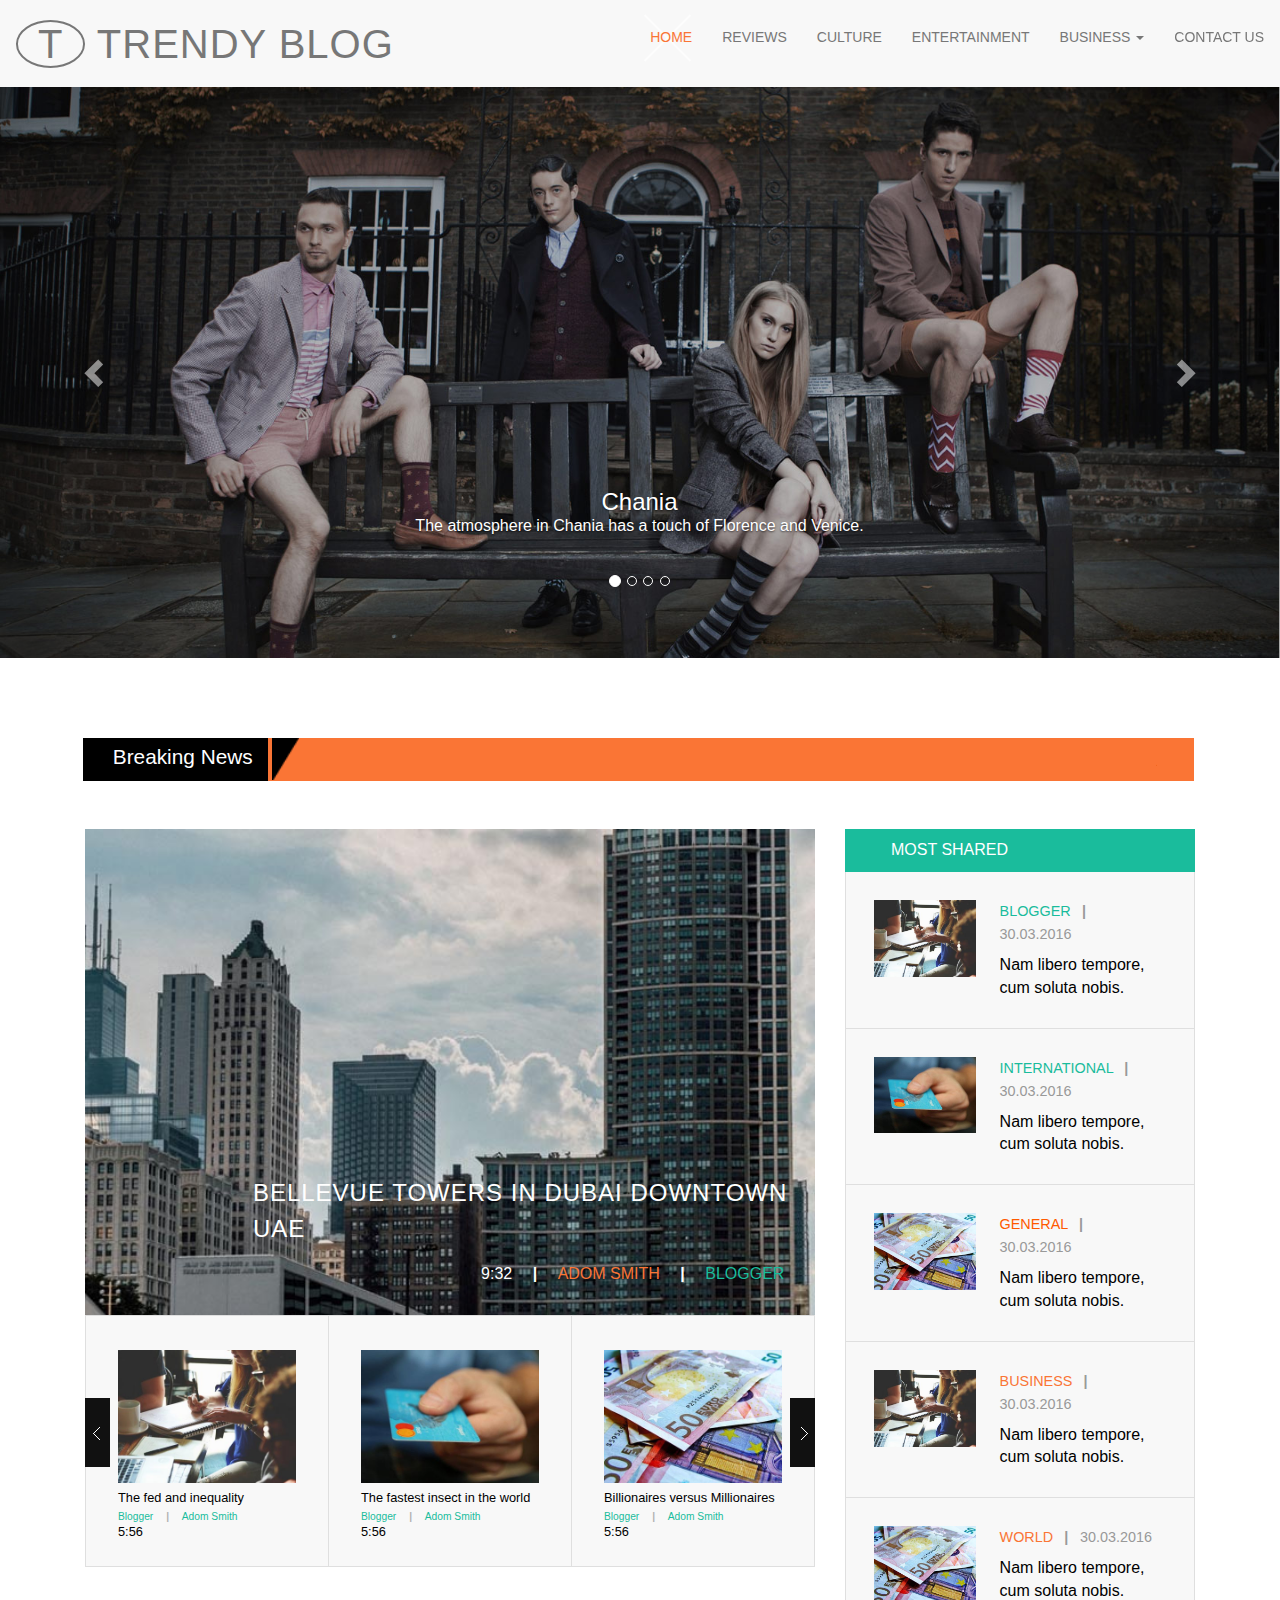
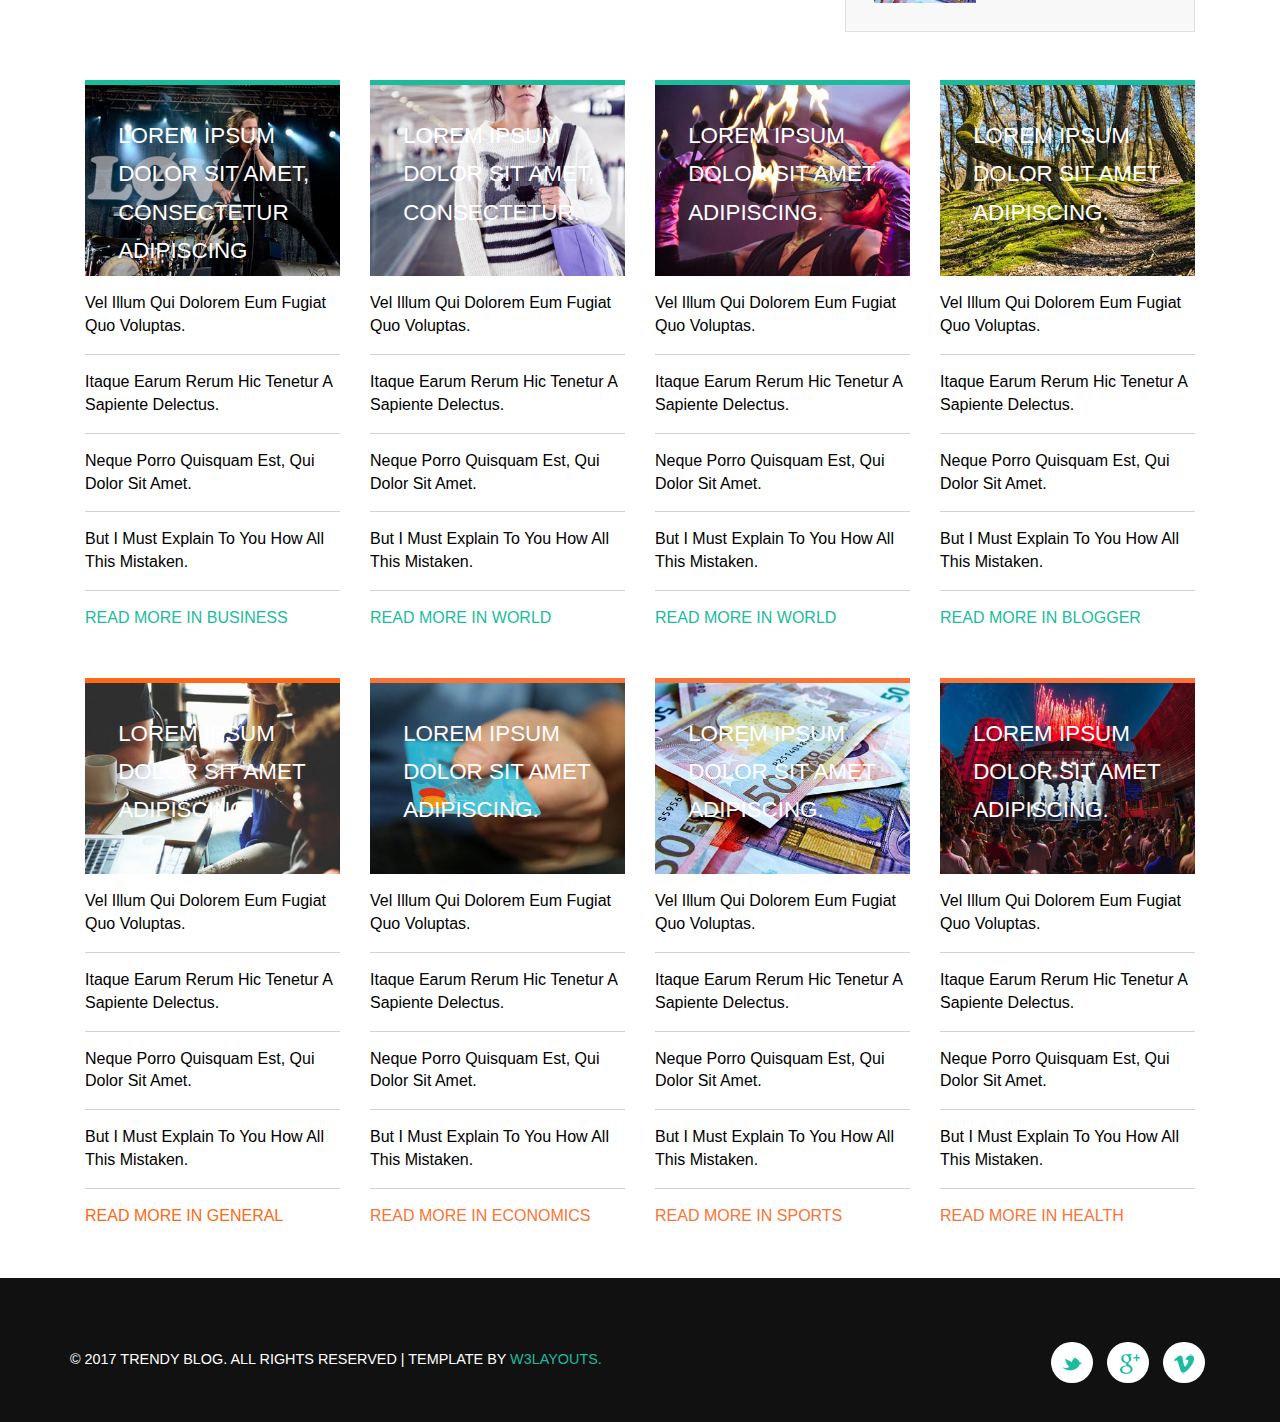
<file: public/index.html>
<!--
Author: W3layouts
Author URL: http://w3layouts.com
License: Creative Commons Attribution 3.0 Unported
License URL: http://creativecommons.org/licenses/by/3.0/
-->
<!DOCTYPE HTML>
<html>
<head>
<title>Trendy Blog a Blogging Category Bootstrap Responsive Website Template  | Home :: w3layouts</title>
<meta name="viewport" content="width=device-width, initial-scale=1">
<meta http-equiv="Content-Type" content="text/html; charset=utf-8" />
<meta name="keywords" content="Trendy Blog Responsive web template, Bootstrap Web Templates, Flat Web Templates, Android Compatible web template, 
Smartphone Compatible web template, free webdesigns for Nokia, Samsung, LG, SonyEricsson, Motorola web design" />

<!-- Custom Theme files -->
<link href="css/bootstrap.css" rel="stylesheet" type="text/css" media="all" />
<link href="css/style.css" rel="stylesheet" type="text/css" media="all" />
<!-- js -->
<script src="js/jquery-1.11.1.min.js"></script>
<!-- //js -->
</head>

<body>
	<!-- menu -->
	<nav class="navbar navbar-default">
						<!-- Brand and toggle get grouped for better mobile display -->
		<div class="navbar-header">
		  <button type="button" class="navbar-toggle collapsed" data-toggle="collapse" data-target="#bs-example-navbar-collapse-1">
			<span class="sr-only">Toggle navigation</span>
			<span class="icon-bar"></span>
			<span class="icon-bar"></span>
			<span class="icon-bar"></span>
		  </button>
			<div class="logo">
				<a class="navbar-brand" href="index.html"><span>T</span> Trendy Blog</a>
			</div>
		</div>

		<!-- Collect the nav links, forms, and other content for toggling -->
		<div class="collapse navbar-collapse nav-wil" id="bs-example-navbar-collapse-1">
			<ul class="nav navbar-nav cl-effect-18" id="cl-effect-18">
				<li class="act"><a href="index.html" class="effect1 active">Home</a></li>
				<li><a href="events.html">Reviews</a></li>
				<li><a href="breaking.html">Culture</a></li>
				<li><a href="entertainment.html">Entertainment</a></li>
				<li role="presentation" class="dropdown">
					<a class="dropdown-toggle" data-toggle="dropdown" href="#" role="button" aria-haspopup="true" aria-expanded="false">
					  Business <span class="caret"></span>
					</a>
					<ul class="dropdown-menu">
					  <li><a href="short-codes.html">Short-Codes</a></li>
					  <li><a href="icons.html">Icons</a></li>
					 
					</ul>
				</li>
				<li><a href="contact.html">Contact Us</a></li>
			</ul>
		</div>
	</nav>
	<!-- //menu -->
	
	<!-- banner -->
	<div id="myCarousel" class="carousel slide" data-ride="carousel">
	  <!-- Indicators -->
	  <ol class="carousel-indicators">
	    <li data-target="#myCarousel" data-slide-to="0" class="active"></li>
	    <li data-target="#myCarousel" data-slide-to="1"></li>
	    <li data-target="#myCarousel" data-slide-to="2"></li>
	    <li data-target="#myCarousel" data-slide-to="3"></li>
	  </ol>

	  <!-- Wrapper for slides -->
	  <div class="carousel-inner" role="listbox">
	    <div class="item active">
	      <img src="images/banner.jpg" alt="Chania">
	      <div class="carousel-caption">
	        <h3>Chania</h3>
	        <p>The atmosphere in Chania has a touch of Florence and Venice.</p>
	      </div>
	    </div>

	    <div class="item">
	      <img src="images/banner.jpg" alt="Chania">
	      <div class="carousel-caption">
	        <h3>Chania</h3>
	        <p>The atmosphere in Chania has a touch of Florence and Venice.</p>
	      </div>
	    </div>

	    <div class="item">
	      <img src="images/banner.jpg" alt="Flower">
	      <div class="carousel-caption">
	        <h3>Flowers</h3>
	        <p>Beatiful flowers in Kolymbari, Crete.</p>
	      </div>
	    </div>

	    <div class="item">
	      <img src="images/banner.jpg" alt="Flower">
	      <div class="carousel-caption">
	        <h3>Flowers</h3>
	        <p>Beatiful flowers in Kolymbari, Crete.</p>
	      </div>
	    </div>
	  </div>

	  <!-- Left and right controls -->
	  <a class="left carousel-control" href="#myCarousel" role="button" data-slide="prev">
	    <span class="glyphicon glyphicon-chevron-left" aria-hidden="true"></span>
	    <span class="sr-only">Previous</span>
	  </a>
	  <a class="right carousel-control" href="#myCarousel" role="button" data-slide="next">
	    <span class="glyphicon glyphicon-chevron-right" aria-hidden="true"></span>
	    <span class="sr-only">Next</span>
	  </a>
	</div>
	<!-- banner -->
	<!-- banner-bottom -->
	<div class="banner-bottom">
		<div class="container">
			<div class="move-text">
				<div class="breaking_news">
					<h2>Breaking News</h2>
				</div>
				<div class="marquee">
					<div class="marquee1"><a class="breaking" href="single.html">A 5-year-old boy who recently returned to the U.S from Ebola-stricken West Africa is under observation after experiencing a fever.</a></div>
					<div class="marquee2"><a class="breaking" href="single.html">The surprisingly successful president of the Philippines and peacemaking in the Philippines: Shaking it all up.</a></div>
					<div class="clearfix"></div>
				</div>
				<div class="clearfix"></div>
				<script type="text/javascript" src="js/jquery.marquee.js"></script>
				<script>
				  $('.marquee').marquee({ pauseOnHover: true });
				  //@ sourceURL=pen.js
				</script>
			</div>
			<!-- video-grids -->
				<div class="video-grids">
					<div class="col-md-8 video-grids-left">
						<div class="video-grids-left1">
							<img src="images/9.jpg" alt=" " class="img-responsive" />
							
							<div class="video-grid-pos">
								<h3><span>Bellevue</span>  Towers in Dubai Downtown UAE</h3>
								<ul>
									<li>9:32 <label>|</label></li>
									<li><i>Adom Smith</i> <label>|</label></li>
									<li><span>Blogger</span></li>
								</ul>
							</div>
								
						</div>
						<div class="video-grids-left2">
							<div class="course_demo1">
								<ul id="flexiselDemo1">	
									<li>
										<div class="item">
											<img src="images/10.jpg" alt=" " class="img-responsive" />
											
											<div class="floods-text">
												<h3>The fed and inequality <span>Blogger <label>|</label> <i>Adom Smith</i></span></h3>
												<p>5:56</p>
											</div>
										</div>
									</li>
									<li>
										<div class="item">
											<img src="images/11.jpg" alt=" " class="img-responsive" />
											
											<div class="floods-text">
												<h3>The fastest insect in the world <span>Blogger <label>|</label> <i>Adom Smith</i></span></h3>
												<p>5:56</p>
											</div>
										</div>
									</li>
									<li>
										<div class="item">
											<img src="images/12.jpg" alt=" " class="img-responsive" />
											
											<div class="floods-text">
												<h3>Billionaires versus Millionaires<span>Blogger <label>|</label> <i>Adom Smith</i></span></h3>
												<p>5:56</p>
											</div>
										</div>
									</li>
								</ul>
							</div>
							<!-- requried-jsfiles-for owl -->
								<script type="text/javascript">
								 $(window).load(function() {
								$("#flexiselDemo1").flexisel({
									visibleItems: 3,
									animationSpeed: 1000,
									autoPlay: true,
									autoPlaySpeed: 3000,    		
									pauseOnHover: true,
									enableResponsiveBreakpoints: true,
									responsiveBreakpoints: { 
										portrait: { 
											changePoint:480,
											visibleItems: 1
										}, 
										landscape: { 
											changePoint:640,
											visibleItems: 2
										},
										tablet: { 
											changePoint:768,
											visibleItems: 3
										}
									}
								});
								
							 });
							  </script>
							 <script type="text/javascript" src="js/jquery.flexisel.js"></script>
						</div>
					</div>

					<div class="col-md-4 video-grids-right">
						<div class="sap_tabs">	
							<div id="horizontalTab" style="display: block; width: 100%; margin: 0px;">
								<ul class="resp-tabs-list resp-tab-item grid1 resp-tab-active">
									<span>most shared</span>
									<div class="clear"></div>
								</ul>				  	 
								<div class="resp-tabs-container">
									<div class="tab-1 resp-tab-content" aria-labelledby="tab_item-0">
										<div class="facts">
											<div class="tab_list">
												<img src="images/10.jpg" alt=" " class="img-responsive" />
											</div>
											<div class="tab_list1">
												<ul>
													<li><a href="#">Blogger</a> <label>|</label></li>
													<li>30.03.2016</li>
												</ul>
												<p><a href="#">Nam libero tempore, cum soluta nobis.</a></p>
											</div>
											<div class="clearfix"> </div>
										</div>
										<div class="facts">
											<div class="tab_list">
												<img src="images/11.jpg" alt=" " class="img-responsive" />
											</div>
											<div class="tab_list1">
												<ul>
													<li><a href="#" class="green">international</a> <label>|</label></li>
													<li>30.03.2016</li>
												</ul>
												<p><a href="#">Nam libero tempore, cum soluta nobis.</a></p>
											</div>
											<div class="clearfix"> </div>
										</div>
										<div class="facts">
											<div class="tab_list">
												<img src="images/12.jpg" alt=" " class="img-responsive" />
											</div>
											<div class="tab_list1">
												<ul>
													<li><a href="#" class="orange">general</a> <label>|</label></li>
													<li>30.03.2016</li>
												</ul>
												<p><a href="#">Nam libero tempore, cum soluta nobis.</a></p>
											</div>
										  <div class="clearfix"> </div>
										</div>
										<div class="facts">
											<div class="tab_list">
												<img src="images/10.jpg" alt=" " class="img-responsive" />
											</div>
											<div class="tab_list1">
												<ul>
													<li><a href="#" class="orange1">business</a> <label>|</label></li>
													<li>30.03.2016</li>
												</ul>
												<p><a href="#">Nam libero tempore, cum soluta nobis.</a></p>
											</div>
										  <div class="clearfix"> </div>
										</div>
										<div class="facts">
											<div class="tab_list">
												<img src="images/12.jpg" alt=" " class="img-responsive" />
											</div>
											<div class="tab_list1">
												<ul>
													<li><a href="#" class="orange2">world</a> <label>|</label></li>
													<li>30.03.2016</li>
												</ul>
												<p><a href="#">Nam libero tempore, cum soluta nobis.</a></p>
											</div>
										  <div class="clearfix"> </div>
										</div>
									</div>
								</div>
								<script src="js/easyResponsiveTabs.js" type="text/javascript"></script>
								<script type="text/javascript">
									$(document).ready(function () {
										$('#horizontalTab').easyResponsiveTabs({
											type: 'default', //Types: default, vertical, accordion           
											width: 'auto', //auto or any width like 600px
											fit: true   // 100% fit in a container
										});
									});
								</script>
							</div>
						</div>
					</div>
					<div class="clearfix"> </div>
				</div>
			<!-- //video-grids -->
			<!-- video-bottom-grids -->
				<div class="video-bottom-grids">
					<div class="video-bottom-grids1">
						<div class="col-md-3 video-bottom-grid">
							<div class="video-bottom-grid1">
								<div class="video-bottom-grid1-before">
									<img src="images/13.jpg" alt=" " class="img-responsive" />
									<div class="video-bottom-grid1-pos">
										<p>Lorem ipsum dolor sit amet, consectetur adipiscing </p>
									</div>
								</div>
								<ul>
									<li><a href="#">vel illum qui dolorem eum fugiat quo voluptas.</a></li>
									<li><a href="#">Itaque earum rerum hic tenetur a sapiente delectus.</a></li>
									<li><a href="#"> Neque porro quisquam est, qui dolor sit amet.</a></li>
									<li><a href="#">But I must explain to you how all this mistaken.</a></li>
								</ul>
								<div class="read-more">
									<a href="single.html">Read more in business</a>
								</div>
							</div>
						</div>
						<div class="col-md-3 video-bottom-grid">
							<div class="video-bottom-grid1">
								<div class="video-bottom-grid1-before before1">
									<img src="images/14.jpg" alt=" " class="img-responsive" />
									<div class="video-bottom-grid1-pos">
										<p>Lorem ipsum dolor sit amet, consectetur.</p>
									</div>
								</div>
								<ul class="list">
									<li><a href="#">vel illum qui dolorem eum fugiat quo voluptas.</a></li>
									<li><a href="#">Itaque earum rerum hic tenetur a sapiente delectus.</a></li>
									<li><a href="#"> Neque porro quisquam est, qui dolor sit amet.</a></li>
									<li><a href="#">But I must explain to you how all this mistaken.</a></li>
								</ul>
								<div class="read-more res">
									<a href="single.html">Read more in world</a>
								</div>
							</div>
						</div>
						<div class="col-md-3 video-bottom-grid">
							<div class="video-bottom-grid1">
								<div class="video-bottom-grid1-before before2">
									<img src="images/15.jpg" alt=" " class="img-responsive" />
									<div class="video-bottom-grid1-pos">
										<p>Lorem ipsum dolor sit amet adipiscing. </p>
									</div>
								</div>
								<ul class="list1">
									<li><a href="#">vel illum qui dolorem eum fugiat quo voluptas.</a></li>
									<li><a href="#">Itaque earum rerum hic tenetur a sapiente delectus.</a></li>
									<li><a href="#"> Neque porro quisquam est, qui dolor sit amet.</a></li>
									<li><a href="#">But I must explain to you how all this mistaken.</a></li>
								</ul>
								<div class="read-more res1">
									<a href="single.html">Read more in world</a>
								</div>
							</div>
						</div>
						<div class="col-md-3 video-bottom-grid">
							<div class="video-bottom-grid1">
								<div class="video-bottom-grid1-before before3">
									<img src="images/16.jpg" alt=" " class="img-responsive" />
									<div class="video-bottom-grid1-pos">
										<p>Lorem ipsum dolor sit amet adipiscing. </p>
									</div>
								</div>
								<ul class="list2">
									<li><a href="#">vel illum qui dolorem eum fugiat quo voluptas.</a></li>
									<li><a href="#">Itaque earum rerum hic tenetur a sapiente delectus.</a></li>
									<li><a href="#"> Neque porro quisquam est, qui dolor sit amet.</a></li>
									<li><a href="#">But I must explain to you how all this mistaken.</a></li>
								</ul>
								<div class="read-more res2">
									<a href="single.html">Read more in Blogger</a>
								</div>
							</div>
						</div>
						<div class="clearfix"> </div>
					</div>
					<div class="video-bottom-grids1">
						<div class="col-md-3 video-bottom-grid">
							<div class="video-bottom-grid1">
								<div class="video-bottom-grid1-before before4">
									<img src="images/10.jpg" alt=" " class="img-responsive" />
									<div class="video-bottom-grid1-pos">
										<p>Lorem ipsum dolor sit amet adipiscing. </p>
									</div>
								</div>
								<ul class="list2">
									<li><a href="#">vel illum qui dolorem eum fugiat quo voluptas.</a></li>
									<li><a href="#">Itaque earum rerum hic tenetur a sapiente delectus.</a></li>
									<li><a href="#"> Neque porro quisquam est, qui dolor sit amet.</a></li>
									<li><a href="#">But I must explain to you how all this mistaken.</a></li>
								</ul>
								<div class="read-more res3">
									<a href="single.html">Read more in general</a>
								</div>
							</div>
						</div>
						<div class="col-md-3 video-bottom-grid">
							<div class="video-bottom-grid1">
								<div class="video-bottom-grid1-before before5">
									<img src="images/11.jpg" alt=" " class="img-responsive" />
									<div class="video-bottom-grid1-pos">
									<p>Lorem ipsum dolor sit amet adipiscing. </p>
									</div>
								</div>
								<ul class="list4">
									<li><a href="#">vel illum qui dolorem eum fugiat quo voluptas.</a></li>
									<li><a href="#">Itaque earum rerum hic tenetur a sapiente delectus.</a></li>
									<li><a href="#"> Neque porro quisquam est, qui dolor sit amet.</a></li>
									<li><a href="#">But I must explain to you how all this mistaken.</a></li>
								</ul>
								<div class="read-more res4">
									<a href="single.html">Read more in economics</a>
								</div>
							</div>
						</div>
						<div class="col-md-3 video-bottom-grid">
							<div class="video-bottom-grid1">
								<div class="video-bottom-grid1-before before6">
									<img src="images/12.jpg" alt=" " class="img-responsive" />
									<div class="video-bottom-grid1-pos">
										<p>Lorem ipsum dolor sit amet adipiscing. </p>
									</div>
								</div>
								<ul class="list5">
									<li><a href="#">vel illum qui dolorem eum fugiat quo voluptas.</a></li>
									<li><a href="#">Itaque earum rerum hic tenetur a sapiente delectus.</a></li>
									<li><a href="#"> Neque porro quisquam est, qui dolor sit amet.</a></li>
									<li><a href="#">But I must explain to you how all this mistaken.</a></li>
								</ul>
								<div class="read-more res5">
									<a href="single.html">Read more in sports</a>
								</div>
							</div>
						</div>
						<div class="col-md-3 video-bottom-grid">
							<div class="video-bottom-grid1">
								<div class="video-bottom-grid1-before before7">
									<img src="images/17.jpg" alt=" " class="img-responsive" />
									<div class="video-bottom-grid1-pos">
										<p>Lorem ipsum dolor sit amet adipiscing. </p>
									</div>
								</div>
								<ul class="list6">
									<li><a href="#">vel illum qui dolorem eum fugiat quo voluptas.</a></li>
									<li><a href="#">Itaque earum rerum hic tenetur a sapiente delectus.</a></li>
									<li><a href="#"> Neque porro quisquam est, qui dolor sit amet.</a></li>
									<li><a href="#">But I must explain to you how all this mistaken.</a></li>
								</ul>
								<div class="read-more res6">
									<a href="single.html">Read more in health</a>
								</div>
							</div>
						</div>
						<div class="clearfix" style="margin-bottom: 50px"> </div>
					</div>
				</div>
			<!-- //video-bottom-grids -->
			
		</div>
	</div>
	<!-- //banner-bottom -->


<!-- footer -->
	
	<div class="footer">
		<div class="container">
			<div class="footer-bottom">
				<div class="footer-bottom-left-whtree-agileinfo">
					<p>&copy 2017 Trendy Blog. All rights reserved | Template by <a href="http://w3layouts.com/">W3layouts.</a></p>
				</div>
				<div class="footer-bottom-right-whtree-agileinfo">
					<ul>
						<li><a href="#" class="icon-button twitter"><i class="icon-twitter"></i><span></span></a></li>
						<li><a href="#" class="icon-button google"><i class="icon-google"></i><span></span></a></li>
						<li><a href="#" class="icon-button v"><i class="icon-v"></i><span></span></a></li>
					</ul>
				</div>
				<div class="clearfix"> </div>
			</div>
		</div>
	</div>
<!-- //footer -->
<!-- for bootstrap working -->
	<script src="js/bootstrap.js"></script>
<!-- //for bootstrap working -->
</body>
</html>
</file>
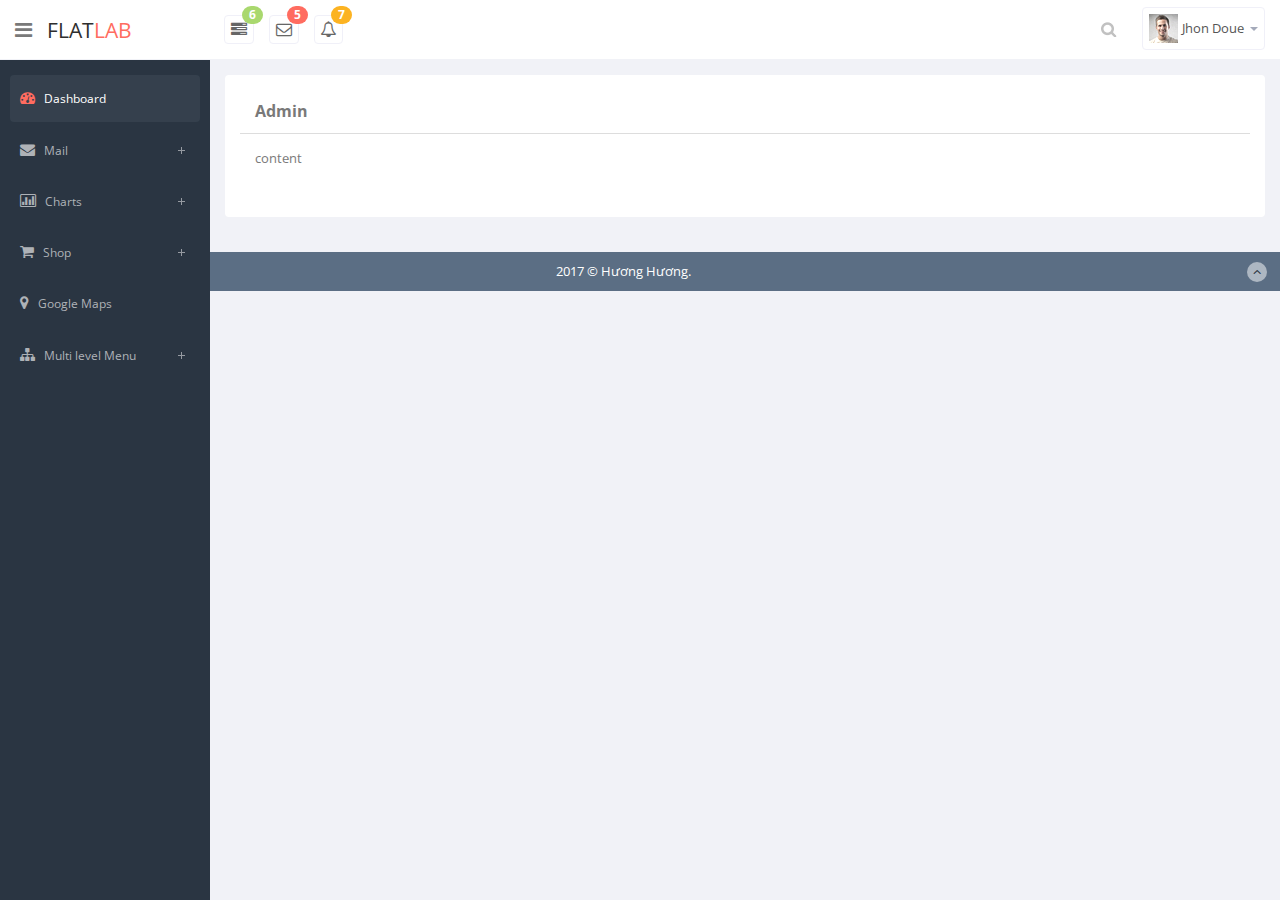
<file: admin/public/index.html>
<!DOCTYPE html>
<html lang="en">

<!-- Mirrored from thevectorlab.net/flatlab/index.html by HTTrack Website Copier/3.x [XR&CO'2014], Fri, 14 Aug 2015 03:42:50 GMT -->
<head>
    <meta charset="utf-8">
    <meta name="viewport" content="width=device-width, initial-scale=1.0">
    <meta name="description" content="">
    <meta name="author" content="Mosaddek">
    <meta name="keyword" content="FlatLab, Dashboard, Bootstrap, Admin, Template, Theme, Responsive, Fluid, Retina">
    <link rel="shortcut icon" href="img/favicon.html">

    <title>FlatLab - Flat & Responsive Bootstrap Admin Template</title>

    <!-- Bootstrap core CSS -->
    <link href="css/bootstrap.min.css" rel="stylesheet">
    <link href="css/bootstrap-reset.css" rel="stylesheet">
    <!--external css-->
    <link href="assets/font-awesome/css/font-awesome.css" rel="stylesheet" />
    <link href="assets/jquery-easy-pie-chart/jquery.easy-pie-chart.css" rel="stylesheet" type="text/css" media="screen"/>
    <link rel="stylesheet" href="css/owl.carousel.css" type="text/css">

      <!--right slidebar-->
      <link href="css/slidebars.css" rel="stylesheet">

    <!-- Custom styles for this template -->

    <link href="css/style.css" rel="stylesheet">
    <link href="css/style-responsive.css" rel="stylesheet" />



    <!-- HTML5 shim and Respond.js IE8 support of HTML5 tooltipss and media queries -->
    <!--[if lt IE 9]>
      <script src="js/html5shiv.js"></script>
      <script src="js/respond.min.js"></script>
    <![endif]-->
  </head>

  <body>

  <section id="container" >
      <!--header start-->
      <header class="header white-bg">
              <div class="sidebar-toggle-box">
                  <div class="fa fa-bars tooltips" data-placement="right" data-original-title="Toggle Navigation"></div>
              </div>
            <!--logo start-->
            <a href="index.html" class="logo">Flat<span>lab</span></a>
            <!--logo end-->
            <div class="nav notify-row" id="top_menu">
                <!--  notification start -->
                <ul class="nav top-menu">
                    <!-- settings start -->
                    <li class="dropdown">
                        <a data-toggle="dropdown" class="dropdown-toggle" href="#">
                            <i class="fa fa-tasks"></i>
                            <span class="badge bg-success">6</span>
                        </a>
                        <ul class="dropdown-menu extended tasks-bar">
                            <div class="notify-arrow notify-arrow-green"></div>
                            <li>
                                <p class="green">You have 6 pending tasks</p>
                            </li>
                            <li>
                                <a href="#">
                                    <div class="task-info">
                                        <div class="desc">Dashboard v1.3</div>
                                        <div class="percent">40%</div>
                                    </div>
                                    <div class="progress progress-striped">
                                        <div class="progress-bar progress-bar-success" role="progressbar" aria-valuenow="40" aria-valuemin="0" aria-valuemax="100" style="width: 40%">
                                            <span class="sr-only">40% Complete (success)</span>
                                        </div>
                                    </div>
                                </a>
                            </li>
                            <li>
                                <a href="#">
                                    <div class="task-info">
                                        <div class="desc">Database Update</div>
                                        <div class="percent">60%</div>
                                    </div>
                                    <div class="progress progress-striped">
                                        <div class="progress-bar progress-bar-warning" role="progressbar" aria-valuenow="60" aria-valuemin="0" aria-valuemax="100" style="width: 60%">
                                            <span class="sr-only">60% Complete (warning)</span>
                                        </div>
                                    </div>
                                </a>
                            </li>
                            <li>
                                <a href="#">
                                    <div class="task-info">
                                        <div class="desc">Iphone Development</div>
                                        <div class="percent">87%</div>
                                    </div>
                                    <div class="progress progress-striped">
                                        <div class="progress-bar progress-bar-info" role="progressbar" aria-valuenow="20" aria-valuemin="0" aria-valuemax="100" style="width: 87%">
                                            <span class="sr-only">87% Complete</span>
                                        </div>
                                    </div>
                                </a>
                            </li>
                            <li>
                                <a href="#">
                                    <div class="task-info">
                                        <div class="desc">Mobile App</div>
                                        <div class="percent">33%</div>
                                    </div>
                                    <div class="progress progress-striped">
                                        <div class="progress-bar progress-bar-danger" role="progressbar" aria-valuenow="80" aria-valuemin="0" aria-valuemax="100" style="width: 33%">
                                            <span class="sr-only">33% Complete (danger)</span>
                                        </div>
                                    </div>
                                </a>
                            </li>
                            <li>
                                <a href="#">
                                    <div class="task-info">
                                        <div class="desc">Dashboard v1.3</div>
                                        <div class="percent">45%</div>
                                    </div>
                                    <div class="progress progress-striped active">
                                        <div class="progress-bar"  role="progressbar" aria-valuenow="45" aria-valuemin="0" aria-valuemax="100" style="width: 45%">
                                            <span class="sr-only">45% Complete</span>
                                        </div>
                                    </div>

                                </a>
                            </li>
                            <li class="external">
                                <a href="#">See All Tasks</a>
                            </li>
                        </ul>
                    </li>
                    <!-- settings end -->
                    <!-- inbox dropdown start-->
                    <li id="header_inbox_bar" class="dropdown">
                        <a data-toggle="dropdown" class="dropdown-toggle" href="#">
                            <i class="fa fa-envelope-o"></i>
                            <span class="badge bg-important">5</span>
                        </a>
                        <ul class="dropdown-menu extended inbox">
                            <div class="notify-arrow notify-arrow-red"></div>
                            <li>
                                <p class="red">You have 5 new messages</p>
                            </li>
                            <li>
                                <a href="#">
                                    <span class="photo"><img alt="avatar" src="img/avatar-mini.jpg"></span>
                                    <span class="subject">
                                    <span class="from">Jonathan Smith</span>
                                    <span class="time">Just now</span>
                                    </span>
                                    <span class="message">
                                        Hello, this is an example msg.
                                    </span>
                                </a>
                            </li>
                            <li>
                                <a href="#">
                                    <span class="photo"><img alt="avatar" src="img/avatar-mini2.jpg"></span>
                                    <span class="subject">
                                    <span class="from">Jhon Doe</span>
                                    <span class="time">10 mins</span>
                                    </span>
                                    <span class="message">
                                     Hi, Jhon Doe Bhai how are you ?
                                    </span>
                                </a>
                            </li>
                            <li>
                                <a href="#">
                                    <span class="photo"><img alt="avatar" src="img/avatar-mini3.jpg"></span>
                                    <span class="subject">
                                    <span class="from">Jason Stathum</span>
                                    <span class="time">3 hrs</span>
                                    </span>
                                    <span class="message">
                                        This is awesome dashboard.
                                    </span>
                                </a>
                            </li>
                            <li>
                                <a href="#">
                                    <span class="photo"><img alt="avatar" src="img/avatar-mini4.jpg"></span>
                                    <span class="subject">
                                    <span class="from">Jondi Rose</span>
                                    <span class="time">Just now</span>
                                    </span>
                                    <span class="message">
                                        Hello, this is metrolab
                                    </span>
                                </a>
                            </li>
                            <li>
                                <a href="#">See all messages</a>
                            </li>
                        </ul>
                    </li>
                    <!-- inbox dropdown end -->
                    <!-- notification dropdown start-->
                    <li id="header_notification_bar" class="dropdown">
                        <a data-toggle="dropdown" class="dropdown-toggle" href="#">

                            <i class="fa fa-bell-o"></i>
                            <span class="badge bg-warning">7</span>
                        </a>
                        <ul class="dropdown-menu extended notification">
                            <div class="notify-arrow notify-arrow-yellow"></div>
                            <li>
                                <p class="yellow">You have 7 new notifications</p>
                            </li>
                            <li>
                                <a href="#">
                                    <span class="label label-danger"><i class="fa fa-bolt"></i></span>
                                    Server #3 overloaded.
                                    <span class="small italic">34 mins</span>
                                </a>
                            </li>
                            <li>
                                <a href="#">
                                    <span class="label label-warning"><i class="fa fa-bell"></i></span>
                                    Server #10 not respoding.
                                    <span class="small italic">1 Hours</span>
                                </a>
                            </li>
                            <li>
                                <a href="#">
                                    <span class="label label-danger"><i class="fa fa-bolt"></i></span>
                                    Database overloaded 24%.
                                    <span class="small italic">4 hrs</span>
                                </a>
                            </li>
                            <li>
                                <a href="#">
                                    <span class="label label-success"><i class="fa fa-plus"></i></span>
                                    New user registered.
                                    <span class="small italic">Just now</span>
                                </a>
                            </li>
                            <li>
                                <a href="#">
                                    <span class="label label-info"><i class="fa fa-bullhorn"></i></span>
                                    Application error.
                                    <span class="small italic">10 mins</span>
                                </a>
                            </li>
                            <li>
                                <a href="#">See all notifications</a>
                            </li>
                        </ul>
                    </li>
                    <!-- notification dropdown end -->
                </ul>
                <!--  notification end -->
            </div>
            <div class="top-nav ">
                <!--search & user info start-->
                <ul class="nav pull-right top-menu">
                    <li>
                        <input type="text" class="form-control search" placeholder="Search">
                    </li>
                    <!-- user login dropdown start-->
                    <li class="dropdown">
                        <a data-toggle="dropdown" class="dropdown-toggle" href="#">
                            <img alt="" src="img/avatar1_small.jpg">
                            <span class="username">Jhon Doue</span>
                            <b class="caret"></b>
                        </a>
                        <ul class="dropdown-menu extended logout">
                            <div class="log-arrow-up"></div>
                            <li><a href="#"><i class=" fa fa-suitcase"></i>Profile</a></li>
                            <li><a href="#"><i class="fa fa-cog"></i> Settings</a></li>
                            <li><a href="#"><i class="fa fa-bell-o"></i> Notification</a></li>
                            <li><a href="login.html"><i class="fa fa-key"></i> Log Out</a></li>
                        </ul>
                    </li>
                    <!-- user login dropdown end -->
                </ul>
                <!--search & user info end-->
            </div>
        </header>
      <!--header end-->
      <!--sidebar start-->
      <aside>
          <div id="sidebar"  class="nav-collapse ">
              <!-- sidebar menu start-->
              <ul class="sidebar-menu" id="nav-accordion">
                  <li>
                      <a class="active" href="index.html">
                          <i class="fa fa-dashboard"></i>
                          <span>Dashboard</span>
                      </a>
                  </li>

                  <li class="sub-menu">
                      <a href="javascript:;" >
                          <i class=" fa fa-envelope"></i>
                          <span>Mail</span>
                      </a>
                      <ul class="sub">
                          <li><a  href="inbox.html">Inbox</a></li>
                          <li><a  href="inbox_details.html">Inbox Details</a></li>
                      </ul>
                  </li>
                  <li class="sub-menu">
                      <a href="javascript:;" >
                          <i class=" fa fa-bar-chart-o"></i>
                          <span>Charts</span>
                      </a>
                      <ul class="sub">
                          <li><a  href="morris.html">Morris</a></li>
                          <li><a  href="chartjs.html">Chartjs</a></li>
                          <li><a  href="flot_chart.html">Flot Charts</a></li>
                          <li><a  href="xchart.html">xChart</a></li>
                      </ul>
                  </li>
                  <li class="sub-menu">
                      <a href="javascript:;" >
                          <i class="fa fa-shopping-cart"></i>
                          <span>Shop</span>
                      </a>
                      <ul class="sub">
                          <li><a  href="product_list.html">List View</a></li>
                          <li><a  href="product_details.html">Details View</a></li>
                      </ul>
                  </li>
                  <li>
                      <a href="google_maps.html" >
                          <i class="fa fa-map-marker"></i>
                          <span>Google Maps </span>
                      </a>
                  </li>

                  <!--multi level menu start-->
                  <li class="sub-menu">
                      <a href="javascript:;" >
                          <i class="fa fa-sitemap"></i>
                          <span>Multi level Menu</span>
                      </a>
                      <ul class="sub">
                          <li><a  href="javascript:;">Menu Item 1</a></li>
                          <li class="sub-menu">
                              <a  href="boxed_page.html">Menu Item 2</a>
                              <ul class="sub">
                                  <li><a  href="javascript:;">Menu Item 2.1</a></li>
                                  <li class="sub-menu">
                                      <a  href="javascript:;">Menu Item 3</a>
                                      <ul class="sub">
                                          <li><a  href="javascript:;">Menu Item 3.1</a></li>
                                          <li><a  href="javascript:;">Menu Item 3.2</a></li>
                                      </ul>
                                  </li>
                              </ul>
                          </li>
                      </ul>
                  </li>
                  <!--multi level menu end-->

              </ul>
              <!-- sidebar menu end-->
          </div>
      </aside>
      <!--sidebar end-->
      <!--main content start-->
      <section id="main-content">
          <section class="wrapper">
            <div class="panel panel-body">
              <section class="content">
                  <div class="panel panel-default">
                      <div class="panel-heading"><b>Admin</b>
                      </div>
                      <div class="panel-body">
                          content
                      </div>
                  </div>
              </section>
            </div>
          </section>
      </section>
      <!--main content end-->
      <!--footer start-->
      <footer class="site-footer">
          <div class="text-center">
              2017 &copy; Hương Hương.
              <a href="#" class="go-top">
                  <i class="fa fa-angle-up"></i>
              </a>
          </div>
      </footer>
      <!--footer end-->
  </section>

    <!-- js placed at the end of the document so the pages load faster -->
    <script src="js/jquery.js"></script>
    <script src="js/bootstrap.min.js"></script>
    <script class="include" type="text/javascript" src="js/jquery.dcjqaccordion.2.7.js"></script>
    <script src="js/jquery.scrollTo.min.js"></script>
    <script src="js/jquery.nicescroll.js" type="text/javascript"></script>
    <script src="js/jquery.sparkline.js" type="text/javascript"></script>
    <script src="assets/jquery-easy-pie-chart/jquery.easy-pie-chart.js"></script>
    <script src="js/owl.carousel.js" ></script>
    <script src="js/jquery.customSelect.min.js" ></script>
    <script src="js/respond.min.js" ></script>

    <!--right slidebar-->
    <script src="js/slidebars.min.js"></script>

    <!--common script for all pages-->
    <script src="js/common-scripts.js"></script>

    <!--script for this page-->
    <script src="js/sparkline-chart.js"></script>
    <script src="js/easy-pie-chart.js"></script>
    <script src="js/count.js"></script>

  <script>

      //owl carousel

      $(document).ready(function() {
          $("#owl-demo").owlCarousel({
              navigation : true,
              slideSpeed : 300,
              paginationSpeed : 400,
              singleItem : true,
			  autoPlay:true

          });
      });

      //custom select box

      $(function(){
          $('select.styled').customSelect();
      });

  </script>

  </body>

<!-- Mirrored from thevectorlab.net/flatlab/index.html by HTTrack Website Copier/3.x [XR&CO'2014], Fri, 14 Aug 2015 03:43:32 GMT -->
</html>
</file>
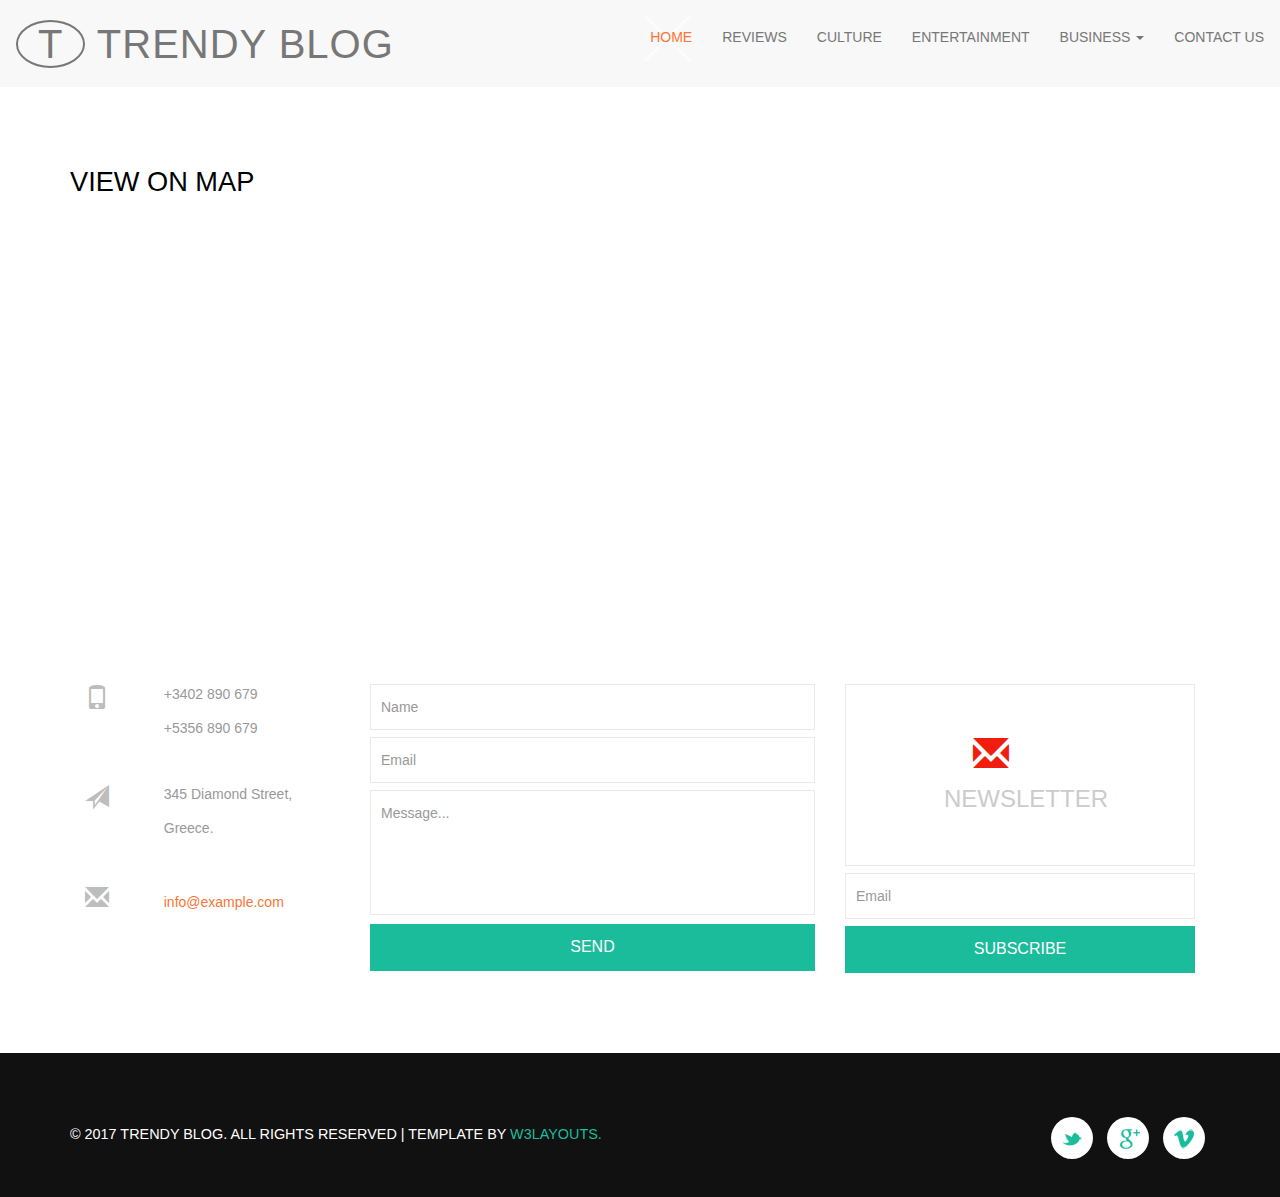
<file: public/contact.html>
<!--
Author: W3layouts
Author URL: http://w3layouts.com
License: Creative Commons Attribution 3.0 Unported
License URL: http://creativecommons.org/licenses/by/3.0/
-->
<!DOCTYPE HTML>
<html>
<head>
<title>Trendy Blog a Blogging Category Bootstrap Responsive Website Template  | Home :: w3layouts</title>
<meta name="viewport" content="width=device-width, initial-scale=1">
<meta http-equiv="Content-Type" content="text/html; charset=utf-8" />
<meta name="keywords" content="Trendy Blog Responsive web template, Bootstrap Web Templates, Flat Web Templates, Android Compatible web template, 
Smartphone Compatible web template, free webdesigns for Nokia, Samsung, LG, SonyEricsson, Motorola web design" />

<!-- Custom Theme files -->
<link href="css/bootstrap.css" rel="stylesheet" type="text/css" media="all" />
<link href="css/style.css" rel="stylesheet" type="text/css" media="all" />
<!-- js -->
<script src="js/jquery-1.11.1.min.js"></script>
<!-- //js -->
</head>

<body>
	<!-- menu -->
	<nav class="navbar navbar-default">
						<!-- Brand and toggle get grouped for better mobile display -->
		<div class="navbar-header">
		  <button type="button" class="navbar-toggle collapsed" data-toggle="collapse" data-target="#bs-example-navbar-collapse-1">
			<span class="sr-only">Toggle navigation</span>
			<span class="icon-bar"></span>
			<span class="icon-bar"></span>
			<span class="icon-bar"></span>
		  </button>
			<div class="logo">
				<a class="navbar-brand" href="index.html"><span>T</span> Trendy Blog</a>
			</div>
		</div>

		<!-- Collect the nav links, forms, and other content for toggling -->
		<div class="collapse navbar-collapse nav-wil" id="bs-example-navbar-collapse-1">
			<ul class="nav navbar-nav cl-effect-18" id="cl-effect-18">
				<li class="act"><a href="index.html" class="effect1 active">Home</a></li>
				<li><a href="events.html">Reviews</a></li>
				<li><a href="breaking.html">Culture</a></li>
				<li><a href="entertainment.html">Entertainment</a></li>
				<li role="presentation" class="dropdown">
					<a class="dropdown-toggle" data-toggle="dropdown" href="#" role="button" aria-haspopup="true" aria-expanded="false">
					  Business <span class="caret"></span>
					</a>
					<ul class="dropdown-menu">
					  <li><a href="short-codes.html">Short-Codes</a></li>
					  <li><a href="icons.html">Icons</a></li>
					 
					</ul>
				</li>
				<li><a href="contact.html">Contact Us</a></li>
			</ul>
		</div>
	</nav>
	<!-- //menu -->
	<div class="contact">
		<div class="container">
			<div class="map">
				<h3>View on map</h3>
				<iframe src="https://www.google.com/maps/embed?pb=!1m18!1m12!1m3!1d3919.520195255979!2d106.68891131435035!3d10.771412992324928!2m3!1f0!2f0!3f0!3m2!1i1024!2i768!4f13.1!3m3!1m2!1s0x31752f3c586421ef%3A0xb606461dc7627921!2zVHJ1bmcgVMOibSDEkMOgbyBU4bqhbyBUaW4gSOG7jWMgS2hvYSBQaOG6oW0!5e0!3m2!1sen!2s!4v1493983552545"  frameborder="0" style="border:0" allowfullscreen></iframe>
			</div>
			<div class="contact-grids">
				<div class="col-md-3 contact-grid">
					<div class="call">
						<div class="col-xs-3 contact-grdl">
							<span class="glyphicon glyphicon-phone" aria-hidden="true"></span>
						</div>
						<div class="col-xs-9 contact-grdr">
							<ul>
								<li>+3402 890 679</li>
								<li>+5356 890 679</li>
							</ul>
						</div>
						<div class="clearfix"> </div>
					</div>
					<div class="address">
						<div class="col-xs-3 contact-grdl">
							<span class="glyphicon glyphicon-send" aria-hidden="true"></span>
						</div>
						<div class="col-xs-9 contact-grdr">
							<ul>
								<li>345 Diamond Street,</li>
								<li>Greece.</li>
							</ul>
						</div>
						<div class="clearfix"> </div>
					</div>
					<div class="mail">
						<div class="col-xs-3 contact-grdl">
							<span class="glyphicon glyphicon-envelope" aria-hidden="true"></span>
						</div>
						<div class="col-xs-9 contact-grdr">
							<ul>
								<li><a href="mailto:info@example.com">info@example.com</a></li>
							</ul>
						</div>
						<div class="clearfix"> </div>
					</div>
				</div>
				<div class="col-md-5 contact-grid">
					<form>
						<input type="text" value="Name" onfocus="this.value = '';" onblur="if (this.value == '') {this.value = 'Name';}" required="">
						<input type="email" value="Email" onfocus="this.value = '';" onblur="if (this.value == '') {this.value = 'Email';}" required="">
						<textarea type="text"  onfocus="this.value = '';" onblur="if (this.value == '') {this.value = 'Message...';}" required="">Message...</textarea>
						<input type="submit" value="Send" >
					</form>
				</div>
				<div class="col-md-4 contact-grid">
					<div class="newsletter1">
						<h3><span class="glyphicon glyphicon-envelope" aria-hidden="true"></span>Newsletter</h3>
					</div>
					<form>
						<input type="email" value="Email" onfocus="this.value = '';" onblur="if (this.value == '') {this.value = 'Email';}" required="">
						<input type="submit" value="Subscribe" >
					</form>
				</div>
				<div class="clearfix"> </div>
			</div>
		</div>
	</div>

<!-- footer -->
	
	<div class="footer">
		<div class="container">
			<div class="footer-bottom">
				<div class="footer-bottom-left-whtree-agileinfo">
					<p>&copy 2017 Trendy Blog. All rights reserved | Template by <a href="http://w3layouts.com/">W3layouts.</a></p>
				</div>
				<div class="footer-bottom-right-whtree-agileinfo">
					<ul>
						<li><a href="#" class="icon-button twitter"><i class="icon-twitter"></i><span></span></a></li>
						<li><a href="#" class="icon-button google"><i class="icon-google"></i><span></span></a></li>
						<li><a href="#" class="icon-button v"><i class="icon-v"></i><span></span></a></li>
					</ul>
				</div>
				<div class="clearfix"> </div>
			</div>
		</div>
	</div>
<!-- //footer -->
<!-- for bootstrap working -->
	<script src="js/bootstrap.js"></script>
<!-- //for bootstrap working -->
</body>
</html>
</file>
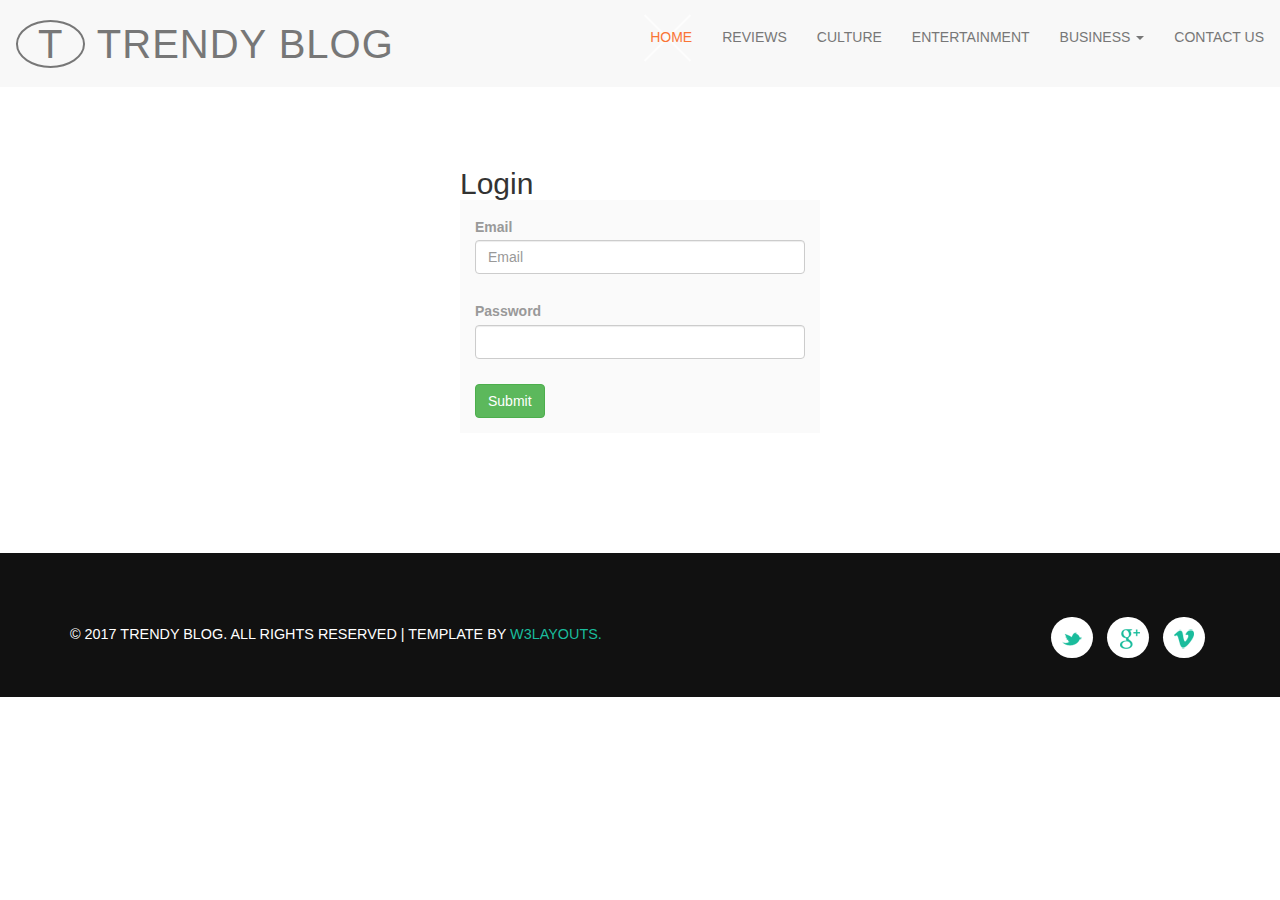
<file: public/login.html>
<!--
Author: W3layouts
Author URL: http://w3layouts.com
License: Creative Commons Attribution 3.0 Unported
License URL: http://creativecommons.org/licenses/by/3.0/
-->
<!DOCTYPE HTML>
<html>
<head>
<title>Trendy Blog a Blogging Category Bootstrap Responsive Website Template  | Home :: w3layouts</title>
<meta name="viewport" content="width=device-width, initial-scale=1">
<meta http-equiv="Content-Type" content="text/html; charset=utf-8" />
<meta name="keywords" content="Trendy Blog Responsive web template, Bootstrap Web Templates, Flat Web Templates, Android Compatible web template, 
Smartphone Compatible web template, free webdesigns for Nokia, Samsung, LG, SonyEricsson, Motorola web design" />

<!-- Custom Theme files -->
<link href="css/bootstrap.css" rel="stylesheet" type="text/css" media="all" />
<link href="css/style.css" rel="stylesheet" type="text/css" media="all" />
<!-- js -->
<script src="js/jquery-1.11.1.min.js"></script>
<!-- //js -->
</head>

<body>
<!-- menu -->
	<nav class="navbar navbar-default">
						<!-- Brand and toggle get grouped for better mobile display -->
		<div class="navbar-header">
		  <button type="button" class="navbar-toggle collapsed" data-toggle="collapse" data-target="#bs-example-navbar-collapse-1">
			<span class="sr-only">Toggle navigation</span>
			<span class="icon-bar"></span>
			<span class="icon-bar"></span>
			<span class="icon-bar"></span>
		  </button>
			<div class="logo">
				<a class="navbar-brand" href="index.html"><span>T</span> Trendy Blog</a>
			</div>
		</div>

		<!-- Collect the nav links, forms, and other content for toggling -->
		<div class="collapse navbar-collapse nav-wil" id="bs-example-navbar-collapse-1">
			<ul class="nav navbar-nav cl-effect-18" id="cl-effect-18">
				<li class="act"><a href="index.html" class="effect1 active">Home</a></li>
				<li><a href="events.html">Reviews</a></li>
				<li><a href="breaking.html">Culture</a></li>
				<li><a href="entertainment.html">Entertainment</a></li>
				<li role="presentation" class="dropdown">
					<a class="dropdown-toggle" data-toggle="dropdown" href="#" role="button" aria-haspopup="true" aria-expanded="false">
					  Business <span class="caret"></span>
					</a>
					<ul class="dropdown-menu">
					  <li><a href="short-codes.html">Short-Codes</a></li>
					  <li><a href="icons.html">Icons</a></li>
					 
					</ul>
				</li>
				<li><a href="contact.html">Contact Us</a></li>
			</ul>
		</div>
	</nav>
<!-- //menu -->
	<div class="banner-bottom">
		<div class="container">
			<!-- news-and-events -->
		<div class="row carousel-holder">
    		<div class="col-md-4"></div>
            <div class="col-md-4">
                <div class="panel panel-default">
				  	<h2>Login</h2>
				  	<div class="panel-body">
				    	<form>
							<div>
				    			<label>Email</label>
							  	<input type="email" class="form-control" placeholder="Email" name="email">
							</div>
							<br>	
							<div>
				    			<label>Password</label>
							  	<input type="password" class="form-control" name="password">
							</div>
							<br>
							<button type="button" class="btn btn-success">Submit
							</button>
				    	</form>
				  	</div>
				</div>
            </div>
            <div class="col-md-4"></div>
        </div>
        <div class="clearfix" style="margin-bottom: 100px"></div>
			<!-- //news-and-events -->
		</div>
	</div>

<!-- footer -->
	
	<div class="footer">
		<div class="container">
			<div class="footer-bottom">
				<div class="footer-bottom-left-whtree-agileinfo">
					<p>&copy 2017 Trendy Blog. All rights reserved | Template by <a href="http://w3layouts.com/">W3layouts.</a></p>
				</div>
				<div class="footer-bottom-right-whtree-agileinfo">
					<ul>
						<li><a href="#" class="icon-button twitter"><i class="icon-twitter"></i><span></span></a></li>
						<li><a href="#" class="icon-button google"><i class="icon-google"></i><span></span></a></li>
						<li><a href="#" class="icon-button v"><i class="icon-v"></i><span></span></a></li>
					</ul>
				</div>
				<div class="clearfix"> </div>
			</div>
		</div>
	</div>
<!-- //footer -->
<!-- for bootstrap working -->
	<script src="js/bootstrap.js"></script>
<!-- //for bootstrap working -->
</body>
</html>
</file>
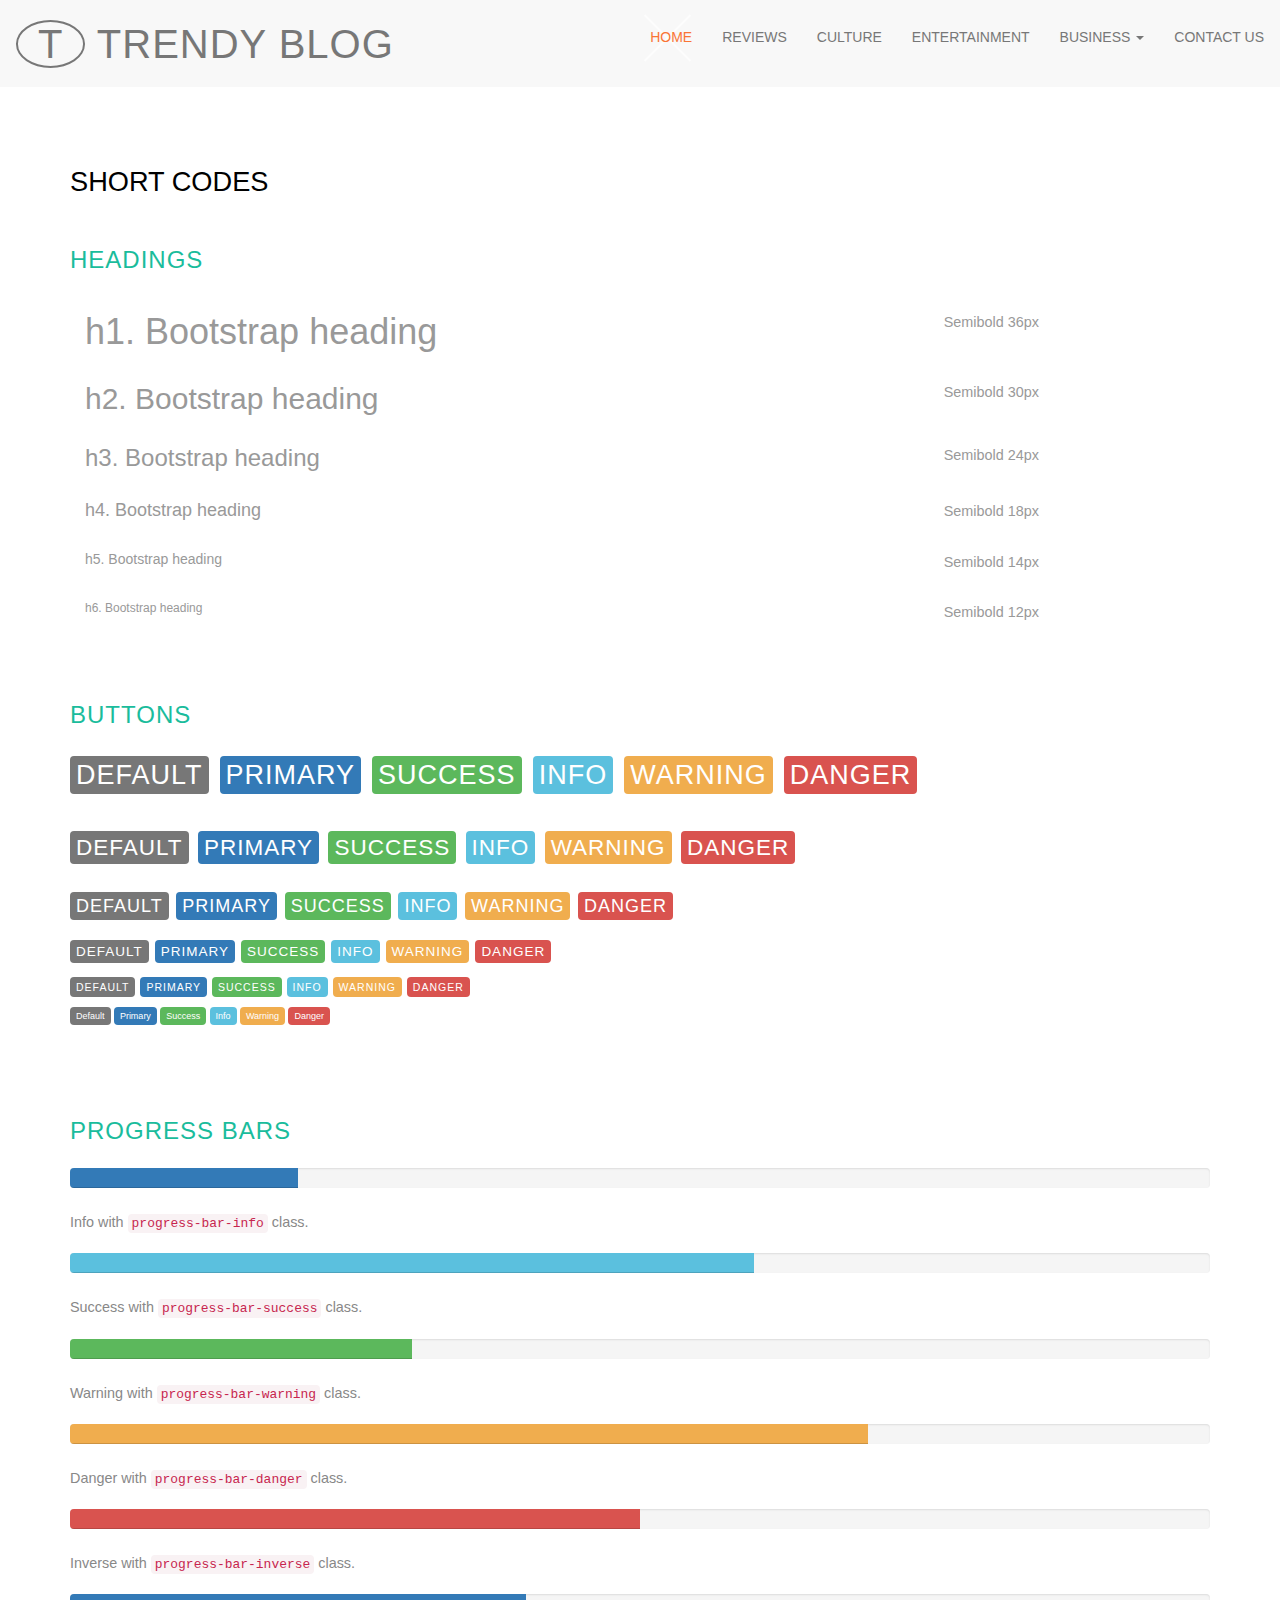
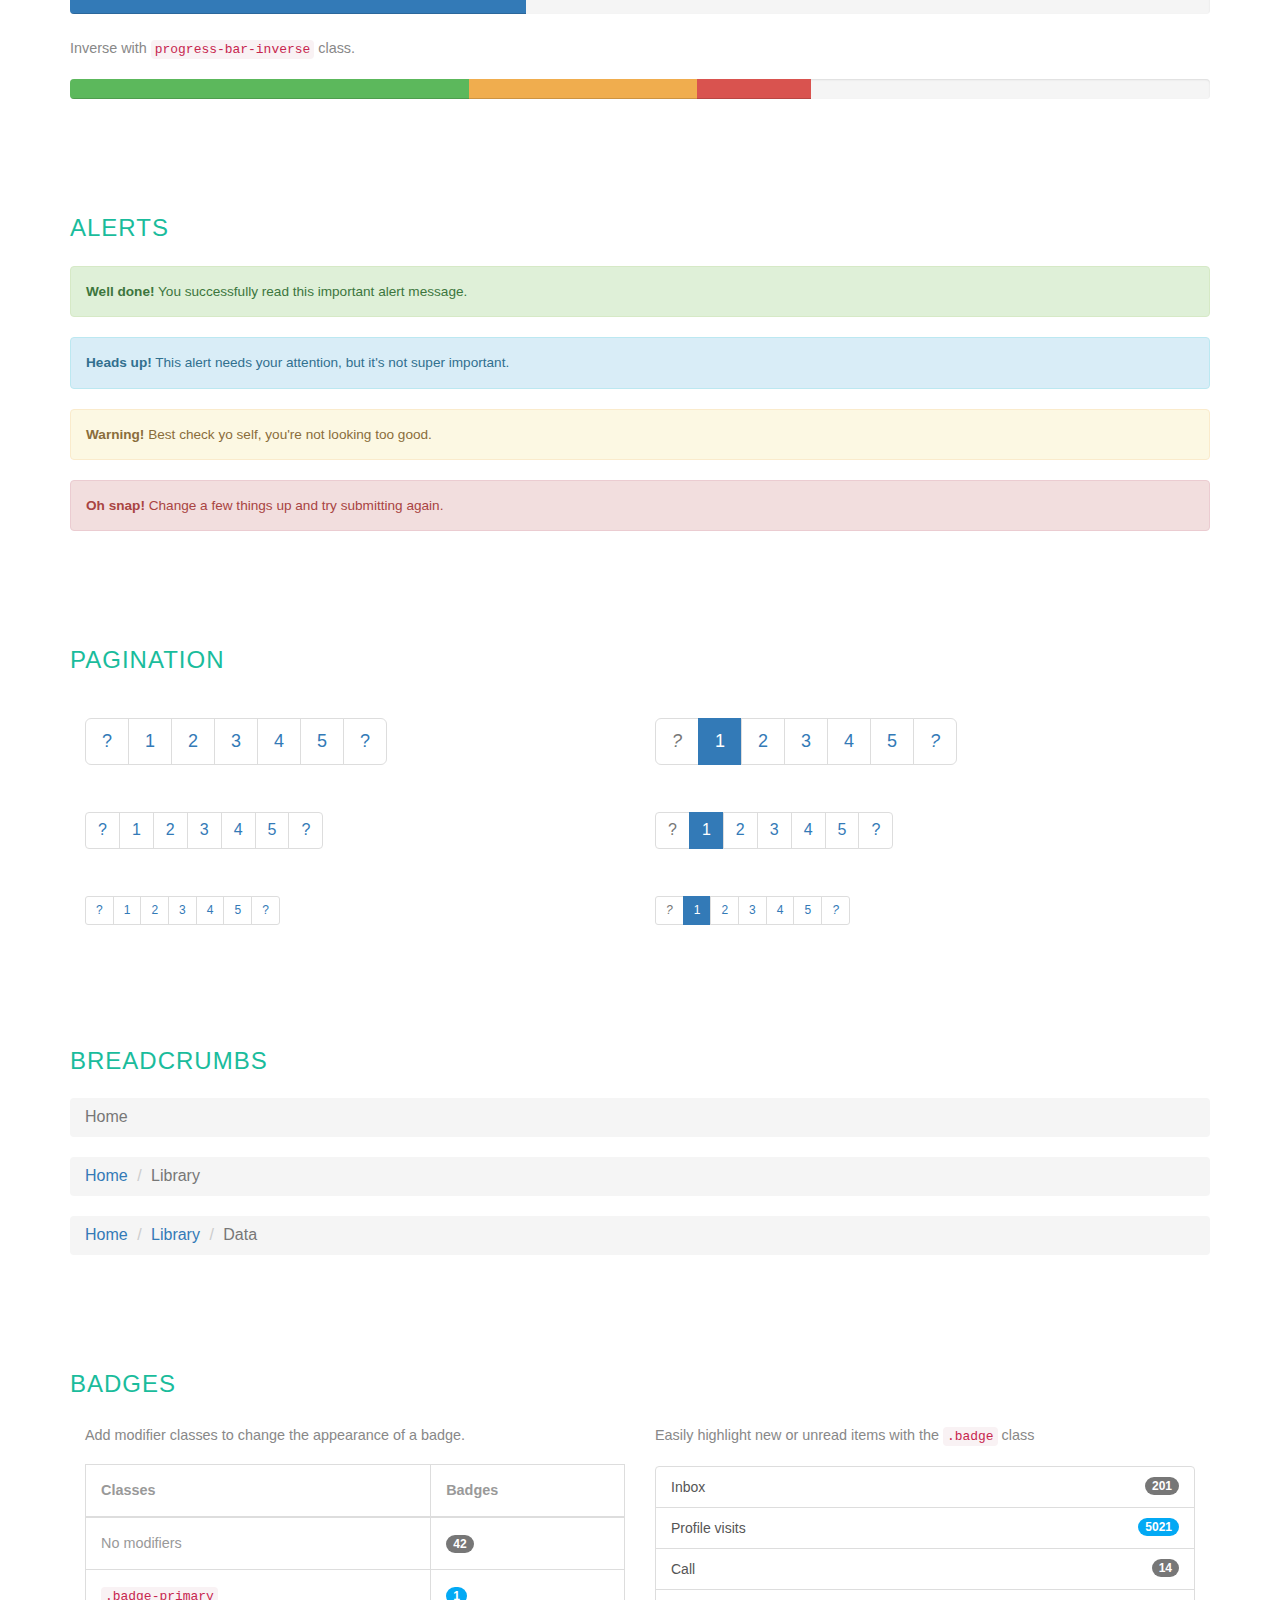
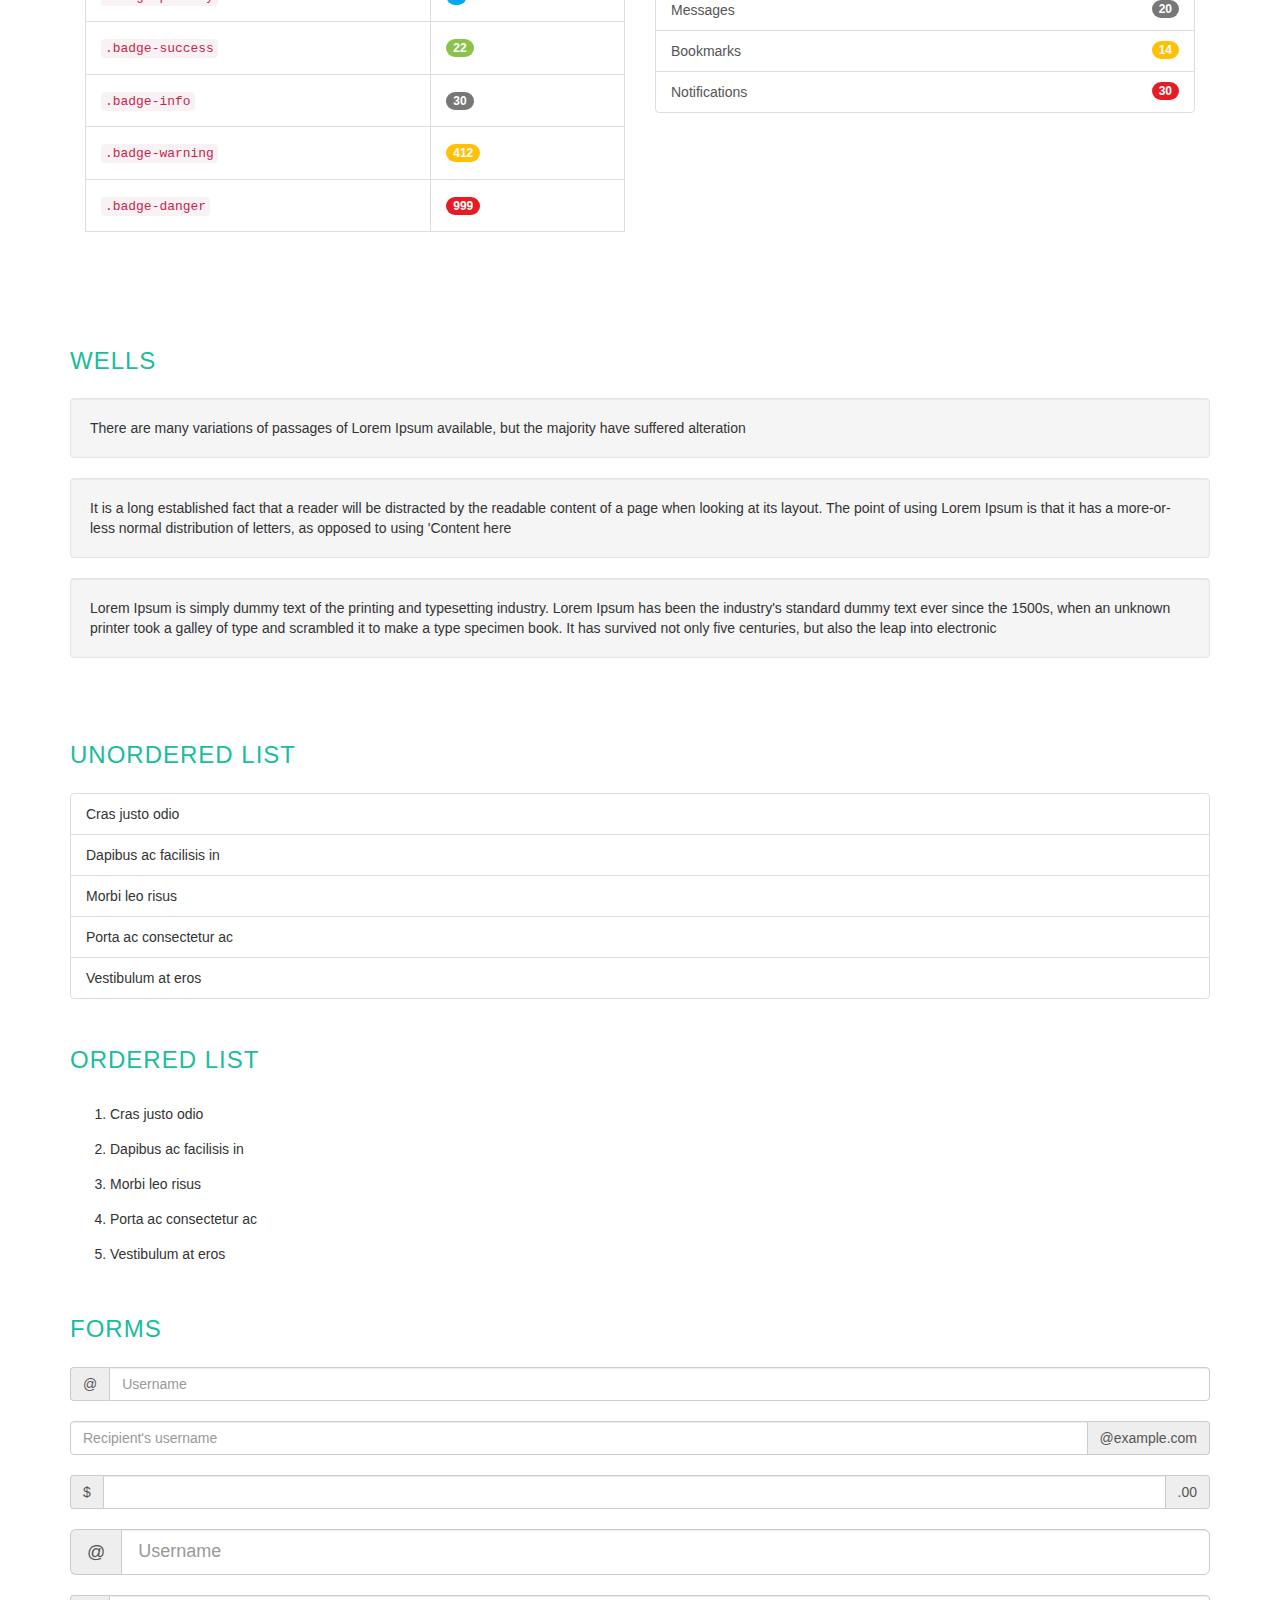
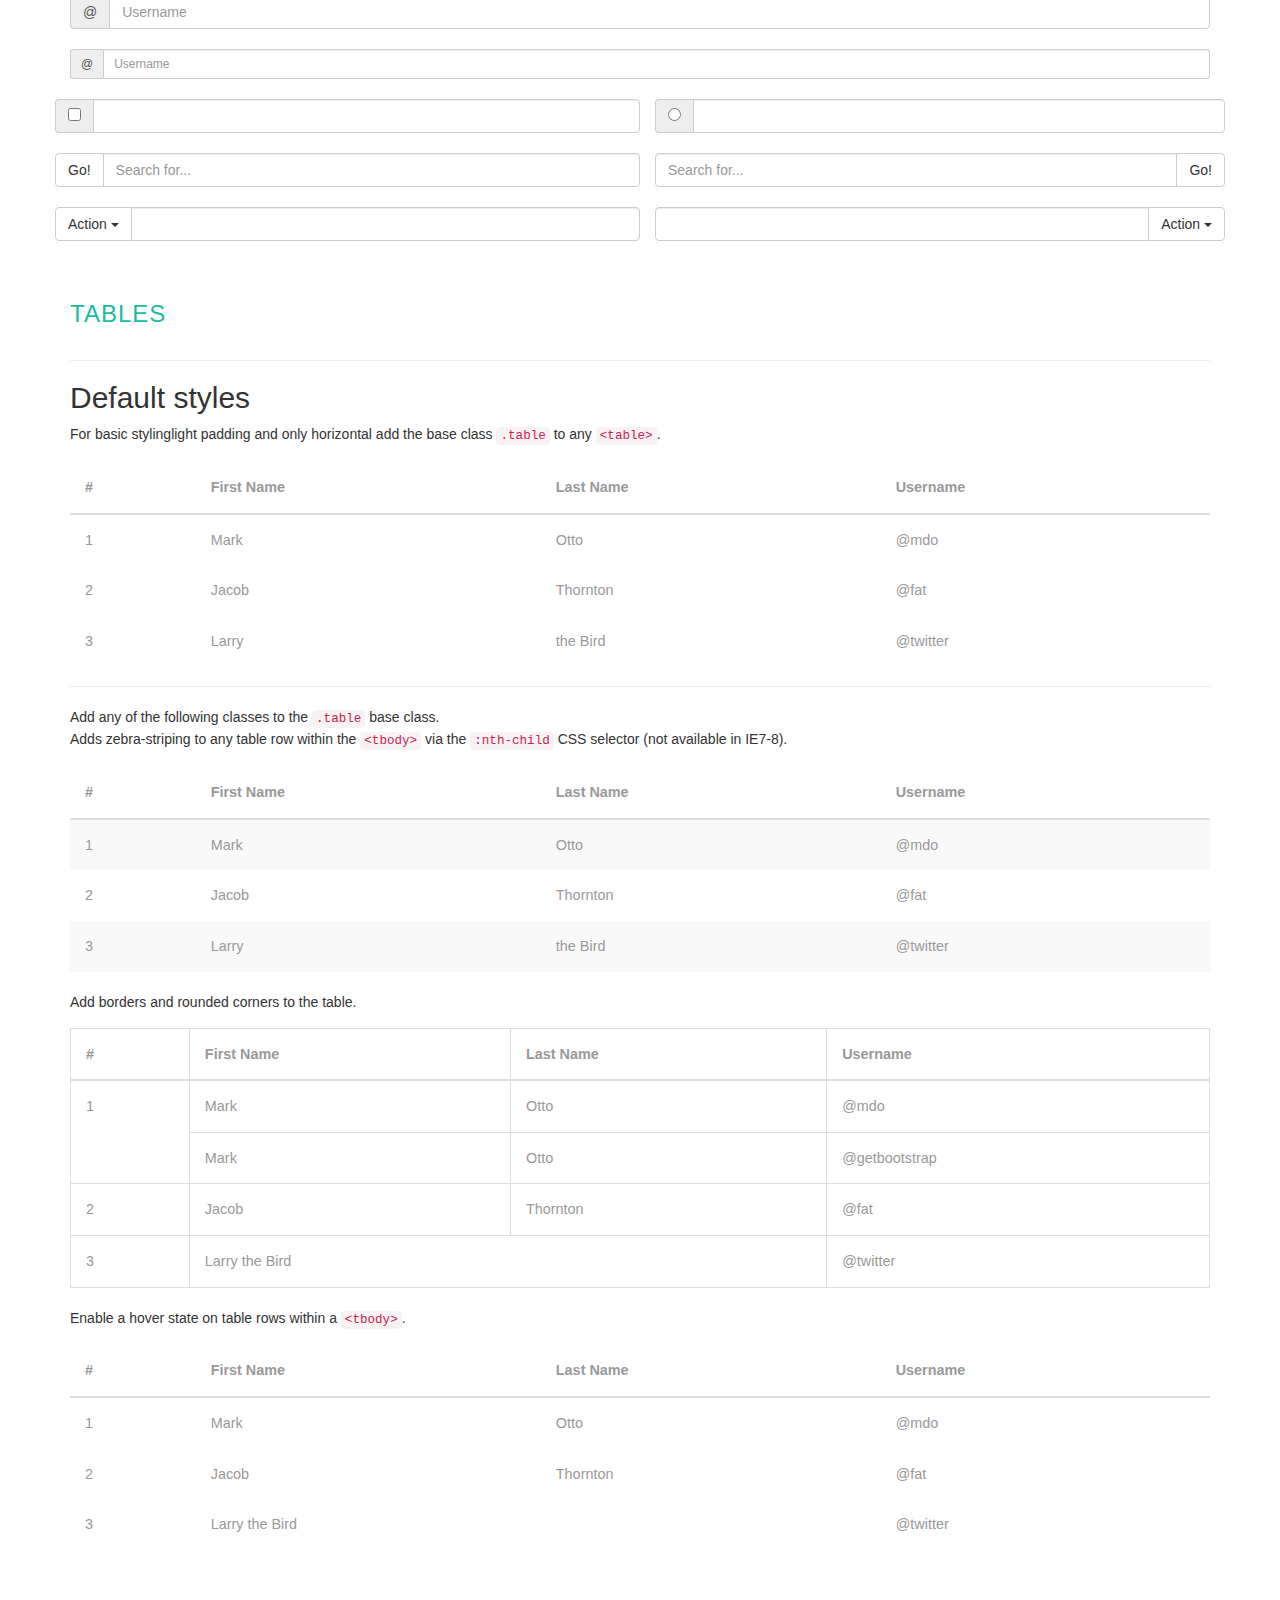
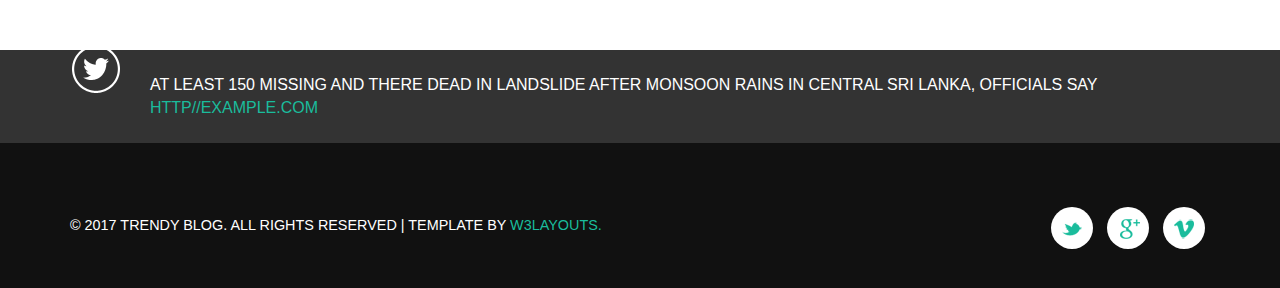
<file: public/short-codes.html>
<!--
Author: W3layouts
Author URL: http://w3layouts.com
License: Creative Commons Attribution 3.0 Unported
License URL: http://creativecommons.org/licenses/by/3.0/
-->
<!DOCTYPE HTML>
<html>
<head>
<title>Trendy Blog a Blogging Category Bootstrap Responsive Website Template| Short Codes:: w3layouts</title>
<meta name="viewport" content="width=device-width, initial-scale=1">
<meta http-equiv="Content-Type" content="text/html; charset=utf-8" />
<meta name="keywords" content="Trendy Blog Responsive web template, Bootstrap Web Templates, Flat Web Templates, Android Compatible web template, 
Smartphone Compatible web template, free webdesigns for Nokia, Samsung, LG, SonyEricsson, Motorola web design" />
<!-- Custom Theme files -->
<link href="css/bootstrap.css" rel="stylesheet" type="text/css" media="all" />
<link href="css/style.css" rel="stylesheet" type="text/css" media="all" />
<!-- js -->
<script src="js/jquery-1.11.1.min.js"></script>
<!-- //js -->
</head>

<body>
<!-- menu -->
	<nav class="navbar navbar-default">
						<!-- Brand and toggle get grouped for better mobile display -->
		<div class="navbar-header">
		  <button type="button" class="navbar-toggle collapsed" data-toggle="collapse" data-target="#bs-example-navbar-collapse-1">
			<span class="sr-only">Toggle navigation</span>
			<span class="icon-bar"></span>
			<span class="icon-bar"></span>
			<span class="icon-bar"></span>
		  </button>
			<div class="logo">
				<a class="navbar-brand" href="index.html"><span>T</span> Trendy Blog</a>
			</div>
		</div>

		<!-- Collect the nav links, forms, and other content for toggling -->
		<div class="collapse navbar-collapse nav-wil" id="bs-example-navbar-collapse-1">
			<ul class="nav navbar-nav cl-effect-18" id="cl-effect-18">
				<li class="act"><a href="index.html" class="effect1 active">Home</a></li>
				<li><a href="events.html">Reviews</a></li>
				<li><a href="breaking.html">Culture</a></li>
				<li><a href="entertainment.html">Entertainment</a></li>
				<li role="presentation" class="dropdown">
					<a class="dropdown-toggle" data-toggle="dropdown" href="#" role="button" aria-haspopup="true" aria-expanded="false">
					  Business <span class="caret"></span>
					</a>
					<ul class="dropdown-menu">
					  <li><a href="short-codes.html">Short-Codes</a></li>
					  <li><a href="icons.html">Icons</a></li>
					 
					</ul>
				</li>
				<li><a href="contact.html">Contact Us</a></li>
			</ul>
		</div>
	</nav>
	<!-- //menu -->
<!--typography-page -->
	<div class="typo">
		<div class="container">
			<h3 class="title">Short Codes</h3>
			<div class="grid_3 grid_4">
				<h3 class="hdg">Headings</h3>
				<div class="bs-example">
					<table class="table">
						<tbody>
							<tr>
								<td><h1 id="h1.-bootstrap-heading">h1. Bootstrap heading<a class="anchorjs-link" href="#h1.-bootstrap-heading"><span class="anchorjs-icon"></span></a></h1></td>
								<td class="type-info">Semibold 36px</td>
							</tr>
							<tr>
								<td><h2 id="h2.-bootstrap-heading">h2. Bootstrap heading<a class="anchorjs-link" href="#h2.-bootstrap-heading"><span class="anchorjs-icon"></span></a></h2></td>
								<td class="type-info">Semibold 30px</td>
							</tr>
							<tr>
								<td><h3 id="h3.-bootstrap-heading">h3. Bootstrap heading<a class="anchorjs-link" href="#h3.-bootstrap-heading"><span class="anchorjs-icon"></span></a></h3></td>
								<td class="type-info">Semibold 24px</td>
							</tr>
							<tr>
								<td><h4 id="h4.-bootstrap-heading">h4. Bootstrap heading<a class="anchorjs-link" href="#h4.-bootstrap-heading"><span class="anchorjs-icon"></span></a></h4></td>
								<td class="type-info">Semibold 18px</td>
							</tr>
							<tr>
								<td><h5 id="h5.-bootstrap-heading">h5. Bootstrap heading<a class="anchorjs-link" href="#h5.-bootstrap-heading"><span class="anchorjs-icon"></span></a></h5></td>
								<td class="type-info">Semibold 14px</td>
							</tr>
							<tr>
								<td><h6>h6. Bootstrap heading</h6></td>
								<td class="type-info">Semibold 12px</td>
							</tr>
						</tbody>
					</table>
				</div>
			</div>
			<div class="grid_3 grid_5">
				<h3>Buttons</h3>
				<h1>
					<a href="#"><span class="label label-default">Default</span></a>
					<a href="#"><span class="label label-primary">Primary</span></a>
					<a href="#"><span class="label label-success">Success</span></a>
					<a href="#"><span class="label label-info">Info</span></a>
					<a href="#"><span class="label label-warning">Warning</span></a>
					<a href="#"><span class="label label-danger">Danger</span></a>
				</h1>
				<h2>
					<a href="#"><span class="label label-default">Default</span></a>
					<a href="#"><span class="label label-primary">Primary</span></a>
					<a href="#"><span class="label label-success">Success</span></a>
					<a href="#"><span class="label label-info">Info</span></a>
					<a href="#"><span class="label label-warning">Warning</span></a>
					<a href="#"><span class="label label-danger">Danger</span></a>
				</h2>
				<h3>
					<a href="#"><span class="label label-default">Default</span></a>
					<a href="#"><span class="label label-primary">Primary</span></a>
					<a href="#"><span class="label label-success">Success</span></a>
					<a href="#"><span class="label label-info">Info</span></a>
					<a href="#"><span class="label label-warning">Warning</span></a>
					<a href="#"><span class="label label-danger">Danger</span></a>
				</h3>
				<h4>
					<a href="#"><span class="label label-default">Default</span></a>
					<a href="#"><span class="label label-primary">Primary</span></a>
					<a href="#"><span class="label label-success">Success</span></a>
					<a href="#"><span class="label label-info">Info</span></a>
					<a href="#"><span class="label label-warning">Warning</span></a>
					<a href="#"><span class="label label-danger">Danger</span></a>
				</h4>
				<h5>
					<a href="#"><span class="label label-default">Default</span></a>
					<a href="#"><span class="label label-primary">Primary</span></a>
					<a href="#"><span class="label label-success">Success</span></a>
					<a href="#"><span class="label label-info">Info</span></a>
					<a href="#"><span class="label label-warning">Warning</span></a>
					<a href="#"><span class="label label-danger">Danger</span></a>
				</h5>
				<h6>
					<a href="#"><span class="label label-default">Default</span></a>
					<a href="#"><span class="label label-primary">Primary</span></a>
					<a href="#"><span class="label label-success">Success</span></a>
					<a href="#"><span class="label label-info">Info</span></a>
					<a href="#"><span class="label label-warning">Warning</span></a>
					<a href="#"><span class="label label-danger">Danger</span></a>
				</h6>
			</div>			   
			<div class="grid_3 grid_5">
				<h3>Progress Bars</h3>
				<div class="tab-content">
					<div class="tab-pane active" id="domprogress">
						<div class="progress">    
							<div class="progress-bar progress-bar-primary" style="width: 20%"></div>
						</div>
						<p>Info with <code>progress-bar-info</code> class.</p>
						<div class="progress">    
							<div class="progress-bar progress-bar-info" style="width: 60%"></div>
						</div>
						<p>Success with <code>progress-bar-success</code> class.</p>
						<div class="progress">
							<div class="progress-bar progress-bar-success" style="width: 30%"></div>
						</div>
						<p>Warning with <code>progress-bar-warning</code> class.</p>
						<div class="progress">
							<div class="progress-bar progress-bar-warning" style="width: 70%"></div>
						</div>
						<p>Danger with <code>progress-bar-danger</code> class.</p>
						<div class="progress">
							<div class="progress-bar progress-bar-danger" style="width: 50%"></div>
						</div>
						<p>Inverse with <code>progress-bar-inverse</code> class.</p>
						<div class="progress">
							<div class="progress-bar progress-bar-inverse" style="width: 40%"></div>
						</div>
						<p>Inverse with <code>progress-bar-inverse</code> class.</p>
						<div class="progress">
							<div class="progress-bar progress-bar-success" style="width: 35%"><span class="sr-only">35% Complete (success)</span></div>
							<div class="progress-bar progress-bar-warning" style="width: 20%"><span class="sr-only">20% Complete (warning)</span></div>
							<div class="progress-bar progress-bar-danger" style="width: 10%"><span class="sr-only">10% Complete (danger)</span></div>
						</div>
					</div>
				</div>
			</div>
			<div class="grid_3 grid_5">
				<h3>Alerts</h3>
				<div class="alert alert-success" role="alert">
					<strong>Well done!</strong> You successfully read this important alert message.
				</div>
				<div class="alert alert-info" role="alert">
					<strong>Heads up!</strong> This alert needs your attention, but it's not super important.
				</div>
				<div class="alert alert-warning" role="alert">
					<strong>Warning!</strong> Best check yo self, you're not looking too good.
				</div>
				<div class="alert alert-danger" role="alert">
					<strong>Oh snap!</strong> Change a few things up and try submitting again.
				</div>
			</div>
			<div class="grid_3 grid_5">
				<h3>Pagination</h3>
				<div class="col-md-6">
					<nav>
						<ul class="pagination pagination-lg">
							<li><a href="#" aria-label="Previous"><span aria-hidden="true">?</span></a></li>
							<li><a href="#">1</a></li>
							<li><a href="#">2</a></li>
							<li><a href="#">3</a></li>
							<li><a href="#">4</a></li>
							<li><a href="#">5</a></li>
							<li><a href="#" aria-label="Next"><span aria-hidden="true">?</span></a></li>
						</ul>
					</nav>
					<nav>
						<ul class="pagination">
							<li><a href="#" aria-label="Previous"><span aria-hidden="true">?</span></a></li>
							<li><a href="#">1</a></li>
							<li><a href="#">2</a></li>
							<li><a href="#">3</a></li>
							<li><a href="#">4</a></li>
							<li><a href="#">5</a></li>
							<li><a href="#" aria-label="Next"><span aria-hidden="true">?</span></a></li>
						</ul>
					</nav>
					<nav>
						<ul class="pagination pagination-sm">
							<li><a href="#" aria-label="Previous"><span aria-hidden="true">?</span></a></li>
							<li><a href="#">1</a></li>
							<li><a href="#">2</a></li>
							<li><a href="#">3</a></li>
							<li><a href="#">4</a></li>
							<li><a href="#">5</a></li>
							<li><a href="#" aria-label="Next"><span aria-hidden="true">?</span></a></li>
						</ul>
					</nav>
				</div>
				<div class="col-md-6">
					<ul class="pagination pagination-lg">
						<li class="disabled"><a href="#"><i class="fa fa-angle-left">?</i></a></li>
						<li class="active"><a href="#">1</a></li>
						<li><a href="#">2</a></li>
						<li><a href="#">3</a></li>
						<li><a href="#">4</a></li>
						<li><a href="#">5</a></li>
						<li><a href="#"><i class="fa fa-angle-right">?</i></a></li>
					</ul>
					<nav>
						<ul class="pagination">
							<li class="disabled"><a href="#" aria-label="Previous"><span aria-hidden="true">?</span></a></li>
							<li class="active"><a href="#">1 <span class="sr-only">(current)</span></a></li>
							<li><a href="#">2</a></li>
							<li><a href="#">3</a></li>
							<li><a href="#">4</a></li>
							<li><a href="#">5</a></li>
							<li><a href="#" aria-label="Next"><span aria-hidden="true">?</span></a></li>
						</ul>
					</nav>
					<ul class="pagination pagination-sm">
						<li class="disabled"><a href="#"><i class="fa fa-angle-left">?</i></a></li>
						<li class="active"><a href="#">1</a></li>
						<li><a href="#">2</a></li>
						<li><a href="#">3</a></li>
						<li><a href="#">4</a></li>
						<li><a href="#">5</a></li>
						<li><a href="#"><i class="fa fa-angle-right">?</i></a></li>
					</ul>
				</div>
				<div class="clearfix"> </div>
			</div>
			<div class="grid_3 grid_5">
				<h3>Breadcrumbs</h3>
				<ol class="breadcrumb">
					<li class="active">Home</li>
				</ol>
				<ol class="breadcrumb">
					<li><a href="#">Home</a></li>
					<li class="active">Library</li>
				</ol>
				<ol class="breadcrumb">
					<li><a href="#">Home</a></li>
					<li><a href="#">Library</a></li>
					<li class="active">Data</li>
				</ol>
			</div>
			<div class="grid_3 grid_5">
				<h3>Badges</h3>
				<div class="col-md-6">
					<p>Add modifier classes to change the appearance of a badge.</p>
					<table class="table table-bordered">
						<thead>
							<tr>
								<th>Classes</th>
								<th>Badges</th>
							</tr>
						</thead>
						<tbody>
							<tr>
								<td>No modifiers</td>
								<td><span class="badge">42</span></td>
							</tr>
							<tr>
								<td><code>.badge-primary</code></td>
								<td><span class="badge badge-primary">1</span></td>
							</tr>
							<tr>
								<td><code>.badge-success</code></td>
								<td><span class="badge badge-success">22</span></td>
							</tr>
							<tr>
								<td><code>.badge-info</code></td>
								<td><span class="badge badge-info">30</span></td>
							</tr>
							<tr>
								<td><code>.badge-warning</code></td>
								<td><span class="badge badge-warning">412</span></td>
							</tr>
							<tr>
								<td><code>.badge-danger</code></td>
								<td><span class="badge badge-danger">999</span></td>
							</tr>
						</tbody>
					</table>                    
				</div>
				<div class="col-md-6">
					<p>Easily highlight new or unread items with the <code>.badge</code> class</p>
					<div class="list-group list-group-alternate"> 
						<a href="#" class="list-group-item"><span class="badge">201</span> <i class="ti ti-email"></i> Inbox </a> 
						<a href="#" class="list-group-item"><span class="badge badge-primary">5021</span> <i class="ti ti-eye"></i> Profile visits </a> 
						<a href="#" class="list-group-item"><span class="badge">14</span> <i class="ti ti-headphone-alt"></i> Call </a> 
						<a href="#" class="list-group-item"><span class="badge">20</span> <i class="ti ti-comments"></i> Messages </a> 
						<a href="#" class="list-group-item"><span class="badge badge-warning">14</span> <i class="ti ti-bookmark"></i> Bookmarks </a> 
						<a href="#" class="list-group-item"><span class="badge badge-danger">30</span> <i class="ti ti-bell"></i> Notifications </a> 
					</div>
				</div>
			   <div class="clearfix"> </div>
			</div>	 
			<div class="grid_3 grid_5">
				<h3>Wells</h3>
				<div class="well">
					There are many variations of passages of Lorem Ipsum available, but the majority have suffered alteration
				</div>
				<div class="well">
					It is a long established fact that a reader will be distracted by the readable content of a page when looking at its layout. The point of using Lorem Ipsum is that it has a more-or-less normal distribution of letters, as opposed to using 'Content here
				</div>
				<div class="well">
						Lorem Ipsum is simply dummy text of the printing and typesetting industry. Lorem Ipsum has been the industry's standard dummy text ever since the 1500s, when an unknown printer took a galley of type and scrambled it to make a type specimen book. It has survived not only five centuries, but also the leap into electronic
				</div>
			</div>
			<h3 class="bars">Unordered List</h3>
			<ul class="list-group">
			  <li class="list-group-item">Cras justo odio</li>
			  <li class="list-group-item">Dapibus ac facilisis in</li>
			  <li class="list-group-item">Morbi leo risus</li>
			  <li class="list-group-item">Porta ac consectetur ac</li>
			  <li class="list-group-item">Vestibulum at eros</li>
			</ul>
			<h3 class="bars">Ordered List</h3>
			<ol>
				<li class="list-group-item1">Cras justo odio</li>
				<li class="list-group-item1">Dapibus ac facilisis in</li>
				<li class="list-group-item1">Morbi leo risus</li>
				<li class="list-group-item1">Porta ac consectetur ac</li>
				<li class="list-group-item1">Vestibulum at eros</li>
			</ol>
			<h3 class="bars">Forms</h3>
			<div class="input-group">
				<span class="input-group-addon" id="basic-addon1">@</span>
				<input type="text" class="form-control" placeholder="Username" aria-describedby="basic-addon1">
			</div>
			<div class="input-group">
				<input type="text" class="form-control" placeholder="Recipient's username" aria-describedby="basic-addon2">
				<span class="input-group-addon" id="basic-addon2">@example.com</span>
			</div>
			<div class="input-group">
				<span class="input-group-addon">$</span>
					<input type="text" class="form-control" aria-label="Amount (to the nearest dollar)">
				<span class="input-group-addon">.00</span>
			</div>
			<div class="input-group input-group-lg">
				<span class="input-group-addon" id="sizing-addon1">@</span>
				<input type="text" class="form-control" placeholder="Username" aria-describedby="sizing-addon1">
			</div>
			<div class="input-group">
				<span class="input-group-addon" id="sizing-addon2">@</span>
				<input type="text" class="form-control" placeholder="Username" aria-describedby="sizing-addon2">
			</div>
			<div class="input-group input-group-sm">
				<span class="input-group-addon" id="sizing-addon3">@</span>
				<input type="text" class="form-control" placeholder="Username" aria-describedby="sizing-addon3">
			</div>
			<div class="row">
				<div class="col-lg-6 in-gp-tl">
					<div class="input-group">
						<span class="input-group-addon">
							<input type="checkbox" aria-label="...">
						</span>
						<input type="text" class="form-control" aria-label="...">
					</div><!-- /input-group -->
				</div><!-- /.col-lg-6 -->
				<div class="col-lg-6 in-gp-tb">
					<div class="input-group">
						<span class="input-group-addon">
							<input type="radio" aria-label="...">
						</span>
						<input type="text" class="form-control" aria-label="...">
					</div><!-- /input-group -->
				</div><!-- /.col-lg-6 -->
			</div><!-- /.row -->
			<div class="row">
				<div class="col-lg-6 in-gp-tl">
					<div class="input-group">
						<span class="input-group-btn">
							<button class="btn btn-default" type="button">Go!</button>
						</span>
						<input type="text" class="form-control" placeholder="Search for...">
					</div><!-- /input-group -->
				</div><!-- /.col-lg-6 -->
				<div class="col-lg-6 in-gp-tb">
					<div class="input-group">
						<input type="text" class="form-control" placeholder="Search for...">
						<span class="input-group-btn">
							<button class="btn btn-default" type="button">Go!</button>
						</span>
					</div><!-- /input-group -->
				</div><!-- /.col-lg-6 -->
			</div><!-- /.row -->
			<div class="row">
				<div class="col-lg-6 in-gp-tl">
					<div class="input-group">
						<div class="input-group-btn">
							<button type="button" class="btn btn-default dropdown-toggle" data-toggle="dropdown" aria-haspopup="true" aria-expanded="false">Action <span class="caret"></span></button>
							<ul class="dropdown-menu">
								<li><a href="#">Action</a></li>
								<li><a href="#">Another action</a></li>
								<li><a href="#">Something else here</a></li>
								<li role="separator" class="divider"></li>
								<li><a href="#">Separated link</a></li>
							</ul>
						</div><!-- /btn-group -->
						<input type="text" class="form-control" aria-label="...">
					</div><!-- /input-group -->
				</div><!-- /.col-lg-6 -->
				<div class="col-lg-6 in-gp-tb">
					<div class="input-group">
						<input type="text" class="form-control" aria-label="...">
						<div class="input-group-btn">
							<button type="button" class="btn btn-default dropdown-toggle" data-toggle="dropdown" aria-haspopup="true" aria-expanded="false">Action <span class="caret"></span></button>
							<ul class="dropdown-menu dropdown-menu-right">
								<li><a href="#">Action</a></li>
								<li><a href="#">Another action</a></li>
								<li><a href="#">Something else here</a></li>
								<li role="separator" class="divider"></li>
								<li><a href="#">Separated link</a></li>
							</ul>
						</div><!-- /btn-group -->
					</div><!-- /input-group -->
				</div><!-- /.col-lg-6 -->
			</div><!-- /.row -->
			<div class="page-header">
				<h3 class="bars">Tables</h3>
			</div>
			<h2 class="typoh2">Default styles</h2>
			<p>For basic stylinglight padding and only horizontal add the base class <code>.table</code> to any <code>&lt;table&gt;</code>.</p>
			<div class="bs-docs-example">
				<table class="table">
					<thead>
						<tr>
							<th>#</th>
							<th>First Name</th>
							<th>Last Name</th>
							<th>Username</th>
						</tr>
					</thead>
					<tbody>
						<tr>
							<td>1</td>
							<td>Mark</td>
							<td>Otto</td>
							<td>@mdo</td>
						</tr>
						<tr>
							<td>2</td>
							<td>Jacob</td>
							<td>Thornton</td>
							<td>@fat</td>
						</tr>
						<tr>
							<td>3</td>
							<td>Larry</td>
							<td>the Bird</td>
							<td>@twitter</td>
						</tr>
					</tbody>
				</table>
			</div>
			<hr class="bs-docs-separator">
			<p>Add any of the following classes to the <code>.table</code> base class.</p>
			<p>Adds zebra-striping to any table row within the <code>&lt;tbody&gt;</code> via the <code>:nth-child</code> CSS selector (not available in IE7-8).</p>
			<div class="bs-docs-example">
				<table class="table table-striped">
					<thead>
						<tr>
							<th>#</th>
							<th>First Name</th>
							<th>Last Name</th>
							<th>Username</th>
						</tr>
					</thead>
					<tbody>
						<tr>
							<td>1</td>
							<td>Mark</td>
							<td>Otto</td>
							<td>@mdo</td>
						</tr>
						<tr>
							<td>2</td>
							<td>Jacob</td>
							<td>Thornton</td>
							<td>@fat</td>
						</tr>
						<tr>
							<td>3</td>
							<td>Larry</td>
							<td>the Bird</td>
							<td>@twitter</td>
						</tr>
					</tbody>
				</table>
			</div>
			<p>Add borders and rounded corners to the table.</p>
			<div class="bs-docs-example">
				<table class="table table-bordered">
					<thead>
						<tr>
							<th>#</th>
							<th>First Name</th>
							<th>Last Name</th>
							<th>Username</th>
						</tr>
					</thead>
					<tbody>
						<tr>
							<td rowspan="2">1</td>
							<td>Mark</td>
							<td>Otto</td>
							<td>@mdo</td>
						</tr>
						<tr>
							<td>Mark</td>
							<td>Otto</td>
							<td>@getbootstrap</td>
						</tr>
						<tr>
							<td>2</td>
							<td>Jacob</td>
							<td>Thornton</td>
							<td>@fat</td>
						</tr>
						<tr>
							<td>3</td>
							<td colspan="2">Larry the Bird</td>
							<td>@twitter</td>
						</tr>
					</tbody>
				</table>
			</div>
			<p>Enable a hover state on table rows within a <code>&lt;tbody&gt;</code>.</p>
			<div class="bs-docs-example">
				<table class="table table-hover">
					<thead>
						<tr>
						  <th>#</th>
						  <th>First Name</th>
						  <th>Last Name</th>
						  <th>Username</th>
						</tr>
					</thead>
					<tbody>
						<tr>
						  <td>1</td>
						  <td>Mark</td>
						  <td>Otto</td>
						  <td>@mdo</td>
						</tr>
						<tr>
						  <td>2</td>
						  <td>Jacob</td>
						  <td>Thornton</td>
						  <td>@fat</td>
						</tr>
						<tr>
						  <td>3</td>
						  <td colspan="2">Larry the Bird</td>
						  <td>@twitter</td>
						</tr>
					</tbody>
				</table>
			</div>
		</div>
	</div>
<!-- //typography-page -->
<!-- footer -->
	<div class="footer-top-w3layouts-agile">
		<div class="container">
			<p>at least 150 missing and there dead in landslide after monsoon 
				rains in central Sri Lanka, officials say <a href="#">http//example.com</a></p>
		</div>
	</div>
	
<!-- footer -->
	
	<div class="footer">
		<div class="container">
			<div class="footer-bottom">
				<div class="footer-bottom-left-whtree-agileinfo">
					<p>&copy 2017 Trendy Blog. All rights reserved | Template by <a href="http://w3layouts.com/">W3layouts.</a></p>
				</div>
				<div class="footer-bottom-right-whtree-agileinfo">
					<ul>
						<li><a href="#" class="icon-button twitter"><i class="icon-twitter"></i><span></span></a></li>
						<li><a href="#" class="icon-button google"><i class="icon-google"></i><span></span></a></li>
						<li><a href="#" class="icon-button v"><i class="icon-v"></i><span></span></a></li>
					</ul>
				</div>
				<div class="clearfix"> </div>
			</div>
		</div>
	</div>
<!-- //footer -->
<!-- for bootstrap working -->
	<script src="js/bootstrap.js"></script>
<!-- //for bootstrap working -->
</body>
</html>
</file>
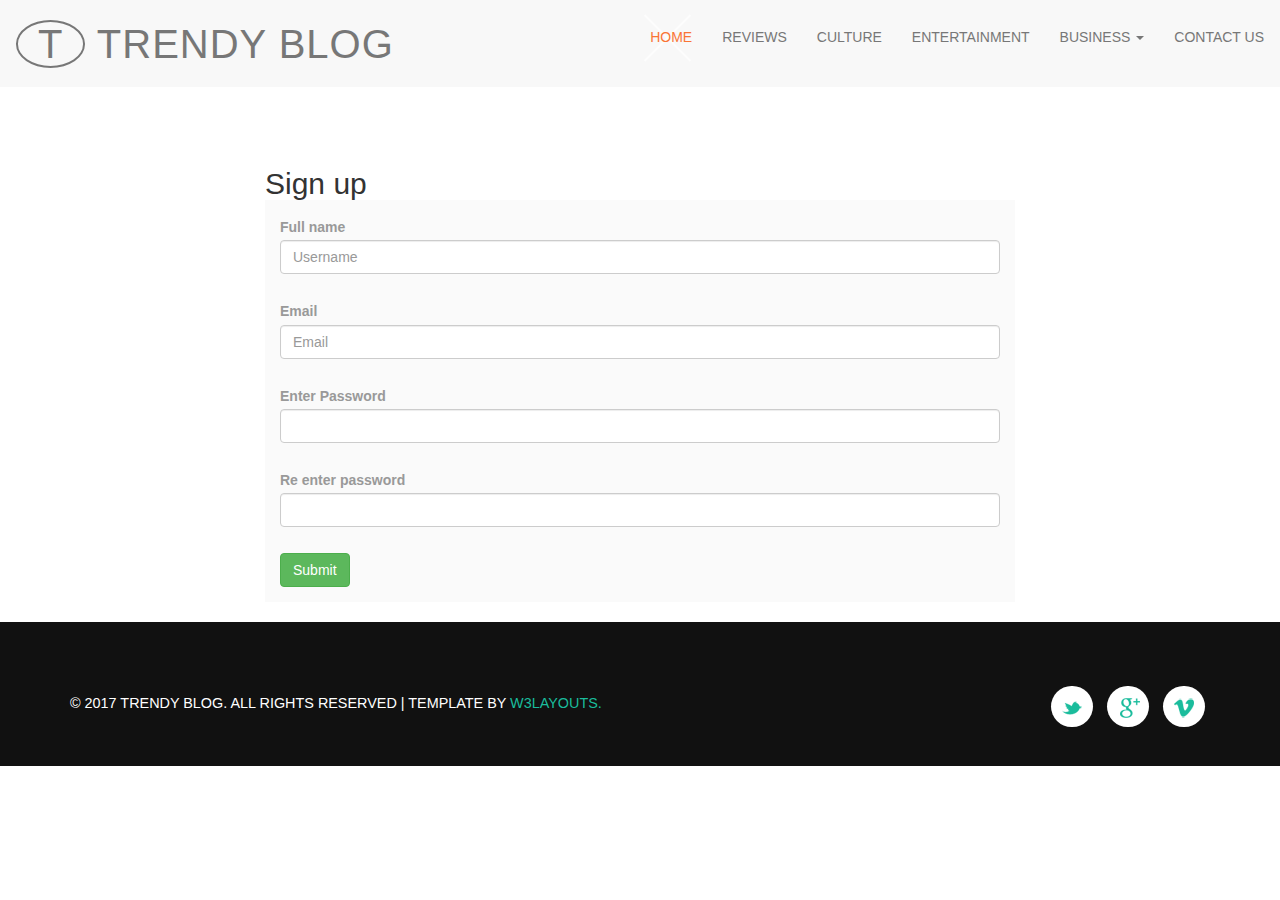
<file: public/signup.html>
<!--
Author: W3layouts
Author URL: http://w3layouts.com
License: Creative Commons Attribution 3.0 Unported
License URL: http://creativecommons.org/licenses/by/3.0/
-->
<!DOCTYPE HTML>
<html>
<head>
<title>Trendy Blog a Blogging Category Bootstrap Responsive Website Template  | Home :: w3layouts</title>
<meta name="viewport" content="width=device-width, initial-scale=1">
<meta http-equiv="Content-Type" content="text/html; charset=utf-8" />
<meta name="keywords" content="Trendy Blog Responsive web template, Bootstrap Web Templates, Flat Web Templates, Android Compatible web template, 
Smartphone Compatible web template, free webdesigns for Nokia, Samsung, LG, SonyEricsson, Motorola web design" />

<!-- Custom Theme files -->
<link href="css/bootstrap.css" rel="stylesheet" type="text/css" media="all" />
<link href="css/style.css" rel="stylesheet" type="text/css" media="all" />
<!-- js -->
<script src="js/jquery-1.11.1.min.js"></script>
<!-- //js -->
</head>

<body>
<!-- menu -->
	<nav class="navbar navbar-default">
						<!-- Brand and toggle get grouped for better mobile display -->
		<div class="navbar-header">
		  <button type="button" class="navbar-toggle collapsed" data-toggle="collapse" data-target="#bs-example-navbar-collapse-1">
			<span class="sr-only">Toggle navigation</span>
			<span class="icon-bar"></span>
			<span class="icon-bar"></span>
			<span class="icon-bar"></span>
		  </button>
			<div class="logo">
				<a class="navbar-brand" href="index.html"><span>T</span> Trendy Blog</a>
			</div>
		</div>

		<!-- Collect the nav links, forms, and other content for toggling -->
		<div class="collapse navbar-collapse nav-wil" id="bs-example-navbar-collapse-1">
			<ul class="nav navbar-nav cl-effect-18" id="cl-effect-18">
				<li class="act"><a href="index.html" class="effect1 active">Home</a></li>
				<li><a href="events.html">Reviews</a></li>
				<li><a href="breaking.html">Culture</a></li>
				<li><a href="entertainment.html">Entertainment</a></li>
				<li role="presentation" class="dropdown">
					<a class="dropdown-toggle" data-toggle="dropdown" href="#" role="button" aria-haspopup="true" aria-expanded="false">
					  Business <span class="caret"></span>
					</a>
					<ul class="dropdown-menu">
					  <li><a href="short-codes.html">Short-Codes</a></li>
					  <li><a href="icons.html">Icons</a></li>
					 
					</ul>
				</li>
				<li><a href="contact.html">Contact Us</a></li>
			</ul>
		</div>
	</nav>
	<!-- //menu -->
	<div class="banner-bottom">
		<div class="container">
			<!-- news-and-events -->
				<div class="row carousel-holder">
            <div class="col-md-2">
            </div>
            <div class="col-md-8">
                <div class="panel panel-default">
				  	<h2>Sign up</h2>
				  	<div class="panel-body">
				    	<form>
				    		<div>
				    			<label>Full name</label>
							  	<input type="text" class="form-control" placeholder="Username" name="name" aria-describedby="basic-addon1">
							</div>
							<br>
							<div>
				    			<label>Email</label>
							  	<input type="email" class="form-control" placeholder="Email" name="email" aria-describedby="basic-addon1">
							</div>
							<br>	
							<div>
				    			<label>Enter Password</label>
							  	<input type="password" class="form-control" name="password" aria-describedby="basic-addon1">
							</div>
							<br>
							<div>
				    			<label>Re enter password</label>
							  	<input type="password" class="form-control" name="passwordAgain" aria-describedby="basic-addon1">
							</div>
							<br>
							<button type="button" class="btn btn-success">Submit
							</button>

				    	</form>
				  	</div>
				</div>
            </div>
            <div class="col-md-2">
            </div>
            <div class="clearfix"></div>
        </div>
			<!-- //news-and-events -->
		</div>
	</div>

<!-- footer -->
	
	<div class="footer">
		<div class="container">
			<div class="footer-bottom">
				<div class="footer-bottom-left-whtree-agileinfo">
					<p>&copy 2017 Trendy Blog. All rights reserved | Template by <a href="http://w3layouts.com/">W3layouts.</a></p>
				</div>
				<div class="footer-bottom-right-whtree-agileinfo">
					<ul>
						<li><a href="#" class="icon-button twitter"><i class="icon-twitter"></i><span></span></a></li>
						<li><a href="#" class="icon-button google"><i class="icon-google"></i><span></span></a></li>
						<li><a href="#" class="icon-button v"><i class="icon-v"></i><span></span></a></li>
					</ul>
				</div>
				<div class="clearfix"> </div>
			</div>
		</div>
	</div>
<!-- //footer -->
<!-- for bootstrap working -->
	<script src="js/bootstrap.js"></script>
<!-- //for bootstrap working -->
</body>
</html>
</file>
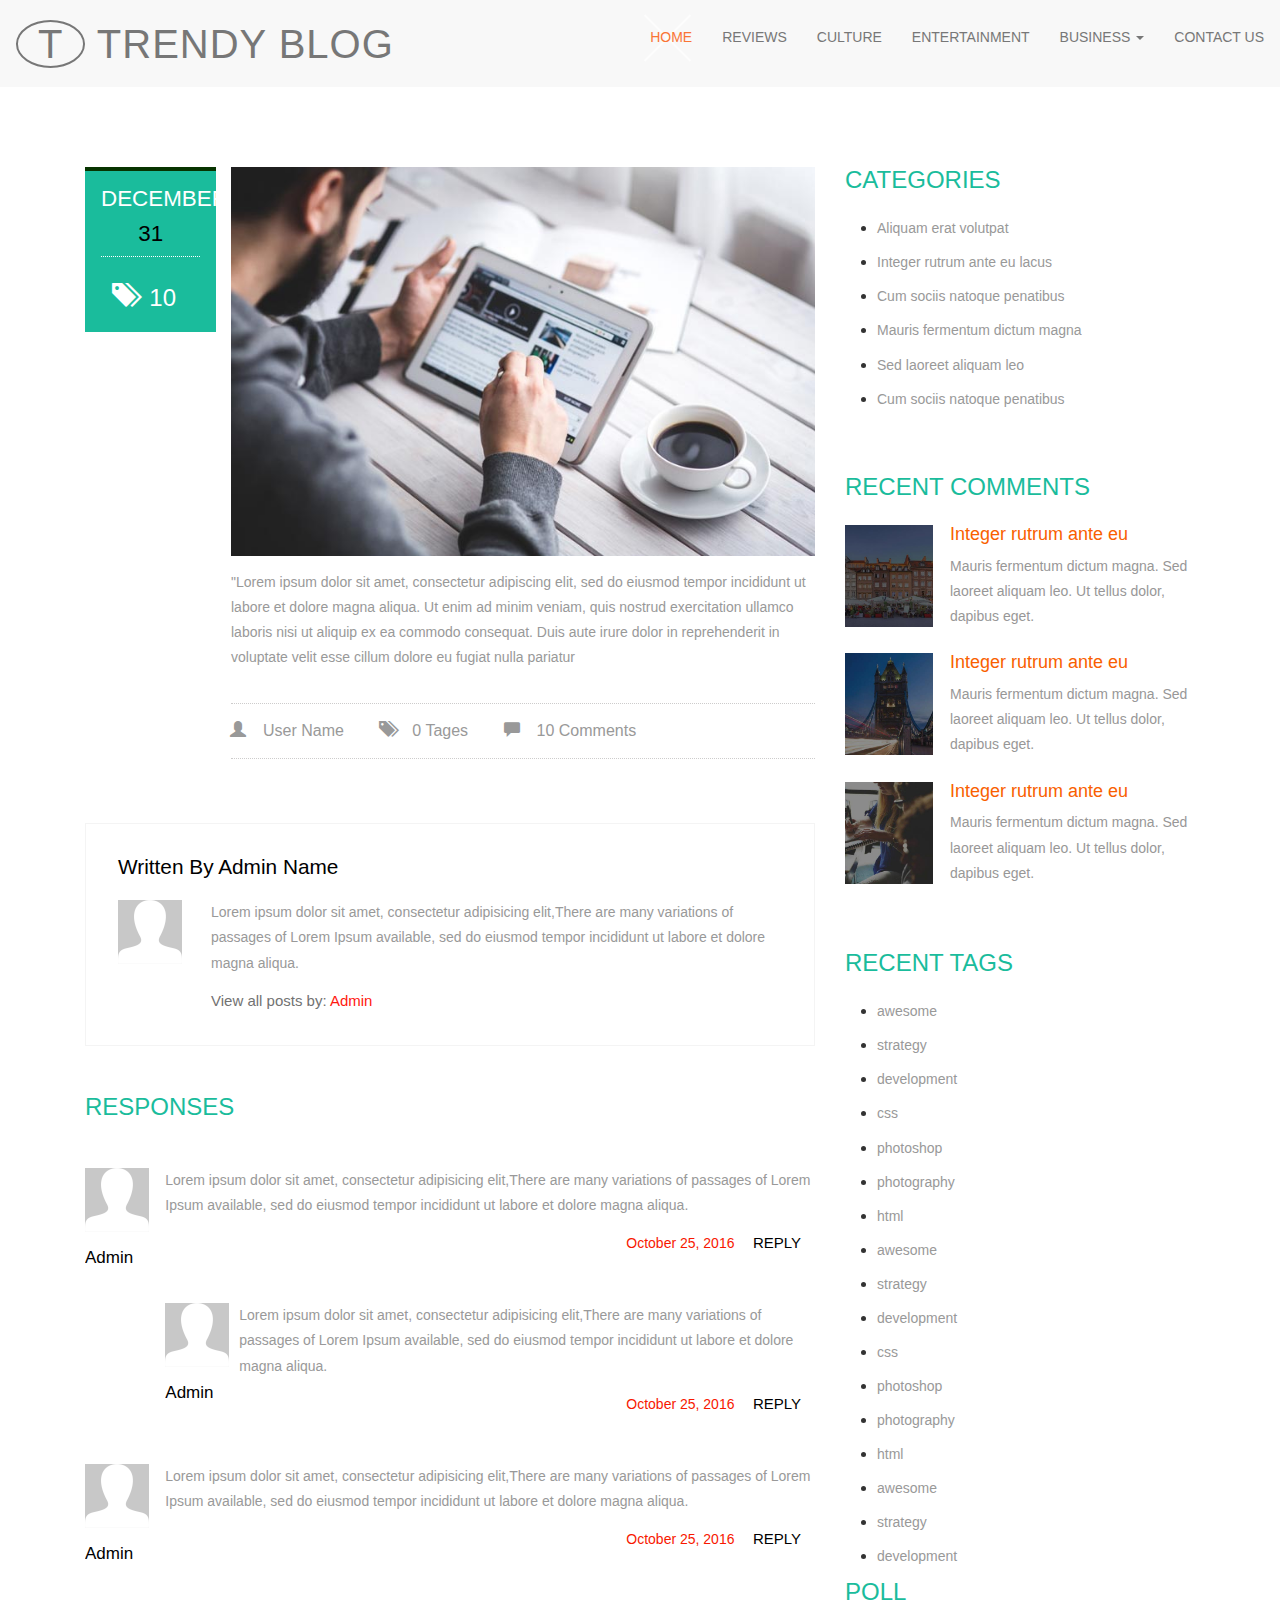
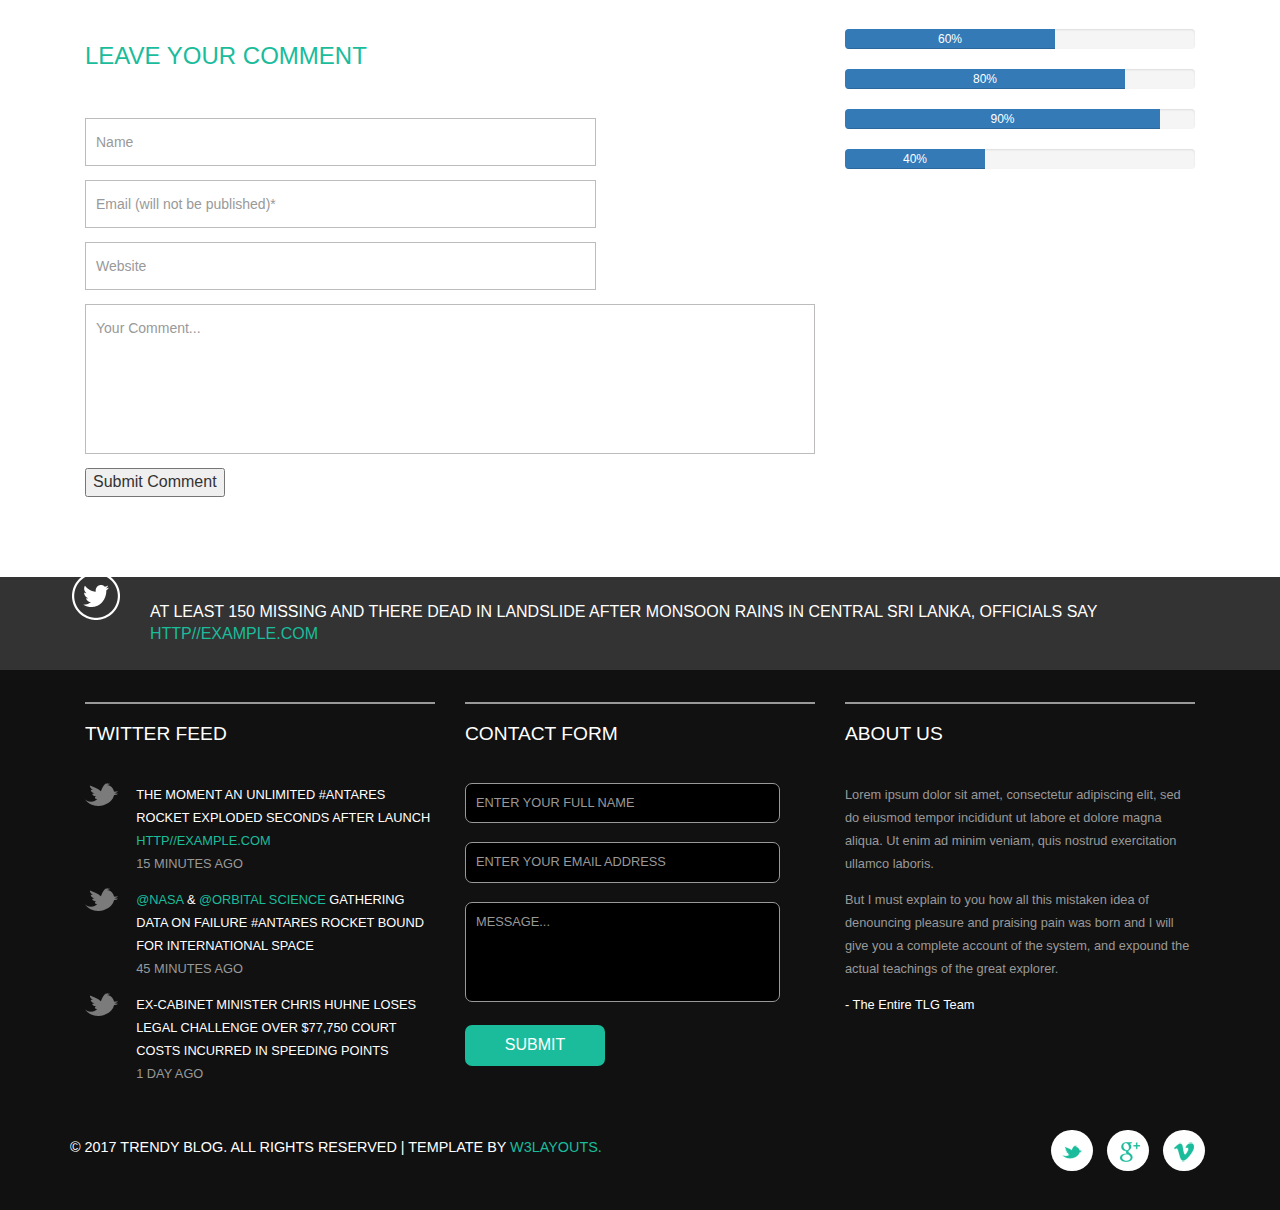
<file: public/single.html>
<!--
Author: W3layouts
Author URL: http://w3layouts.com
License: Creative Commons Attribution 3.0 Unported
License URL: http://creativecommons.org/licenses/by/3.0/
-->
<!DOCTYPE HTML>
<html>
<head>
<title>Trendy Blog a Blogging Category Bootstrap Responsive Website Template | Single :: w3layouts</title>
<meta name="viewport" content="width=device-width, initial-scale=1">
<meta http-equiv="Content-Type" content="text/html; charset=utf-8" />
<meta name="keywords" content="Trendy Blog Responsive web template, Bootstrap Web Templates, Flat Web Templates, Android Compatible web template, 
Smartphone Compatible web template, free webdesigns for Nokia, Samsung, LG, SonyEricsson, Motorola web design" />
<!-- Custom Theme files -->
<link href="css/bootstrap.css" rel="stylesheet" type="text/css" media="all" />
<link href="css/style.css" rel="stylesheet" type="text/css" media="all" />
<!-- js -->
<script src="js/jquery-1.11.1.min.js"></script>
<!-- //js -->
</head>

<body>
<!-- menu -->
	<nav class="navbar navbar-default">
						<!-- Brand and toggle get grouped for better mobile display -->
		<div class="navbar-header">
		  <button type="button" class="navbar-toggle collapsed" data-toggle="collapse" data-target="#bs-example-navbar-collapse-1">
			<span class="sr-only">Toggle navigation</span>
			<span class="icon-bar"></span>
			<span class="icon-bar"></span>
			<span class="icon-bar"></span>
		  </button>
			<div class="logo">
				<a class="navbar-brand" href="index.html"><span>T</span> Trendy Blog</a>
			</div>
		</div>

		<!-- Collect the nav links, forms, and other content for toggling -->
		<div class="collapse navbar-collapse nav-wil" id="bs-example-navbar-collapse-1">
			<ul class="nav navbar-nav cl-effect-18" id="cl-effect-18">
				<li class="act"><a href="index.html" class="effect1 active">Home</a></li>
				<li><a href="events.html">Reviews</a></li>
				<li><a href="breaking.html">Culture</a></li>
				<li><a href="entertainment.html">Entertainment</a></li>
				<li role="presentation" class="dropdown">
					<a class="dropdown-toggle" data-toggle="dropdown" href="#" role="button" aria-haspopup="true" aria-expanded="false">
					  Business <span class="caret"></span>
					</a>
					<ul class="dropdown-menu">
					  <li><a href="short-codes.html">Short-Codes</a></li>
					  <li><a href="icons.html">Icons</a></li>
					 
					</ul>
				</li>
				<li><a href="contact.html">Contact Us</a></li>
			</ul>
		</div>
	</nav>
	<!-- //menu -->
<!-- single -->
	<div class="single">
		<div class="container">
			<div class="single-grid">
				<div class="col-md-8 blog-left">
					<div class="blog-left-grid">
						<div class="blog-leftl">
							<h4>December <span>31</span></h4>
							<a href="#"><i class="glyphicon glyphicon-tags" aria-hidden="true"></i>10</a>
						</div>
						<div class="blog-leftr">
							<img src="images/25.jpg" alt=" " class="img-responsive" />
							<p>"Lorem ipsum dolor sit amet, consectetur adipiscing elit, 
							sed do eiusmod tempor incididunt ut labore et dolore magna aliqua.
							Ut enim ad minim veniam, quis nostrud exercitation ullamco laboris
							nisi ut aliquip ex ea commodo consequat. Duis aute irure dolor in 
							reprehenderit in voluptate velit esse cillum dolore eu fugiat nulla 
							pariatur</p>
							<ul>
								<li><a href="#"><i class="glyphicon glyphicon-user" aria-hidden="true"></i>User Name</a></li>
								<li><a href="#"><i class="glyphicon glyphicon-tags" aria-hidden="true"></i>0 Tages</a></li>
								<li><a href="#"><i class="glyphicon glyphicon-comment" aria-hidden="true"></i>10 Comments</a></li>
							</ul>
						</div>
						<div class="clearfix"> </div>
						<div class="admin-text">
								<h5>Written By Admin Name</h5>
								<div class="admin-text-left">
									<a href="#"><img src="images/icon1.png" alt=""/></a>
								</div>
								<div class="admin-text-right">
									<p>Lorem ipsum dolor sit amet, consectetur adipisicing elit,There are many variations of passages of Lorem Ipsum available, 
									sed do eiusmod tempor incididunt ut labore et dolore magna aliqua.</p>
									<span>View all posts by:<a href="#"> Admin </a></span>
								</div>
								<div class="clearfix"> </div>
						</div>
						<div class="response">
							<h4>Responses</h4>
							<div class="media response-info">
								<div class="media-left response-text-left">
									<a href="#">
										<img class="media-object" src="images/icon1.png" alt=""/>
									</a>
									<h5><a href="#">Admin</a></h5>
								</div>
								<div class="media-body response-text-right">
									<p>Lorem ipsum dolor sit amet, consectetur adipisicing elit,There are many variations of passages of Lorem Ipsum available, 
										sed do eiusmod tempor incididunt ut labore et dolore magna aliqua.</p>
									<ul>
										<li>October 25, 2016</li>
										<li><a href="single.html">Reply</a></li>
									</ul>
									<div class="media response-info">
										<div class="media-left response-text-left">
											<a href="#">
												<img class="media-object" src="images/icon1.png" alt=""/>
											</a>
											<h5><a href="#">Admin</a></h5>
										</div>
										<div class="media-body response-text-right">
											<p>Lorem ipsum dolor sit amet, consectetur adipisicing elit,There are many variations of passages of Lorem Ipsum available, 
												sed do eiusmod tempor incididunt ut labore et dolore magna aliqua.</p>
											<ul>
												<li>October 25, 2016</li>
												<li><a href="single.html">Reply</a></li>
											</ul>		
										</div>
										<div class="clearfix"> </div>
									</div>
								</div>
								<div class="clearfix"> </div>
							</div>
							<div class="media response-info">
								<div class="media-left response-text-left">
									<a href="#">
										<img class="media-object" src="images/icon1.png" alt=""/>
									</a>
									<h5><a href="#">Admin</a></h5>
								</div>
								<div class="media-body response-text-right">
									<p>Lorem ipsum dolor sit amet, consectetur adipisicing elit,There are many variations of passages of Lorem Ipsum available, 
										sed do eiusmod tempor incididunt ut labore et dolore magna aliqua.</p>
									<ul>
										<li>October 25, 2016</li>
										<li><a href="single.html">Reply</a></li>
									</ul>		
								</div>
								<div class="clearfix"> </div>
							</div>
						</div>	
						<div class="coment-form">
							<h4>Leave your comment</h4>
							<form>
								<input type="text" value="Name " onfocus="this.value = '';" onblur="if (this.value == '') {this.value = 'Name';}" required="">
								<input type="email" value="Email (will not be published)*" onfocus="this.value = '';" onblur="if (this.value == '') {this.value = 'Email (will not be published)*';}" required="">
								<input type="text" value="Website" onfocus="this.value = '';" onblur="if (this.value == '') {this.value = 'Website';}" required="">
								<textarea type="text"  onfocus="this.value = '';" onblur="if (this.value == '') {this.value = 'Your Comment...';}" required="">Your Comment...</textarea>
								<input type="submit" value="Submit Comment" >
							</form>
						</div>
					</div>
				</div>
				<div class="col-md-4 blog-right">
					<h3>Categories</h3>
					<ul>
						<li><a href="#">Aliquam erat volutpat</a></li>
						<li><a href="#">Integer rutrum ante eu lacus</a></li>
						<li><a href="#">Cum sociis natoque penatibus</a></li>
						<li><a href="#">Mauris fermentum dictum magna</a></li>
						<li><a href="#">Sed laoreet aliquam leo</a></li>
						<li><a href="#">Cum sociis natoque penatibus</a></li>
					</ul>
					<div class="recent">
						<h3>Recent Comments</h3>
						<div class="recent-grids">
							<div class="recent-grid">
								<div class="wom">
									<a href="#"><img src="images/6.jpg" alt=" " class="img-responsive" /></a>
								</div>
								<div class="wom-right">
									<h4><a href="#">Integer rutrum ante eu</a></h4>
									<p>Mauris fermentum dictum magna. Sed laoreet aliquam leo. 
										Ut tellus dolor, dapibus eget.</p>
								</div>
								<div class="clearfix"> </div>
							</div>
							<div class="recent-grid">
								<div class="wom">
									<a href="#"><img src="images/7.jpg" alt=" " class="img-responsive" /></a>
								</div>
								<div class="wom-right">
									<h4><a href="#">Integer rutrum ante eu</a></h4>
									<p>Mauris fermentum dictum magna. Sed laoreet aliquam leo. 
										Ut tellus dolor, dapibus eget.</p>
								</div>
								<div class="clearfix"> </div>
							</div>
							<div class="recent-grid">
								<div class="wom">
									<a href="#"><img src="images/8.jpg" alt=" " class="img-responsive" /></a>
								</div>
								<div class="wom-right">
									<h4><a href="#">Integer rutrum ante eu</a></h4>
									<p>Mauris fermentum dictum magna. Sed laoreet aliquam leo. 
										Ut tellus dolor, dapibus eget.</p>
								</div>
								<div class="clearfix"> </div>
							</div>
						</div>
					</div>
					<div class="footer-top-grid1">
						<h3>Recent Tags</h3>
						<ul class="tag2">
							<li><a href="#">awesome</a></li>
							<li><a href="#">strategy</a></li>
							<li><a href="#">development</a></li>
						</ul>
						<ul class="tag2">
							<li><a href="#">css</a></li>
							<li><a href="#">photoshop</a></li>
							<li><a href="#">photography</a></li>
							<li><a href="#">html</a></li>
						</ul>
						<ul class="tag2">
							<li><a href="#">awesome</a></li>
							<li><a href="#">strategy</a></li>
							<li><a href="#">development</a></li>
						</ul>
						<ul class="tag2">
							<li><a href="#">css</a></li>
							<li><a href="#">photoshop</a></li>
							<li><a href="#">photography</a></li>
							<li><a href="#">html</a></li>
						</ul>
						<ul class="tag2">
							<li><a href="#">awesome</a></li>
							<li><a href="#">strategy</a></li>
							<li><a href="#">development</a></li>
						</ul>
					</div>
					<div class="poll">
						<h3>Poll</h3>
							<div class="progress p">
							  <div class="progress-bar bar" role="progressbar" aria-valuenow="60" aria-valuemin="0" aria-valuemax="100" style="width: 60%;">
								60%
							  </div>
							</div>
							<div class="progress p">
							  <div class="progress-bar bar" role="progressbar" aria-valuenow="60" aria-valuemin="0" aria-valuemax="100" style="width: 80%;">
								80%
							  </div>
							</div>
							<div class="progress p">
							  <div class="progress-bar bar" role="progressbar" aria-valuenow="60" aria-valuemin="0" aria-valuemax="100" style="width: 90%;">
								90%
							  </div>
							</div>
							<div class="progress p">
							  <div class="progress-bar bar" role="progressbar" aria-valuenow="60" aria-valuemin="0" aria-valuemax="100" style="width: 40%;">
								40%
							  </div>
							</div>
					</div>
				</div>
				<div class="clearfix"> </div>
			</div>
		</div>
	</div>
<!-- //single -->
<!-- footer -->
	<div class="footer-top-w3layouts-agile">
		<div class="container">
			<p>at least 150 missing and there dead in landslide after monsoon 
				rains in central Sri Lanka, officials say <a href="#">http//example.com</a></p>
		</div>
	</div>
	<div class="footer">
		<div class="container">
			<div class="footer-grids wthree-agile">
				<div class="col-md-4 footer-grid-left">
					<h3>twitter feed</h3>
					<ul>
						<li><a href="#">the moment an unlimited #antares rocket exploded seconds after launch 
							<i>http//example.com</i></a><span>15 minutes ago</span></li>
						<li><a href="mailto:info@example.com" class="cols">@NASA</a> & <a href="mailto:info@example.com" class="cols">
							@orbital science</a> <a href="#">gathering data on failure #antares rocket bound 
							for international space</a><span>45 minutes ago</span></li>
						<li><a href="#">ex-cabinet minister chris huhne loses legal challenge over $77,750 
							court costs incurred in speeding points</a><span>1 day ago</span></li>
					</ul>
				</div>
				<div class="col-md-4 footer-grid-left">
					<h3>contact form</h3>
					<form>
						<input type="text" value="enter your full name" onfocus="this.value = '';" onblur="if (this.value == '') {this.value = 'enter your full name';}" required="">
						<input type="email" value="enter your email address" onfocus="this.value = '';" onblur="if (this.value == '') {this.value = 'enter your email address';}" required="">
						<textarea onfocus="this.value = '';" onblur="if (this.value == '') {this.value = 'Message...';}" required="">Message...</textarea>
						<input type="submit" value="Submit" >
					</form>
				</div>
				<div class="col-md-4 footer-grid-left">
					<h3>about us</h3>
					<p>Lorem ipsum dolor sit amet, consectetur adipiscing elit, sed do 
						eiusmod tempor incididunt ut labore et dolore magna aliqua. 
						Ut enim ad minim veniam, quis nostrud exercitation ullamco laboris.
						<span>But I must explain to you how all this mistaken idea of denouncing
						pleasure and praising pain was born and I will give you a complete 
						account of the system, and expound the actual teachings of the 
						great explorer.</span>
						<i>- The Entire TLG Team</i></p>
				</div>
				<div class="clearfix"> </div>
			</div>
			<div class="footer-bottom">
				<div class="footer-bottom-left-whtree-agileinfo">
					<p>&copy 2017 Trendy Blog. All rights reserved | Template by <a href="http://w3layouts.com/">W3layouts.</a></p>
				</div>
				<div class="footer-bottom-right-whtree-agileinfo">
					<ul>
						<li><a href="#" class="icon-button twitter"><i class="icon-twitter"></i><span></span></a></li>
						<li><a href="#" class="icon-button google"><i class="icon-google"></i><span></span></a></li>
						<li><a href="#" class="icon-button v"><i class="icon-v"></i><span></span></a></li>
					</ul>
				</div>
				<div class="clearfix"> </div>
			</div>
		</div>
	</div>
<!-- //footer -->
<!-- for bootstrap working -->
	<script src="js/bootstrap.js"></script>
<!-- //for bootstrap working -->
</body>
</html>
</file>
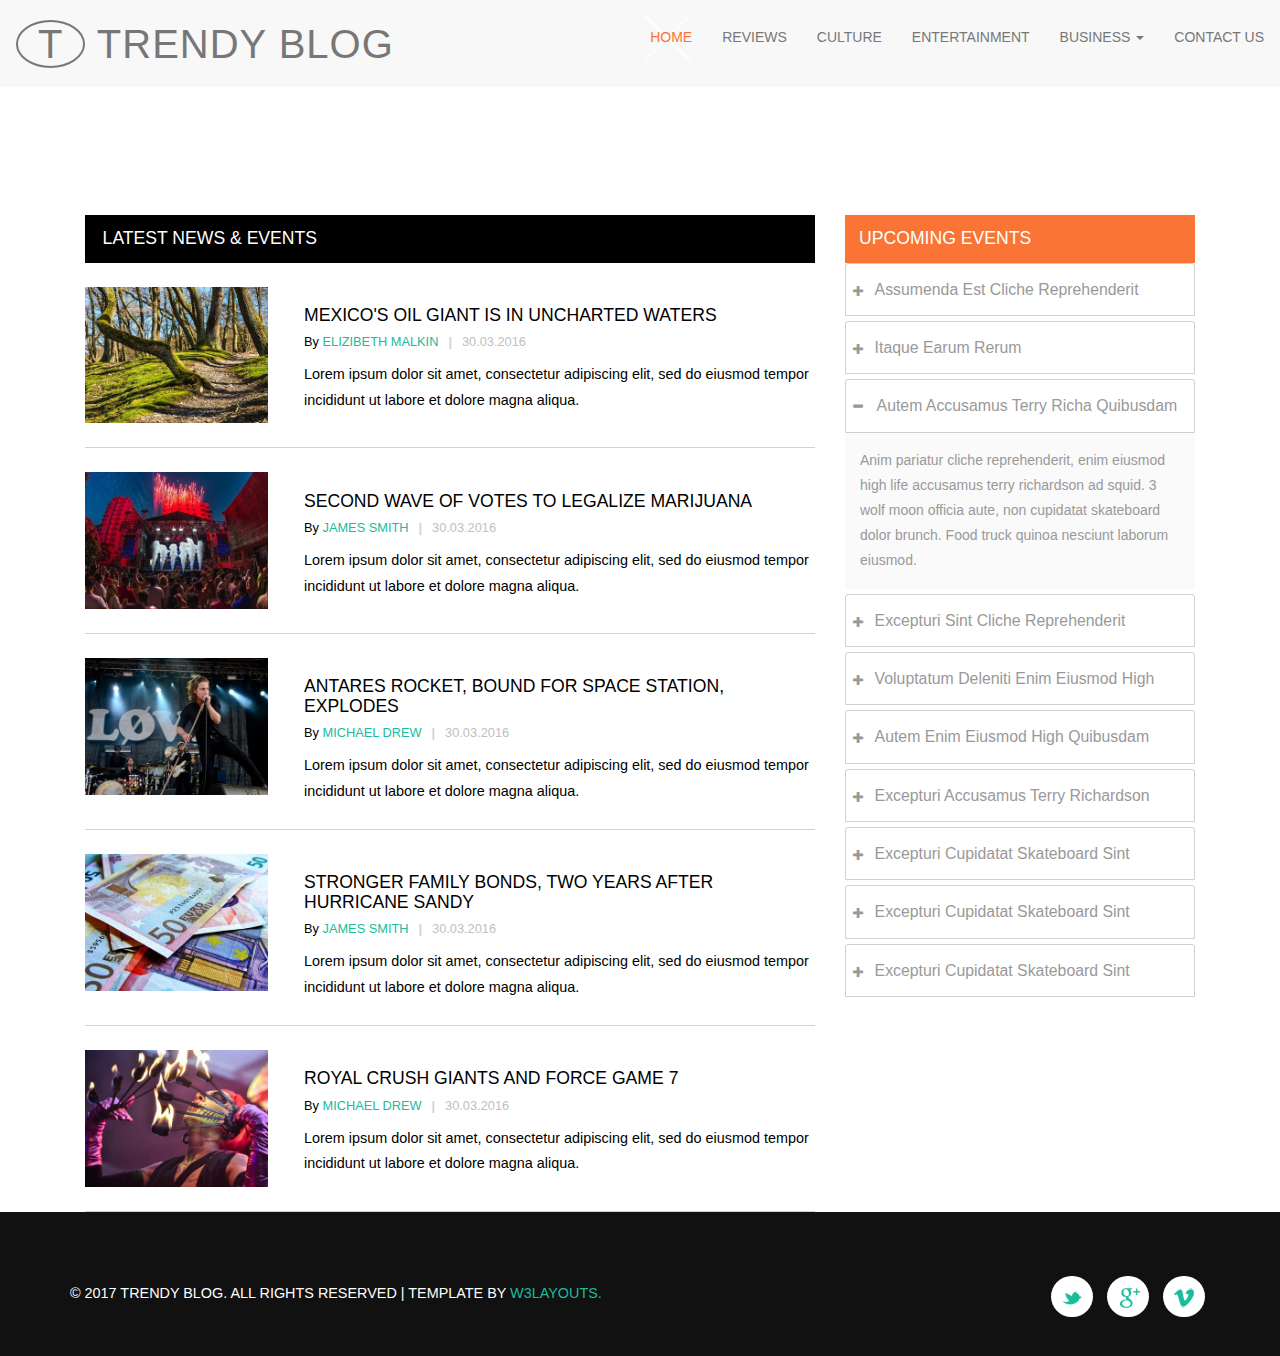
<file: public/type.html>
<!--
Author: W3layouts
Author URL: http://w3layouts.com
License: Creative Commons Attribution 3.0 Unported
License URL: http://creativecommons.org/licenses/by/3.0/
-->
<!DOCTYPE HTML>
<html>
<head>
<title>Trendy Blog a Blogging Category Bootstrap Responsive Website Template  | Home :: w3layouts</title>
<meta name="viewport" content="width=device-width, initial-scale=1">
<meta http-equiv="Content-Type" content="text/html; charset=utf-8" />
<meta name="keywords" content="Trendy Blog Responsive web template, Bootstrap Web Templates, Flat Web Templates, Android Compatible web template, 
Smartphone Compatible web template, free webdesigns for Nokia, Samsung, LG, SonyEricsson, Motorola web design" />

<!-- Custom Theme files -->
<link href="css/bootstrap.css" rel="stylesheet" type="text/css" media="all" />
<link href="css/style.css" rel="stylesheet" type="text/css" media="all" />
<!-- js -->
<script src="js/jquery-1.11.1.min.js"></script>
<!-- //js -->
</head>

<body>
<!-- menu -->
	<nav class="navbar navbar-default">
						<!-- Brand and toggle get grouped for better mobile display -->
		<div class="navbar-header">
		  <button type="button" class="navbar-toggle collapsed" data-toggle="collapse" data-target="#bs-example-navbar-collapse-1">
			<span class="sr-only">Toggle navigation</span>
			<span class="icon-bar"></span>
			<span class="icon-bar"></span>
			<span class="icon-bar"></span>
		  </button>
			<div class="logo">
				<a class="navbar-brand" href="index.html"><span>T</span> Trendy Blog</a>
			</div>
		</div>

		<!-- Collect the nav links, forms, and other content for toggling -->
		<div class="collapse navbar-collapse nav-wil" id="bs-example-navbar-collapse-1">
			<ul class="nav navbar-nav cl-effect-18" id="cl-effect-18">
				<li class="act"><a href="index.html" class="effect1 active">Home</a></li>
				<li><a href="events.html">Reviews</a></li>
				<li><a href="breaking.html">Culture</a></li>
				<li><a href="entertainment.html">Entertainment</a></li>
				<li role="presentation" class="dropdown">
					<a class="dropdown-toggle" data-toggle="dropdown" href="#" role="button" aria-haspopup="true" aria-expanded="false">
					  Business <span class="caret"></span>
					</a>
					<ul class="dropdown-menu">
					  <li><a href="short-codes.html">Short-Codes</a></li>
					  <li><a href="icons.html">Icons</a></li>
					 
					</ul>
				</li>
				<li><a href="contact.html">Contact Us</a></li>
			</ul>
		</div>
	</nav>
	<!-- //menu -->
	<div class="banner-bottom">
		<div class="container">
			<!-- news-and-events -->
				<div class="news">
					<div class="news-grids">
						<div class="col-md-8 news-grid-left">
							<h3>latest news & events</h3>
							<ul>
								<li>
									<div class="news-grid-left1">
										<img src="images/16.jpg" alt=" " class="img-responsive" />
									</div>
									<div class="news-grid-right1">
										<h4><a href="single.html">Mexico's oil giant is in uncharted waters</a></h4>
										<h5>By <a href="#">Elizibeth Malkin</a> <label>|</label> <i>30.03.2016</i></h5>
										<p>Lorem ipsum dolor sit amet, consectetur adipiscing elit, sed do eiusmod tempor incididunt ut labore et dolore magna aliqua.</p>
									</div>
									<div class="clearfix"> </div>
								</li>
								<li>
									<div class="news-grid-left1">
										<img src="images/17.jpg" alt=" " class="img-responsive" />
									</div>
									<div class="news-grid-right1">
										<h4><a href="single.html">second wave of votes to legalize marijuana</a></h4>
										<h5>By <a href="#">james smith</a> <label>|</label> <i>30.03.2016</i></h5>
										<p>Lorem ipsum dolor sit amet, consectetur adipiscing elit, sed do eiusmod tempor incididunt ut labore et dolore magna aliqua.</p>
									</div>
									<div class="clearfix"> </div>
								</li>
								<li>
									<div class="news-grid-left1">
										<img src="images/13.jpg" alt=" " class="img-responsive" />
									</div>
									<div class="news-grid-right1">
										<h4><a href="single.html">Antares rocket, bound for space station, explodes</a></h4>
										<h5>By <a href="#">Michael Drew</a> <label>|</label> <i>30.03.2016</i></h5>
										<p>Lorem ipsum dolor sit amet, consectetur adipiscing elit, sed do eiusmod tempor incididunt ut labore et dolore magna aliqua.</p>
									</div>
									<div class="clearfix"> </div>
								</li>
								<li>
									<div class="news-grid-left1">
										<img src="images/12.jpg" alt=" " class="img-responsive" />
									</div>
									<div class="news-grid-right1">
										<h4><a href="single.html">stronger family bonds, two years after hurricane sandy</a></h4>
										<h5>By <a href="#">james smith</a> <label>|</label> <i>30.03.2016</i></h5>
										<p>Lorem ipsum dolor sit amet, consectetur adipiscing elit, sed do eiusmod tempor incididunt ut labore et dolore magna aliqua.</p>
									</div>
									<div class="clearfix"> </div>
								</li>
								<li>
									<div class="news-grid-left1">
										<img src="images/15.jpg" alt=" " class="img-responsive" />
									</div>
									<div class="news-grid-right1">
										<h4><a href="single.html">royal crush giants and force game 7</a></h4>
										<h5>By <a href="#">Michael Drew</a> <label>|</label> <i>30.03.2016</i></h5>
										<p>Lorem ipsum dolor sit amet, consectetur adipiscing elit, sed do eiusmod tempor incididunt ut labore et dolore magna aliqua.</p>
									</div>
									<div class="clearfix"> </div>
								</li>
							</ul>
						</div>
						<div class="col-md-4 upcoming-events-right">
							<h3>upcoming events</h3>
							<div class="banner-bottom-video-grid-left">
									<div class="panel-group" id="accordion" role="tablist" aria-multiselectable="true">
									  <div class="panel panel-default">
										<div class="panel-heading" role="tab" id="headingOne">
										  <h4 class="panel-title">
											<a class="pa_italic collapsed" role="button" data-toggle="collapse" data-parent="#accordion" href="#collapseOne" aria-expanded="true" aria-controls="collapseOne">
											  <span class="glyphicon glyphicon-plus" aria-hidden="true"></span><i class="glyphicon glyphicon-minus" aria-hidden="true"></i>assumenda est cliche reprehenderit
											</a>
										  </h4>
										</div>
										<div id="collapseOne" class="panel-collapse collapse" role="tabpanel" aria-labelledby="headingOne" style="height: 0px;">
										  <div class="panel-body">
											Anim pariatur cliche reprehenderit, enim eiusmod high life accusamus terry richardson ad squid. 3 wolf moon officia aute, non cupidatat skateboard dolor brunch. Food truck quinoa nesciunt laborum eiusmod.
										  </div>
										</div>
									  </div>
									  <div class="panel panel-default">
										<div class="panel-heading" role="tab" id="headingTwo">
										  <h4 class="panel-title">
											<a class="pa_italic collapsed" role="button" data-toggle="collapse" data-parent="#accordion" href="#collapseTwo" aria-expanded="false" aria-controls="collapseTwo">
											  <span class="glyphicon glyphicon-plus" aria-hidden="true"></span><i class="glyphicon glyphicon-minus" aria-hidden="true"></i>Itaque earum rerum
											</a>
										  </h4>
										</div>
										<div id="collapseTwo" class="panel-collapse collapse" role="tabpanel" aria-labelledby="headingTwo" style="height: 0px;">
										   <div class="panel-body">
											Anim pariatur cliche reprehenderit, enim eiusmod high life accusamus terry richardson ad squid. 3 wolf moon officia aute, non cupidatat skateboard dolor brunch. Food truck quinoa nesciunt laborum eiusmod.
										  </div>
										</div>
									  </div>
									  <div class="panel panel-default">
										<div class="panel-heading" role="tab" id="headingThree">
										  <h4 class="panel-title">
											<a class="pa_italic" role="button" data-toggle="collapse" data-parent="#accordion" href="#collapseThree" aria-expanded="false" aria-controls="collapseThree">
											  <span class="glyphicon glyphicon-plus" aria-hidden="true"></span><i class="glyphicon glyphicon-minus" aria-hidden="true"></i>autem accusamus terry richa quibusdam
											</a>
										  </h4>
										</div>
										<div id="collapseThree" class="panel-collapse collapse in" role="tabpanel" aria-labelledby="headingThree" style="height: auto;">
										   <div class="panel-body">
											Anim pariatur cliche reprehenderit, enim eiusmod high life accusamus terry richardson ad squid. 3 wolf moon officia aute, non cupidatat skateboard dolor brunch. Food truck quinoa nesciunt laborum eiusmod.
										  </div>
										</div>
									  </div>
									  <div class="panel panel-default">
										<div class="panel-heading" role="tab" id="headingFour">
										  <h4 class="panel-title">
											<a class="pa_italic collapsed" role="button" data-toggle="collapse" data-parent="#accordion" href="#collapseFour" aria-expanded="false" aria-controls="collapseFour">
											  <span class="glyphicon glyphicon-plus" aria-hidden="true"></span><i class="glyphicon glyphicon-minus" aria-hidden="true"></i>excepturi sint cliche reprehenderit
											</a>
										  </h4>
										</div>
										<div id="collapseFour" class="panel-collapse collapse" role="tabpanel" aria-labelledby="headingFour" style="height: 0px;">
										   <div class="panel-body">
											Anim pariatur cliche reprehenderit, enim eiusmod high life accusamus terry richardson ad squid. 3 wolf moon officia aute, non cupidatat skateboard dolor brunch. Food truck quinoa nesciunt laborum eiusmod.
										  </div>
										</div>
									  </div>
									   <div class="panel panel-default">
										<div class="panel-heading" role="tab" id="headingFive">
										  <h4 class="panel-title">
											<a class="pa_italic collapsed" role="button" data-toggle="collapse" data-parent="#accordion" href="#collapseFive" aria-expanded="false" aria-controls="collapseFive">
											  <span class="glyphicon glyphicon-plus" aria-hidden="true"></span><i class="glyphicon glyphicon-minus" aria-hidden="true"></i>voluptatum deleniti enim eiusmod high
											</a>
										  </h4>
										</div>
										<div id="collapseFive" class="panel-collapse collapse" role="tabpanel" aria-labelledby="headingFive" style="height: 0px;">
										   <div class="panel-body">
											Anim pariatur cliche reprehenderit, enim eiusmod high life accusamus terry richardson ad squid. 3 wolf moon officia aute, non cupidatat skateboard dolor brunch. Food truck quinoa nesciunt laborum eiusmod.
										  </div>
										</div>
									  </div>
									   <div class="panel panel-default">
										<div class="panel-heading" role="tab" id="headingSix">
										  <h4 class="panel-title">
											<a class="pa_italic collapsed" role="button" data-toggle="collapse" data-parent="#accordion" href="#collapseSix" aria-expanded="false" aria-controls="collapseSix">
											  <span class="glyphicon glyphicon-plus" aria-hidden="true"></span><i class="glyphicon glyphicon-minus" aria-hidden="true"></i>autem enim eiusmod high quibusdam
											</a>
										  </h4>
										</div>
										<div id="collapseSix" class="panel-collapse collapse" role="tabpanel" aria-labelledby="headingSix" style="height: 0px;">
										   <div class="panel-body">
											Anim pariatur cliche reprehenderit, enim eiusmod high life accusamus terry richardson ad squid. 3 wolf moon officia aute, non cupidatat skateboard dolor brunch. Food truck quinoa nesciunt laborum eiusmod.
										  </div>
										</div>
									  </div>
									  <div class="panel panel-default">
										<div class="panel-heading" role="tab" id="headingSeven">
										  <h4 class="panel-title">
											<a class="pa_italic collapsed" role="button" data-toggle="collapse" data-parent="#accordion" href="#collapseSeven" aria-expanded="false" aria-controls="collapseSeven">
											  <span class="glyphicon glyphicon-plus" aria-hidden="true"></span><i class="glyphicon glyphicon-minus" aria-hidden="true"></i>excepturi accusamus terry richardson
											</a>
										  </h4>
										</div>
										<div id="collapseSeven" class="panel-collapse collapse" role="tabpanel" aria-labelledby="headingSeven">
										   <div class="panel-body">
											Anim pariatur cliche reprehenderit, enim eiusmod high life accusamus terry richardson ad squid. 3 wolf moon officia aute, non cupidatat skateboard dolor brunch. Food truck quinoa nesciunt laborum eiusmod.
										  </div>
										</div>
									  </div>
									  <div class="panel panel-default">
										<div class="panel-heading" role="tab" id="headingEight">
										  <h4 class="panel-title">
											<a class="pa_italic collapsed" role="button" data-toggle="collapse" data-parent="#accordion" href="#collapseEight" aria-expanded="false" aria-controls="collapseEight">
											  <span class="glyphicon glyphicon-plus" aria-hidden="true"></span><i class="glyphicon glyphicon-minus" aria-hidden="true"></i>excepturi cupidatat skateboard sint
											</a>
										  </h4>
										</div>
										<div id="collapseEight" class="panel-collapse collapse" role="tabpanel" aria-labelledby="headingEight">
										   <div class="panel-body">
											Anim pariatur cliche reprehenderit, enim eiusmod high life accusamus terry richardson ad squid. 3 wolf moon officia aute, non cupidatat skateboard dolor brunch. Food truck quinoa nesciunt laborum eiusmod.
										  </div>
										</div>
									  </div>
									  <div class="panel panel-default">
										<div class="panel-heading" role="tab" id="headingNine">
										  <h4 class="panel-title">
											<a class="pa_italic collapsed" role="button" data-toggle="collapse" data-parent="#accordion" href="#collapseNine" aria-expanded="false" aria-controls="collapseNine">
											  <span class="glyphicon glyphicon-plus" aria-hidden="true"></span><i class="glyphicon glyphicon-minus" aria-hidden="true"></i>excepturi cupidatat skateboard sint
											</a>
										  </h4>
										</div>
										<div id="collapseNine" class="panel-collapse collapse" role="tabpanel" aria-labelledby="headingNine">
										   <div class="panel-body">
											Anim pariatur cliche reprehenderit, enim eiusmod high life accusamus terry richardson ad squid. 3 wolf moon officia aute, non cupidatat skateboard dolor brunch. Food truck quinoa nesciunt laborum eiusmod.
										  </div>
										</div>
									  </div>
									  <div class="panel panel-default">
										<div class="panel-heading" role="tab" id="headingTen">
										  <h4 class="panel-title">
											<a class="pa_italic collapsed" role="button" data-toggle="collapse" data-parent="#accordion" href="#collapseTen" aria-expanded="false" aria-controls="collapseTen">
											  <span class="glyphicon glyphicon-plus" aria-hidden="true"></span><i class="glyphicon glyphicon-minus" aria-hidden="true"></i>excepturi cupidatat skateboard sint
											</a>
										  </h4>
										</div>
										<div id="collapseTen" class="panel-collapse collapse" role="tabpanel" aria-labelledby="headingTen">
										   <div class="panel-body">
											Anim pariatur cliche reprehenderit, enim eiusmod high life accusamus terry richardson ad squid. 3 wolf moon officia aute, non cupidatat skateboard dolor brunch. Food truck quinoa nesciunt laborum eiusmod.
										  </div>
										</div>
									  </div>
									</div>
							</div>
						<div class="clearfix"> </div>
					</div>
				</div>
			<!-- //news-and-events -->
		</div>
	</div>

<!-- footer -->
	
	<div class="footer">
		<div class="container">
			<div class="footer-bottom">
				<div class="footer-bottom-left-whtree-agileinfo">
					<p>&copy 2017 Trendy Blog. All rights reserved | Template by <a href="http://w3layouts.com/">W3layouts.</a></p>
				</div>
				<div class="footer-bottom-right-whtree-agileinfo">
					<ul>
						<li><a href="#" class="icon-button twitter"><i class="icon-twitter"></i><span></span></a></li>
						<li><a href="#" class="icon-button google"><i class="icon-google"></i><span></span></a></li>
						<li><a href="#" class="icon-button v"><i class="icon-v"></i><span></span></a></li>
					</ul>
				</div>
				<div class="clearfix"> </div>
			</div>
		</div>
	</div>
<!-- //footer -->
<!-- for bootstrap working -->
	<script src="js/bootstrap.js"></script>
<!-- //for bootstrap working -->
</body>
</html>
</file>
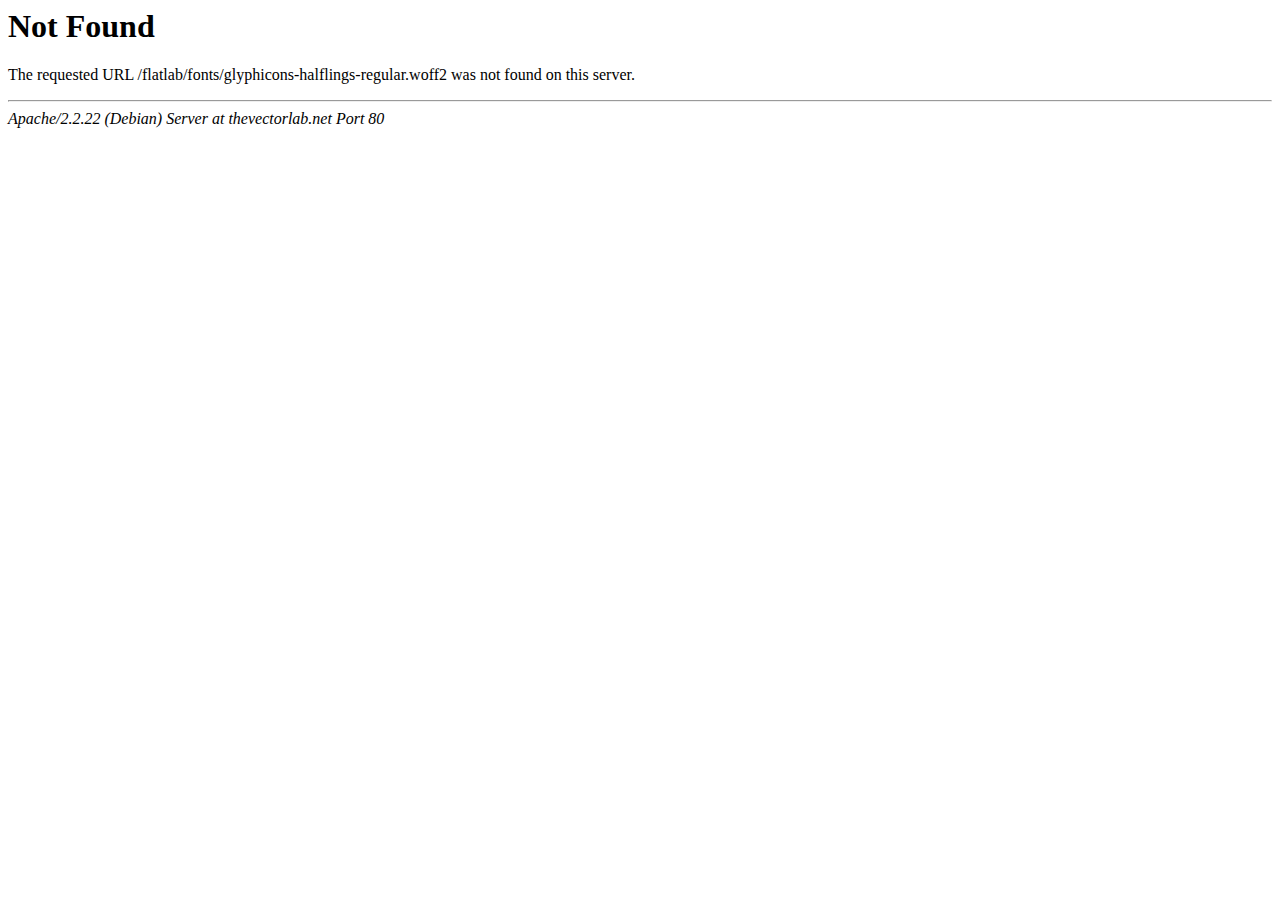
<file: admin/public/fonts/glyphicons-halflings-regular.html>
<!DOCTYPE HTML PUBLIC "-//IETF//DTD HTML 2.0//EN">
<html><head>
<title>404 Not Found</title>
</head><body>
<h1>Not Found</h1>
<p>The requested URL /flatlab/fonts/glyphicons-halflings-regular.woff2 was not found on this server.</p>
<hr>
<address>Apache/2.2.22 (Debian) Server at thevectorlab.net Port 80</address>
</body></html>
</file>
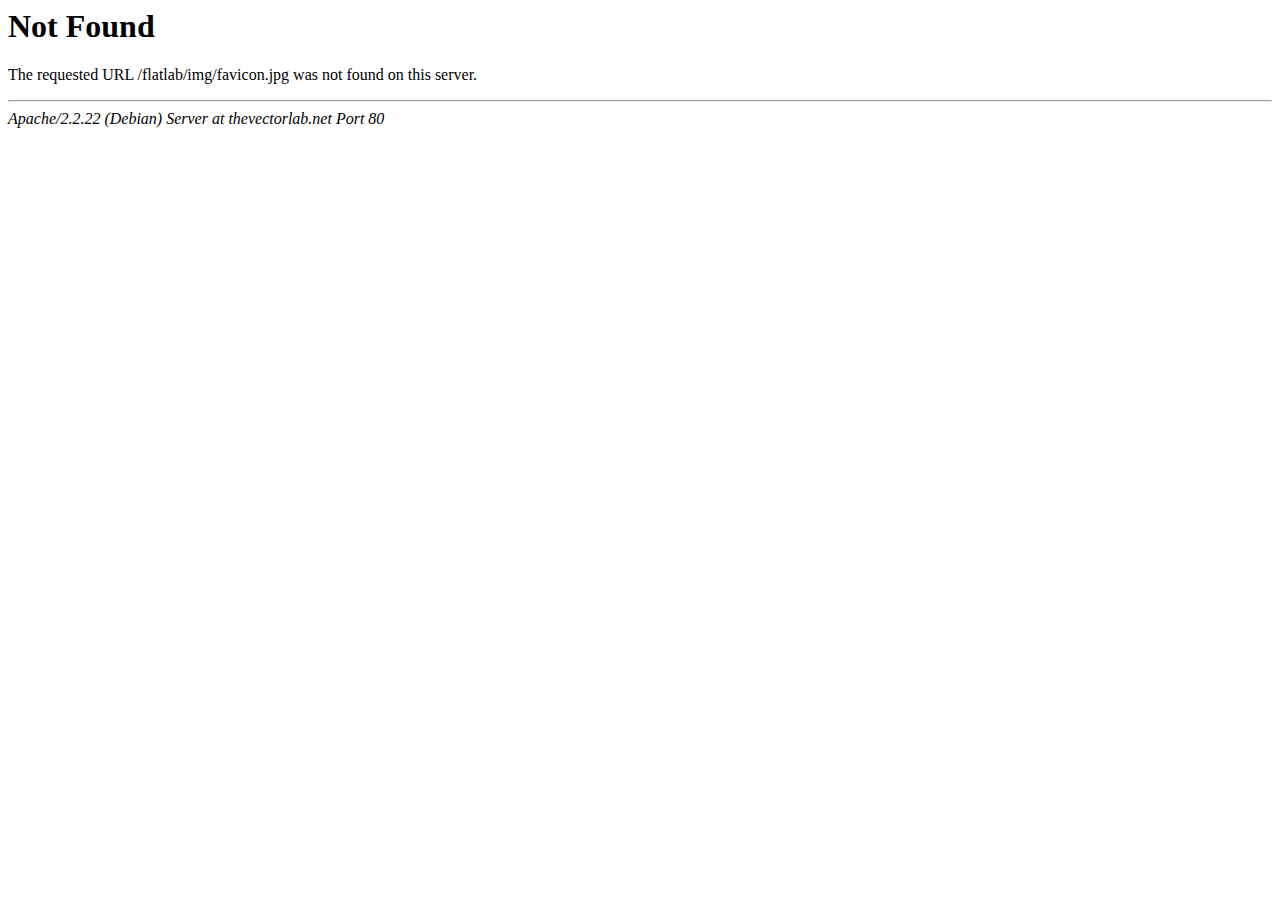
<file: admin/public/img/favicon-2.html>
<!DOCTYPE HTML PUBLIC "-//IETF//DTD HTML 2.0//EN">
<html><head>
<title>404 Not Found</title>
</head><body>
<h1>Not Found</h1>
<p>The requested URL /flatlab/img/favicon.jpg was not found on this server.</p>
<hr>
<address>Apache/2.2.22 (Debian) Server at thevectorlab.net Port 80</address>
</body></html>
</file>
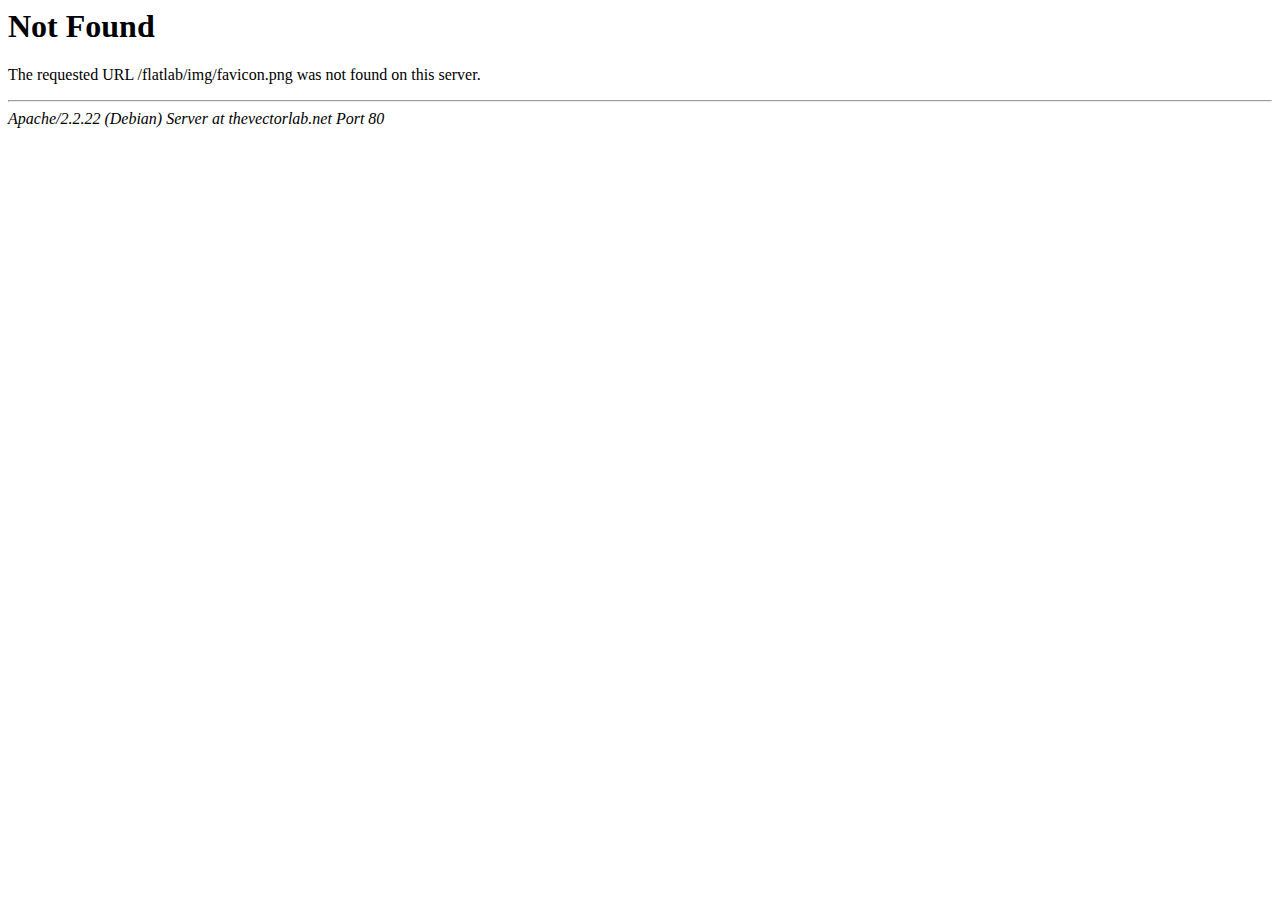
<file: admin/public/img/favicon.html>
<!DOCTYPE HTML PUBLIC "-//IETF//DTD HTML 2.0//EN">
<html><head>
<title>404 Not Found</title>
</head><body>
<h1>Not Found</h1>
<p>The requested URL /flatlab/img/favicon.png was not found on this server.</p>
<hr>
<address>Apache/2.2.22 (Debian) Server at thevectorlab.net Port 80</address>
</body></html>
</file>
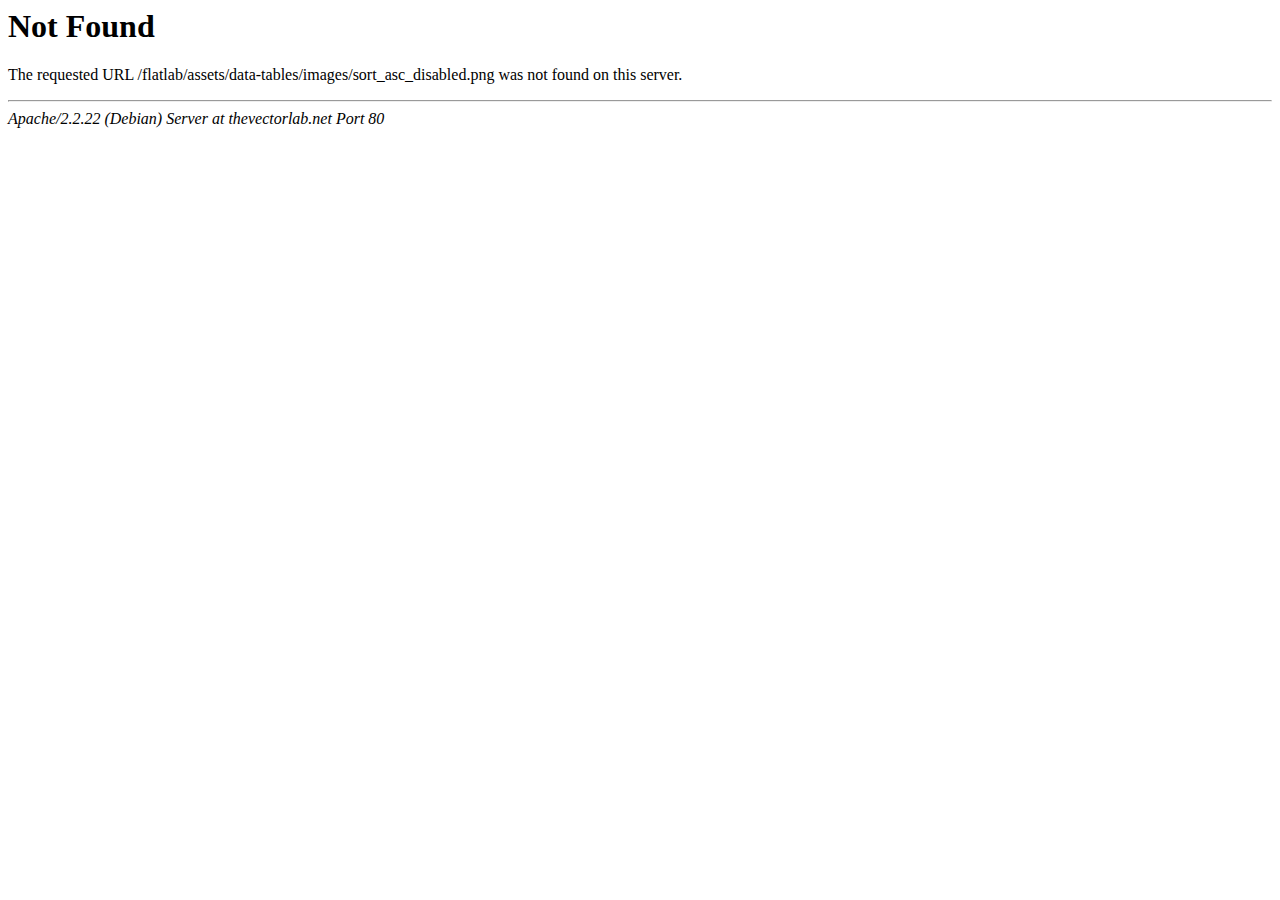
<file: admin/public/assets/data-tables/images/sort_asc_disabled.html>
<!DOCTYPE HTML PUBLIC "-//IETF//DTD HTML 2.0//EN">
<html><head>
<title>404 Not Found</title>
</head><body>
<h1>Not Found</h1>
<p>The requested URL /flatlab/assets/data-tables/images/sort_asc_disabled.png was not found on this server.</p>
<hr>
<address>Apache/2.2.22 (Debian) Server at thevectorlab.net Port 80</address>
</body></html>
</file>
<file: public/css/style.css>
/*--
Author: W3layouts
Author URL: http://w3layouts.com
License: Creative Commons Attribution 3.0 Unported
License URL: http://creativecommons.org/licenses/by/3.0/
--*/
html, body{
    font-size: 100%;
	background:	#fff;
	font-family: 'Tahoma', sans-serif;
}
p{
	margin:0;
}
h1,h2,h3,h4,h5,h6,a{
	font-family: 'Tahoma', sans-serif;
	font-weight:100;
	margin:0;
}
ul,label{
	margin:0;
	padding:0;
}
body a:hover{
	text-decoration:none;
}
/*-- banner --*/
/*------------------ Slider Part starts Here----------*/

#slider3,
#slider4 {
  box-shadow: none;
  -moz-box-shadow: none;
  -webkit-box-shadow: none;
  margin: 0 auto;
}
.rslides_tabs {
  list-style: none;
  padding: 0;
  background: rgba(0,0,0,.25);
  box-shadow: 0 0 1px rgba(255,255,255,.3), inset 0 0 5px rgba(0,0,0,1.0);
  -moz-box-shadow: 0 0 1px rgba(255,255,255,.3), inset 0 0 5px rgba(0,0,0,1.0);
  -webkit-box-shadow: 0 0 1px rgba(255,255,255,.3), inset 0 0 5px rgba(0,0,0,1.0);
  font-size: 18px;
  list-style: none;
  margin: 0 auto 50px;
  max-width: 540px;
  padding: 10px 0;
  text-align: center;
  width: 100%;
}
.rslides_tabs li {
  display: inline;
  float: none;
  margin-right: 1px;
}
.rslides_tabs a {
  width: auto;
  line-height: 20px;
  padding: 9px 20px;
  height: auto;
  background: transparent;
  display: inline;
}
.rslides_tabs li:first-child {
  margin-left: 0;
}
.rslides_tabs .rslides_here a {
  background: rgba(255,255,255,.1);
  color: #fff;
  font-weight: bold;
}
.callbacks_container {
  position: relative;
  float: left;
  width: 100%;
}
.callbacks {
  position: relative;
  list-style: none;
  overflow: hidden;
  width: 100%;
  padding: 0;
  margin: 0;
}
.callbacks li {
  position: absolute;
  left: 0;
  top: 0;
}
.callbacks img {
  position: relative;
  z-index: 1;
  height: auto;
  border: 0;
}
.callbacks_nav {
	position: absolute;
	-webkit-tap-highlight-color: rgba(0,0,0,0);
	top: 40%;
	left: -6%;
	opacity:1;
	z-index: 3;
	text-indent: -9999px;
	overflow: hidden;
	text-decoration: none;
	height: 50px;
	width: 50px;
	background:url('../images/img-sp.png') no-repeat -11px -16px;
}
.callbacks_nav:active {
  opacity: 1.0;
}
.callbacks_nav.next {
  left: auto;
  background-position:21% 11%;
  right: -9%;
}
#slider3-pager a ,#slider4-pager a{
  display: inline-block;
}
#slider3-pager span,#slider4-pager span{
  float: left;
}
#slider3-pager span,#slider4-pager span{
	width:100px;
	height:15px;
	background:#fff;
	display:inline-block;
	border-radius:30em;
	opacity:0.6;
}
#slider3-pager .rslides_here a ,#slider4-pager .rslides_here a{
  background: #FFF;
  border-radius:30em;
  opacity:1;
}
#slider3-pager a ,#slider4-pager a{
  padding: 0;
}
#slider3-pager li,#slider4-pager li{
	display:inline-block;
}
.rslides {
  position: relative;
  list-style: none;
  overflow: hidden;
  padding: 0;
  margin: 0;
  width:100%;
}
.rslides li {
  -webkit-backface-visibility: hidden;
  position: absolute;
  display: none;
  left:0%;
  top: 0;
}
.rslides li{
  position: relative;
  display: block;
  float: none;
}
.rslides img {
  height: auto;
  border: 0;
}
.callbacks_tabs{
	list-style: none;
	position: absolute;
	bottom: -18%;
	z-index: 999;
	left: 47%;
	padding: 0;
	margin: 0;
}
.callbacks_tabs li{
	display: inline-block;
	margin:0;
}
@media screen and (max-width: 600px) {
  .callbacks_nav {
    top: 47%;
    }
}
/*----*/
.callbacks_tabs a{
 visibility: hidden;
}
.callbacks_tabs a:after {
  content: "\f111";
  font-size:0;
  font-family: FontAwesome;
  visibility: visible;
  display: block;
  height:13px;
  width:13px;
  display:inline-block;
  background: #FFFFFF;
  border-radius: 25px;
  -webkit-border-radius: 25px;
  -moz-border-radius: 25px;
  -o-border-radius: 25px;
  -ms-border-radius: 25px;
  border: 2px solid #FFFFFF;
}
.callbacks_here a:after{
	background: #1ABC9C;
	border: 2px solid #FFFFFF;
}
/*------------------ Slider Part ends Here----------*/
.banner{
	background:url(../images/banner.jpg) no-repeat 0px 0px;
	background-size:cover;
	-webkit-background-size:cover;
	-moz-background-size:cover;
	-o-background-size:cover;
	min-height:700px;
}
.banner1{
	background:url(../images/banner.jpg) no-repeat 0px 0px;
	background-size:cover;
	-webkit-background-size:cover;
	-moz-background-size:cover;
	-o-background-size:cover;
	min-height:300px;
}
.banner-info {
    padding-top: 2em;
}
.banner-info1 {
    padding-top: 2em;
}
.navbar-brand{
	font-size: 2.5em;
    text-decoration: none;
    text-transform: uppercase;
    height: 85px;
    padding-right: 0;
    letter-spacing: 1px;
}
.navbar-brand span{
	    padding: 0em 0.5em;
    border-radius: 100%;
	-webkit-border-radius: 100%;
	-moz-border-radius: 100%;
	-o-border-radius: 100%;
	-ms-border-radius: 100%;
    border: 2px solid #777;
}


.navbar-default .navbar-nav > li > a {
    color: #777;
    font-size: 14px;
    padding: 18px 15px 0;
    font-weight: 400;
    text-transform: uppercase;
}
.navbar-nav {
    float: right;
}
.navbar-default .navbar-nav > li > a:hover, .navbar-default .navbar-nav > li > a:focus {
    color:#FA7535;
}
.navbar-default .navbar-nav > .open > a, .navbar-default .navbar-nav > .open > a:hover, .navbar-default .navbar-nav > .open > a:focus {
    color: #FA7535;
    background-color: transparent;
}
.navbar-nav li.act a{
	color:#FA7535;
}
/*-- nav-effect --*/
.cl-effect-18 a.effect1::before, .cl-effect-18 a.effect1::after {
	left:0% !important;
}
.cl-effect-18 {
	position: relative;
	z-index: 1;
}

.cl-effect-18 a {
	padding: 0 5px;
	color: #b4770d;
	font-weight: 700;
	-webkit-transition: color 0.3s;
	-moz-transition: color 0.3s;
	transition: color 0.3s;
}

.cl-effect-18 a::before,
.cl-effect-18 a::after{
	position: absolute;
	width:65px;
	left: 20%;
    top: 75%;
    height: 2px;
	margin-top: 0px;
	background:transparent;
	content: '';
	z-index: -1;
	-webkit-transition: -webkit-transform 0.3s, opacity 0.3s;
	-moz-transition: -moz-transform 0.3s, opacity 0.3s;
	transition: transform 0.3s, opacity 0.3s;
	pointer-events: none;
}

.cl-effect-18 a::before,.cl-effect-18 a.active::before {
	-webkit-transform: translateY(-20px);
	-moz-transform: translateY(-20px);
	transform: translateY(-20px);
}

.cl-effect-18 a::after,.cl-effect-18 a.active::after {
	-webkit-transform: translateY(20px);
	-moz-transform: translateY(20px);
	transform: translateY(20px);
}

.cl-effect-18 a:hover,
.cl-effect-18 a:focus,.cl-effect-18 a.active,
.cl-effect-18 a.active:focus {
	color: #fff;
}

.cl-effect-18 a:hover::before,
.cl-effect-18 a:hover::after,
.cl-effect-18 a:focus::before,
.cl-effect-18 a:focus::after,.cl-effect-18 a.active::before,
.cl-effect-18 a.active::after,
.cl-effect-18 a.active:focus::before,
.cl-effect-18 a.active:focus::after {
	opacity: 0.7;
	background: #fff;
}

.cl-effect-18 a:hover::before,
.cl-effect-18 a:focus::before,.cl-effect-18 a.active::before,
.cl-effect-18 a.active:focus::before {
	-webkit-transform: rotate(45deg);
	-moz-transform: rotate(45deg);
	transform: rotate(45deg);
}

.cl-effect-18 a:hover::after,
.cl-effect-18 a:focus::after,.cl-effect-18 a.active::after,
.cl-effect-18 a.active:focus::after {
	-webkit-transform: rotate(-45deg);
	-moz-transform: rotate(-45deg);
	transform: rotate(-45deg);
}
/*-- //nav-effect --*/
.banner-info-slider{
	padding:0em 0 0 5em;
}
.banner-info-slider ul li{
	padding: .2em 2em;
    background: #1ABC9C;
	border:2px solid #1ABC9C;
    font-size: 1em;
    text-transform: uppercase;
    color: #fff;
    text-decoration: none;
    letter-spacing: 1px;
	display:inline-block;
	margin-left:1em;
	font-weight: 300;
}
.banner-info-slider ul li a{
	color: #fff;
    background: #1ABC9C;
	padding: .1em 2em;
	border:2px solid #1ABC9C;
}
.banner-info-slider ul li a:hover{
	border:2px solid #fff;
	color:#fff;
}
.banner-info-slider ul li:nth-child(1){
	margin-left:0;
	padding:0;
	border:none;
}
.banner-info-slider ul li:nth-child(2){
	background:none;
	border:2px solid #fff;
}
.banner-info-slider h3{
	color: #fff;
    font-size: 3em;
    margin: 0;
    text-transform: uppercase;
    font-weight: 400;
    margin:1em 0 .5em;
}
.banner-info-slider p{
	font-size: 1.2em;
    color: #fff;
    margin: 0;
    line-height: 1.8em;
    font-weight: 300;
}
.banner-info-slider p span{
	display:block;
	margin:1em 0 4em;
}
.banner-info-slider p span i{
	font-style:normal;
	color:#FA7535;
	text-transform: uppercase;
}
/*-- type-1 --*/
.more a{
    position: relative;
	display: block;
}
.type-1 span {
	position: absolute;
    display: block;
    background: #FA7535;
    -moz-box-sizing: border-box;
    padding: .3em 2em .4em;
    text-align: center;
    -webkit-transition: all 0.3s linear;
    transition: all 0.3s linear;
	color: #fff;
    text-transform: uppercase;
    font-size: 1.2em;
    letter-spacing: 1px;
    border-radius: 7px;
	-webkit-border-radius: 7px;
	-moz-border-radius: 7px;
	-o-border-radius: 7px;
	-ms-border-radius: 7px;
	bottom: 0;
	left:0;
}

.type-1 span:last-of-type {
	-webkit-transform: rotateX(90deg);
	transform: rotateX(90deg);
	transform-origin: 0 0;
	-webkit-transform-origin: 0 0;
	background:#1ABC9C;
}

.type-1:hover span:last-of-type {
	-webkit-transform: rotateX(0deg);
	transform: rotateX(0deg);
	background:#1ABC9C;
	
}

.type-1:hover span:first-of-type {
	background: #073f58;
}
/*-- //type-1 --*/
/*-- //banner --*/
/*--banner-bottom --*/
.br-bm-gd-lt .overlay {
    display: block;
    position: absolute;
    height: 300px;
    width: 100%;
    top: 0;
    right: -100%;
    transition: .4s ease-out;
    -webkit-transition: .4s ease-out;
}
.br-bm-gd-lt {
    overflow: hidden;
    display: inline-block;
    position: relative;
	height: 300px;
}
.br-bm-gd-lt img {
    width: 100%;
}
.dropdown-menu {
    min-width: 105px;
	padding:0;
    top: 115%;
}
.dropdown-menu > li > a {
    padding: 5px 0;
    text-align: center;
}
.dropdown-menu > li > a:hover, .dropdown-menu > li > a:focus {
    color: #fff;
    background-color:#C8C8C8;
}

.br-bm-gd-lt .overlay .arrow-left {
    position: relative;
    left: 0;
    width: 0;
    height: 0;
    top: 0;
    bottom: 0;
    border-bottom: 300px solid transparent;
    border-right: 285px solid rgba(0, 0, 0, 0.85);
    background: rgba(250, 117, 53, 0.76);
}
.br-bm-gd-lt .overlay .rectangle {
    display: block;
    margin-left:0px;
    width: 100%;
    height: 100%;
    background-color: rgba(255,255,255,.95);
}
.br-bm-gd-lt:hover .overlay {
    right: 0;
}
.banner-bottom{
	padding:5em 0 0;
}
.br-bm-gd-lt,.br-bm-gd-lt1,.br-bm-gd-lt2,.br-bm-gd-lt3,.br-bm-gd-lt4,.br-bm-gd-lt5,.br-bm-gd-lt6,.br-bm-gd-lt7{
	min-height:300px;
	position:relative;
}
.br-bm-gd-lt{
	background:url(../images/1.jpg) no-repeat 0px 0px;
	display:block;
}
.br-bm-gd-lt1{
	background:url(../images/2.jpg) no-repeat 0px 0px;
	display:block;
}
.br-bm-gd-lt2{
	background:url(../images/3.jpg) no-repeat 0px 0px;
	display:block;
}
.br-bm-gd-lt3{
	background:url(../images/4.jpg) no-repeat 0px 0px;
	display:block;
}
.br-bm-gd-lt4{
	background:url(../images/5.jpg) no-repeat 0px 0px;
	display:block;
}
.br-bm-gd-lt5{
	background:url(../images/6.jpg) no-repeat 0px 0px;
	display:block;
}
.br-bm-gd-lt6{
	background:url(../images/7.jpg) no-repeat 0px 0px;
	display:block;
}
.br-bm-gd-lt7{
	background:url(../images/8.jpg) no-repeat 0px 0px;
	display:block;
}
.health-pos {
    position: absolute;
    top: 0%;
    left: 0%;
}
.health{
	padding:1em 1em 0;
}
.banner-bottom-grid-left h3{
	padding:0 1em;
}
.health ul li{
	padding:.2em 0.4em;
    background: #1ABC9C;
	border:2px solid #1ABC9C;
    font-size: 1em;
    text-transform: uppercase;
    color: #fff;
    text-decoration: none;
    letter-spacing: 1px;
	display:inline-block;
	margin-left:.3em;
	font-weight: 300;
}
.health ul li a{
	color: #fff;
    background: #1ABC9C;
	padding: .1em 1.2em;
	border:2px solid #1ABC9C;
	text-decoration:none;
}
.health ul li:nth-child(1){
	margin-left:0;
	padding:0;
	border:none;
	background: none;
}
.health ul li:nth-child(2){
	background:none;
	border:2px solid #fff;
}
.banner-bottom-grid-left h3{
	margin: .5em 0 0;
    color: #fff;
    font-size: 1.8em;
    letter-spacing: 1px;
    line-height: 1.4em;
}
.com-heart{
	margin:5.4em 0 0;
	transition:.4s ease-out;
	-webkit-transition:.4s ease-out;
	-moz-transition:.4s ease-out;
	-o-transition:.4s ease-out;
	-ms-transition:.4s ease-out;
}
.com-heart ul{
	padding:.3em 1em;
    text-align: center;
    background: rgba(0, 0, 0, 0.54);
}
.com-heart ul li{
	display:inline-block;
}
.com-heart ul li:nth-child(1){
	margin-right:1em;
}
.com-heart ul li a{
    font-size: 1em;
    color: #fff;
    text-decoration: none;
	font-weight: 300;
}
.com-heart ul li a span {
    left: -0.5em;
	color:#1ABC9C;
}
.banner-bottom-grid-left:hover .com-heart{
	display:none;
}
.banner-bottom-grid-left:hover .dummy{
	display:block;
}
.banner-bottom-grid-left:hover .health ul li a{
	background:none;
	border:2px solid #fff;
}
.dummy{
	display:none;
	padding:0 1.6em;
}
.dummy p{
	color:#fff;
	font-size:1.1em;
	line-height:1.8em;
	margin:0;
	font-weight:300;
}
.health ul li a.sport{
	
}
.health ul li a.plane{

}
.health ul li a.general{

}
.health ul li a.pol{
	
}
.health ul li a.world{

}
.health ul li a.national{
	padding: .1em .2em !important;
}
.health ul li a.business{
}
.banner-bottom-grids:nth-child(2){
	margin:3em 0;
}
.breaking_news {
    float: left;
    padding:8px 15px 12px 30px;
    background-color: #000;
    position: relative;
}
.marquee {
    width: 80%;
    margin-left: 16%;
    color: #777;
    font-size: 1em;
    padding: 8px 0;
    color: #84754E;
    overflow: hidden;
}
.marquee1 {
    float: left;
    margin-right: 6em;
}
.marquee2 {
    float: right;
}
a.breaking {
    color: #000;
    font-size: 1.2em;
    font-weight: 400;
	text-decoration:none;
}
.breaking_news:after {
    content: '';
    background: url(../images/dott1.png) no-repeat 0px 0px;
    display: block;
    width: 27px;
    height: 60px;
    position: absolute;
    right: -17%;
    top: 0%;
    background-size: 100%;
}

.move-text {
    background-color:#FA7535;
}
.breaking_news h2 {
    font-size:1.3em;
    color: #fff;
    margin: 0;
}
/*-- video-grids --*/
.video-grids{
	margin:3em 0;
}
.play-icon span{
		background: url(../images/img-sp.png) no-repeat -1px -80px;
		width: 72px;
		height: 72px;
		position: absolute;
		bottom: 8%;
		left: 8%;
	}
.video-grid-pos{
	position: absolute;
	bottom: 6%;
    left: 23%;
    width:75%;
}
.video-grid-pos h3{
	font-size:1.5em;
    letter-spacing: 1px;
    line-height: 1.5em;
    color: #fff;
    margin: 0;
    text-transform: uppercase;
}
.video-grid-pos ul{
	padding:1em 0 0;
	text-align:right;
}
.video-grid-pos ul li{
	display: inline-block;
    color: #fff;
    font-size: 1em;
    text-transform: uppercase;
    padding-right: 1em;
}
.video-grid-pos ul li label {
    padding-left: 1em;
}
.video-grid-pos ul li i{
	font-style:normal;
	color:#FA7535;
}
.video-grid-pos ul li span{
	color:#1ABC9C;
}
.video-grids-left1{
	position:relative;
}
.video-grids-left1 img{
	width:100%;
}
/*--flexisel--*/
.flex-slider{	
background:#222227;
padding: 70px 0 165px 0;
}
.opportunity{
background:#28282e;
margin:0px 20px;
padding:80px 0;
position:relative;
}
#flexiselDemo1 {
	display: none;
}
.nbs-flexisel-container {
	position: relative;
	max-width: 100%;
}
.nbs-flexisel-ul {
	position: relative;
	width: 9999px;
	margin: 0px;
	padding: 0px;
	list-style-type: none;
}
.nbs-flexisel-inner {
	overflow: hidden;
	margin: 0px auto;
	background: #f8f8f8;
	border: 1px solid #DFDFDF;
	border-right:none;
}
.nbs-flexisel-item {
	float: left;
    margin: 0;
    padding: 0em;
    position: relative;
    line-height: 0px;
}
.item{
	 padding:2.1em 2em;
    border-right: 1px solid #DFDFDF;
}
.nbs-flexisel-item > img {
	cursor: pointer;
	position: relative;
}
/*---- Nav ---*/
.nbs-flexisel-nav-left, .nbs-flexisel-nav-right {
	width:25px;
    height: 69px;
	position: absolute;
	cursor: pointer;
	z-index: 100;
}
.nbs-flexisel-nav-left {
	left: 0%;
    top: 33% !important;
    background:#111 url(../images/leftw.png) no-repeat 6px 28px;
}
.nbs-flexisel-nav-right {
  right: 0%;
  top: 33% !important;
  background:#111 url(../images/rightw.png) no-repeat 8px 28px;
}
/*--//flexisel--*/
.play-icon i {
	background: url(../images/img-sp.png) no-repeat -91px -94px;
    width: 45px;
    height: 45px;
    position: absolute;
    bottom: 53%;
    left: 40%;
}
.item img,.tab_list img,.news-grid-left1 img{
    background: #fff;
}
.floods-text{
	margin:0.5em 0 0;
}
.floods-text h3{
	font-size:.8em;
	color:#000;
	margin:0;
	font-weight:400;
}
.floods-text h3 span{
	display: block;
    color: #1ABC9C;
    margin: .5em 0 1em;
	font-size: .8em;
}
.floods-text h3 label{
	color: #B2B2B2;
    padding: 0 1em;
}
.floods-text h3 i{
	font-style:normal;
	color:#1ABC9C;
}
.floods-text p{
	color:#000;
	margin:0;
	font-size: .8em;
}
/*-- //video-grids --*/
/******** SAP ************/
.sap_tabs{
	clear:both;
	font-style: normal;
	position:relative;
}
.facts {
	padding:1.755em;
	border-bottom:1px solid #DFDFDF;
}
.top1{
	margin-top: 2%;
}

div#horizontalTab {
  background:#fff;
  }
.resp-tab-item{
	color: #fff;
	font-size: 1em;
	cursor: pointer;
	padding:10px 46px;
	display: inline-block;
	margin: 0;
	list-style: none;
	float: none;
	outline: none;
	-webkit-transition: all 0.3s ease-out;
	-moz-transition: all 0.3s ease-out;
	-ms-transition: all 0.3s ease-out;
	-o-transition: all 0.3s ease-out;
	transition: all 0.3s ease-out;
	text-transform: uppercase;
}
.resp-tab-item:hover {
	text-shadow: none;
}
.resp-tab-active{
	background:#1ABC9C;
	text-shadow: none;
	color:#fff;
  width: 100%
}
.resp-tabs-container {
	padding: 0px;
	clear: left;
	border:1px solid #DFDFDF;
	border-top:none;
	background:#f8f8f8;
}
h2.resp-accordion {
	cursor: pointer;
	padding: 5px;
	display: none;
}
.resp-tab-content {
	display: none;
}
.resp-content-active, .resp-accordion-active {
   display: block;
}
h2.resp-accordion {
	font-size:1em;
	margin: 0px;
	padding: 10px 15px;
	background:#FF1827;
	margin:10px 0;
	color:#fff;
}
h2.resp-accordion:hover{
	background:#1ABC9C;
	text-shadow: none;
	color: #FFF;
}
@media only screen and (max-width:480px) {
.sap_tabs{
	padding-top:0;
}
.resp-tabs-container{
	padding:10px;
}
ul.resp-tabs-list {
  	display: none;
}
h2.resp-accordion {
  	display: block;
}
.resp-vtabs .resp-tab-content {
  	border: 1px solid #C1C1C1;
}
.resp-vtabs .resp-tabs-container {
	border: none;
	float: none;
	width: 100%;
	min-height: initial;
	clear: none;
}
.resp-accordion-closed {
	display: none !important;
}
}
ul.tab_list{
	padding:0em;
	margin:0;
}
/******** //SAP ************/
.tab_list{
	float:left;
	width: 35%;
}
.tab_list1{
	float:right;
	width: 57%;
}
.facts:nth-child(5) {
  border-bottom: none;
}
.tab_list1 ul li{
	display:inline-block;
	color:#999;
	font-size:.9em;
}
.tab_list1 ul li a{
	color:#1ABC9C;
	text-decoration:none;
	font-weight: 400;
	text-transform: uppercase;
}
.tab_list1 ul li a:hover{
	color:#999 !important;
}
.tab_list1 ul li label{
	padding:0 .5em;
}
.tab_list1 p {
    font-size: 1em;
    color: #000;
    margin: 0.5em 0 0;
}
.tab_list1 p a,.news-grid-right1 h4 a,.story h3 a,.banner-info-slider ul li a{
	transition:.5s all;
	-webkit-transition:.5s all;
	-moz-transition:.5s all;
	-o-transition:.5s all;
	-ms-transition:.5s all;
}
.tab_list1 p a{
	color: #000;
	text-decoration:none;
	font-weight:400;
}
.tab_list1 p a:hover{
	color:#999;
}
a.green{
	color:#1ABC9C !important;
}
a.orange{
	color:#ff5a00 !important;
}
a.orange1{
	color:#FA7535 !important;
}	
a.orange2{
	color:#FA7535 !important;
}	
/*--//banner-bottom --*/
/*-- video-bottom-grids --*/
.video-bottom-grid1 img{
	border-top:5px solid #1ABC9C;
}
.video-bottom-grid1-before{
	position:relative;
}
.video-bottom-grid1-pos{
	position:absolute;
	top: 19%;
    left: 13%;
	width: 80%;
}
.video-bottom-grid1-pos p{
    font-size: 1.4em;
    color: #fff;
    margin: 0;
    line-height: 1.7em;
    font-weight: 300;
    text-transform: uppercase;
}
.video-bottom-grid{
	transition:.5s all;
	-webkit-transition:.5s all;
	-moz-transition:.5s all;
	-o-transition:.5s all;
	-ms-transition:.5s all;
}
.video-bottom-grid:hover .video-bottom-grid1-before:before{
	position: absolute;
    top: 2%;
    left: 11%;
    border-right: 15px solid transparent;
    border-bottom: 15px solid #1ABC9C;
    border-left: 15px solid transparent;
    content: '';
    transform: rotate(180deg);
}
.video-bottom-grid1 ul li{
	list-style-type:none;
	border-bottom:1px solid #D2D2D2;
	padding: 1em 0;
}
.video-bottom-grid1 ul li a{
	color: #000;
    font-size:1em;
    text-decoration: none;
    font-weight: 400;
	text-transform:capitalize;
	transition:.5s all;
	-webkit-transition:.5s all;
	-moz-transition:.5s all;
	-o-transition:.5s all;
	-ms-transition:.5s all;
}
.video-bottom-grid1 ul li a:hover{
	color:#1ABC9C;
}
.read-more{
	margin:1em 0 0;
}
.read-more a{
	color: #1ABC9C;
    font-size: 1em;
    text-decoration: none;
    text-transform: uppercase;
    font-weight: 400;
}
.read-more a:hover{
	color:#999;
}
.before1 img{
	border-top:5px solid #1ABC9C;
}
.video-bottom-grid:hover .before1:before{
    border-bottom: 15px solid #1ABC9C;
}
.before2 img{
	border-top:5px solid #1ABC9C;
}
.video-bottom-grid:hover .before2:before{
    border-bottom: 15px solid #1ABC9C;
}
ul.list1 li a:hover,.res1 a{
	color:#1ABC9C;
}
.before3 img{
	border-top:5px solid #1ABC9C;
}
.video-bottom-grid:hover .before3:before{
    border-bottom: 15px solid #1ABC9C;
}
ul.list2 li a:hover,.res2 a{
	color:#1ABC9C;
}
.video-bottom-grids1:nth-child(2){
	margin:3em 0 0;
}
.before4 img{
	border-top:5px solid #fd6917;
}
.video-bottom-grid:hover .before4:before{
    border-bottom: 15px solid #fd6917;
}
ul.list3 li a:hover,.res3 a{
	color:#fd6917;
}
.before5 img{
	border-top:5px solid #FA7535;
}
.video-bottom-grid:hover .before5:before{
    border-bottom: 15px solid #FA7535;
}
ul.list4 li a:hover,.res4 a{
	color:#FA7535;
}
.before6 img{
	border-top:5px solid #FA7535;
}
.video-bottom-grid:hover .before6:before{
    border-bottom: 15px solid #FA7535;
}
ul.list5 li a:hover,.res5 a{
	color:#FA7535;
}
.before7 img{
	border-top:5px solid #FA7535;
}
.video-bottom-grid:hover .before7:before{
    border-bottom: 15px solid #FA7535;
}
ul.list6 li a:hover,.res6 a{
	color:#FA7535;
}
/*-- //video-bottom-grids --*/
/*-- news-and-events --*/
.news{
	margin:3em 0;
}
.news-grid-left h3{
	font-size: 1.1em;
    color: #fff;
    margin: 0;
    background: #000;
    padding: .8em 1em;
    text-transform: uppercase;
    font-weight: 400;
}
.news-grid-left ul li{
	list-style-type:none;
	padding:1.5em 0;
	border-bottom:1px solid #D2D2D2;
}
.news-grid-left1{
	float:left;
	width:25%;
}
.news-grid-right1{
	float:right;
	width:70%;
	margin:1.2em 0 0;
}
.news-grid-right1 h4{
	text-transform: uppercase;
    font-weight: 400;
	color:#000;
	margin:0;
	font-size:1.1em;
}
.news-grid-right1 h4 a{
	color:#000;
	text-decoration:none;
	font-weight:400;
}
.news-grid-right1 h4 a:hover{
	color:#1ABC9C;
}
.news-grid-right1 h5{
	color: #000;
    font-size: .8em;
    margin: 0.8em 0 1em;
    font-weight: 400;
}
.news-grid-right1 h5 a{
	color:#1ABC9C;
	text-transform: uppercase;
	text-decoration:none;
	font-weight: 400;
}
.news-grid-right1 h5 a:hover{
	color:#000;
}
.news-grid-right1 h5 label{
	color:#D2D2D2;
	padding:0 .5em;
}
.news-grid-right1 h5 i{
	font-style:normal;
	color:#C0C0C0;
}
.news-grid-right1 p{
	color:#000;
	margin:0;
	font-size:.9em;
	line-height:1.8em;
}
.nav-tabs {
    border-bottom:none;
    background: #1ABC9C;
}
.nav-tabs > li > a {
    margin-right: 0;
    border-radius: 0;
}
.nav-tabs > li.active > a, .nav-tabs > li.active > a:hover, .nav-tabs > li.active > a:focus {
    color: #fff;
    cursor: default;
    background-color: #000;
    border: none;
    border-bottom: none;
}
.nav-tabs > li > a {
    border: none;
    font-size:.8em;
    text-transform: uppercase;
    color: #fff;
	font-weight:400;
}
.nav > li > a {
    padding:13.3px 19.9px;
}
.nav-tabs > li > a:hover {
    border: none;
}
.nav > li > a:hover, .nav > li > a:focus {
    background: #FD6917;
}
a.high {
    padding: 10px 68px 10px 25px !important;
    font-size: 1.1em !important;
}
.nav-tabs > li {
    margin-bottom: 0;
}
.london ul{
	background:#f8f8f8;
	border:1px solid #dfdfdf;
	border-right:none;
}
.london ul li{
	display:inline-block;
	padding:2em 1.05em;
	border-right:1px solid #dfdfdf;
	text-align:center;
	float: left;
}
.london ul li h4{
	text-transform:uppercase;
	font-size:1.1em;
	color:#000;
	font-weight:400;
	margin:0;
}
.london ul li span{
    background: url(../images/img-sp.png) no-repeat -167px -93px;
    display: block;
    width: 80px;
    height: 80px;
    margin: 1em 0;
}
.london ul li p{
	font-size:1.5em;
	color:#000;
	margin:0;
}
.london ul li span.moon{
	background:url(../images/img-sp.png) no-repeat -259px -6px;
    display: block;
    width: 80px;
    height: 80px;
    margin: 1em 0;
}
.london ul li span.sun{
	background:url(../images/img-sp.png) no-repeat -268px -94px;
    display: block;
    width: 80px;
    height: 80px;
    margin: 1em 0;
}
#profile iframe{
	width:100%;
	min-height:200px;
}
.news-grid-rght2{
	margin:2.4em 0;
	position:relative;
	background:#f8f8f8;
	padding:2em 1.5em;
}
.news-grid-rght2:before{
	position:absolute;
	top:0%;
	left:0%;
	background:url(../images/1.png) no-repeat 0px 0px;
	width: 350px;
    height: 6px;
	display:block;
	content:'';
}
.news-grid-rght2:after{
	position:absolute;
	bottom:0%;
	left:0%;
	background:url(../images/1.png) no-repeat 0px 0px;
	width: 350px;
    height: 6px;
	display:block;
	content:'';
}
.news-grid-rght2 h3,.news-grid-rght2 h5{
	font-size:1.1em;
	color:#000;
	margin:0;
	text-transform:uppercase;
	font-weight:400;
}
.news-grid-rght2 p{
	font-size: .85em;
    color: #000;
    margin:1em 0 2em;
    line-height: 1.7em;
}
.news-grid-rght2 input[type="text"]{
	outline: none;
    border: 1px solid #CCC;
    padding: 10px 10px;
    background: #fff;
    text-transform: uppercase;
    font-size: .8em;
    text-align: center;
    color: #999;
    width: 100%;
    margin: 0 0 2em;
    font-weight: 400;
}
.news-grid-rght2 input[type="submit"]{
	outline:none;
	border:none;
	background:#1ABC9C;
	padding: 9px 0;
    width: 40%;
	font-size:1em;
	color:#fff;
	border-radius: 7px;
	-webkit-border-radius: 7px;
	-moz-border-radius: 7px;
	-o-border-radius: 7px;
	-ms-border-radius: 7px;
	transition:.5s all;
	-webkit-transition:.5s all;
	-moz-transition:.5s all;
	-o-transition:.5s all;
	-ms-transition:.5s all;
}
.news-grid-rght2 input[type="submit"]:hover{
	background:#1ABC9C;
}
.news-grid-rght3{
	border:1px solid #D7D7D7;
}
.story{
	padding:1.5em 1em;
	background:#f8f8f8;
}
.story p{
	text-transform: uppercase;
    font-size: .8em;
	color:#999;
	margin:0;
}
.story h3{
	text-transform: uppercase !important;
    font-size: 1.1em !important;
	color:#000 !important;
	margin:0.5em 0 0 !important;
	font-weight:400 !important;
	background:none !important;
}
.story h3 a{
	color:#000;
	font-weight:400;
	text-decoration:none;
}
.story h3 a:hover{
	color:#1ABC9C;
}
/*-- //news-and-events --*/
/*-- footer --*/
.footer-top-w3layouts-agile{
	background:#333;
	padding:1em 0 1.5em;
}
.footer-top-w3layouts-agile p{
	color:#fff;
	font-size:1em;
	margin:.5em 0 0;
	position:relative;
	text-transform: uppercase;
	padding-left:5em;
}
.footer-top-w3layouts-agile p:before{
	position: absolute;
    top:-63%;
    left: 0%;
    background: url(../images/img-sp.png) no-repeat -58px -148px;
    display: block;
    width: 50px;
    height: 50px;
    content: '';
}
.footer-top-w3layouts-agile p a{
	color:#1ABC9C;
	font-weight: 400;
}
.footer-top-w3layouts-agile p a:hover{
	color:#fff;
}
.footer{
	padding:2em 0;
	background:#111;
}
.footer-grid-left h3{
	text-transform: uppercase;
	font-size:1.2em;
	color:#fff;
	font-weight:400;
	margin:0 0 2em;
	padding:1em 0 0;
	border-top:2px solid #999;
}
.footer-grid-left ul li{
	background: url(../images/2.png) no-repeat 0px 0px;
    display: block;
    padding-left: 4em;
    font-size: .8em;
    color: #fff;
    text-transform: uppercase;
    line-height: 1.8em;
	margin-bottom:1em;
}
.footer-grid-left ul li a{
	color:#fff;
	font-weight: 400;
	text-decoration:none;
}
.footer-grid-left ul li a i,.footer-grid-left ul li a.cols{
	color:#1ABC9C;
	font-style:normal;
}
.footer-grid-left ul li a:hover{
	color:#7B7B7B;
}
.footer-grid-left ul li span{
	display:block;
	color:#999;
}
.footer-grid-left input[type="text"],.footer-grid-left input[type="email"],.footer-grid-left textarea{
	outline:none;
	border:1px solid #999;
	padding:10px;
	background:#000;
	color:#999;
	width:90%;
	font-size:.8em;
	border-radius: 7px;
	-webkit-border-radius: 7px;
	-moz-border-radius: 7px;
	-o-border-radius: 7px;
	-ms-border-radius: 7px;
	text-transform:uppercase;
}
.footer-grid-left input[type="email"]{
	margin:1.5em 0;
}
.footer-grid-left textarea{
	min-height:100px;
	resize:none;
	margin: 0 0 1.3em;
}
.footer-grid-left input[type="submit"]{
	outline:none;
	border:none;
	background:#1ABC9C;
	padding: 9px 0;
    width: 40%;
	font-size:1em;
	color:#fff;
	border-radius: 7px;
	-webkit-border-radius: 7px;
	-moz-border-radius: 7px;
	-o-border-radius: 7px;
	-ms-border-radius: 7px;
	transition:.5s all;
	-webkit-transition:.5s all;
	-moz-transition:.5s all;
	-o-transition:.5s all;
	-ms-transition:.5s all;
	text-transform:uppercase;
}
.footer-grid-left input[type="submit"]:hover{
	background:#1ABC9C;
}
.footer-grid-left p{
	font-size:.8em;
	color:#999;
	margin:0;
	line-height:1.8em;
}
.footer-grid-left p span{
	display:block;
	margin:1em 0;
}
.footer-grid-left p i{
	font-style:normal;
	color:#fff;
	display:block;
}
.footer-bottom{
	margin-top:2em;
}
.footer-bottom-left-whtree-agileinfo{
	float:left;
}
.footer-bottom-left-whtree-agileinfo p{
	color:#fff;
	font-size:.9em;
	margin:0.5em 0 0;
	text-transform:uppercase;
}
.footer-bottom-left-whtree-agileinfo p a{
	color:#1ABC9C;
	text-decoration:none;
	font-weight:400;
}
.footer-bottom-left-whtree-agileinfo p a:hover{
	color:#fff;
}
.footer-bottom-right-whtree-agileinfo{
	float:right;
}
.footer-bottom-right-whtree-agileinfo ul li{
	display:inline-block;
}
.icon-button {
    background-color: white;
    border-radius:2.6rem;
    cursor: pointer;
    display: inline-block;
    font-size: 2.0rem;
    height:2.6rem;
    line-height: 3.6rem;
    margin: 0 5px;
    position: relative;
    text-align: center;
    -webkit-user-select: none;
    -moz-user-select: none;
    -ms-user-select: none;
    user-select: none;
    width:2.6rem;
}
.icon-button i {
    background: none;
    color: white;
    height: 2.6rem;
    left: 0;
    line-height:2.6rem;
    position: absolute;
    top: 0;
    -webkit-transition: all 0.3s;
    -moz-transition: all 0.3s;
    -o-transition: all 0.3s;
    transition: all 0.3s;
    width: 2.6rem;
    z-index: 10;
}
.icon-button span {
    border-radius: 0;
    display: block;
    height: 0;
    left: 50%;
    margin: 0;
    position: absolute;
    top: 50%;
    -webkit-transition: all 0.3s;
    -moz-transition: all 0.3s;
    -o-transition: all 0.3s;
    transition: all 0.3s;
    width: 0;
}
.twitter span,.google span,.v span {
    background-color: #1ABC9C;
}
.icon-button:hover span {
    width:2.6rem;
    height:2.6rem;
    border-radius:2.6rem;
    margin:-1.3rem;
}
.footer-bottom-right-whtree-agileinfo ul li .icon-button .icon-twitter{
    background:url(../images/3.png) no-repeat -5px -22px;
    display: block;
    width: 43px;
    height: 43px;
}
.footer-bottom-right-whtree-agileinfo ul li .icon-button .icon-twitter:hover{
    background:url(../images/3.png) no-repeat -7px -69px;
    display: block;
}
.footer-bottom-right-whtree-agileinfo ul li .icon-button .icon-google{
    background: url(../images/3.png) no-repeat -47px -22px;
    display: block;
    width: 43px;
    height: 43px;
}
.footer-bottom-right-whtree-agileinfo ul li .icon-button .icon-google:hover{
    background:url(../images/3.png) no-repeat -47px -67px;
    display: block;
}
.footer-bottom-right-whtree-agileinfo ul li .icon-button .icon-v{
    background:url(../images/3.png) no-repeat -87px -22px;
    display: block;
    width: 43px;
    height: 43px;
}
.footer-bottom-right-whtree-agileinfo ul li .icon-button .icon-v:hover{
    background:url(../images/3.png) no-repeat -87px -67px;
    display: block;
}
/*-- footer --*/
/*-- news-and-events --*/
.news-and-events{
	padding:2em 0 0;
}
.upcoming-events-grids{
	margin:3em 0 0;
}
.upcoming-events-left h3,.upcoming-events-right h3,.breaking-news-grid-right h3,.gallery h3,.albums h3{
	text-transform: uppercase;
    font-size: 1.1em;
    color: #fff;
    font-weight: 400;
    margin:0 0 2.6em;
    background: #000;
    padding: 0.8em;
}
.upcoming-events-right h3{
	    background: #fa7535;
	margin: 0 !important;
}
.news-eve{
	position: absolute;
    bottom: 20%;
    left: 16%;
    width: 80%;
}
.news-eve h4{
	text-transform:uppercase;
	font-size:1.2em;
	color:#fff;
	margin:0;
	line-height:1.8em;
}
/*-- effect --*/
.grid {
	position: relative;
	clear: both;
	margin: 0 auto;
	max-width: 1000px;
	list-style: none;
	text-align: center;
}

/* Common style */
.grid figure {
	position: relative;
	float: left;
	overflow: hidden;
	margin: 0;
    min-width: 273px;
	max-width: 480px;
	max-height: 360px;
	width: 48%;
	height: auto;
	background: #3085a3;
	text-align: center;
	cursor: pointer;
}

.grid figure img {
	position: relative;
	display: block;
	min-height: 100%;
	max-width: 100%;
	opacity: 0.8;
}


.grid figure figcaption {
	padding: 2em;
	color: #fff;
	text-transform: uppercase;
	font-size: 1.25em;
	-webkit-backface-visibility: hidden;
	backface-visibility: hidden;
}

.grid figure figcaption::before,
.grid figure figcaption::after {
	pointer-events: none;
}

.grid figure figcaption,
.grid figure figcaption > a {
	position: absolute;
	top: 0;
	left: 0;
	width: 100%;
	height: 100%;
}
/***** Lexi *****/
/*---------------*/

figure.effect-lexi {
	background: -webkit-linear-gradient(-45deg, #000 0%,#fff 100%);
	background: linear-gradient(-45deg, #000 0%,#fff 100%);
}

figure.effect-lexi img {
	margin: -10px 0 0 -10px;
	max-width: none;
	width: -webkit-calc(100% + 10px);
	width: calc(100% + 10px);
	opacity: 0.9;
	-webkit-transition: opacity 0.35s, -webkit-transform 0.35s;
	transition: opacity 0.35s, transform 0.35s;
	-webkit-transform: translate3d(10px,10px,0);
	transform: translate3d(10px,10px,0);
	-webkit-backface-visibility: hidden;
	backface-visibility: hidden;
}

figure.effect-lexi figcaption::before,
figure.effect-lexi p {
	-webkit-transition: opacity 0.35s, -webkit-transform 0.35s;
	transition: opacity 0.35s, transform 0.35s;
}

figure.effect-lexi figcaption::before {
	position: absolute;
	right: -100px;
	bottom: -100px;
	width: 300px;
	height: 300px;
	border: 2px solid #fff;
	border-radius: 50%;
	box-shadow: 0 0 0 900px rgba(255,255,255,0.2);
	content: '';
	opacity: 0;
	-webkit-transform: scale3d(0.5,0.5,1);
	transform: scale3d(0.5,0.5,1);
	-webkit-transform-origin: 50% 50%;
	transform-origin: 50% 50%;
}

figure.effect-lexi:hover img {
	opacity: 0.6;
	-webkit-transform: translate3d(0,0,0);
	transform: translate3d(0,0,0);
}

figure.effect-lexi h2 {
	text-align: left;
	-webkit-transition: -webkit-transform 0.35s;
	transition: transform 0.35s;
	-webkit-transform: translate3d(5px,5px,0);
	transform: translate3d(5px,5px,0);
}

figure.effect-lexi p {
	position: absolute;
	right: 0;
	bottom: 0;
	padding: 0 1.5em 1.5em 0;
	width: 140px;
	text-align: right;
	opacity: 0;
	-webkit-transform: translate3d(20px,20px,0);
	transform: translate3d(20px,20px,0);
	font-size: .8em;
    line-height: 1.8em;
}

figure.effect-lexi:hover figcaption::before {
	opacity: 1;
	-webkit-transform: scale3d(1,1,1);
	transform: scale3d(1,1,1);
}

figure.effect-lexi:hover h2,
figure.effect-lexi:hover p {
	opacity: 1;
	-webkit-transform: translate3d(0,0,0);
	transform: translate3d(0,0,0);
}
/*-- //effect --*/
.panel-title > a, .panel-title > small, .panel-title > .small, .panel-title > small > a, .panel-title > .small > a {
    color: #999;
    text-decoration: none;
    font-size: .9em;
}
.panel-title {
    font-size: 1.1em;
}
.panel-default > .panel-heading {
    background:#FFFFFF;
    border: 1px solid #D0D0D0;
}
.panel-default {
    border: none;
}
.panel-group .panel-heading + .panel-collapse > .panel-body, .panel-group .panel-heading + .panel-collapse > .list-group {
    border: none;
}
.panel-heading {
    padding: 1em 0;
	text-transform:capitalize;
}
.panel-body {
    font-size: 14px;
    color: #999;
    line-height: 1.8em;
}
.panel{
	box-shadow:none;
}
.pa_italic span{
	display:none;
}
.pa_italic i{
	left: -1em;
	font-size: .8em;
}
.collapsed span{
	display: inline-block;
    left: -1em;
}
.collapsed i{
	display:none;
}
h4.panel-title {
    padding-left: 1em;
}
h4.panel-title a span{
    left: -1em;
	font-size: .7em;
}
.panel-body {
    background: #FAFAFA;
}
.gallery-right1-left{
	float:left;
	width:30%;
}
.gallery-right1-right{
	float:right;
	width:60%;
}
.gallery-right1-right p{
	margin:0;
	font-size:.8em;
	color:#000;
	line-height:1.5em;
	text-transform:uppercase;
}
.gallery-right1{
	margin-bottom:1.5em;
}
.gallery {
    margin: 0 0 3em;
}
.gallery-right1-right p a{
	color:#1ABC9C;
    font-weight: 400;
	text-decoration:none;
}
.gallery-right1-right p i{
	font-style:normal;
	color:#000;
	margin:.5em 0 0;
	display: block;
}
.gallery-right1-right p a:hover{
	color:#999;
}
.gallery-right1-right p span{
	color:#999;
	font-size:.9em;
	display:block;
	margin: 1em 0 0;
}
/*-- //news-and-events --*/
/*-- breaking-news --*/
.breaking-news{
	padding:3em 0 0;
}
/*-- wmuslider --*/
.wmuSlider {
	position: relative;
	overflow: hidden;
}
.wmuSlider .wmuSliderWrapper article img {
	/*--max-width: 100%;
	width: auto;
	height: auto;
	display:block;--*/
}
/* Default Skin */
.wmuSliderPagination {
	z-index: 2;
	position: absolute;
	right: 4%;
    bottom: 4%;
}
ul.wmuSliderPagination {
	padding:0;
}
.wmuSliderPagination li {
	float: left;
	margin: 0 8px 0 0;
	list-style-type: none;
}
.wmuSliderPagination a {
	display: block;
	text-indent: -9999px;
	width: 15px;
	height: 15px;
	background:#fff;
	border-radius: 25px;
	-webkit-border-radius: 25px;
	-moz-border-radius: 25px;
	-o-border-radius: 25px;
}
.wmuSliderPagination a.wmuActive {
	background:#1ABC9C;
}
/* Default Skin */
.wmuGallery .wmuGalleryImage {
	margin-bottom: 10px;
}
.banner-wrap{
	padding:0;
}
.baner-beaking,.baner-beaking1{
	min-height:426px;
	padding: 9em 2em 0;
}
.baner-beaking{
	background:url(../images/22.jpg) no-repeat 0px 0px;
	background-size:cover;
	-webkit-background-size:cover;
	-moz-background-size:cover;
	-o-background-size:cover;
	-ms-background-size:cover;
}
.baner-beaking1{
	background:url(../images/23.jpg) no-repeat 0px 0px;
	background-size:cover;
	-webkit-background-size:cover;
	-moz-background-size:cover;
	-o-background-size:cover;
	-ms-background-size:cover;
}
/*-- //wmuslider --*/
.baner-beaking h3{
	padding: 1em;
    background:rgba(255, 255, 255, 0.22);
    font-size: 1.5em;
    text-transform: uppercase;
    margin: 0;
    line-height: 1.5em;
    color: #1ABC9C;
    width: 80%;
}
.baner-beaking p{
	margin:2em 0 0 3em;
	width:80%;
	padding:1em;
	background:#fff;
	font-size:.8em;
	line-height:1.8em;
}
.breaking-news-grids {
    margin: 3em 0;
}
.breaking-news-grid-right-gridl{
	float:left;
	width:35%;
}
.breaking-news-grid-right-gridr{
	float:right;
	width:60%;
}
.breaking-news-grid-right ul li{
	list-style-type:none;
	margin:2.15em 0;
}
.breaking-news-grid-right ul li:nth-child(3){
	margin:0;
}
.breaking-news-grid-right-gridr h4{
	text-transform:uppercase;
	font-size:.8em;
	color:#000;
	line-height:1.6em;
	margin:0 0 1em;
}
.breaking-news-grid-right-gridr h4 a{
	font-weight:400;
	color:#000;
	text-decoration:none;
}
.breaking-news-grid-right-gridr h4 a:hover{
	color:#999;
}
.breaking-news-grid-right-gridr ul li{
	display:inline-block;
	margin:0 0 0 1em !important;
}
.breaking-news-grid-right-gridr ul li a{
	font-size:.8em;
	color:#1ABC9C;
	text-decoration:none;
	font-weight:400;
}
.breaking-news-grid-right-gridr ul li a span{
	left:-1em;
	color:#999;
}
.breaking-news-grid-right-gridr ul li a:hover{
	color:#999;
}
.breaking-news-grid-right h3{
	margin:0 !important;
}
/*-- //breaking-news --*/
/*-- contact --*/
.typo,.contact,.slicebox-slider,.single{
	padding:5em 0;
}
h3.title,.map h3{
	font-size:1.7em;
	color:#000;
	margin:0;
	text-transform:uppercase;
	font-weight:400;
}
.banner-contact-info h3 span{
	color:#fff;
}
.banner-contact-info{
	width:60%;
    margin: 11em auto 0em;
    text-align: center;
}
.banner-contact-info p{
	font-size:14px;
	color:#fff;
	margin:1em 0 0;
	line-height:1.8em;
}
.banner-contact-info h3{
	color:#7d7171;
}
.map iframe{
	width:100%;
	min-height:400px;
	margin: 2em 0 0;
}
.contact-grdl{
	padding:0 !important;
}
.contact-grdl span{
	color: #BDBDBD;
    font-size: 1.5em;
}
.contact-grdr ul li{
	list-style-type:none;
	color:#999;
	font-size:14px;
	margin:0 0 1em;
}
.address{
	margin:2em 0;
}
.contact-grdr ul li a{
	    color: #fa7535;
    text-decoration: none;
    display: block;
    margin: 0.6em 0 0;
    font-weight: 400;
}
.contact-grdr ul li a:hover{
	color:#999;
}
.contact-grid input[type="text"],.contact-grid input[type="email"],.contact-grid textarea{
	outline:none;
	border:1px solid #E9E9E9;
	width:100%;
	background:none;
	color:#999;
	font-size:14px;
	padding:12px 10px;
}
.contact-grid textarea{
	min-height:125px;
	resize:none;
	margin:0 0 .2em;
}
.contact-grid input[type="email"]{
	margin:.5em 0;
}
.contact-grid input[type="submit"]{
	outline: none;
    border: none;
    width: 100%;
    background: #1ABC9C;
    color: #fff;
    font-size: 1em;
    text-transform: uppercase;
    padding: 12px 0px;
    transition: .5s all;
    -webkit-transition: .5s all;
    -moz-transition: .5s all;
    -o-transition: .5s all;
    -ms-transition: .5s all;
}
.contact-grid input[type="submit"]:hover{
	background:#1ABC9C;
}
.newsletter1{
	padding:5.45em 2em 3.3em 0.5em;
    text-align: center;
	border:1px solid #E9E9E9;
}
.newsletter1 h3{
	font-size: 1.5em;
    color: #CBCBCB;
    margin: 0;
    text-align: center;
    text-transform: uppercase;
}
.newsletter1 h3 span{
	font-size: 1.5em;
    top: -1em;
    left: 1.8em;
    color:#F11E0F;
}
.contact-grids {
    margin: 3em 0 0;
}
/*-- //contact --*/
/*--Typography--*/
p.iste{
	color:#999;
}
.well {
    font-weight: 300;
    font-size: 14px;
}
.list-group-item {
    font-weight: 300;
    font-size: 14px;
}
li.list-group-item1 {
    font-size: 14px;
    font-weight: 300;
}
.typo p {
    margin: 0;
    font-size: 14px;
    font-weight: 300;
}
.show-grid [class^=col-] {
    background: #fff;
  text-align: center;
  margin-bottom: 10px;
  line-height: 2em;
  border: 10px solid #f0f0f0;
}
.show-grid [class*="col-"]:hover {
  background: #e0e0e0;
}
.grid_3{
	margin-bottom:2em;
}
.xs h3, h3.m_1{
	color:#000;
	font-size:1.7em;
	font-weight:300;
	margin-bottom: 1em;
}
.grid_3 p{
  color: #999;
  font-size: 0.85em;
  margin-bottom: 1em;
  font-weight: 300;
}
.grid_4{
	background:none;
	margin-top:50px;
}
.label {
  font-weight: 300 !important;
  border-radius:4px;
}  
.grid_5{
	background:none;
	padding:2em 0;
}
.grid_5 h3, .grid_5 h2, .grid_5 h1, .grid_5 h4, .grid_5 h5, h3.hdg, h3.bars {
	margin-bottom: 1em;
    color: #1ABC9C;
    text-transform: uppercase;
    letter-spacing: 1px;
}
.table > thead > tr > th, .table > tbody > tr > th, .table > tfoot > tr > th, .table > thead > tr > td, .table > tbody > tr > td, .table > tfoot > tr > td {
  border-top: none !important;
}
.tab-content > .active {
  display: block;
  visibility: visible;
}
.pagination > .active > a, .pagination > .active > span, .pagination > .active > a:hover, .pagination > .active > span:hover, .pagination > .active > a:focus, .pagination > .active > span:focus {
  z-index: 0;
}
.badge-primary {
  background-color: #03a9f4;
}
.badge-success {
  background-color: #8bc34a;
}
.badge-warning {
  background-color: #ffc107;
}
.badge-danger {
  background-color: #e51c23;
}
.grid_3 p{
  line-height: 2em;
  color: #888;
  font-size: 0.9em;
  margin-bottom: 1em;
  font-weight: 300;
}
.bs-docs-example {
  margin: 1em 0;
}
section#tables  p {
 margin-top: 1em;
}
.tab-container .tab-content {
  border-radius: 0 2px 2px 2px;
  border: 1px solid #e0e0e0;
  padding: 16px;
  background-color: #ffffff;
}
.table td, .table>tbody>tr>td, .table>tbody>tr>th, .table>tfoot>tr>td, .table>tfoot>tr>th, .table>thead>tr>td, .table>thead>tr>th {
  padding: 15px!important;
}
.table > thead > tr > th, .table > tbody > tr > th, .table > tfoot > tr > th, .table > thead > tr > td, .table > tbody > tr > td, .table > tfoot > tr > td {
  font-size: 0.9em;
  color: #999;
  border-top: none !important;
}
.tab-content > .active {
  display: block;
  visibility: visible;
}
.label {
  font-weight: 300 !important;
}
.label {
  padding: 4px 6px;
  border: none;
  text-shadow: none;
}
.nav-tabs {
  margin-bottom: 1em;
}
.alert {
  font-size: 0.85em;
}
h1.t-button,h2.t-button,h3.t-button,h4.t-button,h5.t-button {
line-height:1.8em;
  margin-top:0.5em;
  margin-bottom: 0.5em;
}
li.list-group-item1 {
  line-height: 2.5em;
}
.input-group {
  margin-bottom: 20px;
  }
.in-gp-tl{
padding:0;
}
.in-gp-tb{
padding-right:0;
}
.list-group {
  margin-bottom: 48px;
}
 ol {
  margin-bottom: 44px;
}
h2.typoh2{
    margin: 0 0 10px;
}
@media (max-width:768px){
	.grid_5 {
		padding: 0 0 1em;
	}
	.grid_3 {
		margin-bottom: 0em;
	}
}
@media (max-width:640px){
	h1, .h1, h2, .h2, h3, .h3 {
		margin-top: 0px;
		margin-bottom: 0px;
	}
	.grid_5 h3, .grid_5 h2, .grid_5 h1, .grid_5 h4, .grid_5 h5, h3.hdg, h3.bars {
		margin-bottom: .5em;
	}
	.progress {
		height: 10px;
		margin-bottom: 10px;
	}
	ol.breadcrumb li,.grid_3 p,ul.list-group li,li.list-group-item1 {
		font-size: 14px;
	}
	.breadcrumb {
		margin-bottom: 10px;
	}
	.well {
		font-size: 14px;
		margin-bottom: 10px;
	}
	h2.typoh2 {
		font-size: 1.5em;
	}
}
@media (max-width:480px){
	.table h1 {
		font-size: 26px;
	}
	.table h2 {
		font-size: 23px;
	}
	.table h3 {
		font-size: 20px;
	}
	.label {
		font-size: 53%;
	}
	.alert,p {
		font-size: 14px;
	}
	.pagination {
		margin: 20px 0 0px;
	}
}
@media (max-width: 320px){
	.caption span {
		margin: 0 0 1.5em;
	}
	.grid_4 {
		margin-top: 18px;
	}
	h3.title {
		font-size: 1.6em;
	}
	.alert, p,ol.breadcrumb li, .grid_3 p,.well, ul.list-group li, li.list-group-item1,a.list-group-item {
		font-size: 13px;
	}
	.alert {
		padding: 10px;
		margin-bottom: 10px;
	}
	ul.pagination li a {
		font-size: 14px;
		padding: 5px 11px;
	}
	.list-group {
		margin-bottom: 10px;
	}
	.well {
		padding: 10px;
	}
	.nav > li > a {
		font-size: 14px;
	}
	table.table.table-striped,.table-bordered,.bs-docs-example {
		display: none;
	}
}
/*--//Typography --*/
/*-- entertainment --*/
.slicebox-slider-grid{
	margin:3em 0 0;
}
/* Slicebox Style */
.sb-slider {
	margin:0 auto;
	position: relative;
	overflow: hidden;
	width: 100%;
	list-style-type: none;
	padding: 0;
}

.sb-slider li {
	margin: 0;
	padding: 0;
	display: none;
}

.sb-slider li > a {
	outline: none;
}

.sb-slider li > a img {
	border: none;
}

.sb-slider img {
	max-width: 100%;
	display: block;
}

.sb-description {
	padding: 20px;
	bottom: 10px;
	left: 10px;
	right: 10px;
	z-index: 1000;
	position: absolute;
	background: #CBBFAE;
	background: rgba(190,176,155, 0.4);
	border-left: 4px solid rgba(255,255,255,0.7);
	-ms-filter:"progid:DXImageTransform.Microsoft.Alpha(Opacity=0)";
	filter: alpha(opacity=0);	
	opacity: 0;
	color: #fff;

	-webkit-transition: all 200ms;
	-moz-transition: all 200ms;
	-o-transition: all 200ms;
	-ms-transition: all 200ms;
	transition: all 200ms;
}

.sb-slider li.sb-current .sb-description {
	-ms-filter:"progid:DXImageTransform.Microsoft.Alpha(Opacity=80)";
	filter: alpha(opacity=80);	
	opacity: 1;
}

.sb-slider li.sb-current .sb-description:hover {
	-ms-filter:"progid:DXImageTransform.Microsoft.Alpha(Opacity=99)";
	filter: alpha(opacity=99);	
	background: rgba(190,176,155, 0.7);
}

.sb-perspective {
	position: relative;
}

.sb-perspective > div {
	position: absolute;

	-webkit-transform-style: preserve-3d;
	-moz-transform-style: preserve-3d;
	-o-transform-style: preserve-3d;
	-ms-transform-style: preserve-3d;
	transform-style: preserve-3d;

	-webkit-backface-visibility : hidden;
	-moz-backface-visibility : hidden;
	-o-backface-visibility : hidden;
	-ms-backface-visibility : hidden;
	backface-visibility : hidden;
}

.sb-side {
	margin: 0;
	display: block;
	position: absolute;

	-moz-backface-visibility : hidden;

	-webkit-transform-style: preserve-3d;
	-moz-transform-style: preserve-3d;
	-o-transform-style: preserve-3d;
	-ms-transform-style: preserve-3d;
	transform-style: preserve-3d;
}
.nav-arrows a:first-child {
    left: auto;
    right: 3.8%;
   background: #111 url(../images/rightw.png) no-repeat 4px 26px;
}
.nav-arrows a {
    width: 22px;
    height: 69px;
       background: #111 url(../images/leftw.png) no-repeat 4px 26px;
    position: absolute;
    top: 50%;
    left: 4%;
    text-indent: -9000px;
    cursor: pointer;
    margin-top: -21px;
    opacity: 0.9;
}
.wrapper1 {
    position: relative;
    max-width: 840px;
    width: 100%;
    padding: 0 50px;
    margin: 0 auto;
}
/*-- // Slicebox Style --*/
.gallery h3 {
    margin: 3em 0 !important;
    background: #1ABC9C;
}
.gallery-grid{
	padding-left:0;
}
.grd{
	margin:1em 0 0;
}
img.mobile1 {
    min-height: 358px;
}
.albums-grid1 iframe{
	width:100%;
	min-height:200px;
}
.albums-grid1 h4{
	text-transform:uppercase;
	font-size:1em;
	color:#1ABC9C;
	margin:1em 0;
	line-height:1.6em;
}
.albums-grid1 h4 a{
	color:#1ABC9C;
	text-decoration:none;
	font-weight:400;
}
.albums-grid1 h4 a:hover{
	color:#999;
}
.albums-grid1 p{
	color:#999;
	margin:0;
	font-size:.9em;
	line-height:1.8em;
}
.albums-grid1:nth-child(2){
	margin:3em 0 0;
}
/*--single--*/
.icon-box {
    padding: 8px 15px;
    background: rgba(149, 149, 149, 0.18);
    margin: 1em 0 1em 0;
    border: 5px solid #ffffff;
    text-align: left;
    -moz-box-sizing: border-box;
    -webkit-box-sizing: border-box;
    box-sizing: border-box;
    font-size: 13px;
    transition: 0.5s all;
    -webkit-transition: 0.5s all;
    -o-transition: 0.5s all;
    -ms-transition: 0.5s all;
    -moz-transition: 0.5s all;
    cursor: pointer;
}
.bs-glyphicons li {
    float: left;
    width: 18%;
    height: 115px;
    padding: 10px;
    line-height: 1.4;
    text-align: center;
    font-size: 12px;
    list-style-type: none;
    background: rgba(149, 149, 149, 0.18);
    margin: 1%;
}
.bs-glyphicons li .glyphicon {
    margin-top: 5px;
    margin-bottom: 10px;
    font-size: 24px;
    color: #282a2b;
}
.icons a {
    color: #999;
}
.bs-glyphicons .glyphicon-class {
    display: block;
    text-align: center;
    word-wrap: break-word;
}
.icon-box i {
    margin-right: 10px !important;
    font-size: 20px !important;
    color: #282a2b !important;
}
.icon-box:hover {
    background: #000;
    transition: 0.5s all;
    -webkit-transition: 0.5s all;
    -o-transition: 0.5s all;
    -ms-transition: 0.5s all;
    -moz-transition: 0.5s all;
}
/*-- single --*/
.admin-text {
	border: 1px solid #f4f4f4;
	padding: 2em;
}
.admin-text h5 {
	font-size: 1.3em;
    margin: 0 0 1em 0;
    color: #000;
    font-weight: 400;
}
.admin-text-left {
	float: left;
	width: 11%;
}
.admin-text-right {
	float: right;
	width: 86%;
}
.admin-text-right p {
	color: #999;
    font-size: 14px;
    margin: 0 0 1em;
    line-height: 1.8em;
}
.admin-text-right span {
  font-size: 15px;
  margin: 0 0 1em 0;
  font-weight: 500;
  color: #727272;
}
.admin-text-right span a {
	color:#FF180F;
	text-decoration:none;
}
.admin-text-right span a:hover{
	color: #838384;
	transition:.5s all;
}
.media.response-info {
  margin-top: 3em;
}
.response-info-mdl {
  margin: 1em 0px 1em 4em;
}
.response {
  margin-bottom: 5em;
}
.media-left.response-text-left {
  width: 11%;
}
.response-text h5 {
	font-size: 15px;
	font-weight: 600;
	margin: 0 0 1em 0;
	color: #fff;
}
.response-text-left h5 a {
	text-decoration: none;
    color:#000000;
}
.response-text-left h5 a:hover{
	text-decoration: none;
	color:#F81800;
	transition:.5s all;
}
.response-text-left h5{
	font-size: 17px;
    margin: 1em 0 0 0;
}
.response-text-right p {
	color: #999;
    font-size: 14px;
    margin: 0 0 1em;
    line-height: 1.8em;
}
.response-text-right ul{
	padding:0;	
	text-align: right;
}
.response-text-right ul li{
    display: inline-block;
    color:#F81800;
    font-size: 14px;
    margin-right: 1em;
}
.response-text-right ul li a{
	color: #000000;
    text-transform: uppercase;
    font-weight: 400;
    font-size: 15px;
	text-decoration:none;
}
.response-text-right ul li a:hover{
	color:#999;
	text-decoration:none;
}
.media-left a img {
  width: initial;
}
.coment-form input[type="text"],.coment-form textarea,.coment-form input[type="email"] {
  display: block;
  background: none;
  color: #999;
  border:1px solid #BDBBBB;
  width: 70%;
  outline: none;
  font-size: 14px;
  padding: 13px 10px;
}
.coment-form input[type="email"] {
	margin:1em 0;
}
.coment-form textarea {
	width: 100%;
	display: block;
	min-height: 150px;
	resize: none;
	margin:1em 0;
}
.coment-form input[type="button"] {
	background: #1ABC9C;
    text-transform: uppercase;
    border: none;
    padding: 10px 0;
    width: 100%;
    font-size: 15px;
    color: #fff;
    outline: none;
	transition:.5s all;
	-webkit-transition:.5s all;
	-moz-transition:.5s all;
	-o-transition:.5s all;
	-ms-transition:.5s all;
}
.coment-form input[type="button"]:hover{
	color: #fff;
	background:#999;
	outline: none;
}
.thumbnail {
  padding: 8px !important;
}
.btn-primary {
  border-color: #fff !important;
}
.btn-primary:hover, .btn-primary:focus, .btn-primary.focus, .btn-primary:active, .btn-primary.active, .open > .dropdown-toggle.btn-primary {
  border-color: #FFF !important;
   background-color:#c6c5c0 !important;
}
.coment-form form {
    margin: 2em 0 0;
}
.response h4,.coment-form h4{
	margin:2em 0 !important;
}
.blog-leftl {
    float: left;
    width: 18%;
    background: #1ABC9C;
    padding: 1em;
    border-top: 4px solid #073400;
}
.blog-leftl h4 {
    text-align: center;
    font-size: 1.4em;
    color: #fff;
    margin: 0;
    border-bottom: 1px dotted #fff;
	text-transform: uppercase;
}
.blog-leftl h4 span {
    display: block;
    color: #000;
    line-height: 2em;
}
.blog-leftl a {
    font-size: 1.5em;
    color: #fff;
    text-decoration: none;
    text-align: center;
    display: inherit;
    margin: 1em 0 0;
}
.blog-leftl a i {
    left: -13px;
}
.blog-leftr {
    float: right;
    width: 80%;
}
.blog-leftr p {
    font-size: 14px;
    color: #999;
    margin: 1em 0 0;
    line-height: 1.8em;
}
.blog-leftr ul {
    padding: 1em 0;
    margin: 2em 0 4em;
    border-top: 1px dotted #CDCCCC;
    border-bottom: 1px dotted #CDCCCC;
}
.blog-leftr ul li {
    display: inline-block;
    margin: 0 2em 0 0;
}
.blog-leftr ul li a {
    font-size: 1em;
    color:#999;
    text-decoration: none;
    padding-left: 1em;
}
.blog-leftr ul li a:hover{
	color:#1ABC9C;
}
.blog-leftr ul li a i {
    left: -17px;
}
.blog-right h3, .response h4, .coment-form h4 {
    color: #1ABC9C;
    margin: 0 0 1em;
    font-size: 1.5em;
    font-weight: 400;
    text-transform: uppercase;
}
.blog-right ul{
	padding:0 0 0 2em;
	margin:0;
	}
.blog-right ul li{
	margin:0 0 0.7em;
	}
.blog-right ul li a{
	font-size:14px;
	color:#999;
	text-decoration: none;
	font-weight:400;
	}
.blog-right ul li a:hover{
	text-decoration: none;
    color: #FB9100;
	}
.recent{
	margin:4em 0;
	}
.wom{
	float:left;
	width:25%;
	}
.recent-grid:nth-child(2) {
    margin: 1.5em 0;
}
.wom img{
	width:100%;
	}
.wom-right{
	float:right;
	width:70%;
	}
.wom-right h4 a{
	color: #F96000;
    font-size: 1em;
    text-decoration: none;
	}
.wom-right h4 a:hover{
	text-decoration:none;
	}
.wom-right h4{
	margin:0 0 .5em;
	}
.wom-right p{
	color:#989797;
	font-size:14px;
	margin:0;
	line-height: 1.8em;
	}
	.footer-top-w3layouts-agile-grid1 ul.tag2{
	padding:0;
	margin: 0 0 8px;
	}
.footer-top-w3layouts-agile-grid1 ul.tag2 li{
	display:inline-block;
	}
.footer-top-w3layouts-agile-grid1 ul.tag2 li a{	
	font-size: 14px;
    color: #fff;
    padding: 3px 9px 5px;
    background: #000;
	}
.footer-top-w3layouts-agile-grid1 ul.tag2 li a:hover{
	text-decoration:none;
	background:#A5A5A5;
	}
.footer-top-w3layouts-agile-grid1 ul.tag2{
	display:block;
	}
.footer-top-w3layouts-agile-grid1 {
    margin: 0 0 3em;
}
.dropdown-menu > li > a {
    color: #333 !important;
}
.dropdown-menu > li > a:hover {
    color: #fff !important;
}
/*-- //single --*/
/*-----start-responsive-design------*/
@media (max-width:1680px){
	.move-text {
		width: 97.5%;
		margin-left:.8em;
	}
}
@media (max-width:1280px){
	.callbacks_nav {
		left: -1%;
	}
	.callbacks_nav.next {
		right: -3%;
	}
}
@media (max-width:1024px){
	.navbar-brand span {
		padding: 0em 0.5em;
	}
	.navbar-default .navbar-nav > li > a {
		padding: 18px 10px 0;
	}
	.cl-effect-18 a.effect1::before, .cl-effect-18 a.effect1::after {
		left: -11% !important;
	}
	.banner-info-slider h3 {
		font-size: 2.2em;
	}
	.banner-info-slider {
		padding: 0em 0 0 3em;
	}
	.navbar-default .navbar-collapse, .navbar-default .navbar-form {
		padding-bottom:5em;
	}
	.banner-info-slider p {
		width: 95%;
	}
	.callbacks_nav.next {
		right: 1%;
	}
	.banner,.banner-info {
		min-height: 600px;
	}
	.banner-bottom {
		padding: 3em 0 0;
	}
	.health ul li {
		font-size: 13px;
	}
	.health ul li a {
		padding: .1em 0.3em;
	}
	.health {
		padding: 1em 0.5em 0;
	}
	.banner-bottom-grid-left h3 {
		font-size: 1.4em;
	}
	.com-heart ul li a {
		font-size: 14px;
	}
	.com-heart ul {
		padding: .3em 0.5em;
	}
	.com-heart ul li:nth-child(1) {
		margin-right: 0.5em;
	}
	.com-heart {
		margin: 7.5em 0 0;
	}
	.resp-tab-item {
		padding: 10px 29px;
	}
	.facts {
		padding: 1.2em;
	}
	.news-grid-right1 {
		margin: 0;
	}
	a.high {
		padding: 10px 14px 10px 25px !important;
		font-size: 1em !important;
	}
	.london ul li {
		padding:2em 0.4em;
	}
	.london ul li h4 {
		font-size: 1em;
	}
	.news-grid-rght2:before,.news-grid-rght2:after {
		width: 283px;
	}
	.news-grid-right1 h4 {
		font-size: 1em;
	}
	.news-grid-rght2 {
		margin: 1.5em 0;
	}
	.story {
		padding: 1em 1em;
	}
	.story h3 {
		font-size: .8em !important;
	}
	.footer-top-w3layouts-agile p:before {
		top: 5%;
	}
	.footer-top-w3layouts-agile p {
		line-height: 1.8em;
	}
	.footer-bottom {
		margin-top: 1em;
		padding-top: 1em;
	}
	.footer-bottom-left-whtree-agileinfo p {
		margin: 1em 0 0;
	}
	.nav > li > a {
		padding: 11.3px 19.9px;
	}
	.grid figure {
		min-width: 232px;
	}
	figure.effect-lexi h2 {
		font-size: 1.3em;
	}
	.news-eve {
		left: 10%;
	}
	.news-eve h4 {
		font-size: 1.1em;
	}
	.baner-beaking, .baner-beaking1 {
		padding: 3em 2em 0;
	}
	.baner-beaking h3 {
		width: 90%;
	}
	.wrapper1 {
		padding: 0 43px;
	}
	img.mobile1 {
		min-height: 293px;
	}
	.typo, .contact, .slicebox-slider, .single {
		padding: 4em 0;
	}
	.newsletter1 {
		padding: 5.3em 2em 3.3em 0.5em;
	}
}
@media (max-width:991px){
	.navbar-brand {
		padding: 15px 0px;
		font-size: 2em;
	}
	.navbar-default .navbar-nav > li > a {
		padding: 18px 5px 0;
		font-size: 13px;
	}
	.navbar-collapse {
		padding-right: 0;
		padding-left: 0;
	}
	.cl-effect-18 a.effect1::before, .cl-effect-18 a.effect1::after {
		left: -31% !important;
	}
	.banner-info-slider h3 {
		font-size: 1.8em;
	}
	.banner-info-slider p {
		width: 92%;
		font-size: 1em;
	}
	.type-1 span {
		padding: .4em 1em .4em;
		font-size:1em;
	}
	.banner, .banner-info {
		min-height: 570px;
	}
	.banner-bottom-grid-left {
		float: left;
		width: 50%;
		margin: 0 auto 2em;
	}
	.banner-bottom-grid-left img{
		width:100%;
	}
	.health-pos {
		width: 91%;
	}
	.banner-bottom-grid-left h3 {
		font-size: 1.8em;
	}
	.com-heart {
		margin: 5.6em 0 0;
	}
	.health ul li a {
		padding: .2em 3em;
		font-size: 14px;
	}
	.com-heart ul li a {
		font-size: 16px;
	}
	.com-heart ul li:nth-child(1) {
		margin-right: 1.5em;
	}
	a.breaking {
		font-size: 1em;
	}
	.marquee {
		width: 78%;
		margin-left: 0%;
		font-size: 1em;
		padding: 11px 0;
	}
	.tab_list1 {
		margin: 3em 0 0;
	}
	.resp-tab-item {
		padding: 10px 131px;
	}
	.video-bottom-grid {
		float: left;
		width: 50%;
		margin: 0 0 2em;
	}
	a.high {
		padding: 10px 250px 10px 70px !important;
	}
	.london ul li {
		padding: 2em 4.64em;
	}
	.news-grid-rght2:before, .news-grid-rght2:after {
		width: 690px;
		background-size: 100%;
	}
	.footer-grid-left {
		margin: 2em 0;
	}
	.banner1,.banner-info1{
		min-height:200px;
	}
	.gallery-left {
		float: left;
		width: 38%;
	}
	.gallery-right {
		float: right;
		width: 62%;
	}
	.upcoming-events-left1,.upcoming-events-left2 {
		float: left;
		width: 50%;
	}
	.upcoming-events-right {
		margin: 3em 0 0;
	}
	.news {
		margin: 2em 0;
	}
	.breaking-news-grid-right {
		margin: 2em 0 0;
	}
	.breaking-news-grid-right-gridr {
		margin: 3em 0 0;
	}
	.wrapper1 {
		padding: 0 48px;
	}
	.typo, .contact, .slicebox-slider, .single {
		padding: 3em 0;
	}
	.gallery h3 {
		margin: 2em 0 !important;
	}
	.gallery-grid {
		float: left;
		width: 33.33%;
	}
	img.mobile1 {
		min-height: 339px;
	}
	.gallery {
		margin: 0 0 2em;
	}
	.upcoming-events-left h3, .upcoming-events-right h3, .breaking-news-grid-right h3, .gallery h3, .albums h3 {
		margin: 0 0 2em;
	}
	.cl-effect-18 a::before, .cl-effect-18 a::after {
		left: 10%;
	}
	.map iframe {
		min-height: 300px;
	}
	.contact-grdl {
		width: 6%;
	}
	.address {
		margin: 1em 0 0;
	}
	.contact-grid:nth-child(2) {
		margin: 2em 0;
	}
	.blog-leftr ul {
		margin: 2em 0 2em;
	}
	.blog-right {
		margin: 3em 0 0;
	}
	.wom-right {
		margin: 4em 0 0;
	}
}
@media (max-width:768px){
	.navbar-brand {
		padding: 15px 0px;
		font-size: 2em;
	}
	.navbar-default .navbar-nav > li > a {
		padding: 18px 5px 0;
		font-size: 13px;
	}
	.navbar-collapse {
		padding-right: 0;
		padding-left: 0;
	}
	.cl-effect-18 a.effect1::before, .cl-effect-18 a.effect1::after {
		left: -31% !important;
	}
	.banner-info-slider h3 {
		font-size: 1.8em;
	}
	.banner-info-slider p {
		width: 92%;
		font-size: 1em;
	}
	.type-1 span {
		padding: .4em 1em .4em;
		font-size:1em;
	}
	.banner, .banner-info {
		min-height: 570px;
	}
	.banner-bottom-grid-left {
		float: left;
		width: 50%;
		margin: 0 auto 2em;
	}
	.banner-bottom-grid-left img{
		width:100%;
	}
	.health-pos {
		width: 91%;
	}
	.banner-bottom-grid-left h3 {
		font-size: 1.8em;
	}
	.com-heart {
		margin: 5.6em 0 0;
	}
	.health ul li a {
		padding: .2em 3em;
		font-size: 14px;
	}
	.com-heart ul li a {
		font-size: 16px;
	}
	.com-heart ul li:nth-child(1) {
		margin-right: 1.5em;
	}
	a.breaking {
		font-size: 1em;
	}
	.marquee {
		width: 78%;
		margin-left: 0%;
		font-size: 1em;
		padding: 11px 0;
	}
	.tab_list1 {
		margin: 3em 0 0;
	}
	.resp-tab-item {
		padding: 10px 131px;
	}
	.video-bottom-grid {
		float: left;
		width: 50%;
		margin: 0 0 2em;
	}
	a.high {
		padding: 10px 250px 10px 70px !important;
	}
	.london ul li {
		padding: 2em 4.64em;
	}
	.news-grid-rght2:before, .news-grid-rght2:after {
		width: 690px;
		background-size: 100%;
	}
	.footer-grid-left {
		margin: 2em 0;
	}
	.banner1,.banner-info1{
		min-height:200px;
	}
	.gallery-left {
		float: left;
		width: 38%;
	}
	.gallery-right {
		float: right;
		width: 62%;
	}
	.upcoming-events-left1,.upcoming-events-left2 {
		float: left;
		width: 50%;
	}
	.upcoming-events-right {
		margin: 3em 0 0;
	}
	.news {
		margin: 2em 0;
	}
	.breaking-news-grid-right {
		margin: 2em 0 0;
	}
	.breaking-news-grid-right-gridr {
		margin: 3em 0 0;
	}
	.wrapper1 {
		padding: 0 48px;
	}
	.typo, .contact, .slicebox-slider, .single {
		padding: 3em 0;
	}
	.gallery h3 {
		margin: 2em 0 !important;
	}
	.gallery-grid {
		float: left;
		width: 33.33%;
	}
	img.mobile1 {
		min-height: 339px;
	}
	.gallery {
		margin: 0 0 2em;
	}
	.upcoming-events-left h3, .upcoming-events-right h3, .breaking-news-grid-right h3, .gallery h3, .albums h3 {
		margin: 0 0 2em;
	}
	.cl-effect-18 a::before, .cl-effect-18 a::after {
		left: 10%;
	}
	.map iframe {
		min-height: 300px;
	}
	.contact-grdl {
		width: 6%;
	}
	.address {
		margin: 1em 0 0;
	}
	.contact-grid:nth-child(2) {
		margin: 2em 0;
	}
	.blog-leftr ul {
		margin: 2em 0 2em;
	}
	.blog-right {
		margin: 3em 0 0;
	}
	.wom-right {
		margin: 4em 0 0;
	}
}
@media (max-width:767px){
	.navbar-default .navbar-toggle {
		border-color: #fff;
	}
	.navbar-toggle {
		margin: 8px 0 0;
		background-color: #fff;
	}
	.navbar-default .navbar-toggle:hover, .navbar-default .navbar-toggle:focus {
		background-color: #fff;
	}
	.navbar-nav {
		float: none;
		text-align: center;
		background: #2D2D2D;
		padding: 1em 0;
		margin: 0 0 1em;
	}
	.navbar-default .navbar-collapse, .navbar-default .navbar-form {
		padding-bottom: 0;
	}
	.cl-effect-18 a::before, .cl-effect-18 a::after {
		left: 46%;
		top: 47%;
	}
	.navbar-default .navbar-nav > li > a {
		padding: 1em 0;
	}
	.dropdown-menu > li > a {
		color: #888 !important;
	}
	.banner-bottom-grids:nth-child(2) {
		margin: 0;
	}
}
@media (max-width: 736px){
	.news-grid-rght2:before, .news-grid-rght2:after {
		width: 659px;
		background-size: 100%;
	}
	.london ul li {
		padding: 2em 3.5em;
	}
}
@media (max-width: 667px){
	.news-grid-rght2:before, .news-grid-rght2:after {
		width: 500px;
		background-size: 100%;
	}
}
@media (max-width:640px){
	.banner-info-slider h3 {
		font-size: 1.5em;
	}
	.banner-info-slider {
		padding: 5em 0 0 3em;
	}
	.callbacks_nav {
		top: 57%;
	}
	.com-heart {
		margin:5.6em 0 0;
	}
	.health-pos {
		width: 100%;
	}
	.breaking_news h2 {
		font-size: 1em;
	}
	.breaking_news:after {
		background: url(../images/dott1.png) no-repeat 0px 0px;
		width: 23px;
		right: -18%;
		background-size: 100%;
	}
	.marquee {
		padding: 8px 0;
	}
	.video-grid-pos h3 {
		font-size: 1.2em;
		letter-spacing: 0;
	}
	.resp-tab-item {
		padding: 10px 99px;
	}
	.video-bottom-grids1:nth-child(2) {
		margin: 0;
	}
	a.high {
		padding: 10px 230px 10px 70px !important;
	}
	.london ul li {
		padding: 2em 3.3em;
	}
	.news-grid-rght2:before, .news-grid-rght2:after {
		width: 565px;
		background-size: 100%;
	}
	.footer {
		padding: 1em 0;
	}
	.gallery-left {
		width: 46%;
	}
	.gallery-right {
		width: 54%;
	}
	.baner-beaking, .baner-beaking1 {
		min-height: 375px;
		padding: 2em 2em 0;
	}
	.video-grids {
		margin: 2em 0;
	}
	.wrapper1 {
		padding: 0 43px;
	}
	img.mobile1 {
		min-height: 275px;
	}
	.cl-effect-18 a::before, .cl-effect-18 a::after {
		left: 44%;
	}
	.blog-leftl h4 {
		font-size: 1.2em;
	}
	.blog-leftl a {
		font-size: 1.2em;
	}
	.blog-leftr ul {
		margin: 1.5em 0 1.5em;
	}
	.admin-text-left img {
		width: 100%;
	}
	.blog-right h3, .response h4, .coment-form h4 {
		font-size: 1.3em;
	}
	.coment-form input[type="text"], .coment-form textarea, .coment-form input[type="email"] {
		width: 85%;
	}
	.recent {
		margin: 3em 0;
	}
	.coment-form textarea {
		width: 100% !important;
	}
	.wom-right {
		margin: 3em 0 0;
	}
	.bs-glyphicons li {
		float: left;
		width: 47%;
	}
}
@media (max-width: 600px){
	.news-grid-rght2:before, .news-grid-rght2:after {
		width: 465px;
		background-size: 100%;
	}
	.banner-info-slider {
		padding: 2em 0 0 3em;
	}
}
@media (max-width:480px){
	.banner-info-slider h3 {
		font-size: 1.1em;
	}
	.callbacks_nav {
		display: none;
	}
	.banner-info-slider p {
		font-size: 14px;
	}
	.banner-info-slider {
		padding: 2em 0 0 1em;
	}
	.banner, .banner-info {
		min-height: 420px;
	}
	.callbacks_tabs {
		bottom: -5%;
	}
	.callbacks_tabs a:after {
		height: 10px;
		width: 10px;
	}
	.banner-bottom {
		padding: 2em 0 0;
	}
	.health ul li a {
		padding: .2em 0.5em;
		font-size: 13px;
	}
	.health {
		padding: 1em 0.3em 0;
	}
	.health ul li {
		padding: .2em 0.2em;
		letter-spacing: 0;
		margin-left: 0.5em;
	}
	.health ul li:nth-child(2) {
		border: 1px solid #fff;
	}
	.banner-bottom-grid-left h3 {
		font-size: 1.3em;
	}
	.br-bm-gd-lt, .br-bm-gd-lt1, .br-bm-gd-lt2, .br-bm-gd-lt3, .br-bm-gd-lt4, .br-bm-gd-lt5, .br-bm-gd-lt6, .br-bm-gd-lt7 {
		min-height: auto;
	}
	.com-heart ul li a {
		font-size: 13px;
	}
	.dummy p {
		font-size: 13px;
	}
	.com-heart ul li:nth-child(1) {
		margin-right: 0.5em;
	}
	.com-heart {
		margin: 6.3em 0 0;
	}
	.breaking_news {
		padding: 6px 5px 9px 10px;
	}
	.breaking_news:after {
		background: url(../images/dott1.png) no-repeat 0px 0px;
		width: 20px;
		height: 35px;
		right: -20%;
		background-size: 100%;
	}
	.marquee {
		width: 74%;
		font-size: 14px;
		padding: 6px 0;
	}
	.play-icon span {
		left: 2%;
	}
	.video-grid-pos ul li {
		font-size: 14px;
	}
	.tab_list1 {
		margin: 0.5em 0 0;
	}
	.tab_list1 p {
		font-size: 14px;
	}
	.video-bottom-grid1-pos p {
		font-size: 1em;
	}
	.video-bottom-grid1 ul li a {
		font-size: 14px;
	}
	.read-more a {
		font-size: .9em;
	}
	.news-grid-left h3 {
		font-size: 1em;
	}
	.news-grid-right1 h4 {
		font-size: 14px;
		line-height: 1.5em;
	}
	a.high {
		padding: 10px 70px 10px 70px !important;
	}
	.london ul li {
		padding: 2em 1.65em;
	}
	.news-grid-rght2:before, .news-grid-rght2:after {
		width: 405px;
		background-size: 100%;
	}
	.footer-top-w3layouts-agile p {
		font-size: 14px;
	}
	.footer-grid-left {
		margin: 1em 0;
	}
	.footer-bottom-left-whtree-agileinfo p {
		font-size: 13px;
	}
	.footer-bottom-left-whtree-agileinfo {
		float: none;
		margin: 0 0 .5em;
		text-align: center;
	}
	.footer-bottom-right-whtree-agileinfo{
		float: none;
		text-align: center;
	}
	.blog-left, .blog-right {
		padding: 0;
	}
	.blog-leftl h4 {
		font-size: 14px;
	}
	.blog-leftl a {
		font-size: 1em;
	}
	.banner1, .banner-info1 {
		min-height: 140px;
	}
	.blog-leftr ul li {
		margin: 0 1em 0 0;
	}
	.upcoming-events-left h3, .upcoming-events-right h3, .breaking-news-grid-right h3, .gallery h3, .albums h3 {
		font-size: 1em;
	}
	.upcoming-events-grids {
		margin: 2em 0 0;
	}
	.gallery-left {
		width: 90%;
		float: none;
	}
	.grid figure {
		min-width: 285px;
	}
	.gallery-right {
		width: 100%;
		float: none;
		margin:2em 0 0;
	}
	.grid figure {
		float: none;
	}
	.gallery {
		margin: 0;
	}
	.upcoming-events-left1, .upcoming-events-left2 {
		float: none;
		width: 100%;
		margin-bottom: 1em;
	}
	.upcoming-events-right {
		margin: 1em 0 0;
	}
	.news {
		margin: 1em 0 2em;
	}
	.baner-beaking h3 {
		padding: .5em;
		font-size: 1.1em;
	}
	.breaking-news-grids {
		margin: 2em 0;
	}
	.baner-beaking p {
		margin: 2em 0 0 1em;
		width: 90%;
		padding: .5em;
	}
	.baner-beaking, .baner-beaking1 {
		min-height: 300px;
	}
	.wmuSliderPagination a {
		width: 10px;
		height: 10px;
	}
	.breaking-news {
		padding: 2em 0 0;
	}
	.breaking-news-grid-right-gridr {
		margin: 1em 0 0;
	}
	.slicebox-slider-grid {
		margin: 2em 0 0;
	}
	.wrapper1 {
		padding: 0 10px;
	}
	.nav-arrows a {
		top: 43%;
		left: -2.5%;
	}
	.nav-arrows a:first-child {
		right: -2.8%;
	}
	.gallery h3 {
		margin: 2em 0 1em !important;
	}
	img.mobile1 {
		min-height: 195px;
	}
	.albums {
		margin: 2em 0 0;
	}
	.breaking-news-grid-right {
		margin: 1em 0 0;
	}
	.albums-grid1:nth-child(2) {
		margin: 1em 0 0;
	}
	h3.title, .map h3 {
		font-size: 1.2em;
	}
	.typo, .contact, .slicebox-slider, .single {
		padding: 2em 0;
	}
	.map iframe {
		min-height: 200px;
	}
	.contact-grids {
		margin: 2em 0 0;
	}
	.newsletter1 h3 {
		font-size: 1.2em;
	}
	.newsletter1 {
		padding: 4em 1em 2.5em 0.5em;
	}
}
@media (max-width: 414px){
	.banner-info-slider h3 {
		font-size: .9em;
	}
	.banner-info-slider ul li a {
		padding: .1em 1em;
	}
	.banner-info-slider ul li {
		font-size: 14px;
	}
	.banner-info-slider ul li {
		padding: .2em 1em;
	}
	.type-1 span {
		font-size: 14px;
	}
	.navbar-brand {
		font-size: 1.5em;
		height:60px;
	}
	.banner, .banner-info {
		min-height: 375px;
	}
	.banner-bottom-grid-left {
		float: none;
		width: 80%;
	}
	.health ul li a {
		padding: 0em 0.5em;
	}
	.banner-bottom-grid-left h3 {
		margin: 2.5em 0 0;
	}
	.com-heart {
		margin: 7.2em 0 0;
	}
	.marquee {
		width: 73%;
	}
	.video-grid-pos h3 {
		font-size: 1em;
	}
	.video-bottom-grid1-pos p {
		font-size: 14px;
	}
	.video-bottom-grid1 ul li a {
		font-size: 13px;
	}
	.video-bottom-grid1 ul li {
		padding: 0.5em 0;
	}
	a.high {
		padding: 10px 40px 10px 40px !important;
		font-size: .9em !important;
	}
	.london ul li {
		padding: 2em 0.96em;
	}
	.news-grid-rght2:before, .news-grid-rght2:after {
		width: 340px;
		background-size: 100%;
	}
	.footer-grid-left input[type="text"], .footer-grid-left input[type="email"], .footer-grid-left textarea {
		width: 100%;
	}
	.footer-grid-left input[type="submit"] {
		font-size: 14px;
	}
	.footer-grid-left h3 {
		font-size: 1em;
		margin: 0 0 1.5em;
	}
	.cl-effect-18 a::before, .cl-effect-18 a::after {
		left: 40%;
	}
	.blog-leftl,.blog-leftr {
		float: none;
		width: 100%;
	}
	.admin-text {
		padding: 1em;
	}
	.admin-text-left {
		width: 20%;
	}
	.admin-text-right {
		width: 76%;
	}
	.admin-text h5 {
		font-size: 1.1em;
	}
	.response h4, .coment-form h4 {
		margin: 1.5em 0 !important;
	}
	.blog-right h3, .response h4, .coment-form h4 {
		font-size: 1.1em;
	}
	.media.response-info {
		margin-top: 2em;
	}
	.response-text-right ul li a {
		font-size: 14px;
	}
	.response {
		margin-bottom: 2em;
	}
	.coment-form input[type="text"], .coment-form textarea, .coment-form input[type="email"] {
		width: 100%;
		padding: 10px;
	}
	.wom-right {
		margin: 0;
	}
	.baner-beaking, .baner-beaking1 {
		padding: 1em 1em 0;
	}
	.breaking-news-grid-right-gridr {
		margin: 0;
	}
	.video-grids {
		margin: 0em 0 2em;
	}
	.wrapper1 {
		padding: 0 13px;
	}
	.gallery-grid {
		float: none;
		width: 80%;
		margin: 0 auto;
	}
	.gallery-grid:nth-child(2){
		margin: 2em auto;
	}
	img.mobile1 {
		min-height: auto;
	}
	.albums-grid1 h4 {
		font-size: 14px;
	}
	.breaking-news-grid-right ul li {
		margin: 1.5em 0;
	}
}
@media (max-width:384px){
	.news-grid-rght2:before, .news-grid-rght2:after {
		width: 300px;
		background-size: 100%;
	}
}
@media (max-width:320px){
	.banner-info-slider ul li {
		font-size: 13px;
	}
	.banner-info-slider {
		padding: 1.5em 0 0 0em;
	}
	.banner-info-slider h3 {
		font-size: .7em;
	}
	.banner-bottom-grid-left {
		width: 100%;
	}
	.com-heart {
		margin: 5.5em 0 0;
	}
	.move-text {
		width: 100%;
		margin-left: 0;
	}
	.video-grids {
		margin: 2em 0;
	}
	.video-grid-pos h3 {
		font-size: 13px;
		line-height: 1.6em;
	}
	.video-grid-pos ul li {
		font-size: 13px;
		padding-right: 0.5em;
	}
	.facts {
		padding:1em .2em 1em;
	}
	.tab_list1 p {
		font-size: 12px;
	}
	.tab_list1 ul li {
		font-size: 13px;
	}
	.tab_list1 {
		margin: 0;
	}
	.video-bottom-grid {
		float: none;
		width: 100%;
	}
	.banner-bottom-grid-left:hover .health ul li a {
		border: 1px solid #fff;
	}
	.news {
		margin: 0em 0 2em;
	}
	.news-grid-left h3 {
		font-size: 14px;
	}
	.news-grid-left1 {
		float: none;
		width: 100%;
		margin: 0 0 1em;
	}
	.news-grid-right1{
		float: none;
		width: 100%;
	}
	.banner-info {
		padding: 1em 0;
	}
	.play-icon span {
		background: url(../images/img-sp.png) no-repeat -1px -47px;
		background-size: 495%;
		width: 43px;
		height: 43px;
	}
	.nav > li > a {
		padding: 10.3px 9.9px;
	}
	a.high {
		padding: 10px 10px 10px 15px !important;
		font-size: .9em !important;
	}
	.news-grid-right1 p {
		font-size: 13px;
	}
	.news-grid-right {
		padding: 0;
	}
	.london ul li {
		padding: 1em 0.3em;
	}
	.marquee {
		width: 61%;
	}
	a.breaking,.blog-leftr p,.contact-grdr ul li,.albums-grid1 p,.panel-body,.footer-top-w3layouts-agile-grid1 ul.tag2 li a,.wom-right p,.blog-right ul li a,.coment-form input[type="text"], .coment-form textarea, .coment-form input[type="email"],.admin-text-right p,.response-text-right p,.response-text-right ul li a,.response-text-right ul li {
		font-size: 13px;
	}
	.contact-grdr ul li {
		margin: 0 0 0.5em;
	}
	.contact-grdl {
		width: 15%;
	}
	.upcoming-events-left h3, .upcoming-events-right h3, .breaking-news-grid-right h3, .gallery h3, .albums h3 {
		margin: 0 0 1.5em;
	}
	.blog-right ul li {
		margin: 0;
	}
	.recent {
		margin: 2em 0;
	}
	.blog-leftr ul li a {
		font-size: 13px;
		padding-left: 0.9em;
	}
	.admin-text h5,.blog-right h3, .response h4, .coment-form h4,.contact-grdl span {
		font-size: 1em;
	}
	.london ul li h4,.admin-text-right span,.baner-beaking h3,.coment-form input[type="submit"],.wom-right h4 a,.news-eve h4,.panel-title > a, .panel-title > small, .panel-title > .small, .panel-title > small > a, .panel-title > .small > a {
		font-size: 14px;
	}
	.wrapper1 {
		padding: 0 15px;
	}
	.sb-description {
		padding: 10px;
	}
	.sb-description h3 {
		font-size: 1em;
	}
	.slicebox-slider-grid {
		margin: 1.5em 0 0;
	}
	.gallery h3 {
		margin: 1.5em 0 1em !important;
	}
	.gallery-grid {
		width: 100%;
		padding: 0;
	}
	.gallery-grid:nth-child(2) {
		margin: 1em auto;
	}
	.albums {
		margin: 1em 0 0;
	}
	.upcoming-events-left h3, .upcoming-events-right h3, .breaking-news-grid-right h3, .gallery h3, .albums h3 {
		font-size: 14px;
	}
	.news-grid-rght2 {
		padding: 1.5em 1em;
	}
	.news-grid-rght2:before, .news-grid-rght2:after {
		width: 275px;
		background-size: 100%;
	}
	.news-grid-rght2 h3, .news-grid-rght2 h5 {
		font-size: 1em;
	}
	.news-grid-rght2 p {
		font-size: 13px;
		margin: 1em 0;
	}
	.news-grid-rght2 input[type="text"] {
		padding: 8px 10px;
		font-size: 12px;
		margin: 0 0 1.1em;
	}
	.news-grid-rght2 input[type="submit"] {
		padding: 7px 0;
		width: 45%;
		font-size: 13px;
	}
	.footer-top-w3layouts-agile {
		padding: 0.5em 0 0.5em;
	}
	.footer-top-w3layouts-agile p,.footer-grid-left ul li,.footer-bottom-left-whtree-agileinfo p {
		font-size: 12px;
	}
	.footer-grid-left {
		padding: 0;
	}
	.footer-grid-left input[type="text"], .footer-grid-left input[type="email"], .footer-grid-left textarea {
		padding: 8px;
	}
	.footer-grid-left input[type="submit"] {
		font-size: 13px;
		padding: 8px 0;
		width: 50%;
	}
	.navbar-default .navbar-nav > li > a {
		padding: 0.5em 0;
	}
	.navbar-default .navbar-nav > li > a {
		font-size: 11px;
	}
	.cl-effect-18 a::before, .cl-effect-18 a::after {
		width: 40px;
		left: 42%;
	}
	.gallery-left {
		width: 100%;
	}
	.grid figure {
		min-width: 215px;
	}
	figure.effect-lexi p {
		width: 165px;
		font-size: .7em;
	}
	.grid figure figcaption {
		padding: 1em;
	}
	.gallery-right,.upcoming-events-left1,.contact-grid, .upcoming-events-left2,.breaking-news-grid-left,.breaking-news-grid-right {
		padding: 0;
	}
	.gallery-right1-right {
		width: 65%;
	}
	.contact-grid input[type="submit"] {
		font-size: 14px;
		padding: 10px 0px;
	}
	.contact-grid input[type="text"], .contact-grid input[type="email"], .contact-grid textarea {
		font-size: 13px;
		padding: 10px;
	}
	.navbar-nav .open .dropdown-menu > li > a, .navbar-nav .open .dropdown-menu .dropdown-header {
		padding: 5px 0;
		font-size: 12px;
	}
	.navbar-nav .open .dropdown-menu > li > a:before,.navbar-nav .open .dropdown-menu > li > a:after {
		display:none;
	}
}
@media screen and (min-width: 768px){
  .carousel-caption {
      right: 20%;
      left: 20%;
      padding-bottom: 100px;
  }
  .carousel-inner > .item > img,
  .carousel-inner > .item > a > img {
      width: 100%;
      margin: auto;
  }

}
.carousel-inner > .item {
    padding: 0px
}
.navbar{
  margin-bottom: 0px
}
</file>
<file: admin/public/css/slidebars.css>
/* -----------------------------------
 * Slidebars
 * Version 0.10 Development
 * http://plugins.adchsm.me/slidebars/
 *
 * Written by Adam Smith
 * http://www.adchsm.me/
 *
 * Released under MIT License
 * http://plugins.adchsm.me/slidebars/license.txt
 *
 * -------------------
 * Slidebars CSS Index
 *
 * 001 - Box Model, Html & Body
 * 002 - Site
 * 003 - Slidebars
 * 004 - Animation
 * 005 - Helper Classes
 *
 * ----------------------------
 * 001 - Box Model, Html & Body
 */


/* ----------
 * 002 - Site
 */

#sb-site, .sb-site {
	/* You may now use .sb-site as your site container if you wish to use your own id. However please make sure you don't set any of the follwoing styles any differently on your id. */
	width: 100%;
	position: relative;
	z-index: 1; /* Site sits above Slidebars */
	/*background-color: #ffffff; *//* Default background colour, overwrite this with your own css. */
}

/* ---------------
 * 003 - Slidebars
 */

.sb-slidebar {
	height: 100%;
	overflow-y: auto; /* Enable vertical scrolling on Slidebars when needed. */
	position: fixed;
	top: 0;
	z-index: 0; /* Slidebars sit behind sb-site. */
	visibility: hidden; /* Initially hide the Slidebars. */
	background-color: #222222; /* Default Slidebars background colour, overwrite this with your own css. */
}

.sb-left {
	left: 0; /* Set Slidebar to the left. */
}

.sb-right {
	right: 0; /* Set Slidebar to the right. */
}

html.sb-static .sb-slidebar,
.sb-slidebar.sb-static {
	position: absolute; /* Makes Slidebars scroll naturally with the site, and unfixes them for Android Browser < 3 and iOS < 5. */
}

.sb-slidebar.sb-active {
	visibility: visible; /* Makes Slidebars visibile when open. */
}

.sb-slidebar.sb-style-overlay {
	z-index: 9999; /* Set z-index high to ensure it overlays any other site elements. */
}

/* Slidebar widths for devices that don't support media queries. */
	.sb-slidebar {
		width: 30%;
	}
	
	.sb-width-thin {
		width: 15%;
	}
	
	.sb-width-wide {
		width: 45%;
	}

@media (max-width: 480px) { /* Slidebar width on extra small screens. */
	.sb-slidebar {
		width: 70%;
	}
	
	.sb-width-thin {
		width: 55%;
	}
	
	.sb-width-wide {
		width: 85%;
	}
}

@media (min-width: 481px) { /* Slidebar width on small screens. */
	.sb-slidebar {
		width: 55%;
	}
	
	.sb-width-thin {
		width: 40%;
	}
	
	.sb-width-wide {
		width: 70%;
	}
}

@media (min-width: 768px) { /* Slidebar width on small screens. */
	.sb-slidebar {
		width: 40%;
	}
	
	.sb-width-thin {
		width: 25%;
	}
	
	.sb-width-wide {
		width: 55%;
	}
}

@media (min-width: 992px) { /* Slidebar width on medium screens. */
	.sb-slidebar {
		width: 30%;
	}
	
	.sb-width-thin {
		width: 15%;
	}
	
	.sb-width-wide {
		width: 45%;
	}
}

@media (min-width: 1200px) { /* Slidebar width on large screens. */
	.sb-slidebar {
		width: 20%;
	}
	
	.sb-width-thin {
		width: 5%;
	}
	
	.sb-width-wide {
		width: 35%;
	}
}

/* ---------------
 * 004 - Animation
 */

.sb-slide, #sb-site, .sb-site, .sb-slidebar {
	-webkit-transition: -webkit-transform 400ms ease;
	   -moz-transition: -moz-transform 400ms ease;
	     -o-transition: -o-transform 400ms ease;
	        transition: transform 400ms ease;
	-webkit-transition-property: -webkit-transform, left, right; /* Add left/right for Android < 4.4. */
	-webkit-backface-visibility: hidden; /* Prevents flickering. This is non essential, and you may remove it if your having problems with fixed background images in Chrome. */
}

/* --------------------
 * 005 - Helper Classes
 */
 
.sb-hide { 
	display: none; /* Optionally applied to control classes when Slidebars is disabled over a certain width. */
}

.sb-submenu-active{
    display:block;
    }
</file>
<file: admin/public/css/style-responsive.css>
@media (min-width: 980px) {
    /*-----*/
    .custom-bar-chart {
        margin-bottom: 40px;
    }

}

@media (max-width: 767px) and (max-width: 979px) {

    .navbar-collapse, .navbar-collapse.in, .mega-menu ul li a {
        width: 100%;
    }

    .mega-menu .navbar-nav {
        height: 100%;
    }

    .mega-bg {
        position: relative;
    }

    .mail-box .sm-side {
        width: 30%;
    }

    .mail-box .lg-side {
        width: 70%;
    }
    /*-----*/
    .custom-bar-chart {
        margin-bottom: 40px;
    }

    /*chat room*/

    .chat-room aside {
        display: block;
    }
    .chat-room .left-side, .chat-room .mid-side, .chat-room .right-side, .chat-room .left-side footer {
        width: 100%;
    }

    .chat-room .left-side footer {
        position: relative;
    }

    ul.chat-user {
        margin-bottom: 20px;
    }

    .chat-room .left-side , .chat-room .mid-side{
        margin-bottom: 10px;

    }

    .chat-room .left-side .user-head , .chat-room-head, .chat-room .right-side .user-head{
        border-radius: 4px 4px 0 0;
        -webit-border-radius: 4px 4px 0 0;
    }
    .chat-room .left-side footer {
        border-radius: 0 0 4px 4px;
        -webkit-border-radius: 0 0 4px 4px;
    }
    /**/
    .chat-room .right-side .user-head {
        float: left;
        width: 100%;
    }

    .chat-room .mid-side footer {
        position: relative;
        float: left;
        width: 100%;
        border-right: 0;
    }

    .chat-txt {
        width: 65%;
    }

    .chat-room .right-side footer {
        width: 100%;
        position: relative;
    }

    .chat-room .mid-side {
        margin-bottom: 0!important;
    }


}

@media (max-width: 768px) {

    .header {
        position: absolute;
    }

    /*sidebar*/


    #sidebar {
        display: none;
    }

    .sidebar-close #sidebar {
        height: auto;
        /*overflow: hidden;*/
        overflow-y: auto;
        position: absolute;
        width: 100%;
        z-index: 1001;
        display: block;
    }


    /* body container */
    #main-content {
        margin: 0px!important;
        position: none !important;
    }

    #sidebar > ul > li > a > span {
        line-height: 35px;
    }

    #sidebar > ul > li {
        margin: 0 10px 5px 10px;
    }
    #sidebar > ul > li > a {
        height:35px;
        line-height:35px;
        padding: 0 10px;
        text-align: left;
    }
    #sidebar > ul > li > a i{
        /*display: none !important;*/
    }

    .mail-info, .mail-info:hover {
        display: none !important;
    }
    #sidebar ul > li > a .arrow, #sidebar > ul > li > a .arrow.open {
        margin-right: 10px;
        margin-top: 15px;
    }

    #sidebar ul > li.active > a .arrow, #sidebar ul > li > a:hover .arrow, #sidebar ul > li > a:focus .arrow,
    #sidebar > ul > li.active > a .arrow.open, #sidebar > ul > li > a:hover .arrow.open, #sidebar > ul > li > a:focus .arrow.open{
        margin-top: 15px;
    }

    #sidebar > ul > li > a, #sidebar > ul > li > ul.sub > li {
        width: 100%;
    }
    #sidebar > ul > li > ul.sub > li > a {
        background: transparent !important ;
    }
    #sidebar > ul > li > ul.sub > li > a:hover {
        /*background: #4A8BC2 !important ;*/
    }


    /* sidebar */
    #sidebar {
        margin: 0px !important;
    }

    /* sidebar collabler */
    #sidebar .btn-navbar.collapsed .arrow {
        display: none;
    }

    #sidebar .btn-navbar .arrow {
        position: absolute;
        right: 35px;
        width: 0;
        height: 0;
        top:48px;
        border-bottom: 15px solid #282e36;
        border-left: 15px solid transparent;
        border-right: 15px solid transparent;
    }


    /*---------*/

    .modal-footer .btn {
        margin-bottom: 0px !important;
    }

    .btn {
        margin-bottom: 5px;
    }




    .mail-box aside {
        display: block;
    }

    .mail-box .sm-side , .mail-box .lg-side{
        width: 100% ;
    }

    /* full calendar fix */
    .fc-header-right {
        left:25px;
        position: absolute;
    }

    .fc-header-left .fc-button {
        margin: 0px !important;
        top: -10px !important;
    }

    .fc-header-right .fc-button {
        margin: 0px !important;
        top: -50px !important;
    }

    .fc-state-active, .fc-state-active .fc-button-inner, .fc-state-hover, .fc-state-hover .fc-button-inner {
        background: none !important;
        color: #FFFFFF !important;
    }

    .fc-state-default, .fc-state-default .fc-button-inner {
        background: none !important;
    }

    .fc-button {
        border: none !important;
        margin-right: 2px;
    }

    .fc-view {
        top: 0px !important;
    }

    .fc-button .fc-button-inner {
        margin: 0px !important;
        padding: 2px !important;
        border: none !important;
        margin-right: 2px !important;
        background-color: #fafafa !important;
        background-image: -moz-linear-gradient(top, #fafafa, #efefef) !important;
        background-image: -webkit-gradient(linear, 0 0, 0 100%, from(#fafafa), to(#efefef)) !important;
        background-image: -webkit-linear-gradient(top, #fafafa, #efefef) !important;
        background-image: -o-linear-gradient(top, #fafafa, #efefef) !important;
        background-image: linear-gradient(to bottom, #fafafa, #efefef) !important;
        filter: progid:dximagetransform.microsoft.gradient(startColorstr='#fafafa', endColorstr='#efefef', GradientType=0) !important;
        -webkit-box-shadow: 0 1px 0px rgba(255, 255, 255, .8) !important;
        -moz-box-shadow: 0 1px 0px rgba(255, 255, 255, .8) !important;
        box-shadow: 0 1px 0px rgba(255, 255, 255, .8) !important;
        -webkit-border-radius: 3px !important;
        -moz-border-radius: 3px !important;
        border-radius: 3px !important;
        color: #646464 !important;
        border: 1px solid #ddd !important;
        text-shadow: 0 1px 0px rgba(255, 255, 255, .6) !important;
        text-align: center;
    }

    .fc-button.fc-state-disabled .fc-button-inner {
        color: #bcbbbb !important;
    }

    .fc-button.fc-state-active .fc-button-inner {
        background-color: #e5e4e4 !important;
        background-image: -moz-linear-gradient(top, #e5e4e4, #dddcdc) !important;
        background-image: -webkit-gradient(linear, 0 0, 0 100%, from(#e5e4e4), to(#dddcdc)) !important;
        background-image: -webkit-linear-gradient(top, #e5e4e4, #dddcdc) !important;
        background-image: -o-linear-gradient(top, #e5e4e4, #dddcdc) !important;
        background-image: linear-gradient(to bottom, #e5e4e4, #dddcdc) !important;
        filter: progid:dximagetransform.microsoft.gradient(startColorstr='#e5e4e4', endColorstr='#dddcdc', GradientType=0) !important;
    }

    .fc-content {
        margin-top: 50px;
    }

    .fc-header-title h2 {
        line-height: 40px !important;
        font-size: 12px !important;
    }

    .fc-header {
        margin-bottom:0px !important;
    }

    /*--*/

    /*.chart-position {*/
        /*margin-top: 0px;*/
    /*}*/

    .timeline-desk .album a {
        margin-bottom: 5px;
        margin-right: 4px;
    }

    .stepy-titles li {
        margin: 10px 3px;
    }

    .mail-option .btn {
        margin-bottom: 0;
    }

    .boxed-page .container #sidebar {
        position:absolute;
    }

    /*--horizontal menu--*/
    .full-width .navbar-toggle {
        border: 1px solid #eaeaea;
    }
    .full-width .navbar-toggle .icon-bar {
        background: #c7c7c7;
    }

    .full-width .navbar-toggle {
        float: left;
        margin-top: 12px;
    }

    .horizontal-menu {
        float: left;
        margin-left:0px;
        width: 70%;
        margin-top: 10px;
    }

    .top-nav {
        position: absolute;
        right: 10px;
        top: 0px;
    }

    .horizontal-menu .navbar-nav > li > a {
        padding-bottom: 10px;
        padding-top: 10px;
    }
    /*-----*/
    .custom-bar-chart {
        margin-bottom: 40px;
    }

    /*menu icon plus minus*/
    .dcjq-icon {
        top: 10px;
    }
    ul.sidebar-menu li ul.sub li a {
        padding: 0;
    }

    /*---*/

    .img-responsive {
        width: 100%;
    }

}



@media (max-width: 480px) {

    .navbar-collapse, .navbar-collapse.in, .mega-menu ul li a {
        width: 100%;
    }

    .mega-menu .navbar-nav {
        height: 100%;
    }

    .mega-bg {
        position: relative;
    }

    .notify-row, .search, .dont-show , .inbox-head .sr-input, .inbox-head .sr-btn{
        display: none;
    }

    .mail-box aside {
        display: block;
    }

    .mail-box .sm-side , .mail-box .lg-side{
        width: 100% ;
    }

    #top_menu .nav > li, ul.top-menu > li {
        float: right;
    }
    .hidden-phone {
        display: none !important;
    }

    .dataTables_filter {
        float: left;
    }

    .dataTables_info {
        margin-bottom: 10px;
    }

    .mail-option .btn {
        margin-bottom: 0;
    }

    .mail-option .inbox-pagination {
        margin-top: 10px;
        float: left;
    }

    .chart-position {
       margin-top: 0px;
     }
    /*--horizontal menu--*/
    .full-width .navbar-toggle {
        border: 1px solid #eaeaea;
    }
    .full-width .navbar-toggle .icon-bar {
        background: #c7c7c7;
    }

    .full-width .navbar-toggle {
        float: left;
        margin-top: 12px;
    }

    .horizontal-menu {
        float: left;
        margin-left:0px;
        width: 100%;
    }

    .top-nav {
        position: absolute;
        right: 10px;
        top: 0px;
    }

    .horizontal-menu .navbar-nav > li > a {
        padding-bottom: 10px;
        padding-top: 10px;
    }

    .ms-container {
        width: 100%;
    }

    .cmt-form {
        display: inline-block;
        width: 84%;
    }

    .navbar-inverse .navbar-toggle:hover, .navbar-inverse .navbar-toggle:focus {
        background-color: #ccc;
        border-color:#ccc ;
    }

    /*chat room*/

    .chat-room aside {
        display: block;
    }
    .chat-room .left-side, .chat-room .mid-side, .chat-room .right-side, .chat-room .left-side footer {
        width: 100%;
    }

    .chat-room .left-side footer {
        position: relative;
    }

    ul.chat-user {
        margin-bottom: 20px;
    }

    .chat-room .left-side , .chat-room .mid-side{
        margin-bottom: 10px;

    }

    .chat-room .left-side .user-head , .chat-room-head, .chat-room .right-side .user-head{
        border-radius: 4px 4px 0 0;
        -webit-border-radius: 4px 4px 0 0;
    }
    .chat-room .left-side footer {
        border-radius: 0 0 4px 4px;
        -webkit-border-radius: 0 0 4px 4px;
    }

    /**/
    .chat-room .right-side .user-head {
        width: 100%;
        float: left;
    }

    .chat-room .mid-side footer {
        position: relative;
        float: left;
        width: 100%;
        border-right: 0;
    }

    .chat-txt {
        width: 65%;
    }

    .chat-room .right-side footer {
        width: 100%;
        position: relative;
    }

    .chat-room .mid-side {
        margin-bottom: 0!important;
    }
}

@media (max-width:320px) {
    .login-social-link a {
        padding: 15px 17px !important;
    }

    .notify-row, .search, .dont-show, .inbox-head .sr-input, .inbox-head .sr-btn {
        display: none;
    }

    .mail-box aside {
        display: block ;
    }

    .mail-box .sm-side , .mail-box .lg-side{
        width: 100% ;
    }

    #top_menu .nav > li, ul.top-menu > li {
        float: right;
    }

    .hidden-phone {
        display: none !important;
    }

    .dataTables_filter {
        float: left;
    }

    .dataTables_info {
        margin-bottom: 10px;
    }

    .mail-option .btn {
        margin-bottom: 0;
    }

    .mail-option .inbox-pagination {
        margin-top: 10px;
        float: left;
    }

    .chart-position {
        margin-top: 0px;
    }

    .lock-wrapper {
        margin: 10% auto;
        max-width: 310px;
    }
    .lock-input {
        width: 82%;
    }

    .cmt-form {
        display: inline-block;
        width: 75%;
    }

    .chat-room .mid-side footer .btn-group {
        display: none;
    }

    .stepy-titles li.current-step div, .stepy-titles li div {
        width: 70px;
        height: 70px;
        line-height: 70px;
    }
}
</file>
<file: admin/public/css/style.css>
/*
Template Name: Flat Lab Dashboard build with Bootstrap v3.3.2
Template Version: 3.0
Author: Mosaddek Hossain
Website: http://thevectorlab.net/
*/

/* Import fonts */
@import url(http://fonts.googleapis.com/css?family=Open+Sans:400,300,300italic,400italic,600,600italic,700,700italic,800,800italic);

body {
    color: #797979;
    background: #f1f2f7;
    font-family: 'Open Sans', sans-serif;
    padding: 0px !important;
    margin: 0px !important;
    font-size:13px;
    text-rendering:optimizeLegibility;
    -webkit-font-smoothing: antialiased;
    -moz-font-smoothing: antialiased;
}

ul li {
    list-style: none;
}

a, a:hover, a:focus {
    text-decoration: none;
    outline: none;
}
::selection {

    background: #FF6C60;
    color: #fff;
}
::-moz-selection {
    background: #FF6C60;
    color: #fff;
}

#container {
    width: 100%;
    height: 100%;
}

/*login page*/

.login-body {
    background-color: #f1f2f7;
}

.form-signin {
    max-width: 330px;
    margin: 100px auto 0;
    background: #fff;
    border-radius: 5px;
    -webkit-border-radius: 5px;
}

.form-signin h2.form-signin-heading {
    margin: 0;
    padding:20px 15px;
    text-align: center;
    background: #41cac0;
    border-radius: 5px 5px 0 0;
    -webkit-border-radius: 5px 5px 0 0;
    color: #fff;
    font-size: 18px;
    text-transform: uppercase;
    font-weight: 300;
    font-family: 'Open Sans', sans-serif;
}

.form-signin .checkbox {
    margin-bottom: 14px;
}
.form-signin .checkbox {
    font-weight: normal;
    color: #b6b6b6;
    font-weight: 300;
    font-family: 'Open Sans', sans-serif;
}
.form-signin .form-control {
    position: relative;
    font-size: 16px;
    height: auto;
    padding: 10px;
    -webkit-box-sizing: border-box;
    -moz-box-sizing: border-box;
    box-sizing: border-box;
}
.form-signin .form-control:focus {
    z-index: 2;
}
.form-signin input[type="text"], .form-signin input[type="password"] {
    margin-bottom: 15px;
    border-radius: 5px;
    -webkit-border-radius: 5px;
    border: 1px solid #eaeaea;
    box-shadow: none;
    font-size: 12px;
}

.form-signin .btn-login {
    background: #f67a6e;
    color: #fff;
    text-transform: uppercase;
    font-weight: 300;
    font-family: 'Open Sans', sans-serif;
    box-shadow: 0 4px #e56b60;
    margin-bottom: 20px;
}

.form-signin p {
    text-align: center;
    color: #b6b6b6;
    font-size: 16px;
    font-weight: 300;
}

.form-signin a {
    color: #41cac0;
}

.form-signin a:hover {
    color: #b6b6b6;
}

.login-wrap {
    padding: 20px;
}

.login-social-link  {
    display: inline-block;
    margin-top: 20px;
    margin-bottom: 15px;
}

.login-social-link a {
    color: #fff;
    padding: 15px 28px;
    border-radius: 4px;
}

.login-social-link a:hover {
    color: #fff;
}

.login-social-link a i {
    font-size: 20px;
    padding-right: 10px;
}

.login-social-link a.facebook {
    background: #5193ea;
    margin-right: 22px;
    box-shadow: 0 4px #2775e2;
    float:left;
}

.login-social-link a.twitter {
    background: #44ccfe;
    box-shadow: 0 4px #2bb4e8;
    float:left;
}


/*sidebar navigation*/

#sidebar {
    width: 210px;
    height: 100%;
    position: fixed;
    background: #2a3542;
}

#sidebar ul li {
    position: relative;
}

#sidebar .sub-menu > .sub li  {
    padding-left: 32px;
}

#sidebar .sub-menu > .sub li:last-child {
    padding-bottom: 10px;
}

/*LEFT NAVIGATION ICON*/
.dcjq-icon {
    height:17px;
    width:17px;
    display:inline-block;
    background: url(../img/nav-expand.png) no-repeat top;
    border-radius:3px;
    -moz-border-radius:3px;
    -webkit-border-radius:3px;
    position:absolute;
    right:10px;
    top:15px;
}
.active .dcjq-icon {
    background: url(../img/nav-expand.png) no-repeat bottom;
    border-radius:3px;
    -moz-border-radius:3px;
    -webkit-border-radius:3px;
}
/*---*/

.nav-collapse.collapse {
    display: inline;
}

ul.sidebar-menu , ul.sidebar-menu li ul.sub{
    margin: -2px 0 0;
    padding: 0;
}

ul.sidebar-menu {
    margin-top: 75px;
}

#sidebar > ul > li > ul.sub {
    display: none;
}

#sidebar > ul > li.active > ul.sub, #sidebar > ul > li > ul.sub > li > a {
    display: block;
}

ul.sidebar-menu li ul.sub li{
    background: #35404D;
    margin-bottom: 0;
    margin-left: 0;
    margin-right: 0;
}

ul.sidebar-menu li ul.sub li:last-child{
    border-radius: 0 0 4px 4px;
    -webkit-border-radius: 0 0 4px 4px;
}

ul.sidebar-menu li ul.sub li a {
    font-size: 12px;
    padding: 6px 0;
    line-height: 35px;
    height: 35px;
    -webkit-transition: all 0.3s ease;
    -moz-transition: all 0.3s ease;
    -o-transition: all 0.3s ease;
    -ms-transition: all 0.3s ease;
    transition: all 0.3s ease;
    color: #aeb2b7;
}

ul.sidebar-menu li ul.sub li a:hover, ul.sidebar-menu li ul.sub li.active a {
    color: #FF6C60;
    -webkit-transition: all 0.3s ease;
    -moz-transition: all 0.3s ease;
    -o-transition: all 0.3s ease;
    -ms-transition: all 0.3s ease;
    transition: all 0.3s ease;
    display: block;
}

ul.sidebar-menu li{
    /*line-height: 20px !important;*/
    margin-bottom: 5px;
    margin-left:10px;
    margin-right:10px;
}

ul.sidebar-menu li.sub-menu{
    line-height: 15px;
}

ul.sidebar-menu li a span{
    display: inline-block;
}

ul.sidebar-menu li a{
    color: #aeb2b7;
    text-decoration: none;
    display: block;
    padding: 15px 0 15px 10px;
    font-size: 12px;
    outline: none;
    -webkit-transition: all 0.3s ease;
    -moz-transition: all 0.3s ease;
    -o-transition: all 0.3s ease;
    -ms-transition: all 0.3s ease;
    transition: all 0.3s ease;
}

ul.sidebar-menu li a.active, ul.sidebar-menu li a:hover, ul.sidebar-menu li a:focus {
    background: #35404d;
    color: #fff;
    display: block;
    border-radius: 4px;
    -webkit-border-radius: 4px;

    -webkit-transition: all 0.3s ease;
    -moz-transition: all 0.3s ease;
    -o-transition: all 0.3s ease;
    -ms-transition: all 0.3s ease;
    transition: all 0.3s ease;
}


ul.sidebar-menu li a i {
    font-size: 15px;
    padding-right: 6px;
}

ul.sidebar-menu li a:hover i, ul.sidebar-menu li a:focus i {
    color: #FF6C60;
}

ul.sidebar-menu li a.active i {
    color: #FF6C60;
}


.mail-info, .mail-info:hover {
    margin: -3px 6px 0 0;
    font-size: 11px;
}

/*main content*/

#main-content {
    margin-left: 210px;
}

.header, .footer {
    min-height: 60px;
    padding: 0 15px;
}

.header {
    position: fixed;
    left: 0;
    right: 0;
    z-index: 1002;
}

.white-bg {
    background: #fff;
    border-bottom: 1px solid #f1f2f7;
}

.wrapper {
    display: inline-block;
    margin-top: 60px;
    padding: 15px;
    width: 100%;
}

a.logo {
    font-size: 21px;
    color: #2e2e2e;
    float: left;
    margin-top: 15px;
    text-transform: uppercase;
}

a.logo:hover, a.logo:focus {
    text-decoration: none;
    outline: none;
}

a.logo span {
    color: #FF6C60;
}


/*notification*/

#top_menu .nav > li, ul.top-menu > li {
    float: left;
}

.notify-row {
    float: left;
    margin-top: 15px;
    margin-left: 92px;
}

.notify-row .notification span.label {
    display: inline-block;
    height: 18px;
    width: 20px;
    padding: 5px;
}

ul.top-menu > li > a {
    color: #666666;
    font-size: 16px;
    border-radius: 4px;
    -webkit-border-radius: 4px;
    border:1px solid #f0f0f8 !important;
    padding: 2px 6px;
    margin-right: 15px;
}

ul.top-menu > li > a:hover, ul.top-menu > li > a:focus {
    border:1px solid #f0f0f8 !important;
    background-color: #fff!important;
    border-color: #f0f0f8 !important;
    text-decoration: none;
    border-radius: 4px;
    -webkit-border-radius: 4px;
    color: #2E2E2E !important;
}

.notify-row .badge {
    position: absolute;
    right: -10px;
    top: -10px;
    z-index: 100;
}

.dropdown-menu.extended {
    max-width: 300px !important;
    min-width: 160px !important;
    top: 42px;
    width: 235px !important;
    padding: 0;
    box-shadow: 0 2px 5px rgba(0, 0, 0, 0.176) !important;
    border: none !important;
    border-radius: 4px;
    -webkit-border-radius: 4px;
}

@media screen and (-webkit-min-device-pixel-ratio:0) {
    /* Safari and Chrome */
    .dropdown-menu.extended  {
        box-shadow: 0 2px 8px rgba(0, 0, 0, 0.176) !important;
    }
    }

.dropdown-menu.extended li p {
    background-color: #F1F2F7;
    color: #666666;
    margin: 0;
    padding: 10px;
    border-radius: 4px 4px 0px 0px;
    -webkit-border-radius: 4px 4px 0px 0px;
}

.dropdown-menu.extended li p.green {
    background-color: #a9d86e;
    color: #fff;
}

.dropdown-menu.extended li p.red {
    background-color: #ff6c60;
    color: #fff;
}

.dropdown-menu.extended li p.yellow {
    background-color: #fcb322;
    color: #fff;
}

.dropdown-menu.extended li a {
    border-bottom: 1px solid #EBEBEB !important;
    font-size: 12px;
    list-style: none;
}

.dropdown-menu.extended li a {
    padding: 15px 10px !important;
    width: 100%;
    display: inline-block;
}

.dropdown-menu.extended li a:hover {
    background-color: #F7F8F9 !important;
    color: #2E2E2E;
}

.dropdown-menu.tasks-bar .task-info .desc {
    font-size: 13px;
    font-weight: normal;
}

.dropdown-menu.tasks-bar .task-info .percent {
    display: inline-block;
    float: right;
    font-size: 13px;
    font-weight: 600;
    padding-left: 10px;
    margin-top: -4px;
}

.dropdown-menu.extended .progress {
    margin-bottom: 0 !important;
    height: 10px;
}

.dropdown-menu.inbox li a .photo img {
    border-radius: 2px 2px 2px 2px;
    float: left;
    height: 40px;
    margin-right: 4px;
    width: 40px;
}

.dropdown-menu.inbox li a .subject {
    display: block;
}

.dropdown-menu.inbox li a .subject .from {
    font-size: 12px;
    font-weight: 600;
}

.dropdown-menu.inbox li a .subject .time {
    font-size: 11px;
    font-style: italic;
    font-weight: bold;
    position: absolute;
    right: 5px;
}

.dropdown-menu.inbox li a .message {
    display: block !important;
    font-size: 11px;
}

.top-nav  {
    margin-top: 7px;
}

.top-nav ul.top-menu > li .dropdown-menu.logout {
    width: 268px !important;

}

.top-nav li.dropdown .dropdown-menu {
    float: right;
    right: 0;
    left: auto;
}

.dropdown-menu.extended.logout > li {
    float: left;
    text-align: center;
    width: 33.3%;
}

.dropdown-menu.extended.logout > li:last-child {
    float: left;
    text-align: center;
    width: 100%;
    background: #a9d96c;
    border-radius: 0 0 3px 3px;
}

.dropdown-menu.extended.logout > li:last-child > a, .dropdown-menu.extended.logout > li:last-child > a:hover {
    color: #fff;
    border-bottom: none !important;
    text-transform: uppercase;
}

.dropdown-menu.extended.logout > li:last-child > a:hover > i{
    color: #fff;
}

.dropdown-menu.extended.logout > li > a {
    color: #a4abbb;
    border-bottom: none !important;
}

.full-width .dropdown-menu.extended.logout > li > a:hover {
    background: none !important;
    color: #50c8ea !important;
}

.dropdown-menu.extended.logout > li > a:hover {
    background: none !important;
}

.dropdown-menu.extended.logout > li > a:hover i {
    color: #50c8ea;
}

.dropdown-menu.extended.logout > li > a i {
    font-size: 17px;
}

.dropdown-menu.extended.logout > li > a > i {
    display: block;
}

.top-nav .username {
    font-size: 13px;
    color: #555555;
}

.top-nav ul.top-menu > li > a {
    border: 1px solid #eeeeee;
    border-radius: 4px;
    -webkit-border-radius: 4px;
    padding: 6px;
    background: none;
    margin-right: 0;
}
.top-nav ul.top-menu > li {
    margin-left: 10px;
}

.top-nav ul.top-menu > li > a:hover, .top-nav ul.top-menu > li > a:focus {
    border:1px solid #F1F2F7;
    background: #F1F2F7;

}

.top-nav .dropdown-menu.extended.logout {
    top: 50px;
}

.top-nav .nav .caret {
    border-bottom-color: #A4AABA;
    border-top-color: #A4AABA;
}
.top-nav ul.top-menu > li > a:hover .caret {
    border-bottom-color: #000;
    border-top-color: #000;
}

.log-arrow-up {
    background: url("../img/arrow-up.png") no-repeat;
    width: 20px;
    height: 11px;
    position: absolute;
    right: 20px;
    top: -10px;
}

/*----*/

.notify-arrow {
    border-style: solid;
    border-width: 0 9px 9px;
    height: 0;
    margin-top: 0;
    opacity: 0;
    position: absolute;
    left: 7px;
    top: -18px;
    transition: all 0.25s ease 0s;
    width: 0;
    z-index: 10;
    margin-top: 10px;
    opacity: 1;
}

.notify-arrow-yellow {
    border-color: transparent transparent #FCB322;
    border-bottom-color: #FCB322 !important;
    border-top-color: #FCB322 !important;
}
.notify-arrow-red {
    border-color: transparent transparent #ff6c60;
    border-bottom-color: #ff6c60 !important;
    border-top-color: #ff6c60 !important;
}
.notify-arrow-green {
    border-color: transparent transparent #a9d86e;
    border-bottom-color: #a9d86e !important;
    border-top-color: #a9d86e !important;
}


/*search*/

.search {
    margin-top: 6px ;
    width: 20px;
    -webkit-transition: all .3s ease;
    -moz-transition: all .3s ease;
    -ms-transition: all .3s ease;
    -o-transition: all .3s ease;
    transition: all .3s ease;
    border: 1px solid #fff;
    box-shadow: none;
    background: url("../img/search-icon.png") no-repeat 10px 8px;
    padding:0 5px 0 35px;
    color: #000;
}


.search:focus {
    margin-top: 5px ;
    width: 180px;
    border: 1px solid #eaeaea;
    box-shadow: none;
    -webkit-transition: all .3s ease;
    -moz-transition: all .3s ease;
    -ms-transition: all .3s ease;
    -o-transition: all .3s ease;
    transition: all .3s ease;
    color: #c8c8c8;
    font-weight: 300;
}

/*--sidebar toggle---*/

.sidebar-toggle-box {
    float: left;
    padding-right: 15px;
    margin-top: 20px;
}

.sidebar-toggle-box .fa-bars {
    cursor: pointer;
    display: inline-block;
    font-size: 20px;
}


.sidebar-closed > #sidebar > ul {
    display: none;
}

.sidebar-closed #main-content {
    margin-left: 0px;
}

.sidebar-closed #sidebar {
    margin-left: -210px;
}

/*state overview*/

.state-overview .symbol, .state-overview .value {
    display: inline-block;
    text-align: center;
}

.state-overview .value  {
    float: right;

}

.state-overview .value h1, .state-overview .value p  {
    margin: 0;
    padding: 0;
    color: #c6cad6;
}

.state-overview .value h1 {
    font-weight: 300;
}

.state-overview .symbol i {
    color: #fff;
    font-size: 50px;
}

.state-overview .symbol {
    width: 40%;
    padding: 25px 15px;
    -webkit-border-radius: 4px 0px 0px 4px;
    border-radius: 4px 0px 0px 4px;
}

.state-overview .value {
    width: 58%;
    padding-top: 21px;
}

.state-overview .terques {
    background: #6ccac9;
}

.state-overview .red {
    background: #ff6c60;
}

.state-overview .yellow {
    background: #f8d347;
}

.state-overview .blue {
    background: #57c8f2;
}

/*main chart*/

.border-head h3 {
    border-bottom: 1px solid #c9cdd7;
    margin-top: 0;
    margin-bottom: 20px;
    padding-bottom: 5px;
    font-weight: normal;
    font-size: 18px;
    display: inline-block;
    width: 100%;
    font-weight: 300;
}

.custom-bar-chart {
    height: 290px;
    margin-top: 20px;
    margin-left: 10px;
    position: relative;
    border-bottom: 1px solid #c9cdd7;
}

.custom-bar-chart .bar {
    height: 100%;
    position: relative;
    width: 4.3%;
    margin: 0px 2%;
    float: left;
    text-align: center;
    -webkit-border-radius: 5px 5px 0 0;
    -moz-border-radius: 5px 5px 0 0x;
    border-radius: 5px 5px 0 0;
    z-index: 10;
}

.custom-bar-chart .bar .title {
    position: absolute;
    bottom: -30px;
    width: 100%;
    text-align: center;
    font-size: 12px;
}

.custom-bar-chart .bar .value {
    position: absolute;
    bottom: 0;
    background: #bfc2cd;
    color: #bfc2cd;
    width: 100%;
    -webkit-border-radius: 5px 5px 0 0;
    -moz-border-radius: 5px 5px 0 0;
    border-radius: 5px 5px 0 0;
    -webkit-transition: all .3s ease;
    -moz-transition: all .3s ease;
    -ms-transition: all .3s ease;
    -o-transition: all .3s ease;
    transition: all .3s ease;
}



.custom-bar-chart .bar .value:hover {
    background: #e8403f;
    color: #fff;
}

.y-axis {
    color: #555555;
    position: absolute;
    text-align: right;
    width: 100%;
}

.y-axis li {
    border-top: 1px dashed #dbdce0;
    display: block;
    height: 58px;
    width: 100%;
}

.y-axis li:last-child {
    border-top: none;
}

.y-axis li span {
    display: block;
    margin: -10px 0 0 -25px;
    padding: 0 10px;
    width: 40px;
}

.y-axis {
    color: #555555;
    text-align: right;
}




/*spark line*/
.chart {
    display: inline-block;
    text-align: center;
    width: 100%;
}
.chart .heading {
    text-align: left;
}
.chart .heading span {
    display: block;
}
.panel.green-chart .chart-tittle {
    font-size: 16px;
    padding: 15px;
    display: inline-block;
    font-weight:normal;
    background: #99c262;
    width: 100%;
    -webkit-border-radius: 0px 0px 4px 4px;
    border-radius: 0px 0px 4px 4px;
}

#barchart {
    margin-bottom: -15px;
    display: inline-block;
}

.chart-tittle .title {

}

.panel.green-chart .chart-tittle .value {
    float: right;
    color: #c0f080;
}

.panel.green-chart {
    background: #a9d96c;
    color: #fff;
}

.panel.terques-chart {
    background: #41cac0;
    color: #fff;
}

.panel.terques-chart .chart-tittle .value {
    float: right;
    color: #fff;
}

.panel.terques-chart .chart-tittle .value a {
    color: #fff;
    font-size: 12px;
}

.panel.terques-chart .chart-tittle .value a:hover, .panel.terques-chart .chart-tittle .value a.active {
    color: #55f2e7;
    font-size: 12px;
}

.panel.terques-chart .chart-tittle {
    font-size: 16px;
    padding: 15px;
    display: inline-block;
    font-weight:normal;
    background: #39b7ac;
    width: 100%;
    -webkit-border-radius: 0px 0px 4px 4px;
    border-radius: 0px 0px 4px 4px;
}

.inline-block {
    display: inline-block;
}

/**/

.panel-body.chart-texture {
    background: url("../img/chart-texture.jpg");
    -webkit-border-radius: 4px 4px 0px 0px;
    border-radius: 4px 4px 0px 0px;
}


/*personal task*/

.task-thumb {
    width: 90px;
    float: left;
    margin-bottom: 5px;
}

.task-thumb img {
    border-radius: 4px;
    -webkit-border-radius: 4px;
}

.task-thumb-details {
    display: inline-block;
    margin: 25px 0 0 10px;
}

.task-progress {
    float: left;
}

.task-thumb-details h1, .task-thumb-details h1 a, .task-progress h1, .task-progress h1 a {
    color: #39b5aa;
    font-size: 18px;
    margin: 0;
    padding: 0;
    font-weight: 400;
}

.task-thumb-details p, .task-progress p {
    padding-top: 5px;
    color: #a4aaba;
}


.personal-task tbody tr td{
    padding: 11px 15px;
    border-color: #eeeff1;
}

.personal-task tbody tr td i {
    font-size: 20px;
    color: #c7cbd4;
}

.personal-task.table-hover > tbody > tr:hover > td,
.table-hover > tbody > tr:hover > th {
    background-color: #f7f8fc;
}

.personal-task.table-hover > tbody > tr:hover > td i{
    color: #39b5aa;
}

.personal-task > tbody > tr > td:last-child {
    text-align: right;
}

.task-option {
    float: right;
}

.task-option select{
    height: 35px;
    border: 1px solid #eaeaea;
    border-radius: 4px;
    -webkit-border-radius: 4px;
    padding: 8px;
    color: #a4abbb;
}

.progress-panel {
    padding-bottom: 5px;
}

/*badge*/

.badge.bg-primary {
    background: #8075c4;
}

.badge.bg-success {
    background: #a9d86e;
}

.badge.bg-warning {
    background: #FCB322;
}

.badge.bg-important {
    background: #ff6c60;
}

.badge.bg-info {
    background: #41cac0;
}

.badge.bg-inverse {
    background: #2A3542;
}


/*timeline*/

.timeline {
    border-collapse: collapse;
    border-spacing: 0;
    display: table;
    position: relative;
    table-layout: fixed;
    width: 100%;
}

.timeline:before {
    background-color: #C7CBD6;
    bottom: 0px;
    content: "";
    left: 50%;
    position: absolute;
    top: 0;
    width: 2px;
    z-index: 0;
}

h3.timeline-title {
    margin: 0;
    color: #C8CCD7;
    font-size: 20px;
    font-weight: 400;
    margin: 0 0 5px;
    text-transform: uppercase;
}

.t-info {
    color: #C8CCD7;
}

.timeline-item:before, .timeline-item.alt:after {
    content: "";
    display: block;
    width: 50%;
}

.timeline-item {
    display: table-row;
}

.timeline-desk {
    display: table-cell;
    vertical-align: top;
    width: 50%;
}

.timeline-desk h1 {
    font-size: 16px;
    font-weight: 300;
    margin: 0 0 5px;
}

.timeline-desk .panel {
    display: block;
    margin-left: 25px;
    position: relative;
    text-align: left;
    background: #F4F4F4;
}

.timeline-item .timeline-desk .arrow {
    border-bottom: 8px solid transparent;
    border-top: 8px solid transparent;
    display: block;
    height: 0;
    left: -7px;
    position: absolute;
    top: 13px;
    width: 0;
}
.timeline-item .timeline-desk .arrow {
    border-right: 8px solid #F4F4F4 !important;
}

.timeline-item.alt .timeline-desk .arrow-alt {
    border-bottom: 8px solid transparent;
    border-top: 8px solid transparent;
    display: block;
    height: 0;
    right: -7px;
    position: absolute;
    top: 13px;
    width: 0;
    left: auto;
}

.timeline-item.alt .timeline-desk .arrow-alt {
    border-left: 8px solid #F4F4F4 !important;
}

.timeline .timeline-icon {
    left: -30px;
    position: absolute;
    top: 15px;
}

.timeline .timeline-icon {
    background: #C7CBD6;
    box-shadow: 0 0 0 3px #C7CBD6;
}

.timeline-desk span a {
    text-transform: uppercase;
}

.timeline-desk h1.red, .timeline-desk span a.red {
    color: #EF6F66;
}

.timeline-desk h1.green, .timeline-desk span a.green  {
    color: #39B6AE;
}
.timeline-desk h1.blue, .timeline-desk span a.blue {
    color: #56C9F5;
}
.timeline-desk h1.purple, .timeline-desk span a.purple {
    color: #8074C6;
}
.timeline-desk h1.light-green, .timeline-desk span a.light-green {
    color: #A8D76F;
}

.timeline .timeline-icon.red {
    background: #EF6F66;
    box-shadow: 0 0 0 3px #EF6F66;
}

.timeline .timeline-icon.green {
    background: #39B6AE;
    box-shadow: 0 0 0 3px #39B6AE;
}

.timeline .timeline-icon.blue {
    background: #56C9F5;
    box-shadow: 0 0 0 3px #56C9F5;
}

.timeline .timeline-icon.purple {
    background: #8074C6;
    box-shadow: 0 0 0 3px #8074C6;
}

.timeline .timeline-icon.light-green {
    background: #A8D76F;
    box-shadow: 0 0 0 3px #A8D76F;
}

.timeline .timeline-icon {
    border: 3px solid #FFFFFF;
    border-radius: 50%;
    -webkit-border-radius: 50%;
    display: block;
    height: 12px;
    width: 12px;
}

.timeline-item.alt .timeline-icon {
    left: auto;
    right: -32px;
}

.timeline .time-icon:before {
    font-size: 16px;
    margin-top: 5px;
}
.timeline .timeline-date {
    left: -200px;
    position: absolute;
    text-align: right;
    top: 12px;
    width: 150px;
}

.timeline-desk h5 span {
    color: #999999;
    display: block;
    font-size: 12px;
    margin-bottom: 4px;
}


.timeline-item.alt:before {
    display: none;
}
.timeline-item:before, .timeline-item.alt:after {
    content: "";
    display: block;
    width: 50%;
}

.timeline-desk p {
    font-size: 12px;
    margin-bottom: 0;
}

.timeline-desk a {
    color: #EF6F66;
}

.timeline-desk .panel {
    margin-bottom: 5px;
}

.timeline-desk .album {
    margin-top: 20px;
}

.timeline-desk .album a {
    margin-right: 5px;
    float: left;
}

.timeline-desk .notification {
    background: none repeat scroll 0 0 #FFFFFF;
    margin-top: 20px;
    padding: 8px;
}


.timeline-item.alt .panel {
    margin-left: 0;
    margin-right: 25px;
}

.timeline-item.alt .timeline-date {
    left: auto;
    right: -200px;
    text-align: left;
}

.mbot30 {
    margin-bottom: 30px;
}

/*---revenue----*/

.revenue-head {
    background: #ff6c60;
    -webkit-border-radius: 4px 4px 0px 0px;
    border-radius: 4px 4px 0px 0px;
    color: #fff;
    line-height: 50px;
}

.revenue-head span {
    background: #e56155;
    padding: 16px;
    -webkit-border-radius: 4px 0px 0px 0px;
    border-radius: 4px 0px 0px 0px;
}

.revenue-head span i {
    font-size: 18px;
}

.revenue-head h3 {
    display: inline;
    padding: 0 10px;
    font-size: 16px;
    font-weight: 300;
}

.revenue-head span.rev-combo {
    background: #e56155;
    padding: 16px;
    line-height: normal;
    -webkit-border-radius: 0px 4px 0px 0px;
    border-radius: 0px 4px 0px 0px;
}

/*easy pie chart*/

.easy-pie-chart {
    display: inline-block;
    padding: 30px 0;
}

.chart-info, .chart-info .increase, .chart-info .decrease {
    display: inline-block;
}

.chart-info {
    width: 100%;
    margin-bottom:5px;
}

.chart-position {
    margin-top: 70px;
}

.chart-info span {
    margin: 0 3px;
}

.chart-info .increase {
    background: #ff6c60;
    width: 10px;
    height: 10px;
}

.chart-info .decrease {
    background: #f2f2f2;
    width: 10px;
    height: 10px;
}

.panel-footer.revenue-foot {
    background-color: #e6e7ec;
    -webkit-border-radius: 0px 0px 4px 4px;
    border-radius: 0px 0px 4px 4px;
    border: none;
    padding: 0;
    width: 100%;
    display: inline-block;
}

@media screen and (-webkit-min-device-pixel-ratio:0) {
    /* Safari and Chrome */
    .panel-footer.revenue-foot {
        margin-bottom: -4px;
    }
    }


.panel-footer.revenue-foot ul  {
    margin: 0;
    padding: 0;
    width: 100%;
    display: inline-flex;
}

.panel-footer.revenue-foot ul li {
    float: left;
    width: 33.33%;
}

.panel-footer.revenue-foot ul li.first a:hover, .panel-footer.revenue-foot ul li.first a {
    /*-webkit-border-radius: 0px 0px 0px 4px;*/
    border-radius: 0px 0px 0px 4px;
}

.panel-footer.revenue-foot ul li.last a:hover, .panel-footer.revenue-foot ul li.last a {
    -webkit-border-radius: 0px 0px 4px 0px;
    border-radius: 0px 0px 4px 0px;
    border-right: none;

}

.panel-footer.revenue-foot ul li a{
    display: inline-block;
    width: 100%;
    padding: 14px 15px;
    text-align: center;
    border-right: 1px solid #d5d8df;
    color: #797979;
}

.panel-footer.revenue-foot ul li a:hover, .panel-footer.revenue-foot ul li.active a {
    background: #fff;
    position: relative;
}

.panel-footer.revenue-foot ul li a i {
    color: #c6cad5;
    display: block;
    font-size: 16px;
}
.panel-footer.revenue-foot ul li a:hover i, .panel-footer.revenue-foot ul li.active a i {
    color: #ff6c60;
    display: block;
    font-size: 16px;
}

/*flatlab carousel model*/

.flat-carousal {
    background: #58c9f3;
    -webkit-border-radius: 4px 4px 0px 0px;
    border-radius: 4px 4px 0px 0px;
    padding: 10px;
    color: #fff;
    position: relative;
}

.flat-carousal h1 {
    text-align: center;
    font-size: 16px;
    margin: 30px 20px;
    line-height: 20px;
    font-weight: 300;
    font-style: italic;
}

a.view-all {
    color: #fff;
    background: rgba(0,0,0,0.1);
    padding: 8px 15px;
    text-align: center;
    border-radius: 25px;
    -webkit-border-radius: 25px;
    margin-bottom: 18px;
    display: inline-block;
    text-transform: uppercase;
    font-size: 12px;
}

ul.ft-link {
    margin: 0;
    padding: 0;
}

ul.ft-link li {
    border-right: 1px solid #E6E7EC;
    display: inline-block;
    line-height: 30px;
    margin: 8px 0;
    text-align: center;
    width: 24%;
}

ul.ft-link li a {
    color: #74829c;
    text-transform: uppercase;
    font-size: 12px;
}

ul.ft-link li a:hover, ul.ft-link li.active a {
    color: #58c9f3;
}

ul.ft-link li:last-child {
    border-right: none;
}

ul.ft-link li a i {
    display: block;
}


#owl-demo .item img{
    display: block;
    width: 100%;
    height: auto;
}

.owl-buttons {
    position: absolute;
    top: 70px;
    width: 100%;

}

.owl-prev, .owl-next {
    position: absolute;
}

.owl-next {
    right: 0;
}

.owl-buttons .owl-prev {
    text-indent: -9999px;
    background: url("../img/left-arrow.png") no-repeat;
    width: 6px;
    height: 10px;
    display: inline-block;
}

.owl-buttons .owl-next {
    text-indent: -9999px;
    background: url("../img/right-arrow.png") no-repeat;
    width: 6px;
    height: 10px;
    display: inline-block;
}

/*product post*/

.post-wrap aside {
    display: table-cell;
    float: none;
    height: 100%;
    padding: 0;
    vertical-align: top;
}

.pro-box {
    border-collapse: collapse;
    border-spacing: 0;
    display: table;
    table-layout: fixed;
    width: 100%;
}
.post-info {
    position: relative;
}

.arrow-pro.right:after {
    border-left-color: #FFFFFF;
    border-right-width: 0;
    top: 85px;
    content: " ";
}

.arrow-pro.left:after {
    border-right-color: #FFFFFF;
    border-left-width: 0;
    top: 80px;
    content: " ";
}

.arrow-pro.left {
    left: -8px;
}

.arrow-pro:after {
    border-width: 7px;
    content: "";
}

.arrow-pro, .arrow-pro:after {
    border-color: rgba(0, 0, 0, 0);
    border-style: solid;
    display: block;
    height: 0;
    position: absolute;
    width: 0;
    right: -5px;

}

.post-highlight.yellow {
    background: #f8d347;
    border-radius: 0px 4px 4px 0px;
    -webkit-border-radius: 0px 4px 4px 0px;
}

.post-highlight.terques {
    background: #41cac0;
    border-radius: 4px 0px 0px 04px;
    -webkit-border-radius: 4px 0px 0px 04px;
}

.post-info h1 {
    margin: 0;
    font-size: 18px;
    color: #a19899;
    font-weight: 300;
}

.post-highlight.terques h2 {
    font-size: 16px;
    color: #fff;
    font-style: italic;
    padding: 0 20px;
    line-height: 22px;
    margin: 0;
    font-weight: 300;
}

.post-highlight.terques h2 span, .post-highlight.terques h2 a {
    color: #92faf3;
}

.post-info h1 strong {
    text-transform: uppercase;
    color: #937b7b;
}

.post-info .desk {
    display: inline-block;
}

.post-info .desk  h3{
    font-size: 16px;
}

.post-info .desk.yellow h3 {
    color:#f8d347 ;
}

.post-btn {

}

.post-btn a {
    float: left;
    margin-right: 8px;
    font-size: 18px;
    color: #9a9a9a;
}

.post-btn a:hover {
    color: #727272;
}

.pro-thumb {
    text-align: center;
    display: inline-block;
    border-radius: 50%;
    -webkit-border-radius: 50%;
    border: 10px solid rgba(255,255,255,0.4);
}

.pro-thumb img{
    text-align: center;
    width: 112px;
    height: 112px;
    border-radius: 50%;
    -webkit-border-radius: 50%;

}

.v-align {
    vertical-align: middle !important;
}

.twite h1 {
    margin: 50px 0;
}


.social-footer {
    display: inline;
    text-align: center;
}

.social-footer ul {
    text-align: center;
    margin: 0;
    padding: 0;
}

.social-footer ul li {
    display: inline-block;
    margin: 0 20px;
}

.social-footer ul li a {
    font-size: 25px;
    color: #ceced0;
}

.social-footer ul li a:hover i.fa-facebook, .social-footer ul li.active a i.fa-facebook {
    color: #486eac;
}

.social-footer ul li a:hover i.fa-twitter, .social-footer ul li.active a i.fa-twitter {
    color: #58c9f3;
}

.social-footer ul li a:hover i.fa-google-plus, .social-footer ul li.active a i.fa-google-plus {
    color: #4a4a4a;
}

.social-footer ul li a:hover i.fa-pinterest, .social-footer ul li.active a i.fa-pinterest {
    color: #d1282d;
}

/*pie chart */

.pie-foot {
    background: #6b6b6b;
    padding: 18px 15px;
    color: #fff;
    border-radius: 0 0 4px 4px;
    -webkit-border-radius: 0 0 4px 4px;
    text-align: center;
    font-size: 16px;
    font-weight: 300;
}

/*follower*/

.follower {
    background: #01a89e;
    color: #fff;
    text-align: center;
    border-radius: 4px 4px 0 0;
    -webkit-border-radius: 4px 4px 0 0;
}

.follower-foot {
    padding: 8px 5px 5px 5px;
    color: #757575;
    border-radius: 0 0 4px 4px;
    -webkit-border-radius: 0 0 4px 4px;
    font-weight: 300;
}

.follower-foot ul {
    padding: 0;
    margin: 0;
}
.follower-foot ul li{
    display: inline-block;
    text-align: center;
    width: 48%;
    line-height: normal;
}

.follower-foot ul li h5{
    margin: 5px 0 0 0;
}

.follower h4 {
    margin: 0 0 10px 0;
    font-size: 15px;
    font-weight: 300;
}

.follow-ava {
    border-radius: 50%;
    -webkit-border-radius: 50%;
    border: 5px solid #18b2a6;
    display: inline-block;
}

.follower img {
    border-radius: 50%;
    -webkit-border-radius: 50%;
    width: 62px;
    height: 62px;
    /*display: inline-block;*/
}

/*weather*/

.weather-bg {
    background: #8175c7;
    border-radius: 4px 4px 0 0;
    -webkit-border-radius: 4px 4px 0 0;
    color: #fff;
    text-align: center;
    font-size: 16px;
    font-weight: 300;
}

.weather-bg i {
    font-size: 60px;
    display: block;
}

.weather-bg .degree {
    font-size: 60px;
}

.weather-category {
    padding: 15px 0;
    color: #74829C;
}

.weather-category ul {
    padding:0;
    margin: 0;
    display: inline-block;
    width: 100%;
}

.weather-category ul li {
    display: inline-block;
    width: 32%;
    text-align: center;
    border-right:1px solid #e6e6e6 ;
    display: inline-block;
}

.weather-category ul li h5 {
    margin: 0 0 5px 0;
    text-transform: uppercase;
    font-weight: 300;
}

.weather-category ul li a {

}

.weather-category ul li:last-child  {
    border-right:none ;
}

/*fontawesome*/

.fontawesome-icon-list h2 {
    margin-top: 0;
    font-size: 20px;
    font-weight: 300;
}

.fontawesome-icon-list .col-sm-4, .fontawesome-icon-list .col-md-3, .fontawesome-icon-list .col-xs-6 {
    margin-bottom: 10px;
}

.fontawesome-icon-list .page-header {
    border-bottom: 1px solid #C9CDD7;
}

.fontawesome-icon-list a {
    color: #797979;
}

.fontawesome-icon-list a:hover{
    color: #35404D;
}

.fontawesome-icon-list i {
    font-size: 16px;
    padding-right: 10px;
}

#web-application, #text-editor, #directional, #video-player, #brand, #medical, #currency {
    margin-top: 10px;
}

/*mail inbox*/

.mail-box {
    border-collapse: collapse;
    border-spacing: 0;
    display: table;
    table-layout: fixed;
    width: 100%;
}

.mail-box aside {
    display: table-cell;
    float: none;
    height: 100%;
    padding: 0;
    vertical-align: top;
}

.mail-box .sm-side {
    width: 25%;
    background: #e5e8ef;
    border-radius: 4px 0 0 4px;
    -webkit-border-radius: 4px 0 0 4px;
}
.mail-box .lg-side {
    width: 75%;
    background: #fff;
    border-radius: 0px 4px 4px 0;
    -webkit-border-radius: 0px 4px 4px 0;
}

.mail-box .sm-side .user-head {
    background: #00a8b3;
    border-radius: 4px 0px 0px 0;
    -webkit-border-radius: 4px 0px 0px 0;
    padding: 10px;
    color: #fff;
    min-height: 80px;
}

.user-head .inbox-avatar {
    width: 65px;
    float: left;
}

.user-head .inbox-avatar img {
    border-radius: 4px;
    -webkit-border-radius: 4px;
}
.user-head .user-name {
    display: inline-block;
    margin:0 0 0 10px;
}

.user-head .user-name h5 {
    font-size: 14px;
    margin-top: 15px;
    margin-bottom: 0;
    font-weight: 300;
}
.user-head .user-name h5 a {
    color: #fff;
}

.user-head .user-name span a {
    font-size: 12px;
    color: #87e2e7;
}

a.mail-dropdown {
    background: #80d3d9;
    padding:3px 5px;
    font-size: 10px;
    color: #01a7b3;
    border-radius: 2px;
    margin-top: 20px;
}

.inbox-body {
    padding: 20px;
}

.btn-compose {
    background: #ff6c60;
    padding: 12px 0;
    text-align: center;
    width: 100%;
    color: #fff;
}
.btn-compose:hover {
    background: #f5675c;
    color: #fff;
}

ul.inbox-nav  {
    display: inline-block;
    width: 100%;
    margin: 0;
    padding: 0;
}

.inbox-divider {
    border-bottom: 1px solid #d5d8df;
}

ul.inbox-nav li {
    display: inline-block;
    line-height: 45px;
    width: 100%;
}

ul.inbox-nav li a  {
    color: #6a6a6a;
    line-height: 45px;
    width: 100%;
    display: inline-block;
    padding: 0 20px;
}

ul.inbox-nav li a:hover, ul.inbox-nav li.active a, ul.inbox-nav li a:focus  {
    color: #6a6a6a;
    background: #d5d7de;
}

ul.inbox-nav li a i {
    padding-right: 10px;
    font-size: 16px;
    color: #6a6a6a;
}

ul.inbox-nav li a span.label {
    margin-top: 13px;
}

ul.labels-info li h4 {
    padding-left:15px;
    padding-right:15px;
    padding-top: 5px;
    color: #5c5c5e;
    font-size: 13px;
    text-transform: uppercase;
}

ul.labels-info li  {
    margin: 0;
}

ul.labels-info li a {
    color: #6a6a6a;
    border-radius: 0;
}

ul.labels-info li a:hover, ul.labels-info li a:focus {
    color: #6a6a6a;
    background: #d5d7de;
}

ul.labels-info li a i {
    padding-right: 10px;
}

.nav.nav-pills.nav-stacked.labels-info p {
    margin-bottom: 0;
    padding: 0 22px;
    color: #9d9f9e;
    font-size: 11px;
}

.inbox-head {
    padding:20px;
    background: #41cac0;
    color: #fff;
    border-radius: 0 4px 0 0;
    -webkit-border-radius: 0 4px 0 0;
    min-height: 80px;
}

.inbox-head  h3 {
    margin: 0;
    display: inline-block;
    padding-top: 6px;
    font-weight: 300;
}

.inbox-head  .sr-input {
    height: 40px;
    border: none;
    box-shadow: none;
    padding: 0 10px;
    float: left;
    border-radius: 4px 0 0 4px;
    color: #8a8a8a;
}
.inbox-head  .sr-btn {
    height: 40px;
    border: none;
    background: #00a6b2;
    color: #fff;
    padding: 0 20px;
    border-radius: 0 4px 4px 0;
    -webkit-border-radius: 0 4px 4px 0;
}

.table-inbox {
    border: 1px solid #d3d3d3;
    margin-bottom: 0;
}

.table-inbox tr td{
    padding: 12px !important;
}

.table-inbox tr td:hover{
    cursor: pointer;
}

.table-inbox tr td .fa-star.inbox-started ,.table-inbox tr td .fa-star:hover{
    color: #f78a09;
}

.table-inbox tr td .fa-star{
    color: #d5d5d5;
}

.table-inbox tr.unread td {
    font-weight: 600;
    background: #f7f7f7;
}

ul.inbox-pagination  {
    float: right;
}

ul.inbox-pagination li {
    float: left;
}

.mail-option {
    display: inline-block;
    margin-bottom: 10px;
    width: 100%;
}

.mail-option .chk-all, .mail-option .btn-group {
    margin-right: 5px;
}

.mail-option .chk-all, .mail-option .btn-group a.btn {
    border: 1px solid #e7e7e7;
    padding: 5px 10px;
    display: inline-block;
    background: #fcfcfc;
    color: #afafaf;
    border-radius: 3px !important;
    -webkit-border-radius: 3px !important;
}
.inbox-pagination a.np-btn  {
    border: 1px solid #e7e7e7;
    padding: 5px 15px;
    display: inline-block;
    background: #fcfcfc;
    color: #afafaf;
    border-radius: 3px !important;
    -webkit-border-radius: 3px !important;
}

.mail-option .chk-all input[type=checkbox] {
    margin-top: 0;
}

.mail-option .btn-group a.all {
    padding: 0;
    border: none;
}

.inbox-pagination a.np-btn {
    margin-left: 5px;
}

.inbox-pagination li span {
    display: inline-block;
    margin-top: 7px;
    margin-right: 5px;
}

.fileinput-button {
    border: 1px solid #e6e6e6;
    background: #eeeeee;
}

.inbox-body .modal .modal-body input, .inbox-body .modal .modal-body textarea{
    border: 1px solid #e6e6e6;
    box-shadow: none;
}

.btn-send, .btn-send:hover {
    background: #00A8B3;
    color: #fff;
}

.btn-send:hover {
    background: #009da7;
}

.modal-header h4.modal-title {
    font-weight: 300;
    font-family: 'Open Sans', sans-serif;
}

.modal-body label {
    font-weight: 400;
    font-family: 'Open Sans', sans-serif;
}

.heading-inbox h4{
    font-size: 18px;
    color: #444;
    border-bottom: 1px solid #ddd;
    padding-bottom: 10px;
    margin-top: 20px;
}

.sender-info {
    margin-bottom: 20px;
}

.sender-info img {
    width: 30px;
    height: 30px;
}

.sender-dropdown {
    background: #eaeaea;
    padding:0 3px;
    color: #777;
    font-size: 10px;
}

.view-mail a {
    color: #FF6C60;
}

.attachment-mail {
    margin-top: 30px;
}
.attachment-mail ul {
    width: 100%;
    display: inline-block;
    margin-bottom: 30px;
}

.attachment-mail ul li {
    float: left;
    width: 150px;
    margin-right: 10px;
    margin-bottom: 10px;
}

.attachment-mail ul li img {
    width: 100%;
}

.attachment-mail ul li span {
    float: right;
}
.attachment-mail .file-name {
    float: left;
}

.attachment-mail .links {
    width: 100%;
    display: inline-block;
}

/*404 page*/

.body-404 {
    background: #18d4cb;
    color: #fff;
}

.error-wrapper {
    text-align: center;
    margin-top: 10%;
}

.error-wrapper .icon-404{
    background: url("../img/404_icon.png") no-repeat;
    width: 289px;
    height: 274px;
    display: inline-block;
    margin-left: 30px;
}


.error-wrapper h1 {
    font-size: 90px;
    font-weight: 300;
    margin: -50px 0 0 0;
}

.error-wrapper h2 {
    font-size: 20px;
    font-weight: 300;
    margin: 0 0 30px 0;
}

.error-wrapper p, .error-wrapper p a {
    font-size: 18px;
    font-weight: 300;
}

.error-wrapper p.page-404  {
    color: #7dfff7;
}

.error-wrapper p.page-404 a, .error-wrapper p.page-500 a,  .error-wrapper p.page-404 a:hover, .error-wrapper p.page-500 a:hover {
    color: #fff;
}


/*500 page*/

.body-500 {
    background: #8075c6;
    color: #fff;
}

.error-wrapper p.page-500 {
    color: #afa5f1;
}

.error-wrapper .icon-500{
    background: url("../img/500_icon.png") no-repeat;
    width: 289px;
    height: 274px;
    display: inline-block;
    margin-left: 55px;
}

/*profile*/

.profile-nav .user-heading {
    background: #ff766c;
    color: #fff;
    border-radius: 4px 4px 0 0;
    -webkit-border-radius: 4px 4px 0 0;
    padding: 30px;
    text-align: center;
}

.profile-nav .user-heading.round a  {
    border-radius: 50%;
    -webkit-border-radius: 50%;
    border: 10px solid rgba(255,255,255,0.3);
    display: inline-block;
}

.profile-nav .user-heading a img {
    width: 112px;
    height: 112px;
    border-radius: 50%;
    -webkit-border-radius: 50%;
}

.profile-nav .user-heading h1 {
    font-size: 22px;
    font-weight: 300;
    margin-bottom: 5px;
}

.profile-nav .user-heading p {
    font-size: 12px;
}

.profile-nav ul {
    margin-top: 1px;
}

.profile-nav ul > li {
    border-bottom: 1px solid #ebeae6;
    margin-top: 0;
    line-height: 30px;
}

.profile-nav ul > li:last-child {
    border-bottom: none;
}

.profile-nav ul > li > a {
    border-radius: 0;
    -webkit-border-radius: 0;
    color: #89817f;
    border-left: 5px solid #fff;
}

.profile-nav ul > li > a:hover, .profile-nav ul > li > a:focus, .profile-nav ul li.active  a {
    background: #f8f7f5 !important;
    border-left: 5px solid #ff766c;
    color: #89817f !important;
}

.profile-nav ul > li:last-child > a:last-child {
    border-radius: 0 0 4px 4px;
    -webkit-border-radius: 0 0 4px 4px;
}

.profile-nav ul > li > a > i{
    font-size: 16px;
    padding-right: 10px;
    color: #bcb3aa;
}

.r-activity {
    margin: 6px 0 0;
    font-size: 12px;
}


.p-text-area, .p-text-area:focus {
    border: none;
    font-weight: 300;
    box-shadow: none;
    color: #c3c3c3;
    font-size: 16px;
}

.profile-info .panel-footer {
    background-color:#f8f7f5 ;
    border-top: 1px solid #e7ebee;
}

.profile-info .panel-footer ul li a {
    color: #7a7a7a;
}

.bio-graph-heading {
    background: #41cac0;
    color: #fff;
    text-align: center;
    font-style: italic;
    padding: 40px 110px;
    border-radius: 4px 4px 0 0;
    -webkit-border-radius: 4px 4px 0 0;
    font-size: 16px;
    font-weight: 300;
}

.bio-graph-info {
    color: #89817e;
}

.bio-graph-info h1 {
    font-size: 22px;
    font-weight: 300;
    margin: 0 0 20px;
}

.bio-row {
    width: 50%;
    float: left;
    margin-bottom: 10px;
    padding:0 15px;
}

.bio-row p span {
    width: 100px;
    display: inline-block;
}

.bio-chart, .bio-desk {
    float: left;
}

.bio-chart {
    width: 40%;
}

.bio-desk {
    width: 60%;
}

.bio-desk h4 {
    font-size: 15px;
    font-weight:400;
}

.bio-desk h4.terques {
    color: #4CC5CD;
}

.bio-desk h4.red {
    color: #e26b7f;
}

.bio-desk h4.green {
    color: #97be4b;
}

.bio-desk h4.purple {
    color: #caa3da;
}

.file-pos {
    margin: 6px 0 10px 0;
}

.profile-activity h5 {
    font-weight: 300;
    margin-top: 0;
    color: #c3c3c3;
}

.summary-head {
    background: #ee7272;
    color: #fff;
    text-align: center;
    border-bottom: 1px solid #ee7272;
}

.summary-head h4 {
    font-weight: 300;
    text-transform: uppercase;
    margin-bottom: 5px;
}

.summary-head p {
    color: rgba(255,255,255,0.6);
}

ul.summary-list {
    display: inline-block;
    padding-left:0 ;
    width: 100%;
    margin-bottom: 0;
}

ul.summary-list > li {
    display: inline-block;
    width: 19.5%;
    text-align: center;
}

ul.summary-list > li > a > i {
    display:block;
    font-size: 18px;
    padding-bottom: 5px;
}

ul.summary-list > li > a {
    padding: 10px 0;
    display: inline-block;
    color: #818181;
}

ul.summary-list > li  {
    border-right: 1px solid #eaeaea;
}

ul.summary-list > li:last-child  {
    border-right: none;
}

.activity {
    width: 100%;
    float: left;
    margin-bottom: 10px;
}

.activity.alt {
    width: 100%;
    float: right;
    margin-bottom: 10px;
}

.activity span {
    float: left;
}

.activity.alt span {
    float: right;
}
.activity span, .activity.alt span {
    width: 45px;
    height: 45px;
    line-height: 45px;
    border-radius: 50%;
    -webkit-border-radius: 50%;
    background: #eee;
    text-align: center;
    color: #fff;
    font-size: 16px;
}

.activity.terques span {
    background: #8dd7d6;
}

.activity.terques h4 {
    color: #8dd7d6;
}
.activity.purple span {
    background: #b984dc;
}

.activity.purple h4 {
    color: #b984dc;
}
.activity.blue span {
    background: #90b4e6;
}

.activity.blue h4 {
    color: #90b4e6;
}
.activity.green span {
    background: #aec785;
}

.activity.green h4 {
    color: #aec785;
}

.activity h4 {
    margin-top:0 ;
    font-size: 16px;
}

.activity p {
    margin-bottom: 0;
    font-size: 13px;
}

.activity .activity-desk i, .activity.alt .activity-desk i {
    float: left;
    font-size: 18px;
    margin-right: 10px;
    color: #bebebe;
}

.activity .activity-desk {
    margin-left: 70px;
    position: relative;
}

.activity.alt .activity-desk {
    margin-right: 70px;
    position: relative;
}

.activity.alt .activity-desk .panel {
    float: right;
    position: relative;
}

.activity-desk .panel {
    background: #F4F4F4 ;
    display: inline-block;
}


.activity .activity-desk .arrow {
    border-right: 8px solid #F4F4F4 !important;
}
.activity .activity-desk .arrow {
    border-bottom: 8px solid transparent;
    border-top: 8px solid transparent;
    display: block;
    height: 0;
    left: -7px;
    position: absolute;
    top: 13px;
    width: 0;
}

.activity-desk .arrow-alt {
    border-left: 8px solid #F4F4F4 !important;
}

.activity-desk .arrow-alt {
    border-bottom: 8px solid transparent;
    border-top: 8px solid transparent;
    display: block;
    height: 0;
    right: -7px;
    position: absolute;
    top: 13px;
    width: 0;
}

.activity-desk .album {
    display: inline-block;
    margin-top: 10px;
}

.activity-desk .album a{
    margin-right: 10px;
}

.activity-desk .album a:last-child{
    margin-right: 0px;
}

/*invoice*/

.invoice-list  {
    margin-bottom: 30px;
}

.invoice-list h4 {
    font-weight: 300;
    font-size: 16px;
}

.invoice-block {
    text-align: right;
}

ul.amounts li {
    background: #f5f5f5;
    margin-bottom: 5px;
    padding: 10px;
    border-radius: 4px;
    -webkit-border-radius: 4px;
    font-weight: 300;
}

.invoice-btn a{
    font-weight: 300;
    margin: 0 5px;
    font-size: 16px;
}

.corporate-id {
    margin-bottom: 30px;
}

/*panel heading color*/

.panel-primary > .panel-heading.navyblue {
    background-color: #2A3542;
    border-color: #2A3542;
    color: #FFFFFF;
}

/*table*/

.table-advance tr td {
    vertical-align: middle !important;
}

.no-border {
    border-bottom: none;
}

.dataTables_length , .dataTables_filter{
    padding:15px;
}
.dataTables_info{
    padding:0 15px;
}

.dataTables_filter {
    float: right;
}

.dataTables_length select {
    width: 65px;
    padding:5px 8px;
}

.dataTables_length label, .dataTables_filter label {
    font-weight: 300;
}

.dataTables_filter label {
    width: 100%;
}

.dataTables_filter label input {
    width: 78%;
}

.border-top {
    border-top: 1px solid #ddd;
}

.dataTables_paginate.paging_bootstrap.pagination li {
    float: left;
    margin: 0 1px;
    border: 1px solid #ddd;
    border-radius: 3px;
    -webkit-border-radius: 3px;
}

.dataTables_paginate.paging_bootstrap.pagination li.disabled a{
    color: #c7c7c7;
}
.dataTables_paginate.paging_bootstrap.pagination li a{
    color: #797979;
    padding: 5px 10px;
    display: inline-block;
}

.dataTables_paginate.paging_bootstrap.pagination li:hover a, .dataTables_paginate.paging_bootstrap.pagination li.active a{
    color: #797979;
    background: #eee;
    border-radius: 3px;
    -webkit-border-radius: 3px;
}

.dataTables_paginate.paging_bootstrap.pagination {
    float: right;
    margin-top: -5px;
    margin-bottom: 15px;

}

.dataTable tr:last-child {
    border-bottom: 1px solid #ddd;
}

/*calendar*/

.has-toolbar.fc {
    margin-top: 50px;
}

.fc-header-title {
    display: inline-block;
    margin-top: -50px;
    vertical-align: top;
}

.fc-view {
    margin-top: -50px;
    overflow: hidden;
    width: 100%;
}

.fc-state-default, .fc-state-default .fc-button-inner {
    background: #F3F3F3 !important;
    border-color: #DDDDDD;
    border-style: none solid;
    color: #646464;
}

.fc-state-active, .fc-state-active .fc-button-inner,
.fc-state-hover, .fc-state-hover .fc-button-inner{
    background:  #FF6C60 !important;
    color: #fff !important;
}

.fc-event-skin {
    background-color: #6883a3 !important;
    border-color: #6883a3 !important;
    color: #FFFFFF !important;
}

.fc-grid th {
    height: 30px;
    line-height: 30px;
    text-align: center;
    background: #F3F3F3 !important;
}

.fc-header-title h2 {
    font-size: 20px !important;
    color: #C8CCD7;
    font-weight: 300;
}

.external-event {
    cursor: move;
    display: inline-block !important;
    margin-bottom: 6px !important;
    margin-right: 6px !important;
    padding: 8px;
}

#external-events p input[type="checkbox"]{
    margin: 0;
}

.drg-event-title {
    font-weight: 300;
    margin-top: 0;
    margin-bottom: 15px;
    border-bottom: 1px solid #ddd;
    padding-bottom: 10px;
}

.fc-content .fc-event {
    border-radius:4px;
    webkit-border-radius:4px;
    padding: 4px 6px;
}

.fc-corner-left {
    border-radius: 4px 0 0 4px;
    -webkit-border-radius: 4px 0 0 4px;
}

.fc-corner-right {
    border-radius: 0 4px 4px 0;
    -webkit-border-radius: 0 4px 4px 0;
}

.drp-rmv {
    padding-top: 10px;
    margin-top: 10px;
}


/*button*/

.btn-row {
    margin-bottom: 10px;
}

/*tabs*/

.tab-head {
    background: #7087a3;
    display: inline-block;
    width: 100%;
    margin-top: 60px;
}

.tab-container {
    margin-top: 10px;
}

.tab-head .nav-tabs > li > a {
    border-radius: 0;
    margin-right: 1px;
    color: #fff;
}

.tab-head .nav-tabs > li.active > a, .tab-head .nav-tabs > li > a:hover, .tab-head .nav-tabs > li.active > a:hover, .tab-head .nav-tabs > li.active > a:focus {
    background-color: #f1f2f7;
    border-color: #f1f2f7;
    color: #797979;
}

/*general page*/

.progress-xs {
    height: 8px;
}

.progress-sm {
    height: 12px;
}

.panel-heading .nav {
    border: medium none;
    font-size: 13px;
    margin: -10px -15px -11px;
}

.tab-bg-dark-navy-blue {
    background: #7087A3;
    border-radius: 5px 5px 0 0;
    -webkit-border-radius: 5px 5px 0 0;
    border-bottom: none;
}

.panel-heading .nav > li > a,
.panel-heading .nav > li.active > a, .panel-heading .nav > li.active > a:hover, .panel-heading .nav > li.active > a:focus {
    border-width: 0;
    border-radius: 0;
}

.panel-heading .nav > li > a {
    color: #fff;
}

.panel-heading .nav > li.active > a, .panel-heading .nav > li > a:hover {
    color: #47596f;
    background: #fff;
}

.panel-heading .nav > li:first-child.active > a, .panel-heading .nav > li:first-child > a:hover {
    border-radius: 4px 0 0 0;
    -webkit-border-radius: 4px 0 0 0;
}


.tab-right {
    height: 38px;
}

.panel-heading.tab-right .nav > li:first-child.active > a, .tab-right.panel-heading .nav > li:first-child > a:hover {
    border-radius:  0 ;
    -webkit-border-radius: 0 ;
}

.panel-heading.tab-right .nav > li:last-child.active > a, .tab-right.panel-heading .nav > li:last-child > a:hover {
    border-radius:  0 4px 0 0;
    -webkit-border-radius: 0 4px 0 0;
}

.panel-heading.tab-right .nav-tabs > li > a {
    margin-left: 1px;
    margin-right: 0px;
}

.m-bot20 {
    margin-bottom: 20px;
}

.m-bot-none {
    margin-bottom: 0;
}

.wht-color {
    color: #fff;
}

.close-sm {
    font-size: 14px;
}

/*carousel*/

.carousel-indicators li {
    background:  rgba(0, 0, 0, 0.2) ;
    border:  none;
    transition:background-color 0.25s ease 0s;
    -moz-transition:background-color 0.25s ease 0s;
    -webkit-transition:background-color 0.25s ease 0s;
}

.carousel-indicators .active {
    background:#ff6c60;
    height: 10px;
    margin: 1px;
    width: 10px;
}

.carousel-indicators.out {
    bottom: -5px;
}

.carousel-indicators.out {
    bottom: -5px;
}

.carousel-control {
    color: #999999;
    text-shadow: none;
    width: 45px;
}

.carousel-control i {
    display: inline-block;
    height: 25px;
    left: 50%;
    margin-left: -10px;
    margin-top: -10px;
    position: absolute;
    top: 50%;
    width: 20px;
    z-index: 5;
}


.carousel-control.left, .carousel-control.right {
    background: none;
    filter:none;
}

.carousel-control:hover, .carousel-control:focus {
    color: #CCCCCC;
    opacity: 0.9;
    text-decoration: none;
}

.carousel-inner h3 {
    font-weight: 300;
    font-size: 16px;
    margin: 0;
}

.carousel-inner {
    margin-bottom: 15px;
}

/*gritter*/
.gritter-close {
    left: auto !important;
    right: 3px !important;
}


/*form*/


.sm-input {
    width: 175px;
}

.form-horizontal.tasi-form .form-group {
    border-bottom: 1px solid #eff2f7;
    padding-bottom: 15px;
    margin-bottom: 15px;
}

.form-horizontal.tasi-form .form-group:last-child {
    border-bottom: none;
    padding-bottom: 0px;
    margin-bottom: 0px;
}


.form-horizontal.tasi-form .form-group .help-block {
    margin-bottom: 0;
}


.round-input {
    border-radius: 500px;
    -webkit-border-radius: 500px;
}


.m-bot15 {
    margin-bottom: 15px;
}

.form-horizontal.tasi-form .checkbox-inline > input {
    margin-top: 1px;
    border:none;
}

.iconic-input {
    position: relative;
}

.iconic-input i {
    color: #CCCCCC;
    display: block;
    font-size: 16px;
    height: 16px;
    margin: 8px 5px 8px 10px;
    position: absolute;
    text-align: center;
    width: 16px;
}

.iconic-input input {
    padding-left: 30px !important;
}

.iconic-input.right input {
    padding-left: 10px !important;
    padding-right: 30px !important;
}

.iconic-input.right i {
    float: right;
    right: 5px;
}

input.spinner[type="text"], input.spinner[type="password"], input.spinner[type="datetime"], input.spinner[type="datetime-local"], input.spinner[type="date"], input.spinner[type="month"], input.spinner[type="time"], input.spinner[type="week"], input.spinner[type="number"], input.spinner[type="email"], input.spinner[type="url"], input.spinner[type="search"], input.spinner[type="tel"], input.spinner[type="color"] {
    background: url("../img/input-spinner.gif") right no-repeat !important;
}


/*form validation*/

.cmxform .form-group label.error {
    display: inline;
    margin: 5px 0;
    color: #B94A48;
    font-weight: 400;
}

input:focus:invalid:focus, textarea:focus:invalid:focus, select:focus:invalid:focus, .cmxform .form-group input.error , .cmxform .form-group textarea.error{
    border-color: #B94A48 !important;
}

#signupForm label.error {
    display: inline;
    margin:5px 0px;
    width: auto;
    color: #B94A48;
}

.checkbox, .checkbox:hover, .checkbox:focus  {
    border:none;
}


/*slider*/
table.sliders tr td {
    padding: 30px 0;
    border:none;
}

.slider {
    margin-top: 3px;
}

.slider-info {
    padding-top: 10px;
}

.sliders .ui-widget-header {
    background: #22bacf !important;
    border-radius: 15px !important;
    -webkit-border-radius: 15px !important;
}

.ui-corner-all, .ui-corner-bottom, .ui-corner-right, .ui-corner-br {
    border-bottom-right-radius: 0 !important;
}
.ui-corner-all, .ui-corner-bottom, .ui-corner-left, .ui-corner-bl {
    border-bottom-left-radius: 0 !important;
}
.ui-corner-all, .ui-corner-top, .ui-corner-right, .ui-corner-tr {
    border-top-right-radius: 0 !important;
}
.ui-corner-all, .ui-corner-top, .ui-corner-left, .ui-corner-tl {
    border-top-left-radius: 0 !important;
}


#eq span {
    height:120px; float:left; margin:15px
}


.ui-widget-content {
    background: #f0f2f7 !important;
    border: none !important;
    border-radius: 15px !important;
    -webkit-border-radius: 15px !important;
}

.ui-slider-horizontal {
    height: 8px !important;
}

.ui-slider-horizontal .ui-slider-handle {
    top: -0.57em   !important;
}

.ui-state-default, .ui-widget-content .ui-state-default, .ui-widget-header .ui-state-default {
    background: #fff !important;
    border: 3px solid #22bacf !important;
    border-radius: 50% !important;
    -webkit-border-radius: 50% !important;
}

.ui-slider-vertical {
    width: 8px !important;
}

.ui-slider-vertical .ui-slider-handle {
    left: -0.5em  !important;
}

.ui-slider .ui-slider-handle {
    cursor: default;
    height: 1.6em;
    position: absolute;
    width: 1.6em;
    z-index: 2;
}

.bound-s {
    width: 90px;
    margin-bottom: 15px;
}


/*----switch ----*/


.has-switch {
    border-radius: 30px;
    -webkit-border-radius: 30px;
    display: inline-block;
    cursor: pointer;
    line-height: 1.231;
    overflow: hidden;
    position: relative;
    text-align: left;
    width: 80px;
    -webkit-mask: url('../img/mask.png') 0 0 no-repeat;
    mask: url('../img/mask.png') 0 0 no-repeat;
    -webkit-user-select: none;
    -moz-user-select: none;
    -ms-user-select: none;
    -o-user-select: none;
    user-select: none;
}
.has-switch.deactivate {
    opacity: 0.5;
    filter: alpha(opacity=50);
    cursor: default !important;
}
.has-switch.deactivate label,
.has-switch.deactivate span {
    cursor: default !important;
}
.has-switch > div {
    width: 162%;
    position: relative;
    top: 0;
}
.has-switch > div.switch-animate {
    -webkit-transition: left 0.25s ease-out;
    -moz-transition: left 0.25s ease-out;
    -o-transition: left 0.25s ease-out;
    transition: left 0.25s ease-out;
    -webkit-backface-visibility: hidden;
}
.has-switch > div.switch-off {
    left: -63%;
}
.has-switch > div.switch-off label {
    background-color: #7f8c9a;
    border-color: #bdc3c7;
    -webkit-box-shadow: -1px 0 0 rgba(255, 255, 255, 0.5);
    -moz-box-shadow: -1px 0 0 rgba(255, 255, 255, 0.5);
    box-shadow: -1px 0 0 rgba(255, 255, 255, 0.5);
}
.has-switch > div.switch-on {
    left: 0%;
}
.has-switch > div.switch-on label {
    background-color: #41cac0;
}
.has-switch input[type=checkbox] {
    display: none;
}
.has-switch span {
    cursor: pointer;
    font-size: 14.994px;
    font-weight: 700;
    float: left;
    height: 29px;
    line-height: 19px;
    margin: 0;
    padding-bottom: 6px;
    padding-top: 5px;
    position: relative;
    text-align: center;
    width: 50%;
    z-index: 1;
    /*-webkit-box-sizing: border-box;*/
    /*-moz-box-sizing: border-box;*/
    box-sizing: border-box;
    -webkit-transition: 0.25s ease-out;
    -moz-transition: 0.25s ease-out;
    -o-transition: 0.25s ease-out;
    transition: 0.25s ease-out;
    -webkit-backface-visibility: hidden;
}
.has-switch span.switch-left {
    border-radius: 30px 0 0 30px;
    background-color: #2A3542;
    color: #41cac0;
    border-left: 1px solid transparent;
}
.has-switch span.switch-right {
    border-radius: 0 30px 30px 0;
    background-color: #bdc3c7;
    color: #ffffff;
    text-indent: 7px;
}
.has-switch span.switch-right [class*="fui-"] {
    text-indent: 0;
}
.has-switch label {
    border: 4px solid #2A3542;
    border-radius: 50%;
    -webkit-border-radius: 50%;
    float: left;
    height: 29px;
    margin: 0 -21px 0 -14px;
    padding: 0;
    position: relative;
    vertical-align: middle;
    width: 29px;
    z-index: 100;
    -webkit-transition: 0.25s ease-out;
    -moz-transition: 0.25s ease-out;
    -o-transition: 0.25s ease-out;
    transition: 0.25s ease-out;
    -webkit-backface-visibility: hidden;
}
.switch-square {
    border-radius: 6px;
    -webkit-border-radius: 6px;
    -webkit-mask: url('../img/mask.png') 0 0 no-repeat;
    mask: url('../img/mask.png') 0 0 no-repeat;
}
.switch-square > div.switch-off label {
    border-color: #7f8c9a;
    border-radius: 6px 0 0 6px;
}
.switch-square span.switch-left {
    border-radius: 6px 0 0 6px;
}
.switch-square span.switch-left [class*="fui-"] {
    text-indent: -10px;
}
.switch-square span.switch-right {
    border-radius: 0 6px 6px 0;
}
.switch-square span.switch-right [class*="fui-"] {
    text-indent: 5px;
}
.switch-square label {
    border-radius: 0 6px 6px 0;
    border-color: #41cac0;
}


/*tag input*/

.tagsinput {
    border: 1px solid #e3e6ed;
    border-radius: 6px;
    height: 100px;
    padding: 6px 1px 1px 6px;
    overflow-y: auto;
    text-align: left;
}
.tagsinput .tag {
    border-radius: 4px;
    background-color: #41cac0;
    color: #ffffff;
    cursor: pointer;
    margin-right: 5px;
    margin-bottom: 5px;
    overflow: hidden;
    line-height: 15px;
    padding: 6px 13px 8px 19px;
    position: relative;
    vertical-align: middle;
    display: inline-block;
    zoom: 1;
    *display: inline;
    -webkit-transition: 0.14s linear;
    -moz-transition: 0.14s linear;
    -o-transition: 0.14s linear;
    transition: 0.14s linear;
    -webkit-backface-visibility: hidden;
}
.tagsinput .tag:hover {
    background-color: #39b1a8;
    color: #ffffff;
    padding-left: 12px;
    padding-right: 20px;
}
.tagsinput .tag:hover .tagsinput-remove-link {
    color: #ffffff;
    opacity: 1;
    display: block\9;
}
.tagsinput input {
    background: transparent;
    border: none;
    color: #34495e;
    font-family: "Lato", sans-serif;
    font-size: 14px;
    margin: 0px;
    padding: 0 0 0 5px;
    outline: 0;
    margin-right: 5px;
    margin-bottom: 5px;
    width: 12px;
}
.tagsinput-remove-link {
    bottom: 0;
    color: #ffffff;
    cursor: pointer;
    font-size: 12px;
    opacity: 0;
    padding: 7px 7px 5px 0;
    position: absolute;
    right: 0;
    text-align: right;
    text-decoration: none;
    top: 0;
    width: 100%;
    z-index: 2;
    display: none\9;
}
.tagsinput-remove-link:before {
    color: #ffffff;
    content: "\f00d";
    font-family: "FontAwesome";
}
.tagsinput-add-container {
    vertical-align: middle;
    display: inline-block;
    zoom: 1;
    *display: inline;
}
.tagsinput-add {
    background-color: #d6dbdf;
    border-radius: 3px;
    color: #ffffff;
    cursor: pointer;
    margin-bottom: 5px;
    padding: 6px 9px;
    display: inline-block;
    zoom: 1;
    *display: inline;
    -webkit-transition: 0.25s;
    -moz-transition: 0.25s;
    -o-transition: 0.25s;
    transition: 0.25s;
    -webkit-backface-visibility: hidden;
}
.tagsinput-add:hover {
    background-color: #3bb8af;
}
.tagsinput-add:before {
    content: "\f067";
    font-family: "FontAwesome";
}
.tags_clear {
    clear: both;
    width: 100%;
    height: 0px;
}


/*checkbox & radio style*/


.checkboxes label, .radios label {
    display: block;
    cursor: pointer;
    line-height: 20px;
    padding-bottom: 7px;
    font-weight: 300;
}

.radios {
    padding-top: 18px;
}

.label_check input,
.label_radio input {
    margin-right: 5px;
}

.has-js .label_check,
.has-js .label_radio {
    padding-left: 34px;
}

.has-js .label_radio {
    background: url(../img/checkbox/radio-off.png) no-repeat;
}

.has-js .label_check {
    background: url(../img/checkbox/check-off.png) no-repeat;
}

.has-js label.c_on {
    background: url(../img/checkbox/check-on.png) no-repeat;
}

.has-js label.r_on {
    background: url(../img/checkbox/radio-on.png) no-repeat;
}

.has-js .label_check input,
.has-js .label_radio input {
    position: absolute;
    left: -9999px;
}

/*date picker*/

.add-on {
    float: right;
    margin-top: -37px;
    padding: 3px;
    text-align: center;
}

.add-on .btn {
    padding: 9px;
}

.daterangepicker .ranges .range_inputs > div:nth-child(2) {
    margin-bottom: 10px;
    padding-left: 0px;
}

.daterangepicker .ranges label {
    padding-bottom: 0;
    padding-top: 8px;
}


.daterangepicker td.active, .daterangepicker td.active:hover,
.datepicker td.active:hover, .datepicker td.active:hover:hover, .datepicker td.active:active, .datepicker td.active:hover:active, .datepicker td.active.active, .datepicker td.active.active:hover, .datepicker td.active.disabled, .datepicker td.active.disabled:hover, .datepicker td.active[disabled], .datepicker td.active[disabled]:hover,
.datepicker td span.active:hover, .datepicker td span.active:active, .datepicker td span.active.active, .datepicker td span.active.disabled, .datepicker td span.active[disabled],
.datetimepicker table tr td.active:hover, .datetimepicker table tr td.active:hover:hover, .datetimepicker table tr td.active.disabled:hover, .datetimepicker table tr td.active.disabled:hover:hover, .datetimepicker table tr td.active:active, .datetimepicker table tr td.active:hover:active, .datetimepicker table tr td.active.disabled:active, .datetimepicker table tr td.active.disabled:hover:active, .datetimepicker table tr td.active.active, .datetimepicker table tr td.active.active:hover, .datetimepicker table tr td.active.disabled.active, .datetimepicker table tr td.active.disabled.active:hover, .datetimepicker table tr td.active.disabled, .datetimepicker table tr td.active.disabled:hover, .datetimepicker table tr td.active.disabled.disabled, .datetimepicker table tr td.active.disabled.disabled:hover, .datetimepicker table tr td.active[disabled], .datetimepicker table tr td.active[disabled]:hover, .datetimepicker table tr td.active.disabled[disabled], .datetimepicker table tr td.active.disabled[disabled]:hover{
    background: #41CAC0;
}

.datetimepicker table tr td span.active:active, .datetimepicker table tr td span.active:hover:active, .datetimepicker table tr td span.active.disabled:active, .datetimepicker table tr td span.active.disabled:hover:active, .datetimepicker table tr td span.active.active, .datetimepicker table tr td span.active:hover.active, .datetimepicker table tr td span.active.disabled.active, .datetimepicker table tr td span.active.disabled:hover.active {
    background: #41CAC0;
}

.daterangepicker .calendar th, .daterangepicker .calendar td {
    font-family: 'Open Sans', sans-serif;
    font-weight: 300;
    text-align: center;
    white-space: nowrap;
}

.daterangepicker td.active, .daterangepicker td.active:hover, .datepicker td.active, .datepicker td.active:hover, .datepicker td span.active {
    text-shadow: none;
}

.datepicker th.switch {
    width: 125px;
}

.datepicker td span {
    height: 40px;
    line-height: 40px;
}


.bootstrap-timepicker table td input {
    border: 1px solid #ccc;
    border-radius:3px;
    -webkit-border-radius:3px;
}


/*ck editor*/

.cke_top, .cke_bottom {
    background: #F5F5F5 !important;
    background: -moz-linear-gradient(center top , #F5F5F5, #F5F5F5) repeat scroll 0 0 #F5F5F5 !important;
    background: -webkit-linear-gradient(center top , #F5F5F5, #F5F5F5) repeat scroll 0 0 #F5F5F5 !important;
    background: -o-linear-gradient(center top , #F5F5F5, #F5F5F5) repeat scroll 0 0 #F5F5F5 !important;
    box-shadow: none;
    padding: 6px 8px 2px;
}

.cke_top {
    border-bottom: 1px solid #cccccc !important;
}

.cke_chrome {
    display: block;
    padding: 0;
}

/*form wizard*/

.stepy-tab {
    text-align: center;
}

.stepy-tab ul{
    display: inline-block;
}

.stepy-tab ul li {
    float: left;
}

.step legend {
    border: none;
}

.button-back {
    float: left;
}

.button-next, .finish {
    float: right;
}

.button-back, .button-next, .finish {
    cursor: pointer;  text-decoration: none;
}

.step {
    clear: left;
}
.step label {
    display: block;
}


.stepy-titles li {
    color: #757575;
    cursor: pointer;
    float: left;
    margin: 10px 15px;
}

.stepy-titles li span { display: block; }

.stepy-titles li.current-step div {
    color: #fff;
    cursor: auto;
    background: #A9D86E;
    border-radius: 50%;
    -webkit-border-radius: 50%;
    width: 100px;
    height: 100px;
    line-height: 100px;
}

.stepy-titles li div{
    font-size:16px;
    font-weight: 300;
    background: #eee;
    border-radius: 50%;
    -webkit-border-radius: 50%;
    width: 100px;
    height: 100px;
    line-height: 100px;
}


/*widget*/

.user-heading.alt {
    display: inline-block;
    width: 100%;
    text-align: left;
}

.alt.green-bg {
    background: #aec785;
}

.profile-nav.alt.green-border ul > li > a:hover, .profile-nav.alt.green-border ul > li > a:focus, .profile-nav.alt.green-border ul li.active a {
    border-left: 5px solid #aec785;
}

.user-heading.alt a {
    float: left;
    margin-right: 15px;
    margin-left: -10px;
    display: inline-block;
    border: 5px solid rgba(255, 255, 255, 0.3);
    border-radius: 50%;
    -webkit-border-radius: 50%;
}
.user-heading.alt a img{
    width: 100px;
    height: 100px;
    border-radius: 50%;
    -webkit-border-radius: 50%;
}

.twt-feed {
    border-radius: 4px 4px 0 0;
    -webkit-border-radius: 4px 4px 0 0;
    color: #FFFFFF;
    padding: 10px;
    position: relative;
    text-align: center;
}

.twt-feed.blue-bg {
    background: #58C9F3;
}

.twt-feed h1 {
    font-size: 22px;
    font-weight: 300;
    margin-bottom: 5px;
}

.twt-feed a  {
    border: 8px solid #fff;
    border-radius: 50%;
    -webkit-border-radius: 50%;
    display: inline-block;
    margin-bottom: -55px;
}

.twt-feed a img {
    height: 112px;
    width: 112px;
    border-radius: 50%;
    -webkit-border-radius: 50%;
}

.twt-category {
    display: inline-block;
    margin-bottom: 11px;
    margin-top: 55px;
    width: 100%;
}


.twt-category ul li{
    color: #89817f;
    font-size: 13px;
}

.twt-category h5  {
    font-size: 20px;
    font-weight: 300;
}

.twt-write .t-text-area {
    border: 1px solid #eeeeee;
    border-radius: 0;
}

.twt-write {
    margin-bottom: 10px;
}

.twt-footer {
    padding: 10px 15px;
}

.btn-space {
    padding-left: 11.6%;
    padding-right: 11%;
}

.p-head {
    color: #f77b6f;
    font-weight: 400;
    font-size: 14px;
}

.cmt-head {
    font-weight: 400;
    font-size: 13px;
}

.p-thumb img {
    width: 50px;
    height: 50px;
    border-radius: 3px;
    -webkit-border-radius: 3px;
}

.tasi-tab .media-body p {
    /*color: #b8bac6;*/
}

.pull-right.chat-features {
    margin-top: 10px;
}


/*Timeline chat*/

.chat-form {
    margin-top: 25px;
    clear: both;
}

.chat-form .input-cont {
    margin-bottom: 10px;
}

.chat-form .input-cont input {
    margin-bottom: 0px;
}

.chat-form .input-cont input{
    border: 1px solid #d3d3d3 !important;
    margin-top:0;
    min-height: 45px;
}

.chat-form .input-cont input {
    background-color: #fff !important;
}

.chat-features a {
    margin-left: 10px;
}

.chat-features a i{
    color: #d0d0d0;
}

.timeline-messages:before {
    background: rgba(0, 0, 0, 0.1);
    bottom: 0;
    top: 0;
    width: 2px;
}
.timeline-messages:before, .msg-time-chat:before, .msg-time-chat .text:before {
    content: "";
    left: 60px;
    position: absolute;
    top: -2px;
}
.timeline-messages, .msg-time-chat , .timeline-messages .msg-in, .timeline-messages .msg-out {
    position: relative;
}


.timeline-messages .msg-in  .arrow {
    /*border-right: 8px solid #F4F4F4 !important;*/
}
.timeline-messages .msg-in .arrow {
    border-bottom: 8px solid transparent;
    border-top: 8px solid transparent;
    display: block;
    height: 0;
    left: -8px;
    position: absolute;
    top: 13px;
    width: 0;
}

.timeline-messages .msg-out  .arrow {
    /*border-right: 8px solid #41cac0 !important;*/
}
.timeline-messages .msg-out .arrow {
    border-bottom: 8px solid transparent;
    border-top: 8px solid transparent;
    display: block;
    height: 0;
    left: -8px;
    position: absolute;
    top: 13px;
    width: 0;
}

.msg-time-chat:first-child:before {
    margin-top: 16px;
}
.msg-time-chat:before {
    background:#CCCCCC;
    border: 2px solid #FAFAFA;
    border-radius: 100px;
    -moz-border-radius: 100px;
    -webkit-border-radius: 100px;
    height: 14px;
    margin: 23px 0 0 -6px;
    width: 14px;
}
.msg-time-chat:hover:before {
    background: #41cac0;
}
.msg-time-chat:first-child {
    padding-top: 0;
}
.message-img {
    float: left;
    margin-right: 30px;
    overflow: hidden;
}
.message-img img {
    display: block;
    height: 44px;
    width: 44px;
}
.message-body {
    margin-left: 80px;
}
.msg-time-chat .msg-in .text {
    border: 1px solid #e3e6ed;
    padding: 10px;
    border-radius: 4px;
    -webkit-border-radius: 4px;
}

.msg-time-chat .msg-out .text {
    border: 1px solid #e3e6ed;
    padding: 10px;
    border-radius: 4px;
    -webkit-border-radius: 4px;
}
.msg-time-chat p {
    margin: 0;
}
.msg-time-chat .attribution {
    font-size: 11px;
    margin: 0px 0 5px;
}
.msg-time-chat {
    overflow: hidden;
    padding:8px 0;
}

.msg-in a, .msg-in a:hover{
    color: #b64c4c;
    text-decoration: none;
    border-radius: 4px;
    -webkit-border-radius: 4px;
    margin-right: 10px;
    font-weight: 400;
    font-size: 13px;
}
.msg-out a, .msg-out a:hover{
    color: #288f98;
    text-decoration: none;
    border-radius: 4px;
    -webkit-border-radius: 4px;
    margin-right: 10px;
    font-weight: 400;
    font-size: 13px;
}


/*custom select*/

span.customSelect {
    font-size:12px;
    background-color: #ffffff;
    padding:10px;
    border:1px solid #EAEAEA;
    -moz-border-radius: 4px;
    -webkit-border-radius: 4px;
    border-radius: 4px;
    color: #A4AABA;
}
span.customSelect.changed {
    background-color: #fff;
}
.customSelectInner {
    background:url(../img/customSelect-arrow.gif) no-repeat center right;
}

/*boxed page */

.boxed-page {
    background-color: #ccc !important;
}

.boxed-page .container {
    background: #2A3542;
    padding-left: 0;
    padding-right: 0;
}

.boxed-page .container #sidebar {
    position:inherit;
}

.boxed-page .container .header .container{
    background: #fff;
}


.boxed-page .container aside {
    float: left;
}
.boxed-page .container .wrapper{
    background: #F1F2F7;
    min-height: 900px;
}


/*collapsible*/

.tools a {
    margin-left: 10px;
    color: #a7a7a7;
    font-size: 12px;
}

/* google maps */
.gmaps {
    height: 300px;
    width: 100%;
}

/* star rating */
.rating {
    unicode-bidi: bidi-override;
    direction: rtl;
    font-size: 30px;
}
.rating span.star,
.rating span.star {
    font-family: FontAwesome;
    font-weight: normal;
    font-style: normal;
    display: inline-block;
}
.rating span.star:hover,
.rating span.star:hover {
    cursor: pointer;
}
.rating span.star:before,
.rating span.star:before {
    content: "\f006";
    padding-right: 5px;
    color: #BEC3C7;
}
.rating span.star:hover:before,
.rating span.star:hover:before,
.rating span.star:hover ~ span.star:before,
.rating span.star:hover ~ span.star:before {
    content: "\f005";
    color: #41CAC0;
}

/*search page*/

.classic-search {
    margin-bottom: 30px;
}
.classic-search h4 {
    margin-bottom: 3px;
    font-weight: 300;
    font-size: 16px;
}
.classic-search h4 a {
    color: #314558;
}

.classic-search h4 a:hover {
    text-decoration: underline;
}


/*ckEditor*/


#editor-container
{
    width: 100%;
    margin: 10px auto 0;

}


#header-editor
{
    overflow: hidden;
    padding: 0 0 30px;
    border-bottom: 1px solid #eaeaea;
    position: relative;
}

#headerLeft,
#headerRight
{
    width: 49%;
    overflow: hidden;
}

#headerLeft
{
    float: left;
    padding: 10px 1px 1px;
}

#headerLeft h2,
#headerLeft h3
{
    margin: 0;
    overflow: hidden;
    font-weight: normal;
    font-family: 'Open Sans', sans-serif;
}

#headerLeft h2
{
    font-size: 2.6em;
    line-height: 1.1em;
    text-transform: capitalize;
    color: #314558;
    margin-bottom: 20px;
}

#headerLeft h3
{
    font-size: 1.5em;
    line-height: 1.1em;
    margin: .2em 0 0;
    color: #757575;
}

#headerRight
{
    float: right;
    padding: 1px;
}

#headerRight p
{
    line-height: 1.8em;
    text-align: justify;
    margin: 0;
}

#headerRight p + p
{
    margin-top: 20px;
}

#headerRight > div
{
    padding: 20px;
    margin: 0 0 0 30px;
    font-size: 1.1em;
    color: #757575;
}

#columns
{
    color: #757575;
    overflow: hidden;
    padding: 20px 0;
}

#columns h3 {
    color: #314558;
}

#columns > div
{
    float: left;
    width: 33.3%;
}

#columns #column1 > div
{
    margin-left: 1px;
}

#columns #column3 > div
{
    margin-right: 1px;
}

#columns > div > div
{
    margin: 0px 10px;
    padding: 10px 20px;
}

#columns blockquote
{
    margin-left: 15px;
}


#taglist {
    display: inline-block;
    margin-left: 20px;
    font-weight: bold;
    margin: 0 0 0 20px;
}


.cke_editable.cke_editable_inline.cke_focus {
    background: #fcfcfc;
    border: 1px solid #eaeaea;
    cursor: text;
    outline: medium none;
}

/*advanced table*/

.adv-table table tr td {
    padding: 10px;
}

.adv-table table.display thead th {
    border-bottom: 1px solid #DDDDDD;
    padding: 10px;
}

tr.odd.gradeA td.sorting_1, tr.odd td.sorting_1, tr.even.gradeA td.sorting_1 {
    background: none;
}

td.details {
    background-color: #eee;
}

td.details table tr td, .dataTable tr:last-child {
    border: none;
}

.adv-table table.display tr.odd.gradeA {
    background-color: #F9F9F9;
}

.adv-table table.display tr.even.gradeA {
    background-color: #FFFFFF;
}

.adv-table .dataTables_filter label input {
    float: right;
    margin-left: 10px;
    width: 78%;
}

.adv-table .dataTables_filter label {
    line-height: 33px;
    width: 100%;
}

.adv-table .dataTables_length select {
    display: inline-block;
    margin: 0 10px 0 0;
    padding: 5px 8px;
    width: 65px;
}

.adv-table .dataTables_info, .dataTables_paginate {
    padding: 15px 0;
}

.adv-table .dataTables_length,.adv-table .dataTables_filter {
    padding: 15px 0;
}

.cke_chrome {
    border: none !important;
}


.editable-table .dataTables_filter {
    width: 80%;
}

tr.odd.gradeX td.sorting_1, tr.even.gradeX td.sorting_1, table.display tr.even.gradeX, table.display tr.gradeX, tr.even.gradeU td.sorting_1, tr.even td.sorting_1, table.display tr.even.gradeC, table.display tr.gradeC, tr.odd.gradeC td.sorting_1, table.display tr.even.gradeU, table.display tr.gradeU, tr.odd.gradeU td.sorting_1{
    background: none !important;
}

/*flot chart*/

.flot-chart .chart, .flot-chart .pie, .flot-chart .bars {
    height: 300px;
}


/*xchart*/

.demo-xchart {
    height: 400px;
    width: 100%;
}


/*Horizontal menu*/

.full-width #main-content {
    margin-left: 0;
}

.horizontal-menu {
    margin-left: 50px;
    float: left;
}

.horizontal-menu .navbar-nav > li > a {
    padding-bottom: 20px;
    padding-top: 20px;
}

.full-width .navbar-header {
    width: 100%;
}


.full-width .nav > li > a:hover, .full-width .nav  li.active a, .full-width .nav li.dropdown a:hover , .full-width .nav li.dropdown.open a:focus, .full-width .nav .open > a, .full-width  .nav .open > a:hover, .full-width  .nav .open > a:focus{
    background-color: #F77B6F;
    text-decoration: none;
    color: #fff;
    transition: all 0.3s ease 0s;
    -webkit-transition: all 0.3s ease 0s;
}


.full-width .dropdown-menu {
    box-shadow: none;
}

.full-width .dropdown-menu > li > a {
    padding: 10px 20px;
    font-size: 13px;
}


/*advanced form*/

.form-body {
    padding: 20px;
}


/*multiselect*/

.ms-container .ms-selectable li.ms-hover, .ms-container .ms-selection li.ms-hover {
    background-color: #2A3542;
    color: #FFFFFF;
    cursor: pointer;
    text-decoration: none;
}

.ms-container .ms-list, .ms-container .ms-list.ms-focus {
    box-shadow: none !important;
}

.ms-container .ms-list.ms-focus {
    border: 1px solid #2A3542;
}

.ms-selectable .search-input, .ms-selection .search-input{
    margin-bottom: 10px;
}

/*spinner*/

.spinner-buttons.btn-group-vertical .btn {
    height: 17px;
    margin: 0;
    padding-left: 6px;
    padding-right: 6px;
    text-align: center;
    width: 22px;
}

.spinner-buttons.btn-group-vertical .btn i {
    margin-top: -3px;
}
.spinner-buttons.btn-group-vertical .btn:first-child {
    border-radius: 0 4px 0 0 !important;
    -webkit-border-radius: 0 4px 0 0 !important;
}

.spinner-buttons.btn-group-vertical .btn:last-child {
    border-radius: 0 0 4px !important;
    -webkit-border-radius: 0 0 4px !important;
}

/**/

.wysihtml5-toolbar .btn-default {
    background: #fff;
    color: #757575;
}

/*todolist*/

#sortable {
    list-style-type: none;
    margin: 0 0 20px 0;
    padding: 0;
    width: 100%;
}
#sortable li {
    padding-left: 3em;
    font-size: 12px;
}
#sortable li i {
    position: absolute;
    left:6px;
    padding:4px 10px 0 10px;
    cursor: pointer;
}

#sortable li input[type=checkbox]{
    margin-top: 0;
}

.ui-sortable > li {
    padding: 15px 0 15px 35px !important ;
    position: relative;
    background: #f5f6f8;
    margin-bottom: 2px;
    border-bottom   : none !important;
}

.ui-sortable li.list-primary {
    border-left: 3px solid #41CAC0;
}

.ui-sortable li.list-success {
    border-left: 3px solid #78CD51;
}

.ui-sortable li.list-danger {
    border-left: 3px solid #FF6C60;
}

.ui-sortable li.list-warning {
    border-left: 3px solid #F1C500;
}

.ui-sortable li.list-info {
    border-left: 3px solid #58C9F3;
}

.ui-sortable li.list-inverse {
    border-left: 3px solid #BEC3C7;
}

/*lock screen*/

.lock-screen {
    background:#02bac6 url("../img/lock-bg.jpg");
    background-size: cover;
    background-repeat: repeat;
}

.lock-wrapper {
    margin: 10% auto;
    max-width: 330px;
}

.lock-box {
    background: rgba(255,255,255,.3);
    padding: 20px;
    border-radius: 10px;
    -webkit-border-radius: 10px;
    position: relative;
}

.lock-wrapper img {
    position: absolute;
    left: 40%;
    top: -40px;
    border-radius: 50%;
    -webkit-border-radius: 50%;
    border: 5px solid #fff;
}

.lock-wrapper h1 {
    text-align: center;
    color: #fff;
    font-size: 18px;
    text-transform: uppercase;
    padding: 20px 0 0 0;
}

.lock-wrapper .locked {
    margin-bottom: 20px;
    display: inline-block;
    color: #026f7a;
}

.btn-lock,.btn-lock:hover {
    background: #02b5c2;
    color: #fff;
}

.lock-input {
    width: 83%;
    border: none;
    float: left;
    margin-right: 3px;
}

#time {
    width: 100%;
    color: #fff;
    font-size: 60px;
    margin-bottom: 80px;
    display: inline-block;
    text-align: center;
    font-family: 'Open Sans', sans-serif;
    font-weight: 300;
}


/*language*/

.language {
    margin-top: 4px;
}
.language .dropdown-menu {
    border: 1px solid #eee;
    box-shadow: 0 2px 3px rgba(0, 0, 0, 0.176) !important;
}
.language .dropdown-menu li a{
    border-bottom: 1px solid #eee;
    padding: 10px;
}

.language .dropdown-menu li:last-child a {
    border-bottom: none;
}

.language .dropdown-menu li a {
    font-size: 13px;
}



/*product list*/

.prod-cat li a{
    border-bottom: 1px dashed #d9d9d9;
}

.prod-cat li a {
    color: #3b3b3b;
}

.prod-cat li ul {
    margin-left: 30px;
}

.prod-cat li ul li a{
    border-bottom:none;
}
.prod-cat li ul li a:hover,.prod-cat li ul li a:focus, .prod-cat li ul li.active a , .prod-cat li a:hover,.prod-cat li a:focus, .prod-cat li a.active{
    background: none;
    color: #ff7261;
}

.pro-lab{
    margin-right: 20px;
    font-weight: normal;
}

.pro-sort {
    padding-right: 20px;
    float: left;
}

.pro-page-list {
    margin: 5px 0 0 0;
}

.product-list img{
    width: 100%;
    border-radius: 4px 4px 0 0;
    -webkit-border-radius: 4px 4px 0 0;
}

.product-list .pro-img-box {
    position: relative;
}
.adtocart {
    background: #fc5959;
    width: 50px;
    height: 50px;
    border-radius: 50%;
    -webkit-border-radius: 50%;
    color: #fff;
    display: inline-block;
    text-align: center;
    border: 3px solid #fff;
    left: 45%;
    bottom: -25px;
    position: absolute;
}

.adtocart i{
    color: #fff;
    font-size: 25px;
    line-height: 42px;
}

.pro-title {
    color: #5A5A5A;
    display: inline-block;
    margin-top: 20px;
    font-size: 16px;
}

.product-list .price {
    color:#fc5959 ;
    font-size: 15px;
}

.pro-img-details {
    margin-left: -15px;
}

.pro-img-details img {
    width: 100%;
}

.pro-d-title {
    font-size: 16px;
    margin-top: 0;
}

.product_meta {
    border-top: 1px solid #eee;
    border-bottom: 1px solid #eee;
    padding: 10px 0;
    margin: 15px 0;
}

.product_meta span {
    display: block;
    margin-bottom: 10px;
}
.product_meta a, .pro-price{
    color:#fc5959 ;
}

.pro-price, .amount-old {
    font-size: 18px;
    padding: 0 10px;
}

.amount-old {
    text-decoration: line-through;
}

.quantity {
    width: 120px;
}

.pro-img-list {
    margin: 10px 0 0 -15px;
    width: 100%;
    display: inline-block;
}

.pro-img-list a {
    float: left;
    margin-right: 10px;
    margin-bottom: 10px;
}

.pro-d-head {
    font-size: 18px;
    font-weight: 300;
}

/*footer*/

.site-footer {
    background: #5b6e84;
    color: #fff;
    padding: 10px 0;
}

.go-top {
    margin-right: 1%;
    float: right;
    background: rgba(255,255,255,.5);
    width: 20px;
    height: 20px;
    border-radius: 50%;
    -webkit-border-radius: 50%;
}

.go-top i {
    color: #2A3542;
}

.site-min-height {
    min-height: 900px;
}

.always-bottom {
    position: absolute;
    bottom: 0;
    width: 100%;
}


/*pricing table*/

.feature-head {
    padding: 10px 0 50px;
}
.feature-head h1{
    font-size: 25px;
    font-weight: normal;
}

.pricing-table {
    background: #fff;
    text-align: center;
    padding: 0 0 25px 0;
    border-radius: 5px;
    -moz-border-radius: 5px;
    -webkit-border-radius: 5px;
}

.pricing-table.most-popular {
    top: -20px;
    position: relative;
}

.most-popular {
    background: #f77b6f;
    color: #fff;
}

.most-popular h1 {
    font-size: 25px !important;
    padding-bottom: 10px;
    padding-top: 17px !important;
}

.most-popular h2 {
    background: #d76b61 !important;
    margin-top: 20px !important;
}

.most-popular ul li {
    border-bottom: 1px dotted #d76b61 !important;
}

.most-popular .price-actions .btn {
    background: #d76b61 !important;
    margin: 10px 0;
    cursor: pointer;
}

.pricing-table .price-actions .btn {
    border-radius: 5px;
    -moz-border-radius: 5px;
    -webkit-border-radius: 5px;
    background: #acacac;
    color: #fff;
    border: none;
    box-shadow: none;
    text-shadow: none;
    padding: 10px 20px;
    cursor: pointer;
}

.pricing-head h1 {
    font-size: 18px;
    font-weight: 300;
    padding-top: 15px;
}

.pricing-head h2 {
    padding: 30px 0;
    background: #777777;
    color: #fff;
    font-size: 50px;
    font-weight: 100;
}

.pricing-table ul {
    margin: 15px 0;
    padding: 0;
}

.pricing-table ul li {
    border-bottom: 1px dotted #CCCCCC;
    margin: 0 2em;
    padding: 1em 0;
    text-align: center;
    font-weight: 300;
}

.pricing-head span.note {
    display: inline;
    font-size: 25px;
    line-height: 0.8em;
    position: relative;
    top: -18px;
}

.pricing-quotation, .team-info {
    background: #EEEEEE;
    padding: 20px 20px 35px 20px;
    margin-bottom: 100px;
    display: inline-block;
    width: 100%;
    text-align: center;
    border-radius: 5px;
    -moz-border-radius: 5px;
    -webkit-border-radius: 5px;
}

.pricing-quotation h3, .team-info h3 {
    font-weight: 300;
}

.pricing-quotation p, .team-info p {
    margin-bottom: 0px;
}

.pricing-plan, .team-info-wrap {
    position: relative;
}

.pricing-quotation:before, .team-info:before {
    background-color: #EEEEEE;
    border-color: #EEEEEE;
    border-image: none;
    border-right: 1px solid #EEEEEE;
    border-style: none;
    top: -7px;
    content: "";
    display: block;
    height: 14px;
    left: 48%;
    position: absolute;
    transform: rotate(45deg);
    -moz-transform: rotate(45deg);
    -webkit-transform: rotate(45deg);
    width: 15px;
}

/*dragable portlet*/

.sortable .panel .panel-heading{
    cursor: move;
}

/*faq*/

.vertical-menu li a {
    background: #fff;
    width: 100%;
    float: left;
    padding: 10px;
    margin-bottom: 5px;
    border-radius: 4px;
    -webkit-border-radius: 4px;
    color: #797979;
    -webkit-transition: all 0.3s ease;
    -moz-transition: all 0.3s ease;
    -o-transition: all 0.3s ease;
    -ms-transition: all 0.3s ease;
    transition: all 0.3s ease;
}

.vertical-menu li a:hover, .vertical-menu li a:focus, .vertical-menu li.active a {
    background: #2A3542;
    width: 100%;
    float: left;
    padding: 10px;
    margin-bottom: 5px;
    border-radius: 4px;
    -webkit-border-radius: 4px;
    color: #fff;
    -webkit-transition: all 0.3s ease;
    -moz-transition: all 0.3s ease;
    -o-transition: all 0.3s ease;
    -ms-transition: all 0.3s ease;
    transition: all 0.3s ease;
}

/*fb time line*/

.cover-photo {
    position: relative;
}


.fb-timeline-img img {
    width: 100%;
    border-radius: 4px 4px 0 0;
    -webkit-border-radius: 4px 4px 0 0;
}

.profile-thumb img {
    width: 140px;
    height: 140px;
    border-radius: 50%;
    -webkit-border-radius: 50%;
    margin-top: -90px;
    border: 3px solid #fff;
}

.profile-thumb {
    float: left;
    position: relative;
}


.fb-user-mail {
    margin: 10px 0 0 20px;
    display: inline-block;
}


.fb-name  {
    bottom: 5px;
    left: 175px;
    position: absolute;
}

.fb-name h2 a {
    color: #FFFFFF;
    text-rendering: optimizelegibility;
    text-shadow: 0 0 3px rgba(0, 0, 0, 0.8);
    font-size: 25px;
}

.fb-user-thumb {
    float: left;
    width: 70px;
    margin-right:15px;
}

.fb-user-thumb img {
    width: 70px;
    height: 70px;
    border-radius: 50%;
    -webkit-border-radius: 50%;
}


.fb-user-details h3 {
    margin: 15px 0 0;
    font-size: 18px;
    font-weight: 300;
}

.fb-user-details p {
    color: #c3c3c3;
}


.fb-user-status {
    padding: 10px 0;
    line-height: 20px;
}

.fb-time-action {
    padding: 15px 0;
}


.fb-border {
    border-top:1px solid #ebeef5;
}

.fb-time-action span, .fb-time-action a {
    margin-right: 5px;
}

.fb-time-action a {
    color: #2972a1;
}

.fb-time-action a:hover {
    text-decoration: underline;
}

.fb-time-action span {
    color: #5a5a5a;
}

.fb-status-container, .fb-comments li {
    margin: 0 -15px 0 -15px;
    padding: 0 15px;
}

.fb-gray-bg {
    background: #f6f6f6;
}

.fb-comments li {
    border-top:1px solid #ebeef5;
    padding: 15px;
}

.fb-comments .cmt-thumb  {
    width: 50px;
    float: left;
    margin-right: 15px;
}

.fb-comments .cmt-thumb img {
    width: 50px;
}

.fb-comments .cmt-details {
    padding-top: 5px;
}


.fb-comments .cmt-details a  {
    font-size: 14px;
    font-weight: bold;
}

.fb-comments .cmt-details a.like-link {
    font-size: 12px;
    font-weight: normal;
}

.cmt-form {
    display: inline-block;
    width: 90%;
}

.cmt-form textarea{
    height: 50px;
    line-height: 35px;
}

.fb-timeliner h2 {
    background: #828283;
    color: #fff;
    margin-top: 0;
    padding: 10px 15px;
    font-size: 16px;
    border-radius: 4px;
    -webkit-border-radius: 4px;
    font-weight: 300;
}

.fb-timeliner ul {
    margin-left:15px;
    margin-bottom: 20px;
}

.fb-timeliner ul li {
    margin-bottom: 3px;
}

.fb-timeliner ul li a{
    color: #999797;
    border-left: 4px solid #d3d7dd;
    padding-left:10px;
    padding-top: 3px;
    padding-bottom: 3px;
    display: block;
}

.fb-timeliner ul li a:hover{
    color: #999797;
    border-left: 4px solid #b1b1b1;
    padding-left:10px;
}

.fb-timeliner ul li.active a{
    color: #7a7a7a;
    border-left: 4px solid #7a7a7a;
    padding-left:10px;
}

.recent-highlight {
    background: #FF6C60 !important;
}


/*chat room*/

.chat-room {
    border-collapse: collapse;
    border-spacing: 0;
    display: table;
    table-layout: fixed;
    width: 100%;
    position: relative;
}


.chat-room aside {
    display: table-cell;
    float: none;
    height: 100%;
    padding: 0;
    vertical-align: top;
}

.chat-room .left-side {
    width: 25%;
    background: #e5e8ef;
    border-radius: 4px 0 0 4px;
    -webkit-border-radius: 4px 0 0 4px;
}
.chat-room .mid-side {
    width: 50%;
    background: #fff;
    border-right: 1px solid #e5e8ef;
}

.chat-room .right-side {
    width: 25%;
    background: #fff;
    border-radius: 0 4px 4px 0;
    -webkit-border-radius: 0 4px 4px 0;
}

.chat-room .left-side .user-head {
    background: #00A8B3;
    border-radius: 4px 0 0;
    -webkit-border-radius: 4px 0 0;
    color: #FFFFFF;
    min-height: 70px;
    padding: 15px;
}
.chat-room .right-side .user-head {
    background: #00A8B3;
    border-radius:0 4px 0 0;
    -webkit-border-radius:0 4px 0 0;
    color: #FFFFFF;
    min-height: 70px;
    padding: 10px;
    border-left: 1px solid #00A8B3;
    margin-left: -1px;
    position: relative;
}


.chat-room .user-head i {
   float: left;
   font-size: 40px;
   margin-right: 10px;
}

.chat-room .user-head h3 {
    margin: 6px 0 0 0;
    font-weight: 100;
    letter-spacing: 1px;
}

.chat-room-head {
    background:#41CAC0;
    color: #FFFFFF;
    min-height: 70px;
    padding: 15px;
}

.chat-room-head h3 {
    margin: 5px 0 0;
    font-weight: 100;
    letter-spacing: 1px;
    display: inline-block;
}

.chat-room-head .search-btn {
    width: 20px;
    -webkit-transition: all .3s ease;
    -moz-transition: all .3s ease;
    -ms-transition: all .3s ease;
    -o-transition: all .3s ease;
    transition: all .3s ease;
    box-shadow: none;
    background: #01a6b2 url("../img/chat-search.png") no-repeat 12px 9px;
    padding:0 5px 0 35px;
    margin-top: 2px;
    border: none;
    color: #fff;
}

.chat-room-head .search-btn:focus {
    width: 180px;
    box-shadow: none;
    -webkit-transition: all .3s ease;
    -moz-transition: all .3s ease;
    -ms-transition: all .3s ease;
    -o-transition: all .3s ease;
    transition: all .3s ease;
    /*background: #01a6b2;*/
    font-weight: 300;
    color: #fff;
}

.chat-room-head .search-btn:focus::-moz-placeholder {
    color: #fff;
}


ul.chat-list li a {
    color: #6a6a6a;
    display: block;
    padding: 15px;
    font-weight: 300;
}
ul.chat-list li a:hover, ul.chat-list li.active a {
    color: #00a9b4;
    background: #f2f4f7;
}

ul.chat-list li h4 {
    padding: 17px 15px;
    margin: 0;
    font-size: 14px;
    font-weight: 600;
    border-bottom: 1px solid #D5D7DE;
}

ul.chat-list li h4 i {
    padding-right: 5px;
}

ul.chat-list li a span {
    padding-left: 10px;
}

ul.chat-list li a i.fa-times {
    color: #9fa3b0;
}

ul.chat-list li.active {
    color: #00a9b4;
    background: #f2f4f7;
}

ul.chat-list {
    border-bottom: 1px solid #d5d7de;
}

ul.chat-user  {
    margin-bottom: 200px;
}

ul.chat-user li {
    border-bottom: none;
}

ul.chat-user li a:hover{
    background: none;
    color: #6a6a6a;
}

.chat-room .left-side footer {
    background: #d5d7de;
    border-radius: 0 0 0 4px;
    /*-webkit-border-radius: 0 0 0 4px;*/
    padding: 15px;
    height: 70px;
    width: 25%;
    position: absolute;
    bottom: 0;
}

.chat-room .mid-side footer {
    background: #f6f6f6;
    padding: 15px;
    height: 70px;
    width: 50%;
    position: absolute;
    bottom: 0;
    border-right: 1px solid #E5E8EF;
}

.chat-room .right-side footer {
    background: #fff;
    padding: 15px;
    height: 70px;
    width: 25%;
    position: absolute;
    bottom: 0;
    border-top: 1px solid #E5E8EF;
    border-radius: 0 0 4px 0;
    -webkit-border-radius: 0 0 4px 0;
}

.chat-room .left-side footer .chat-avatar img {
    width: 40px;
    height: 40px;
    border: 2px solid #fff;
    float: left;
}

.chat-room .left-side footer .user-status {
    float: left;
    margin: 10px;
}

.chat-room .left-side footer .user-status i {
    padding-right: 5px;
}

.chat-room .left-side footer a.chat-dropdown {
    background: #96979a;
    border-radius: 2px;
    color: #fff;
    font-size: 10px;
    margin-top: 10px;
    padding: 3px 5px;
}

.room-desk {
    display: inline-block;
    margin-bottom: 30px;
    width: 100%;
    padding: 15px;
}

.room-desk h4 {
    text-transform: uppercase;
    font-weight: 300;
    font-size: 16px;
    margin: 5px 0 0 0;
}

.room-box {
    border: 1px solid #e7e7e7;
    background: #f7f8fa;
    padding: 10px;
    display: inline-block;
    width: 100%;
    margin-top: 10px;
    border-radius: 4px;
    -webkit-border-radius: 4px;
}

.room-box h5 {
    margin: 0 0 5px 0;
    font-weight: 300;
    font-size: 16px;
}
.room-box h5 a {
    color: #00a9b4;
}

.chat-tools {
    float: right;
    padding: 3px;
    width: 40px;
    height: 35px;
    line-height: 30px;
    border-radius: 3px;
    -webkit-border-radius: 3px;
    text-align: center;
    margin-top: 6px;
    margin-left: 10px;
}

.chat-tools i {
    font-size: 16px !important;
    float: none !important;
    margin-right: 0 !important;
    color: #fff;
}

.btn-key {
    background: #4ac9c0;
}

.btn-key:hover {
    background: #44bab2;
}

.invite-row {
    background: #E5E8EF;
    padding: 6px 10px;
    display: inline-block;
    width: 100%;
}

.invite-row h4 {
    font-size: 16px;
    font-weight: 300;
}

ul.chat-available-user {
    padding: 10px;
}

ul.chat-available-user li {
    margin-bottom: 15px;
}

ul.chat-available-user li a {
    color: #6a6a6a;
}
ul.chat-available-user li i {
    padding-right: 5px;
    font-size: 10px;
}

.group-rom {
    width: 100%;
    float: left;
    border-bottom: 1px solid #eaebee;
}

.group-rom .first-part, .group-rom .second-part, .group-rom .third-part {
    float: left;
    padding: 15px;
}

.group-rom .first-part {
    width: 25%;
}

.group-rom .first-part.odd {
    background: #f7f8fa;
    color: #6a6a6a;
    font-weight: 600;
}

.group-rom .second-part{
    width: 60%;
}

.group-rom .third-part{
    width: 15%;
    color: #d4d3d3;
}


a.guest-on {
    color: #6a6a6a;
    margin-top: 8px;
    display: inline-block;
}

a.guest-on i {
    background: #40cabe;
    color: #fff;
    padding: 4px;
    border-radius: 3px;
    -webkit-border-radius: 3px;
    margin-right: 5px;
}

.chat-txt {
    float: left;
    width: 70%;
    margin-right: 5px;
}

.lobby {
    padding: 0 !important;
}


/*right side bar*/

.sb-slidebar {
    background-color: rgba(42, 53, 66, 1) !important;
    margin-top: 60px;
    color:#aeb2b7;
}
.sb-slidebar .side-title {
    padding: 10px 15px;
    text-transform: uppercase;
    color: #FF6C60;
}

.sb-toggle-right {
    cursor: pointer;
    margin-top: 12px;
}

.sb-toggle-right i {
    font-size: 20px;
}

.quick-chat-list {
    margin-bottom: 20px;
}
.quick-chat-list:last-child {
    /*padding: 0;*/
    padding-bottom: 50px;

}

.quick-chat-list li {
    padding: 10px 15px;
    border-bottom: 1px dashed #35404d;
    cursor: pointer;
}

.quick-chat-list li:hover {
    background: #35404d;
}

.quick-chat-list li .media-object {
    border-radius: 50%;
    -webkit-border-radius: 50%;
}


.media .media-status {
    display: inline-block;
    margin-top: 10px;
    position: absolute;
    right: 10px;
}

.media .media-body small {
    display:block;
}

.quick-chat-list .media .media-object {
    width: 40px;
    height: 40px;
}


/*-------*/

.p-task {
    margin-bottom: 20px;
    padding-bottom: 50px;
}

.p-task li {
    padding: 10px 15px 15px 15px;
    border-bottom: 1px dashed #35404d;
}

.p-task li:last-child {
    padding: 10px 15px 15px 15px;
    border-bottom: none;
}


.p-task li a{
    color: #aeb2b7;
}

.p-task.tasks-bar .task-info .percent {
    display: inline-block;
    float: right;
    font-size: 12px;
    margin-top: -15px;
}


.p-task .progress {
    height: 10px;
    margin-top: 5px;
    margin-bottom: 0;
}


.p-task .external a {
 color:#40cabe;
}

.p-task .external a:hover {
 color:#FF6C60;
}


/*Directory Styles*/

.directory-list, .directory-info-row .social-links {
    list-style-type: none;
    padding: 0;
    margin: 0;
}

.directory-list li {
    border-left: 3px solid #f1f2f7;
    display: table-cell;
    width: 1%;
}


.directory-list li a {
    display: block;
    padding: 8px 0;
    text-align: center;
    text-transform: uppercase;
    background: #fff;
    color: #7A7676;
    -moz-transition: all 0.2s ease-out 0s;
    -webkit-transition: all 0.2s ease-out 0s;
    transition: all 0.2s ease-out 0s;
    text-decoration: none;
    border-radius: 5px;
    -webkit-border-radius: 5px;
}

.directory-list li a:hover, .directory-info-row .social-links li a:hover {
    background:#ff6c60;
    color: #fff;
}

.directory-info-row {
    display: inline-block;
    width: 100%;
    margin-top: 20px;
}
.directory-info-row .social-links {
    display: inline-block;
    margin-bottom: 10px;
}

.directory-info-row .social-links li{
    display: inline-block;
}

.directory-info-row .social-links li a{
    background: #EFF0F4;
    width: 30px;
    height: 30px;
    line-height: 30px;
    text-align: center;
    display: inline-block;
    border-radius: 5px;
    -webkit-border-radius: 5px;
    color: #7A7676;
}

.directory-info-row h4, .directory-info-row a {
    color: #424F63;
}

.directory-info-row .thumb {
    border-radius: 5px;
    -webkit-border-radius: 5px;
    height: auto;
    width: 175px;
    margin-right: 10px;
}


/*mega-menu*/

.mega-menu {
    float: left;
    margin:5px 0 0 50px;
}

.mega-menu .navbar-nav {
    height: 55px;
}


/*.wide-full {*/
    /*width: 98%;*/
/*}*/

.mega-menu ul li a {
    margin-bottom: 15px;
    display: inline-block;
    color:#323232;
    font-size: 13px;
}
.mega-menu ul li a:hover,
.mega-menu ul li a:focus{
    color:#ff6c60;
    background-color: #fff;
}


.mega-menu .nav .open>a,
.mega-menu .nav .open>a:hover,
.mega-menu .nav .open>a:focus{
    background-color: #fff;
}

.mega-menu ul li a i {
    padding-right: 5px;
    width: 20px;
}

.mega-menu ul li.dropdown a:hover {
    background: none;
}

.mega-nav #main-content {
    margin-left: 0px;
}

.mega-nav .title {
    color:#323232;
    font-size:14px;
    text-transform: none;
    font-weight: bold;
}

.mega-nav .d-title ,
.mega-nav .d-desk {
    display: block;
}

.mega-nav .d-desk {
    color:#aaa;
    font-size: 11px;
}

.custom-nav-img .desk {
    line-height: 25px;
    font-size: 13px;
}

.custom-nav-img {
    position: static;
}

.yamm-content {
    position: relative;
}

.mega-bg {
    background-image: url("../img/mega-menu/corner_image.jpg");
    background-repeat: no-repeat;
    background-position: bottom right;
    position: absolute;
    right: 0;
    bottom: -5px;
    width:300px;
    height: 130px;
}

.icon-img {
    float: left;
    margin-right: 10px;
}

.icon-desk {
    display: inline-block;
}

.mega-menu .dropdown-menu {
    box-shadow:none;
    border-radius: 0;
    border-color:#f1f2f7 ;
}

/*project list*/

.p-table th,
.p-table td {
    vertical-align: middle !important;
}


.p-team img {
    width: 35px;
    height:35px;
    border-radius: 4px;
}

.p-progress .progress {
    margin-bottom: 5px;
}

.p-name a {
    font-size:14px;
    /*font-weight:bold;*/
}

.bold {
    font-weight: bold;
}

.p-details .bio-row p span {
    width: auto;
}

.p-details .bio-row p span.bold {
    width: 100px;
}

.p-team a {
    display: inline-block;
}

.project-heading {
    font-size: 20px;
}

.mtop20 {
    margin-top: 20px;
}

.p-files li a {
    margin-bottom: 10px;
    color: #949494;
    display: block;
}

.p-files li i {
    padding-right: 10px;
    width: 20px;
}

.p-tag-list li {
    display: inline-block;
    margin:0 5px 7px 0;
}

.p-tag-list li a {
    display: inline-block;
    border: 1px solid #ddd;
    padding: 3px 10px;
    color:#797979;
    border-radius: 4px;
    font-size:12px;
}

.p-tag-list li a:hover {
    background: #ff6c60;
    border-color: #ff6c60;
    color:#fff;
}

.m-thumb img {
    width: 100%;
    border:1px solid #ddd;
}

/*-----modal style---*/



.modal.top-modal-with-space .modal-dialog {
    margin: 20px auto;
}

.modal.fade.left-modal-with-space .modal-dialog {
    position: absolute;
    left: 20px;
}


.modal.fade.right-modal-with-space .modal-dialog {
    position: absolute;
    right: 20px;
}


/*---*/


.modal.top-modal-without-space .modal-dialog {
    margin: 0px auto;
}

.modal.fade.left-modal-without-space .modal-dialog {
    position: absolute;
    left: 0px;
}


.modal.fade.right-modal-without-space .modal-dialog {
    position: absolute;
    right: 0px;
}

/*---*/




.modal.fade.modal-dialog-center {
    height: 100%;
    /* top: auto; */
}

.modal.fade.modal-dialog-center .modal-dialog {
    display: table;
    height: 100%;
}

.modal.fade.modal-dialog-center .modal-content-wrap {
    display: table-cell;
    vertical-align: middle;
}


/*-----*/

.modal.fade.full-width-modal-left .modal-dialog .modal-content,
.modal.fade.full-width-modal-right .modal-dialog .modal-content,
.modal.fade.full-width-modal-right .modal-dialog .modal-content-wrap,
.modal.fade.full-width-modal-left .modal-dialog .modal-content-wrap{
    height: 100%;

}

.modal.fade.full-width-modal-right .modal-dialog  {
    height: 100%;
    position: absolute;
    right: 0px;
    margin: 0;
}


.modal.fade.full-width-modal-left .modal-dialog  {
    height: 100%;
    position: absolute;
    left: 0px;
    margin: 0;
}



.full-width-modal-right .modal-header,
.full-width-modal-right .modal-content,
.full-width-modal-left .modal-header,
.full-width-modal-left .modal-content {
    border-radius: 0;
}



/*header theme color*/

.theme-h-color img {
    width: 100%;
    height: auto;
    margin-bottom: 10px;
}

.theme-h-color p {
    line-height: 30px;
    margin-bottom: 15px;
}

header.green-bg a.logo,
header.dark-bg a.logo,
header.purple-bg a.logo,
header.blue-bg a.logo{
    color:#fff;
}

header.green-bg {
    background: #88ae59;
    border-bottom: 1px solid #88ae59;
}


header.dark-bg {
    background: #2a3542;
    border-bottom: 1px solid #3b4a5c;
}

header.purple-bg {
    background: #8175c7;
    border-bottom: 1px solid #8175c7;
}

header.blue-bg {
    background: #16aad8;
    border-bottom: 1px solid #16aad8;
}

header.green-bg .sidebar-toggle-box .fa-bars,
header.green-bg .sb-toggle-right,
header.dark-bg .sidebar-toggle-box .fa-bars,
header.dark-bg .sb-toggle-right,
header.purple-bg .sidebar-toggle-box .fa-bars,
header.purple-bg .sb-toggle-right,
header.blue-bg .sidebar-toggle-box .fa-bars,
header.blue-bg .sb-toggle-right{
    color:#fff;
}

header.green-bg  ul.top-menu > li > a,
header.green-bg .search {
    border-color: #9dc867 !important;
    color:#fff;
}


header.dark-bg  ul.top-menu > li > a,
header.dark-bg .search {
    border-color: #3a495b !important;
    color:#fff;
}

header.purple-bg  ul.top-menu > li > a,
header.purple-bg .search {
    border-color: #9587e6 !important;
    color:#fff;
}


header.blue-bg  ul.top-menu > li > a,
header.blue-bg .search {
    border-color: #18b7e8 !important;
    color:#fff;
}

header.green-bg ul.top-menu > li > a:hover .username,
header.green-bg ul.top-menu > li > a:focus .username,
header.dark-bg ul.top-menu > li > a:hover .username,
header.dark-bg ul.top-menu > li > a:focus .username,
header.purple-bg ul.top-menu > li > a:hover .username,
header.purple-bg ul.top-menu > li > a:focus .username,
header.blue-bg ul.top-menu > li > a:hover .username,
header.blue-bg ul.top-menu > li > a:focus .username{
    color:#323232!important;
}

header.green-bg .search,
header.dark-bg .search,
header.purple-bg .search,
header.blue-bg .search{
    color:#fff !important;
}

header.green-bg  .top-nav .username,
header.dark-bg  .top-nav .username,
header.purple-bg  .top-nav .username,
header.blue-bg  .top-nav .username{
    color:#fff;
}

header.green-bg .top-nav .nav .caret,
header.dark-bg .top-nav .nav .caret,
header.purple-bg .top-nav .nav .caret,
header.blue-bg .top-nav .nav .caret{
    border-bottom-color: #fff;
    border-top-color: #fff;
}

header.green-bg ul.top-menu > li > a:hover .caret,
header.green-bg ul.top-menu > li > a:focus .caret,
header.dark-bg ul.top-menu > li > a:hover .caret,
header.dark-bg ul.top-menu > li > a:focus .caret,
header.purple-bg ul.top-menu > li > a:hover .caret,
header.purple-bg ul.top-menu > li > a:focus .caret,
header.blue-bg ul.top-menu > li > a:hover .caret,
header.blue-bg ul.top-menu > li > a:focus .caret{
    border-bottom-color: #000;
    border-top-color: #000;
}



header.green-bg .search,
header.dark-bg .search ,
header.purple-bg .search ,
header.blue-bg .search  {
    margin-top: 6px ;
    width: 20px;
    -webkit-transition: all .3s ease;
    -moz-transition: all .3s ease;
    -ms-transition: all .3s ease;
    -o-transition: all .3s ease;
    transition: all .3s ease;
    border: 1px solid #fff;
    box-shadow: none;
    background: url("../img/search-icon-white.png") no-repeat 10px 8px;
    padding:0 5px 0 35px;
    color: #000;
}


header.green-bg .search:focus,
header.dark-bg .search:focus ,
header.purple-bg .search:focus ,
header.blue-bg .search:focus {
    margin-top: 5px ;
    width: 180px;
    border: 1px solid #eaeaea;
    box-shadow: none;
    -webkit-transition: all .3s ease;
    -moz-transition: all .3s ease;
    -ms-transition: all .3s ease;
    -o-transition: all .3s ease;
    transition: all .3s ease;
    color: #c8c8c8;
    font-weight: 300;
}

/*toaster*/

.radio-list  label,
.checkbox-list label{
    display: inline-block;
    width: 100%;
    font-weight: normal;
}

.radio-list .radio,
.radio-list .radio span,
.radio-list .radio input {
    width: 18px;
    height: 18px;
    float: left;
    margin: 0 10px 0 0;
}

.checkbox-list .checker span {
    float: left;
    margin-right: 10px;
}

.toastr-pad  input, .toastr-row label{
    margin-bottom: 10px;
}

#toast-container > div, #toast-container > :hover{
    -moz-box-shadow: none;
    -webkit-box-shadow: none;
    box-shadow: none;
}

.box-wrap {
    height: 400px;
    overflow: hidden;
}

.w-list li {
    line-height: 20px;
    margin-bottom: 16px;
}

/*summernote editor*/

.note-editor .note-toolbar {
    background-color: #fff;
    border-bottom: 1px solid #e2e2e4;
    border-radius:4px 4px 0 0;
}

.note-editor {
    position: relative;
    border: 1px solid #e2e2e4;
    border-radius:4px;
}

.note-editor .note-statusbar .note-resizebar {
    border-top: 1px solid #e2e2e4;
}

.note-editor .note-statusbar {
    background: #fff;
    border-radius:4px;
}
</file>
